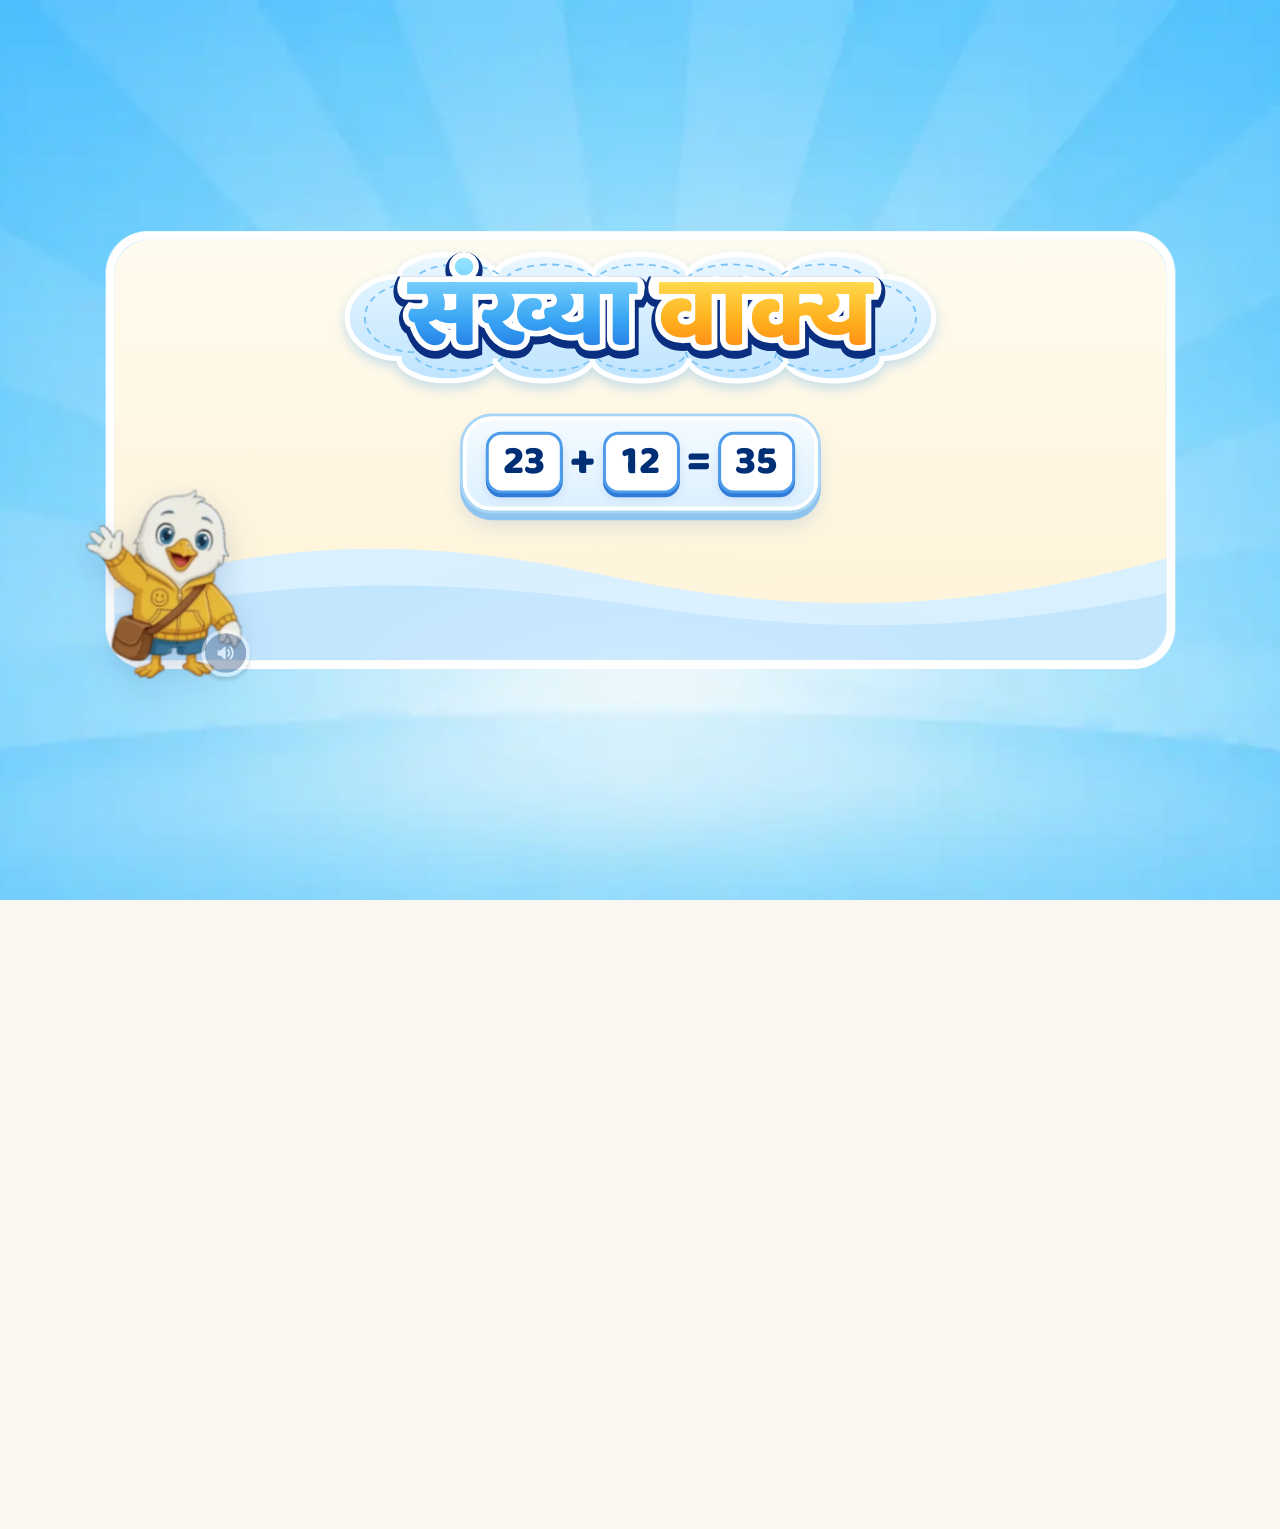
<file: index.html>
<!doctype html>
<html lang="hi" translate="no">
<head>
<meta charset="utf-8">
<meta name="google" content="notranslate">   <!-- no "Translate this page?" pop-up -->
<meta name="viewport" content="width=device-width, initial-scale=1">
<meta http-equiv="refresh" content="0; url=MTG2A01_L05_S01.html">
<title>संख्या वाक्य</title>
<script>location.replace("MTG2A01_L05_S01.html" + location.search + location.hash);</script>
</head>
<body style="background:#BFE6FF"></body>
</html>
</file>
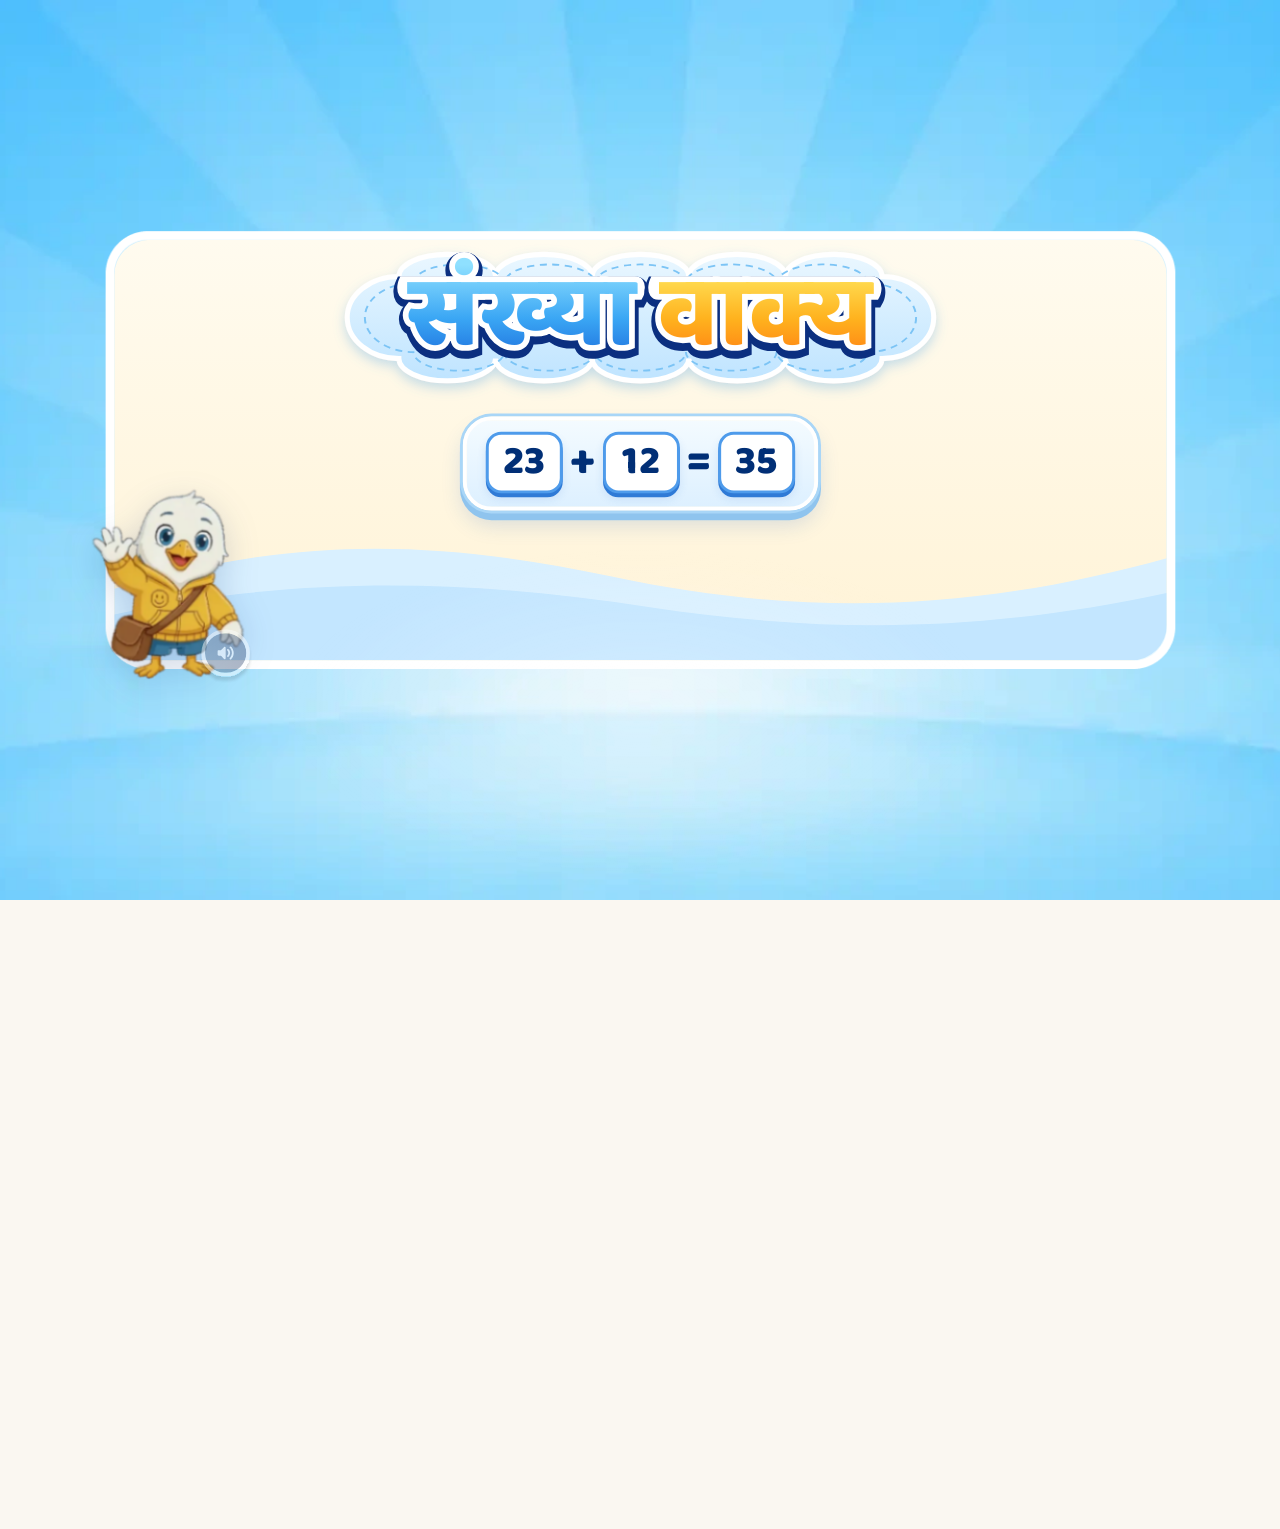
<file: MTG2A01_L05_S01.html>
<!doctype html>
<html lang="hi" translate="no">
<head>
<meta charset="utf-8">
<meta name="google" content="notranslate">   <!-- no "translate this page?" pop-up: the Hindi is the lesson -->
<meta name="viewport" content="width=device-width, initial-scale=1, viewport-fit=cover">   <!-- [responsive] the page fills the whole screen (notch, home bar); app.js fits the stage inside the safe area -->
<title>SwiftPAL · MTG2A01_L05_S01 · कहानी का सही संख्या वाक्य</title>
<link rel="icon" href="data:,">   <!-- [QA 15] no favicon request: the browser's automatic /favicon.ico 404 was the last console error -->
<!-- [QA 02] No blank white flash before the loader. style.css is a separate
     request, so without this the very first paint is unstyled. This inline rule
     lands the loader's own colour on the first frame. -->
<style>html,body{background:#FFFFFF;margin:0;}</style>
<link rel="stylesheet" href="style.css">
<!-- [loading] the landing's own files start downloading with the page, alongside style.css - not only once app.js has
     arrived and asked for them (the boot loader waits for exactly these: app.js Assets, CRIT). http(s) only: on
     file:// a preload of a fetch() fails, and local files need no head start. -->
<script>(function(){ if(!/^https?:$/.test(location.protocol)) return;
  [["assets/fonts/baloo2-800.woff2", "font", "font/woff2"], ["assets/gif/new_landing_swiftee_anim.webp", "fetch"],
   ["assets/startnew_bg_plain.webp", "image"]
  ].forEach(function(f){ var l = document.createElement("link"); l.rel = "preload"; l.href = f[0]; l.as = f[1];
    if(f[2]) l.type = f[2]; if(f[1] !== "image") l.crossOrigin = "anonymous"; document.head.appendChild(l); });
})();</script>
</head>
<body class="is-start">
<div class="start-bg" aria-hidden="true"></div>
<!-- landing sky: the decorations baked into startnew_bg.webp cannot move, so a matching
     layer drifts + twinkles above it. Edge-masked, so it never competes with the centre card.
     Elements are generated at runtime by FLNMotion.sky (animation kit recipe 1). -->
<div class="sg-glow" aria-hidden="true"></div>
<div class="sg-sky"  aria-hidden="true"></div>
<div class="end-bg"  aria-hidden="true"></div>   <!-- [20a] body-level: position:fixed must NOT sit inside the transformed .stage or it gets hijacked to the stage box (leaves letterbox band) -->

<!-- BOOT LOADER — [template] r4/P2: white boot screen, no-tap auto-dismiss (see boot()) -->
<div class="boot-loader" id="bootLoader">
  <img src="assets/gif/loader.webp" alt="">
</div>

<div class="stage-wrap">
<!-- [responsive] the bands beside / above the stage: 8 mirrored copies of the stage's own backdrop (app.js Screen.bleed) -->
<div class="stage-bleed" id="stageBleed" aria-hidden="true"><i class="b-l"></i><i class="b-r"></i><i class="b-t"></i><i class="b-b"></i><i class="b-tl"></i><i class="b-tr"></i><i class="b-bl"></i><i class="b-br"></i></div>
<div class="stage" id="stage">

  <div class="stage-inner">
    <!-- HEADER -->
    <div class="header-row">
      <div class="prompt-band"><div class="prompt-text" id="promptText">…</div></div>
      <div class="audio-chip" id="audioChip" title="आवाज़ सुनो"><svg viewBox="0 0 62 60" fill="none" xmlns="http://www.w3.org/2000/svg" aria-label="Audio"><g filter="url(#hdrChipShadow)"><rect x="8" y="4" width="46" height="44" rx="22" fill="url(#hdrChipGrad)"/><rect x="6" y="2" width="50" height="48" rx="24" stroke="white" stroke-width="4"/><path d="M29.8466 19.0574C29.8804 19.0524 29.9145 19.0496 29.9487 19.0488C30.6094 19.0317 31.0021 19.5124 31.0015 20.1414C31.0008 20.9661 31.0003 21.7911 31.0005 22.6158L31.001 27.7212L31.0009 30.5591C31.0009 31.0364 31.0122 31.5472 30.9863 32.0228C30.9662 32.2709 30.902 32.4608 30.7251 32.643C30.3831 32.9952 29.8337 33.0842 29.4386 32.7671C29.0784 32.4781 28.7473 32.1159 28.4181 31.7862L26.4414 29.8087C26.1771 29.5426 25.9071 29.2636 25.6339 29.0081C25.0227 28.9649 24.3645 29.017 23.7487 28.9979C23.445 28.9885 23.1625 29.0211 22.8589 28.9606C22.3751 28.8616 22.0618 28.4823 22.0642 27.9824C22.0706 26.5937 22.0287 25.1949 22.0828 23.8081C22.0884 23.6626 22.2302 23.4334 22.3309 23.3252C22.454 23.1907 22.6146 23.0963 22.792 23.0543C23.0567 22.9904 23.5328 23.016 23.8224 23.0128C24.4143 23.0063 25.0171 23.0277 25.609 23.0073C25.6794 22.9529 25.8505 22.7743 25.919 22.706L26.5305 22.0945L28.5396 20.0838C28.9157 19.7059 29.3217 19.1749 29.8466 19.0574Z" fill="white"/><path class="wv wv2" d="M36.2367 18.6905C36.8783 18.6449 37.3041 19.231 37.6725 19.6829C38.7675 21.0046 39.4982 22.5894 39.7923 24.2804C40.2503 26.8763 39.6548 29.5478 38.1378 31.7035C37.8393 32.1274 37.508 32.5324 37.149 32.9063C36.9404 33.1236 36.7646 33.2558 36.4622 33.3081C36.2013 33.3412 35.9378 33.2717 35.7272 33.1144C35.5185 32.9615 35.3816 32.7298 35.3483 32.4733C35.2786 31.9235 35.5696 31.6821 35.8914 31.3297C36.0448 31.1639 36.1901 30.9908 36.3269 30.811C38.3669 28.136 38.4986 24.4654 36.6555 21.6511C36.4826 21.3899 36.2966 21.1376 36.0984 20.8951C35.8252 20.5652 35.3947 20.2691 35.3472 19.8184C35.2845 19.2225 35.6439 18.768 36.2367 18.6905Z" fill="white"/><path class="wv wv1" d="M33.3868 21.5044C33.9769 21.4549 34.2563 21.7845 34.5981 22.1981C35.1982 22.924 35.6149 23.7691 35.8211 24.6886C36.171 26.2384 35.8867 27.8637 35.0314 29.2026C34.7421 29.6568 34.2333 30.3745 33.6937 30.4946C33.1633 30.5437 32.6759 30.2927 32.5495 29.7376C32.3921 29.0462 32.9849 28.6956 33.3274 28.1763C34.2088 26.833 34.1932 25.0908 33.288 23.7635C33.0747 23.4522 32.6159 23.0564 32.5518 22.7133C32.4377 22.1027 32.7745 21.619 33.3868 21.5044Z" fill="white"/></g><defs><filter id="hdrChipShadow" x="0" y="0" width="62" height="60" filterUnits="userSpaceOnUse" color-interpolation-filters="sRGB"><feFlood flood-opacity="0" result="BackgroundImageFix"/><feColorMatrix in="SourceAlpha" type="matrix" values="0 0 0 0 0 0 0 0 0 0 0 0 0 0 0 0 0 0 127 0" result="hardAlpha"/><feOffset dy="4"/><feGaussianBlur stdDeviation="2"/><feComposite in2="hardAlpha" operator="out"/><feColorMatrix type="matrix" values="0 0 0 0 0 0 0 0 0 0 0 0 0 0 0 0 0 0 0.25 0"/><feBlend mode="normal" in2="BackgroundImageFix" result="effect1_dropShadow"/><feBlend mode="normal" in="SourceGraphic" in2="effect1_dropShadow" result="shape"/></filter><linearGradient id="hdrChipGrad" x1="8" y1="26" x2="54" y2="26" gradientUnits="userSpaceOnUse"><stop stop-color="#1987FC"/><stop offset="1" stop-color="#1565F4"/></linearGradient></defs></svg></div>
      <button class="hint-btn" id="hintBtn" title="संकेत">
        <svg viewBox="25 17 22 30" fill="none" xmlns="http://www.w3.org/2000/svg">
          <g class="bulb-rays" stroke="#FFFFFF" stroke-width="3" stroke-linecap="round">
            <line x1="36" y1="14" x2="36" y2="10"/>
            <line x1="25" y1="18" x2="22" y2="15"/>
            <line x1="47" y1="18" x2="50" y2="15"/>
            <line x1="21" y1="27" x2="17" y2="26.5"/>
            <line x1="51" y1="27" x2="55" y2="26.5"/>
          </g>
          <path class="bulb" d="M42.7872 19.7599C41.561 18.7514 40.125 18.0293 38.5841 17.6464C37.0432 17.2635 35.4363 17.2294 33.8806 17.5466C31.8091 17.965 29.9086 18.9894 28.4202 20.4896C26.9317 21.9899 25.9225 23.8985 25.5206 25.9733C25.227 27.5289 25.2804 29.1301 25.6768 30.6628C26.0732 32.1954 26.8029 33.6217 27.8139 34.8399C28.7522 35.8987 29.29 37.2526 29.3339 38.6666V42.6666C29.3339 43.7275 29.7553 44.7449 30.5055 45.495C31.2556 46.2452 32.273 46.6666 33.3339 46.6666H38.6672C39.7281 46.6666 40.7455 46.2452 41.4957 45.495C42.2458 44.7449 42.6672 43.7275 42.6672 42.6666V38.9199C42.712 37.3588 43.2855 35.8592 44.2939 34.6666C46.0607 32.481 46.8936 29.6864 46.6115 26.8901C46.3293 24.0938 44.955 21.5219 42.7872 19.7333V19.7599ZM40.0006 42.6666C40.0006 43.0202 39.8601 43.3594 39.61 43.6094C39.36 43.8595 39.0209 43.9999 38.6672 43.9999H33.3339C32.9803 43.9999 32.6411 43.8595 32.3911 43.6094C32.141 43.3594 32.0006 43.0202 32.0006 42.6666V41.3333H40.0006V42.6666ZM42.2272 33.0133C40.8866 34.6034 40.1044 36.5893 40.0006 38.6666H37.3339V34.6666C37.3339 34.313 37.1934 33.9738 36.9434 33.7238C36.6933 33.4737 36.3542 33.3333 36.0006 33.3333C35.647 33.3333 35.3078 33.4737 35.0578 33.7238C34.8077 33.9738 34.6672 34.313 34.6672 34.6666V38.6666H32.0006C31.9654 36.6241 31.2098 34.6596 29.8672 33.1199C28.9814 32.0586 28.3858 30.7858 28.1383 29.4257C27.8909 28.0656 28.0001 26.6646 28.4554 25.3593C28.9106 24.054 29.6963 22.8889 30.7359 21.9777C31.7755 21.0665 33.0335 20.4402 34.3872 20.1599C35.5506 19.9204 36.7528 19.9429 37.9064 20.2259C39.06 20.5089 40.1361 21.0452 41.0566 21.7959C41.9771 22.5466 42.7189 23.4928 43.2281 24.566C43.7374 25.6391 44.0012 26.8121 44.0006 27.9999C44.0093 29.8262 43.3824 31.5987 42.2272 33.0133Z" fill="white"/>
        </svg>
      </button>
    </div>

    <!-- SLIDE STAGE (engine swaps slides here) -->
    <div class="slide-stage">
      <div class="slide-host" id="slideHost"></div>
      <div class="nudge-hand" id="nudgeHand">
        <!-- FLN animation kit recipes 3 (treatment C, the plain press) + 4 (the tap ripple), review 2026-09-30:
             two wavefronts and three sparks break out of the fingertip as it touches, BEHIND the hand -->
        <span class="nh-tapfx" aria-hidden="true"><i class="fx-ro"></i><i class="fx-ri"></i><i class="fx-sp"></i></span>
        <img src="assets/nudge_hand_new.svg" alt="">
      </div>
    </div>

    <!-- Swiftie buddy: persistent, reacting character (replaces the static header photo + feedback popup) -->
    <div class="mascot-wrap" id="swBuddy"><div class="mascot-circle"><img class="mascot-img" id="swBuddyImg" alt=""></div></div>

    <!-- Nav button — kit-style pill, floats bottom-right -->
    <button class="nav-btn" id="navBtn" disabled>आगे</button>
  </div>


  <!-- FEEDBACK OVERLAY (engine helper showBox; not used by this lesson's screens - kept so the helper never throws) -->
  <div class="hint-overlay" id="hintOverlay">
    <div class="hint-box" id="hintBox">
      <img class="hint-mascot" id="hintMascot" src="assets/sw_head_hint.webp" alt="" onerror="this.style.display='none'">
      <div class="hint-body"><div class="hint-text" id="hintText"></div></div>
    </div>
  </div>
  <span id="hintImg" hidden></span>
  <!-- TAP-TO-START — uses provided title-screen art -->
  <div class="start-gate" id="startGate">
    <div class="sg-card">
      <!-- ambient scene FX over the room art: sun flare in the window, sunlit dust, lamp-bulb flicker (decorative only) -->
      <div class="sg-fx" aria-hidden="true">
        <!-- soft lens flare in the window, no sun / no rays: one big hazy disc, a smaller violet disc
             overlapping it, a faint glint and a soft haze lobe. .sg-sun stays as a 0x0 anchor - the
             dust system in app.js reads the light source position from it. -->
        <div class="sg-sun"></div>
        <div class="sg-flare2">
          <i class="fl-big"></i><i class="fl-violet"></i><i class="fl-haze"></i><i class="fl-glint"></i>
        </div>
        <div class="sg-lamp"></div>
        <canvas class="sg-dust" id="sgDust"></canvas>   <!-- sunlit dust: physics particle system, see app.js [landing dust] -->
      </div>
      <img class="sg-mascot" data-src="assets/gif/new_landing_swiftee_anim.webp" alt="Swiftee"
           onerror="this.style.display='none'">
      <div class="sg-content">
        <div class="sg-title" id="sgTitle">कहानी का सही संख्या वाक्य</div>

        <!-- r4/#2: concept strip is now DATA-DRIVEN — the engine fills #sgHero from
             CARD.landing_hero (kind:"concept_strip"). Each tile is a visual example of the
             ordering task (no words); a new game just declares its cells in card.json. -->
        <div class="sg-art" id="sgHero"></div>
      </div>
      <button class="sg-vo" id="sgVo" type="button" aria-label="सुनो"><svg viewBox="0 0 62 60" fill="none" xmlns="http://www.w3.org/2000/svg" aria-label="Audio"><g filter="url(#sgChipShadow)"><rect x="8" y="4" width="46" height="44" rx="22" fill="url(#sgChipGrad)"/><rect x="6" y="2" width="50" height="48" rx="24" stroke="white" stroke-width="4"/><path d="M29.8466 19.0574C29.8804 19.0524 29.9145 19.0496 29.9487 19.0488C30.6094 19.0317 31.0021 19.5124 31.0015 20.1414C31.0008 20.9661 31.0003 21.7911 31.0005 22.6158L31.001 27.7212L31.0009 30.5591C31.0009 31.0364 31.0122 31.5472 30.9863 32.0228C30.9662 32.2709 30.902 32.4608 30.7251 32.643C30.3831 32.9952 29.8337 33.0842 29.4386 32.7671C29.0784 32.4781 28.7473 32.1159 28.4181 31.7862L26.4414 29.8087C26.1771 29.5426 25.9071 29.2636 25.6339 29.0081C25.0227 28.9649 24.3645 29.017 23.7487 28.9979C23.445 28.9885 23.1625 29.0211 22.8589 28.9606C22.3751 28.8616 22.0618 28.4823 22.0642 27.9824C22.0706 26.5937 22.0287 25.1949 22.0828 23.8081C22.0884 23.6626 22.2302 23.4334 22.3309 23.3252C22.454 23.1907 22.6146 23.0963 22.792 23.0543C23.0567 22.9904 23.5328 23.016 23.8224 23.0128C24.4143 23.0063 25.0171 23.0277 25.609 23.0073C25.6794 22.9529 25.8505 22.7743 25.919 22.706L26.5305 22.0945L28.5396 20.0838C28.9157 19.7059 29.3217 19.1749 29.8466 19.0574Z" fill="white"/><path class="wv wv2" d="M36.2367 18.6905C36.8783 18.6449 37.3041 19.231 37.6725 19.6829C38.7675 21.0046 39.4982 22.5894 39.7923 24.2804C40.2503 26.8763 39.6548 29.5478 38.1378 31.7035C37.8393 32.1274 37.508 32.5324 37.149 32.9063C36.9404 33.1236 36.7646 33.2558 36.4622 33.3081C36.2013 33.3412 35.9378 33.2717 35.7272 33.1144C35.5185 32.9615 35.3816 32.7298 35.3483 32.4733C35.2786 31.9235 35.5696 31.6821 35.8914 31.3297C36.0448 31.1639 36.1901 30.9908 36.3269 30.811C38.3669 28.136 38.4986 24.4654 36.6555 21.6511C36.4826 21.3899 36.2966 21.1376 36.0984 20.8951C35.8252 20.5652 35.3947 20.2691 35.3472 19.8184C35.2845 19.2225 35.6439 18.768 36.2367 18.6905Z" fill="white"/><path class="wv wv1" d="M33.3868 21.5044C33.9769 21.4549 34.2563 21.7845 34.5981 22.1981C35.1982 22.924 35.6149 23.7691 35.8211 24.6886C36.171 26.2384 35.8867 27.8637 35.0314 29.2026C34.7421 29.6568 34.2333 30.3745 33.6937 30.4946C33.1633 30.5437 32.6759 30.2927 32.5495 29.7376C32.3921 29.0462 32.9849 28.6956 33.3274 28.1763C34.2088 26.833 34.1932 25.0908 33.288 23.7635C33.0747 23.4522 32.6159 23.0564 32.5518 22.7133C32.4377 22.1027 32.7745 21.619 33.3868 21.5044Z" fill="white"/></g><defs><filter id="sgChipShadow" x="0" y="0" width="62" height="60" filterUnits="userSpaceOnUse" color-interpolation-filters="sRGB"><feFlood flood-opacity="0" result="BackgroundImageFix"/><feColorMatrix in="SourceAlpha" type="matrix" values="0 0 0 0 0 0 0 0 0 0 0 0 0 0 0 0 0 0 127 0" result="hardAlpha"/><feOffset dy="4"/><feGaussianBlur stdDeviation="2"/><feComposite in2="hardAlpha" operator="out"/><feColorMatrix type="matrix" values="0 0 0 0 0 0 0 0 0 0 0 0 0 0 0 0 0 0 0.25 0"/><feBlend mode="normal" in2="BackgroundImageFix" result="effect1_dropShadow"/><feBlend mode="normal" in="SourceGraphic" in2="effect1_dropShadow" result="shape"/></filter><linearGradient id="sgChipGrad" x1="8" y1="26" x2="54" y2="26" gradientUnits="userSpaceOnUse"><stop stop-color="#1987FC"/><stop offset="1" stop-color="#1565F4"/></linearGradient></defs></svg></button>
      <button class="sg-btn sg-btn--art sg-btn--play sg-waiting" id="sgBtn" type="button" aria-label="शुरू करें" aria-disabled="true"><img src="assets/btn-play-round-waiting.svg" alt="" draggable="false"></button>
    </div>
  </div>

  <!-- END / CELEBRATION -->
  <div class="end-screen" id="endScreen">
    <div class="confetti" id="confetti"></div>
    <div class="end-title" id="endTitle"></div>
    <div class="end-subtitle" id="endSubtitle"></div>
    <img class="end-mascot" src="assets/last_swifty_still.webp" alt="Swiftee"
         onerror="this.replaceWith(Object.assign(document.createElement('span'),{className:'end-mascot',textContent:'🎉'}))">
    <button class="end-btn" id="endBtn">आगे बढ़ें →</button>
  </div>

  <!-- DEV VALIDATOR BANNER -->
  <div class="dev-banner" id="devBanner"></div>

</div></div>


<!-- PHASE-TRANSITION PEEK GATE - [20a PT-3] BODY-LEVEL so position:fixed covers the FULL
     viewport (a transformed ancestor like the scaled .stage would hijack fixed positioning
     and shrink the gate with the stage - production pattern). -->
<div class="phase-gate" id="phaseGate">
    <div class="pg-title" id="phaseGateTitle"></div>
    <img id="phaseGateImg" alt="">   <!-- (its picture: a blob: URL of peeking.webp per gate, app.js restartPeek) -->
    <canvas id="phaseGateCv" style="display:none" aria-hidden="true"></canvas>   <!-- [peek-7] the same clip, drawn by app.js PeekPlayer; the <img> is its fallback -->
</div>

<!-- CORRECT-ANSWER CONFETTI (FLN animation kit recipe 7) - BODY-LEVEL for the same reason: it falls over the WHOLE
     window, the letterbox beside the stage included (review 2026-09-30: "not covering the full horizontal space");
     inside .stage-inner it was clipped to the scaled 1333px stage. -->
<div class="fx-layer" id="fxLayer" aria-hidden="true"></div>

<!-- [responsive] a phone or tablet held upright: the lesson is landscape - a card asks for a turn (html.ask-rotate,
     app.js Screen). On Android a tap on it goes full screen in landscape, which turns the screen by itself. -->
<div class="rotate-ask" id="rotateAsk" role="dialog" aria-label="फ़ोन को घुमाइए">
  <div class="ra-phone" aria-hidden="true"><i></i></div>
  <div class="ra-text">फ़ोन को घुमाइए</div>
</div>

<!-- ============ CARD DATA (embedded; in prod the compiler does this) ============ -->
<script type="application/json" id="cardData">
{
  "version": "0.2",
  "skill_code": "MTG2A01_L05_S01",
  "lo_code": "MTG2A01_L05",
  "grade": "G2",
  "attribute": "A01",
  "skill_type": "CORE",
  "part_label": "",
  "theme": "toybox",
  "title": {
    "hi": "कहानी का सही संख्या वाक्य",
    "en": "Match statements with word problems"
  },
  "subtitle_hi": "कहानी पढ़िए · सोचिए · सही संख्या वाक्य बनाइए",
  "skill_description_hi": "दो अंकों की संख्याओं वाली जोड़ और घटाव की कहानियों (शब्द समस्याओं) को उनके सही संख्या वाक्य से मिलाता है।",
  "number_set": [],
  "dt_fallback": null,
  "source_review": "MTG2A01_L05_S01_review_v2.pptx (SME-revised flow)",
  "phase_distribution": {
    "tutorial": 2,
    "guided": 4,
    "practice": 10
  },
  "scaffold_rules": {
    "nudge_timeout_ms": {
      "guided": 14000,
      "independent": 8000
    },
    "max_attempts": 3
  },
  "signals_expected": [
    "slide_entered",
    "slide_completed",
    "phase_transition",
    "sign_drag_correct",
    "sentence_pick_correct",
    "sentence_build_correct",
    "story_pick_correct",
    "story_fill_correct",
    "mastery_score",
    "lesson_completed"
  ],
  "landing_title": "संख्या वाक्य",
  "landing_eq": "23 + 12 = 35",
  "slides": [
    {
      "id": "T1",
      "phase": "tutorial",
      "eis": "iconic",
      "type": "WORKED_EXAMPLE",
      "prompt_hi": "",
      "data": {
        "lead_vo": "vo_t1_lead",
        "scene": "marbles",
        "story_vo": "vo_t1_story",
        "a": 23,
        "b": 12,
        "op": "+",
        "result": 35,
        "op_word": "जोड़ेंगे",
        "who": [
          {
            "name": "परी",
            "emoji": "👧",
            "char": "meera"
          },
          {
            "name": "आरु",
            "emoji": "👦",
            "char": "aman"
          }
        ],
        "steps": [
          "vo_t2_s1",
          "vo_t2_s2",
          "vo_t2_s3",
          "vo_t2_s4",
          "vo_t2_s5",
          "vo_t2_s6",
          "vo_t2_s7"
        ]
      },
      "signals": {
        "on_complete": []
      }
    },
    {
      "id": "T2",
      "phase": "tutorial",
      "eis": "iconic",
      "type": "WORKED_EXAMPLE",
      "prompt_hi": "",
      "data": {
        "lead_vo": "vo_t3_lead",
        "scene": "birds",
        "story_vo": "vo_t3_story",
        "a": 23,
        "b": 12,
        "op": "−",
        "result": 11,
        "op_word": "घटाएँगे",
        "steps": [
          "vo_t4_s1",
          "vo_t4_s2",
          "vo_t4_s3",
          "vo_t4_s4",
          "vo_t4_s5",
          "vo_t4_s6",
          "vo_t4_s7"
        ]
      },
      "signals": {
        "on_complete": []
      }
    },
    {
      "id": "G1",
      "phase": "guided",
      "eis": "symbolic",
      "type": "SIGN_DRAG",
      "prompt_hi": "सही चिह्न चुनकर संख्या वाक्य पूरा कीजिए।",
      "data": {
        "story_vo": "vo_g1_story",
        "q_vo": "vo_g1_q",
        "eq": [
          "24",
          null,
          "16",
          "=",
          "40"
        ],
        "answer": "+",
        "tiles": [
          "+",
          "−"
        ],
        "cr_vo": "vo_g1_cr",
        "wa1_vo": "vo_g1_wa1",
        "eq_vo": "vo_g1_eq",
        "anim": {
          "type": "add",
          "kind": "person",
          "a": 24,
          "b": 16,
          "wrap": "bus"
        },
        "idle_vo": "vo_g_idle",
        "wa2_vo": "vo_g1_wa2"
      },
      "signals": {
        "on_complete": []
      }
    },
    {
      "id": "G2",
      "phase": "guided",
      "eis": "symbolic",
      "type": "SIGN_DRAG",
      "prompt_hi": "सही चिह्न चुनकर संख्या वाक्य पूरा कीजिए।",
      "data": {
        "story_vo": "vo_g2_story",
        "q_vo": "vo_g2_q",
        "eq": [
          "60",
          null,
          "36",
          "=",
          "24"
        ],
        "answer": "−",
        "tiles": [
          "+",
          "−"
        ],
        "cr_vo": "vo_g2_cr",
        "wa1_vo": "vo_g2_wa1",
        "eq_vo": "vo_g2_eq",
        "anim": {
          "type": "remove",
          "kind": "bangle",
          "bundles": 10,
          "a": 60,
          "b": 36,
          "to": "🛍️",
          "wrap": "shop"
        },
        "idle_vo": "vo_g_idle",
        "wa2_vo": "vo_g2_wa2"
      },
      "signals": {
        "on_complete": []
      }
    },
    {
      "id": "G3",
      "phase": "guided",
      "eis": "symbolic",
      "type": "PICK_SENTENCE",
      "prompt_hi": "सही संख्या वाक्य चुनिए।",
      "data": {
        "story_vo": "vo_g3_story",
        "q_vo": "vo_pick_q",
        "options": [
          {
            "eq": "42 − 11 = 31"
          },
          {
            "eq": "42 + 11 = 53",
            "correct": true
          },
          {
            "eq": "31 + 11 = 42"
          }
        ],
        "cr_vo": "vo_g3_cr",
        "wa1_vo": "vo_g3_wa1",
        "eq_vo": "vo_g3_eq",
        "anim": {
          "type": "add",
          "kind": "balloon",
          "handover": true,
          "a": 42,
          "b": 11,
          "from": "👵",
          "wrap": "sky"
        },
        "wa3_vo": "vo_g3_wa3",
        "idle_vo": "vo_pick_idle"
      },
      "signals": {
        "on_complete": []
      }
    },
    {
      "id": "G4",
      "phase": "guided",
      "eis": "symbolic",
      "type": "PICK_SENTENCE",
      "prompt_hi": "सही संख्या वाक्य चुनिए।",
      "data": {
        "story_vo": "vo_g4_story",
        "q_vo": "vo_pick_q",
        "options": [
          {
            "eq": "35 + 15 = 50"
          },
          {
            "eq": "35 − 15 = 20",
            "correct": true
          },
          {
            "eq": "50 − 35 = 15"
          }
        ],
        "cr_vo": "vo_g4_cr",
        "wa1_vo": "vo_g4_wa1",
        "eq_vo": "vo_g4_eq",
        "anim": {
          "type": "remove",
          "kind": "laddoo",
          "frames": true,
          "a": 35,
          "b": 15,
          "to": "😋",
          "wrap": "plate"
        },
        "wa3_vo": "vo_g4_wa3",
        "idle_vo": "vo_pick_idle"
      },
      "signals": {
        "on_complete": []
      }
    },
    {
      "id": "P1",
      "phase": "practice",
      "eis": "symbolic",
      "type": "BUILD_SENTENCE",
      "prompt_hi": "संख्या वाक्य बनाइए।",
      "data": {
        "story_vo": "vo_p1_story",
        "q_vo": "vo_build_q",
        "eq": [
          {
            "slot": "num",
            "accept": [
              "27"
            ]
          },
          {
            "slot": "op",
            "accept": [
              "−"
            ]
          },
          {
            "slot": "num",
            "accept": [
              "14"
            ]
          },
          "=",
          "13"
        ],
        "tray": [
          "14",
          "27",
          "+",
          "−"
        ],
        "cr_vo": "vo_p1_cr",
        "fb": {
          "op_in_num": "vo_build_num",
          "num_in_op": "vo_build_op",
          "wrong_op_1": "vo_p1_op",
          "wrong_op_2_anim": {
            "type": "remove",
            "kind": "banana",
            "a": 27,
            "b": 14,
            "to": "🐒",
            "wrap": "basket"
          },
          "wrong_num": {
            "0": "vo_p1_first",
            "2": "vo_p1_third"
          }
        }
      },
      "signals": {
        "on_complete": []
      }
    },
    {
      "id": "P2",
      "phase": "practice",
      "eis": "symbolic",
      "type": "BUILD_SENTENCE",
      "prompt_hi": "संख्या वाक्य बनाइए।",
      "data": {
        "story_vo": "vo_p2_story",
        "q_vo": "vo_build_q",
        "eq": [
          {
            "slot": "num",
            "accept": [
              "30",
              "40"
            ]
          },
          {
            "slot": "op",
            "accept": [
              "+"
            ]
          },
          {
            "slot": "num",
            "accept": [
              "30",
              "40"
            ]
          },
          "=",
          {
            "slot": "num",
            "accept": [
              "70"
            ]
          }
        ],
        "commutative": [
          0,
          2
        ],
        "tray": [
          "30",
          "40",
          "70",
          "+",
          "−"
        ],
        "cr_vo": "vo_p2_cr",
        "cr_vo_rev": "vo_p2_cr_rev",
        "fb": {
          "op_in_num": "vo_build_num",
          "num_in_op": "vo_build_op",
          "wrong_op_1": "vo_p2_op",
          "wrong_op_2_anim": {
            "type": "merge",
            "kind": "boy",
            "kindB": "girl",
            "classroom": true,
            "a": 30,
            "b": 40,
            "labelA": "30 लड़के",
            "labelB": "40 लड़कियाँ"
          },
          "wrong_num": {
            "4": "vo_p2_last"
          }
        }
      },
      "signals": {
        "on_complete": []
      }
    },
    {
      "id": "P3",
      "phase": "practice",
      "eis": "symbolic",
      "type": "PICK_STORY",
      "prompt_hi": "सही कहानी चुनिए।",
      "data": {
        "eq": "32 − 17 = 15",
        "q_vo": "vo_p3_q",
        "stories": [
          {
            "vo": "vo_p3_st1"
          },
          {
            "vo": "vo_p3_st2",
            "correct": true
          }
        ],
        "cr_vo": "vo_shabash",
        "wa1_vo": "vo_p3_wa1",
        "idle_vo": "vo_story_idle"
      },
      "signals": {
        "on_complete": []
      }
    },
    {
      "id": "P4",
      "phase": "practice",
      "eis": "symbolic",
      "type": "PICK_STORY",
      "prompt_hi": "सही कहानी चुनिए।",
      "data": {
        "eq": "34 + 15 = 49",
        "q_vo": "vo_p4_q",
        "stories": [
          {
            "vo": "vo_p4_st1"
          },
          {
            "vo": "vo_p4_st2",
            "correct": true
          }
        ],
        "cr_vo": "vo_shabash",
        "wa1_vo": "vo_p4_wa1",
        "idle_vo": "vo_story_idle"
      },
      "signals": {
        "on_complete": []
      }
    },
    {
      "id": "PL1",
      "phase": "practice",
      "eis": "iconic",
      "type": "PALACE_SCENE",
      "layout": "palace",
      "header": false,
      "prompt_hi": "रहस्यमयी महल की खोज",
      "data": {
        "kind": "intro",
        "title": "रहस्यमयी महल की खोज",
        "vo": "vo_pl_intro"
      },
      "signals": {
        "on_complete": []
      }
    },
    {
      "id": "D1",
      "phase": "practice",
      "eis": "symbolic",
      "type": "STORY_FILL",
      "layout": "palace",
      "prompt_hi": "संख्या वाक्य देखकर कहानी पूरी कीजिए।",
      "data": {
        "door": "pink",
        "title": "पहला दरवाज़ा",
        "eq": "35 − 18 = 17",
        "mode": "tap",
        "story": [
          [
            "सीमा के पास ",
            {
              "blank": 0
            },
            " टॉफियाँ थीं।"
          ],
          [
            "उसने ",
            {
              "blank": 1
            },
            " टॉफियाँ अपने दोस्तों को दे दीं।"
          ],
          [
            "अब सीमा के पास ",
            {
              "blank": 2
            },
            " टॉफियाँ बचीं।"
          ]
        ],
        "answers": [
          "35",
          "18",
          "17"
        ],
        "tray": [
          "18",
          "17",
          "35"
        ],
        "vo1": "vo_d1_vo1",
        "vo2": "vo_d1_vo2",
        "box_vo": [
          "vo_d1_b1",
          "vo_d1_b2",
          "vo_d1_b3"
        ],
        "cr_vo": "vo_d1_cr",
        "pass_vo": "vo_d1_pass"
      },
      "signals": {
        "on_complete": []
      }
    },
    {
      "id": "D2",
      "phase": "practice",
      "eis": "symbolic",
      "type": "STORY_FILL",
      "layout": "palace",
      "prompt_hi": "संख्या वाक्य देखकर कहानी पूरी कीजिए।",
      "data": {
        "door": "blue",
        "title": "दूसरा दरवाज़ा",
        "eq": "26 + 13 = 39",
        "mode": "drag",
        "story": [
          [
            "पुस्तकालय में ",
            {
              "blank": 0
            },
            " किताबें थीं।"
          ],
          [
            "वहाँ ",
            {
              "blank": 1
            },
            " किताबें और आईं।"
          ],
          [
            "अब पुस्तकालय में कुल ",
            {
              "blank": 2
            },
            " किताबें हो गईं।"
          ]
        ],
        "answers": [
          "26",
          "13",
          "39"
        ],
        "tray": [
          "13",
          "26",
          "39"
        ],
        "vo1": "vo_d2_vo1",
        "vo2": "vo_d2_vo2",
        "box_vo": [
          "vo_d2_b1",
          "vo_d2_b2",
          "vo_d2_b3"
        ],
        "cr_vo": "vo_d2_cr",
        "pass_vo": "vo_d2_pass"
      },
      "signals": {
        "on_complete": []
      }
    },
    {
      "id": "D3",
      "phase": "practice",
      "eis": "symbolic",
      "type": "STORY_FILL",
      "layout": "palace",
      "prompt_hi": "संख्या वाक्य देखकर कहानी पूरी कीजिए।",
      "data": {
        "door": "green",
        "title": "तीसरा दरवाज़ा",
        "eq": "57 − 17 = 40",
        "mode": "tap",
        "story": [
          [
            "एक दुकान में ",
            {
              "blank": 0
            },
            " गेंदें थीं।"
          ],
          [
            "दुकानदार ने ",
            {
              "blank": 1
            },
            " गेंदें बेच दीं।"
          ],
          [
            "अब दुकान में ",
            {
              "blank": 2
            },
            " गेंदें बचीं।"
          ]
        ],
        "answers": [
          "57",
          "17",
          "40"
        ],
        "tray": [
          "17",
          "40",
          "57"
        ],
        "vo1": "vo_d3_vo1",
        "vo2": "vo_d3_vo2",
        "box_vo": [
          "vo_d3_b1",
          "vo_d3_b2",
          "vo_d3_b3"
        ],
        "cr_vo": "vo_d3_cr"
      },
      "signals": {
        "on_complete": []
      }
    },
    {
      "id": "PL2",
      "phase": "practice",
      "eis": "iconic",
      "type": "PALACE_SCENE",
      "layout": "palace",
      "header": false,
      "prompt_hi": "खजाना मिल गया!",
      "data": {
        "kind": "treasure",
        "vo": "vo_pl_end"
      },
      "signals": {
        "on_complete": []
      }
    },
    {
      "id": "CEL",
      "phase": "practice",
      "eis": "enactive",
      "type": "CELEBRATION",
      "prompt_hi": "",
      "audio": {
        "prompt": "vo_well_done",
        "sfx": "sfx_celebrate"
      },
      "data": {
        "end_subtitle": ""
      },
      "signals": {
        "on_complete": []
      }
    }
  ],
  "assets": {
    "audio": {
      "vo_build_num": "assets/Audio/vo_build_num.mp3",
      "vo_build_op": "assets/Audio/vo_build_op.mp3",
      "vo_build_q": "assets/Audio/vo_build_q.mp3",
      "vo_d1_b1": "assets/Audio/vo_d1_b1.mp3",
      "vo_d1_b2": "assets/Audio/vo_d1_b2.mp3",
      "vo_d1_b3": "assets/Audio/vo_d1_b3.mp3",
      "vo_d1_cr": "assets/Audio/vo_d1_cr.mp3",
      "vo_d1_pass": "assets/Audio/vo_d1_pass.mp3",
      "vo_d1_vo1": "assets/Audio/vo_d1_vo1.mp3",
      "vo_d1_vo2": "assets/Audio/vo_d1_vo2.mp3",
      "vo_d2_b1": "assets/Audio/vo_d2_b1.mp3",
      "vo_d2_b2": "assets/Audio/vo_d2_b2.mp3",
      "vo_d2_b3": "assets/Audio/vo_d2_b3.mp3",
      "vo_d2_cr": "assets/Audio/vo_d2_cr.mp3",
      "vo_d2_pass": "assets/Audio/vo_d2_pass.mp3",
      "vo_d2_vo1": "assets/Audio/vo_d2_vo1.mp3",
      "vo_d2_vo2": "assets/Audio/vo_d2_vo2.mp3",
      "vo_d3_b1": "assets/Audio/vo_d3_b1.mp3",
      "vo_d3_b2": "assets/Audio/vo_d3_b2.mp3",
      "vo_d3_b3": "assets/Audio/vo_d3_b3.mp3",
      "vo_d3_cr": "assets/Audio/vo_d3_cr.mp3",
      "vo_d3_vo1": "assets/Audio/vo_d3_vo1.mp3",
      "vo_d3_vo2": "assets/Audio/vo_d3_vo2.mp3",
      "vo_g1_cr": "assets/Audio/vo_g1_cr.mp3",
      "vo_g1_eq": "assets/Audio/vo_g1_eq.mp3",
      "vo_g1_q": "assets/Audio/vo_g1_q.mp3",
      "vo_g1_story": "assets/Audio/vo_g1_story.mp3",
      "vo_g1_wa1": "assets/Audio/vo_g1_wa1.mp3",
      "vo_g2_cr": "assets/Audio/vo_g2_cr.mp3",
      "vo_g2_eq": "assets/Audio/vo_g2_eq.mp3",
      "vo_g2_q": "assets/Audio/vo_g2_q.mp3",
      "vo_g2_story": "assets/Audio/vo_g2_story.mp3",
      "vo_g2_wa1": "assets/Audio/vo_g2_wa1.mp3",
      "vo_g3_cr": "assets/Audio/vo_g3_cr.mp3",
      "vo_g3_eq": "assets/Audio/vo_g3_eq.mp3",
      "vo_g3_story": "assets/Audio/vo_g3_story.mp3",
      "vo_g3_wa1": "assets/Audio/vo_g3_wa1.mp3",
      "vo_g4_cr": "assets/Audio/vo_g4_cr.mp3",
      "vo_g4_eq": "assets/Audio/vo_g4_eq.mp3",
      "vo_g4_story": "assets/Audio/vo_g4_story.mp3",
      "vo_g4_wa1": "assets/Audio/vo_g4_wa1.mp3",
      "vo_landing": "assets/Audio/vo_landing.mp3",
      "vo_p1_cr": "assets/Audio/vo_p1_cr.mp3",
      "vo_p1_first": "assets/Audio/vo_p1_first.mp3",
      "vo_p1_op": "assets/Audio/vo_p1_op.mp3",
      "vo_p1_story": "assets/Audio/vo_p1_story.mp3",
      "vo_p1_third": "assets/Audio/vo_p1_third.mp3",
      "vo_p2_cr": "assets/Audio/vo_p2_cr.mp3",
      "vo_p2_cr_rev": "assets/Audio/vo_p2_cr_rev.mp3",
      "vo_p2_last": "assets/Audio/vo_p2_last.mp3",
      "vo_p2_op": "assets/Audio/vo_p2_op.mp3",
      "vo_p2_story": "assets/Audio/vo_p2_story.mp3",
      "vo_p3_q": "assets/Audio/vo_p3_q.mp3",
      "vo_p3_st1": "assets/Audio/vo_p3_st1.mp3",
      "vo_p3_st2": "assets/Audio/vo_p3_st2.mp3",
      "vo_p3_wa1": "assets/Audio/vo_p3_wa1.mp3",
      "vo_p4_q": "assets/Audio/vo_p4_q.mp3",
      "vo_p4_st1": "assets/Audio/vo_p4_st1.mp3",
      "vo_p4_st2": "assets/Audio/vo_p4_st2.mp3",
      "vo_p4_wa1": "assets/Audio/vo_p4_wa1.mp3",
      "vo_pick_q": "assets/Audio/vo_pick_q.mp3",
      "vo_pl_end": "assets/Audio/vo_pl_end.mp3",
      "vo_pl_intro": "assets/Audio/vo_pl_intro.mp3",
      "vo_pt_guided": "assets/Audio/vo_pt_guided.mp3",
      "vo_pt_practice": "assets/Audio/vo_pt_practice.mp3",
      "vo_pt_tutorial": "assets/Audio/vo_pt_tutorial.mp3",
      "vo_shabash": "assets/Audio/vo_shabash.mp3",
      "vo_t1_lead": "assets/Audio/vo_t1_lead.mp3",
      "vo_t1_story": "assets/Audio/vo_t1_story.mp3",
      "vo_t2_s1": "assets/Audio/vo_t2_s1.mp3",
      "vo_t2_s2": "assets/Audio/vo_t2_s2.mp3",
      "vo_t2_s3": "assets/Audio/vo_t2_s3.mp3",
      "vo_t2_s4": "assets/Audio/vo_t2_s4.mp3",
      "vo_t2_s5": "assets/Audio/vo_t2_s5.mp3",
      "vo_t2_s6": "assets/Audio/vo_t2_s6.mp3",
      "vo_t2_s7": "assets/Audio/vo_t2_s7.mp3",
      "vo_t3_lead": "assets/Audio/vo_t3_lead.mp3",
      "vo_t3_story": "assets/Audio/vo_t3_story.mp3",
      "vo_t4_s1": "assets/Audio/vo_t4_s1.mp3",
      "vo_t4_s2": "assets/Audio/vo_t4_s2.mp3",
      "vo_t4_s3": "assets/Audio/vo_t4_s3.mp3",
      "vo_t4_s4": "assets/Audio/vo_t4_s4.mp3",
      "vo_t4_s5": "assets/Audio/vo_t4_s5.mp3",
      "vo_t4_s6": "assets/Audio/vo_t4_s6.mp3",
      "vo_t4_s7": "assets/Audio/vo_t4_s7.mp3",
      "vo_t5_s1": "assets/Audio/vo_t5_s1.mp3",
      "vo_t5_s2": "assets/Audio/vo_t5_s2.mp3",
      "vo_t5_s3": "assets/Audio/vo_t5_s3.mp3",
      "vo_t5_s4": "assets/Audio/vo_t5_s4.mp3",
      "vo_well_done": "assets/Audio/vo_well_done.mp3",
      "vo_g_idle": "assets/Audio/vo_g_idle.mp3",
      "vo_g4_wa3": "assets/Audio/vo_g4_wa3.mp3",
      "vo_g3_wa3": "assets/Audio/vo_g3_wa3.mp3",
      "vo_pick_idle": "assets/Audio/vo_pick_idle.mp3",
      "vo_story_idle": "assets/Audio/vo_story_idle.mp3",
      "vo_g1_wa2": "assets/Audio/vo_g1_wa2.mp3",
      "vo_g2_wa2": "assets/Audio/vo_g2_wa2.mp3"
    },
    "audio_text": {
      "vo_build_num": "यहाँ संख्या रखनी है।",
      "vo_build_op": "यहाँ जोड़ या घटाव का चिह्न आएगा।",
      "vo_build_q": "कार्ड रखकर इस कहानी का संख्या वाक्य बनाइए।",
      "vo_d1_b1": "सीमा के पास शुरू में कितनी टॉफियाँ थीं?",
      "vo_d1_b2": "सीमा ने कितनी टॉफियाँ अपने दोस्तों को दे दीं?",
      "vo_d1_b3": "अब सीमा के पास कितनी टॉफियाँ बचीं?",
      "vo_d1_cr": "शाबाश! सीमा के पास 35 टॉफियाँ थीं। उसने 18 टॉफियाँ अपने दोस्तों को दे दीं। अब सीमा के पास 17 टॉफियाँ बचीं।",
      "vo_d1_pass": "पहला दरवाज़ा पार हो गया! अब आगे बढ़ते हैं!",
      "vo_d1_vo1": "संख्या वाक्य को देखकर कहानी पूरी कीजिए।",
      "vo_d1_vo2": "सीमा के पास कुछ टॉफियाँ थीं। उसने कुछ टॉफियाँ अपने दोस्तों को दे दीं। अब सीमा के पास कितनी टॉफियाँ बचीं?",
      "vo_d2_b1": "पुस्तकालय में शुरू में कितनी किताबें थीं?",
      "vo_d2_b2": "पुस्तकालय में कितनी किताबें और आईं?",
      "vo_d2_b3": "अब पुस्तकालय में कुल कितनी किताबें हो गईं?",
      "vo_d2_cr": "शाबाश! पुस्तकालय में 26 किताबें थीं। वहाँ 13 किताबें और आईं। अब पुस्तकालय में कुल 39 किताबें हो गईं।",
      "vo_d2_pass": "दूसरा दरवाज़ा पार हो गया! बस एक दरवाज़ा और!",
      "vo_d2_vo1": "26 जोड़ 13 बराबर 39। अब इस संख्या वाक्य को देखकर कहानी पूरी कीजिए।",
      "vo_d2_vo2": "स्कूल के पुस्तकालय में कुछ किताबें थीं। वहाँ कुछ किताबें और आईं। अब पुस्तकालय में कुल कितनी किताबें हो गईं?",
      "vo_d3_b1": "दुकान में पहले कितनी गेंदें थीं?",
      "vo_d3_b2": "दुकानदार ने कितनी गेंदें बेच दीं?",
      "vo_d3_b3": "अब दुकान में कितनी गेंदें बचीं?",
      "vo_d3_cr": "शाबाश! एक दुकान में 57 गेंदें थीं। दुकानदार ने 17 गेंदें बेच दीं। अब दुकान में 40 गेंदें बचीं।",
      "vo_d3_vo1": "57 घटा 17 बराबर 40। अब इस संख्या वाक्य को देखकर कहानी पूरी कीजिए।",
      "vo_d3_vo2": "एक दुकान में कुछ गेंदें थीं। दुकानदार ने कुछ गेंदें बेच दीं। अब दुकान में कितनी गेंदें बचीं?",
      "vo_g1_cr": "शाबाश! 24 जोड़ 16 बराबर 40।",
      "vo_g1_eq": "24 जोड़ 16 बराबर 40।",
      "vo_g1_q": "बताइए, इसमें जोड़ करना है या घटाना है? सही चिह्न चुनिए।",
      "vo_g1_story": "एक बस में 24 सवारियाँ हैं। अगले बस अड्डे पर 16 सवारियाँ और चढ़ गईं। अब बस में कितनी सवारियाँ हो गईं?",
      "vo_g1_wa1": "पहले 24 सवारियाँ थीं। फिर 16 सवारियाँ और चढ़ीं, तो सवारियाँ बढ़ीं या कम हुईं?",
      "vo_g2_cr": "शाबाश! 60 घटा 36 बराबर 24।",
      "vo_g2_eq": "60 घटा 36 बराबर 24।",
      "vo_g2_q": "इस कहानी के लिए सही चिह्न चुनिए।",
      "vo_g2_story": "एक दुकानदार के पास 60 चूड़ियाँ थीं। उसने 36 चूड़ियाँ बेच दीं। दुकानदार के पास अब कितनी चूड़ियाँ बची हैं?",
      "vo_g2_wa1": "पहले 60 चूड़ियाँ थीं। फिर 36 चूड़ियाँ बेच दीं, तो चूड़ियाँ बढ़ीं या कम हुईं?",
      "vo_g3_cr": "शाबाश! 42 जोड़ 11 बराबर 53।",
      "vo_g3_eq": "42 जोड़ 11 बराबर 53।",
      "vo_g3_story": "गोलू के पास 42 गुब्बारे थे। दादी ने उसे 11 गुब्बारे और दिए। अब गोलू के पास कितने गुब्बारे हैं?",
      "vo_g3_wa1": "गोलू के पास पहले 42 गुब्बारे थे। फिर दादी ने 11 गुब्बारे और दिए। तो गुब्बारे बढ़े या कम हुए?",
      "vo_g4_cr": "शाबाश! 35 घटा 15 बराबर 20।",
      "vo_g4_eq": "35 घटा 15 बराबर 20।",
      "vo_g4_story": "दादी ने 35 लड्डू बनाए। बच्चों ने 15 लड्डू खा लिए। अब कितने लड्डू बचे?",
      "vo_g4_wa1": "पहले 35 लड्डू थे। फिर बच्चों ने 15 लड्डू खा लिए। तो लड्डू बढ़े या कम हुए?",
      "vo_landing": "नमस्ते दोस्त! मैं हूँ स्विफ्टी! आज हम कहानी के लिए संख्या वाक्य बनाना सीखेंगे।",
      "vo_p1_cr": "शाबाश! 27 घटा 14 बराबर 13।",
      "vo_p1_first": "टोकरी में पहले कितने केले थे?",
      "vo_p1_op": "टोकरी में 27 केले थे। बंदर 14 केले ले गया। तो जोड़ करेंगे या घटाव?",
      "vo_p1_story": "एक टोकरी में 27 केले थे। बंदर 14 केले ले गया। अब 13 केले बचे।",
      "vo_p1_third": "बंदर कितने केले ले गया?",
      "vo_p2_cr": "शाबाश! 30 जोड़ 40 बराबर 70।",
      "vo_p2_cr_rev": "शाबाश! 40 जोड़ 30 बराबर 70।",
      "vo_p2_last": "कक्षा में कुल कितने बच्चे हैं?",
      "vo_p2_op": "लड़के और लड़कियों को मिलाकर कुल बच्चे बताने हैं। तो जोड़ करेंगे या घटाव?",
      "vo_p2_story": "एक कक्षा में 30 लड़के और 40 लड़कियाँ हैं। कक्षा में कुल कितने बच्चे हैं?",
      "vo_p3_q": "यह संख्या वाक्य किस कहानी का है? सही कहानी पर टैप करिए।",
      "vo_p3_st1": "32 आम थे। 17 आम और खरीदे। अब कुल कितने आम हैं?",
      "vo_p3_st2": "32 गुब्बारे थे। उनमें से 17 गुब्बारे फूट गए। अब कितने गुब्बारे बचे?",
      "vo_p3_wa1": "32 घटा 17, यानी 32 में से 17 चीज़ें कम हुईं। किस कहानी में ऐसा हुआ?",
      "vo_p4_q": "यह संख्या वाक्य किस कहानी का है? सही कहानी चुनिए।",
      "vo_p4_st1": "एक बगीचे में 34 फूल थे। उनमें से 15 फूल तोड़ लिए। बगीचे में कितने फूल बचे?",
      "vo_p4_st2": "रीना के पास 34 टॉफियाँ थीं। माँ ने उसे 15 टॉफियाँ और दीं। अब रीना के पास कितनी टॉफियाँ हो गईं?",
      "vo_p4_wa1": "34 जोड़ 15, यानी 34 चीज़ों में 15 चीज़ें और मिलीं। किस कहानी में ऐसा हुआ?",
      "vo_pick_q": "इस कहानी के लिए सही संख्या वाक्य पर टैप करिए।",
      "vo_pl_end": "वाह! हमने तीनों जादुई दरवाज़ों को हल करके रहस्यमयी महल का छिपा खजाना ढूंढ लिया!",
      "vo_pl_intro": "नमस्ते दोस्त! इन दरवाज़ों के पीछे एक खज़ाना छिपा है। उस तक पहुँचने के लिए हमें एक-एक करके दरवाज़े खोलने होंगे। हर दरवाज़े पर एक सवाल आएगा। सही जवाब देते ही दरवाज़ा खुल जाएगा। चलो, खज़ाना ढूँढते हैं।",
      "vo_pt_guided": "बहुत बढ़िया! अब हम साथ मिलकर शुरू करते हैं। चलिए, साथ में करें!",
      "vo_pt_practice": "वाह! अब आपकी बारी।",
      "vo_pt_tutorial": "ध्यान से देखिए और मेरे साथ जानिए। चलिए, शुरू करें!",
      "vo_shabash": "शाबाश!",
      "vo_t1_lead": "आइए, एक कहानी पढ़ते हैं।",
      "vo_t1_story": "परी के पास 23 कंचे हैं। आरु के पास 12 कंचे हैं। दोनों के पास मिलाकर कुल कितने कंचे हैं?",
      "vo_t2_s1": "आइए, इस कहानी के लिए संख्या वाक्य बनाते हैं।",
      "vo_t2_s2": "परी के पास 23 कंचे हैं।",
      "vo_t2_s3": "आरु के पास 12 कंचे हैं।",
      "vo_t2_s4": "अब हमें पता करना है कि दोनों के पास मिलाकर कुल कितने कंचे हैं। इसलिए हम परी और आरु के कंचों को जोड़ेंगे।",
      "vo_t2_s5": "तो हमारा संख्या वाक्य बना, 23 जोड़ 12 बराबर कितना?",
      "vo_t2_s6": "परी और आरु के कंचे मिलाने पर कुल 35 कंचे हुए।",
      "vo_t2_s7": "इसलिए इस कहानी का संख्या वाक्य है, 23 जोड़ 12 बराबर 35।",
      "vo_t3_lead": "आइए, एक और कहानी सुनते हैं।",
      "vo_t3_story": "एक तार पर 23 चिड़ियाँ बैठी थीं। उनमें से 12 चिड़ियाँ उड़ गईं। अब तार पर कितनी चिड़ियाँ बैठी हैं?",
      "vo_t4_s1": "अब इस कहानी के लिए संख्या वाक्य बनाते हैं।",
      "vo_t4_s2": "तार पर 23 चिड़ियाँ बैठी थीं।",
      "vo_t4_s3": "उनमें से 12 चिड़ियाँ उड़ गईं।",
      "vo_t4_s4": "अब हमें पता करना है कि तार पर कितनी चिड़ियाँ बची हैं। इसलिए हम 23 में से 12 घटाएँगे।",
      "vo_t4_s5": "तो हमारा संख्या वाक्य बना, 23 घटा 12 बराबर कितना?",
      "vo_t4_s6": "23 में से 12 चिड़ियों के उड़ जाने के बाद तार पर 11 चिड़ियाँ बचीं।",
      "vo_t4_s7": "इसलिए इस कहानी का संख्या वाक्य है, 23 घटा 12 बराबर 11।",
      "vo_t5_s1": "दोनों कहानियों में संख्याएँ वही हैं, 23 और 12।",
      "vo_t5_s2": "पहली कहानी में कंचे मिलाए, इसलिए जोड़ किया। 23 जोड़ 12 बराबर 35।",
      "vo_t5_s3": "दूसरी कहानी में चिड़ियाँ कम हो गईं, इसलिए घटाया। 23 घटा 12 बराबर 11।",
      "vo_t5_s4": "देखा! संख्याएँ वही हैं, पर संख्या वाक्य अलग हैं!",
      "vo_well_done": "शाबाश! आपने कर दिखाया।",
      "vo_g_idle": "संख्या वाक्य के लिए सही चिह्न चुनिए।",
      "vo_g4_wa3": "35 लड्डू थे, 15 कम हो गए। इसलिए 35 में से 15 घटाएँगे।",
      "vo_g3_wa3": "42 गुब्बारे थे, 11 और आ गए। इसलिए 42 में 11 जोड़ेंगे।",
      "vo_pick_idle": "इस कहानी के लिए सही संख्या वाक्य पर टैप करिए।",
      "vo_story_idle": "इस संख्या वाक्य के लिए सही कहानी पर टैप करिए।",
      "vo_g1_wa2": "सवारियाँ बढ़ गईं, इसलिए हम जोड़ करेंगे।",
      "vo_g2_wa2": "चूड़ियाँ कम हो गईं, इसलिए हम घटाव करेंगे।"
    },
    "audio_words": {
      "vo_build_num": [
        [
          0,
          0,
          3
        ],
        [
          760,
          5,
          10
        ],
        [
          1200,
          12,
          15
        ],
        [
          1560,
          17,
          18
        ]
      ],
      "vo_build_op": [
        [
          0,
          0,
          3
        ],
        [
          820,
          5,
          8
        ],
        [
          1280,
          10,
          11
        ],
        [
          1720,
          13,
          16
        ],
        [
          2200,
          18,
          19
        ],
        [
          2400,
          21,
          25
        ],
        [
          2782,
          27,
          30
        ]
      ],
      "vo_build_q": [
        [
          0,
          0,
          4
        ],
        [
          620,
          6,
          9
        ],
        [
          1080,
          11,
          12
        ],
        [
          1400,
          14,
          18
        ],
        [
          1840,
          20,
          21
        ],
        [
          2040,
          23,
          28
        ],
        [
          2500,
          30,
          34
        ],
        [
          2780,
          36,
          40
        ]
      ],
      "vo_d1_b1": [
        [
          0,
          0,
          3
        ],
        [
          700,
          5,
          6
        ],
        [
          900,
          8,
          10
        ],
        [
          1240,
          12,
          15
        ],
        [
          1660,
          17,
          19
        ],
        [
          1880,
          21,
          25
        ],
        [
          2240,
          27,
          33
        ],
        [
          2700,
          35,
          37
        ]
      ],
      "vo_d1_b2": [
        [
          0,
          0,
          3
        ],
        [
          760,
          5,
          6
        ],
        [
          960,
          8,
          12
        ],
        [
          1269,
          14,
          20
        ],
        [
          1680,
          22,
          25
        ],
        [
          2040,
          27,
          33
        ],
        [
          2420,
          35,
          36
        ],
        [
          2540,
          38,
          39
        ],
        [
          2669,
          41,
          43
        ]
      ],
      "vo_d1_b3": [
        [
          0,
          0,
          1
        ],
        [
          500,
          3,
          6
        ],
        [
          940,
          8,
          9
        ],
        [
          1140,
          11,
          13
        ],
        [
          1440,
          15,
          19
        ],
        [
          1840,
          21,
          27
        ],
        [
          2280,
          29,
          32
        ]
      ],
      "vo_d1_cr": [
        [
          100,
          0,
          4
        ],
        [
          2061,
          7,
          10
        ],
        [
          2713,
          12,
          13
        ],
        [
          2903,
          15,
          17
        ],
        [
          3324,
          19,
          20
        ],
        [
          3922,
          22,
          28
        ],
        [
          4425,
          30,
          32
        ],
        [
          6015,
          35,
          38
        ],
        [
          6545,
          40,
          41
        ],
        [
          7142,
          43,
          49
        ],
        [
          7754,
          51,
          54
        ],
        [
          8134,
          56,
          62
        ],
        [
          8691,
          64,
          65
        ],
        [
          8841,
          67,
          68
        ],
        [
          9058,
          70,
          72
        ],
        [
          10458,
          75,
          76
        ],
        [
          10716,
          78,
          81
        ],
        [
          11218,
          83,
          84
        ],
        [
          11422,
          86,
          88
        ],
        [
          11789,
          90,
          91
        ],
        [
          12292,
          93,
          99
        ],
        [
          12822,
          101,
          104
        ]
      ],
      "vo_d1_pass": [
        [
          100,
          0,
          3
        ],
        [
          657,
          5,
          11
        ],
        [
          1350,
          13,
          15
        ],
        [
          1662,
          17,
          18
        ],
        [
          1893,
          20,
          22
        ],
        [
          3243,
          25,
          26
        ],
        [
          3555,
          28,
          30
        ],
        [
          3922,
          32,
          36
        ],
        [
          4357,
          38,
          40
        ]
      ],
      "vo_d1_vo2": [
        [
          0,
          0,
          3
        ],
        [
          720,
          5,
          6
        ],
        [
          920,
          8,
          10
        ],
        [
          1260,
          12,
          14
        ],
        [
          1520,
          16,
          22
        ],
        [
          2080,
          24,
          26
        ],
        [
          2880,
          29,
          32
        ],
        [
          3260,
          34,
          36
        ],
        [
          3580,
          38,
          44
        ],
        [
          4100,
          46,
          49
        ],
        [
          4460,
          51,
          57
        ],
        [
          4920,
          59,
          60
        ],
        [
          5040,
          62,
          63
        ],
        [
          5169,
          65,
          67
        ],
        [
          5340,
          70,
          71
        ],
        [
          6160,
          73,
          76
        ],
        [
          6560,
          78,
          79
        ],
        [
          6720,
          81,
          83
        ],
        [
          7100,
          85,
          89
        ],
        [
          7440,
          91,
          97
        ],
        [
          7860,
          99,
          102
        ]
      ],
      "vo_d2_b1": [
        [
          0,
          0,
          8
        ],
        [
          920,
          10,
          12
        ],
        [
          1140,
          14,
          17
        ],
        [
          1440,
          19,
          21
        ],
        [
          1680,
          23,
          27
        ],
        [
          2080,
          29,
          35
        ],
        [
          2540,
          37,
          39
        ]
      ],
      "vo_d2_b2": [
        [
          0,
          0,
          8
        ],
        [
          940,
          10,
          12
        ],
        [
          1180,
          14,
          18
        ],
        [
          1580,
          20,
          26
        ],
        [
          2049,
          28,
          29
        ],
        [
          2225,
          31,
          33
        ]
      ],
      "vo_d2_b3": [
        [
          0,
          0,
          1
        ],
        [
          500,
          3,
          11
        ],
        [
          1160,
          13,
          15
        ],
        [
          1400,
          17,
          19
        ],
        [
          1580,
          21,
          25
        ],
        [
          1960,
          27,
          33
        ],
        [
          2400,
          35,
          36
        ],
        [
          2560,
          38,
          40
        ]
      ],
      "vo_d2_cr": [
        [
          100,
          0,
          4
        ],
        [
          2061,
          7,
          15
        ],
        [
          2971,
          17,
          19
        ],
        [
          3284,
          21,
          22
        ],
        [
          3949,
          24,
          30
        ],
        [
          4561,
          32,
          34
        ],
        [
          6164,
          37,
          40
        ],
        [
          6626,
          42,
          43
        ],
        [
          7047,
          45,
          51
        ],
        [
          7808,
          53,
          54
        ],
        [
          8216,
          56,
          58
        ],
        [
          9724,
          61,
          62
        ],
        [
          9982,
          64,
          72
        ],
        [
          10716,
          74,
          76
        ],
        [
          10879,
          78,
          80
        ],
        [
          11164,
          82,
          83
        ],
        [
          11857,
          85,
          91
        ],
        [
          12414,
          93,
          94
        ],
        [
          12632,
          96,
          98
        ]
      ],
      "vo_d2_pass": [
        [
          100,
          0,
          4
        ],
        [
          766,
          6,
          12
        ],
        [
          1459,
          14,
          16
        ],
        [
          1771,
          18,
          19
        ],
        [
          2016,
          21,
          23
        ],
        [
          3365,
          26,
          27
        ],
        [
          3827,
          29,
          30
        ],
        [
          4099,
          32,
          38
        ],
        [
          4778,
          40,
          41
        ]
      ],
      "vo_d2_vo1": [
        [
          100,
          0,
          1
        ],
        [
          902,
          3,
          6
        ],
        [
          1241,
          8,
          9
        ],
        [
          1690,
          11,
          15
        ],
        [
          2206,
          17,
          18
        ],
        [
          4194,
          21,
          22
        ],
        [
          4466,
          24,
          25
        ],
        [
          4656,
          27,
          32
        ],
        [
          5145,
          34,
          38
        ],
        [
          5634,
          40,
          41
        ],
        [
          5824,
          43,
          47
        ],
        [
          6422,
          49,
          53
        ],
        [
          6966,
          55,
          58
        ],
        [
          7387,
          60,
          64
        ]
      ],
      "vo_d2_vo2": [
        [
          100,
          0,
          4
        ],
        [
          684,
          6,
          7
        ],
        [
          861,
          9,
          17
        ],
        [
          1608,
          19,
          21
        ],
        [
          1771,
          23,
          25
        ],
        [
          2138,
          27,
          33
        ],
        [
          2736,
          35,
          37
        ],
        [
          4534,
          40,
          43
        ],
        [
          4982,
          45,
          47
        ],
        [
          5240,
          49,
          55
        ],
        [
          5947,
          57,
          58
        ],
        [
          6327,
          60,
          62
        ],
        [
          7835,
          65,
          66
        ],
        [
          8107,
          68,
          76
        ],
        [
          8827,
          78,
          80
        ],
        [
          9004,
          82,
          84
        ],
        [
          9316,
          86,
          90
        ],
        [
          9751,
          92,
          98
        ],
        [
          10281,
          100,
          101
        ],
        [
          10471,
          103,
          105
        ]
      ],
      "vo_d3_b1": [
        [
          0,
          0,
          4
        ],
        [
          800,
          6,
          8
        ],
        [
          1000,
          10,
          13
        ],
        [
          1320,
          15,
          19
        ],
        [
          1900,
          21,
          26
        ],
        [
          2320,
          28,
          30
        ]
      ],
      "vo_d3_b2": [
        [
          0,
          0,
          7
        ],
        [
          1040,
          9,
          10
        ],
        [
          1240,
          12,
          16
        ],
        [
          1680,
          18,
          23
        ],
        [
          2060,
          25,
          27
        ],
        [
          2270,
          29,
          31
        ]
      ],
      "vo_d3_b3": [
        [
          100,
          0,
          1
        ],
        [
          385,
          3,
          7
        ],
        [
          847,
          9,
          11
        ],
        [
          997,
          13,
          17
        ],
        [
          1459,
          19,
          24
        ],
        [
          1893,
          26,
          29
        ]
      ],
      "vo_d3_cr": [
        [
          100,
          0,
          4
        ],
        [
          2061,
          7,
          8
        ],
        [
          2428,
          10,
          14
        ],
        [
          2903,
          16,
          18
        ],
        [
          3121,
          20,
          21
        ],
        [
          3841,
          23,
          28
        ],
        [
          4316,
          30,
          32
        ],
        [
          5947,
          35,
          42
        ],
        [
          6789,
          44,
          45
        ],
        [
          6993,
          47,
          48
        ],
        [
          7618,
          50,
          55
        ],
        [
          8107,
          57,
          59
        ],
        [
          8515,
          61,
          63
        ],
        [
          9873,
          66,
          67
        ],
        [
          10145,
          69,
          73
        ],
        [
          10607,
          75,
          77
        ],
        [
          10852,
          79,
          80
        ],
        [
          11409,
          82,
          87
        ],
        [
          11857,
          89,
          92
        ]
      ],
      "vo_d3_vo1": [
        [
          100,
          0,
          1
        ],
        [
          983,
          3,
          5
        ],
        [
          1418,
          7,
          8
        ],
        [
          2016,
          10,
          14
        ],
        [
          2532,
          16,
          17
        ],
        [
          4262,
          20,
          21
        ],
        [
          4534,
          23,
          24
        ],
        [
          4724,
          26,
          31
        ],
        [
          5213,
          33,
          37
        ],
        [
          5702,
          39,
          40
        ],
        [
          5892,
          42,
          46
        ],
        [
          6490,
          48,
          52
        ],
        [
          7034,
          54,
          57
        ],
        [
          7455,
          59,
          63
        ]
      ],
      "vo_d3_vo2": [
        [
          100,
          0,
          1
        ],
        [
          467,
          3,
          7
        ],
        [
          942,
          9,
          11
        ],
        [
          1092,
          13,
          15
        ],
        [
          1432,
          17,
          22
        ],
        [
          1907,
          24,
          26
        ],
        [
          3569,
          29,
          36
        ],
        [
          4398,
          38,
          39
        ],
        [
          4602,
          41,
          43
        ],
        [
          4887,
          45,
          50
        ],
        [
          5390,
          52,
          54
        ],
        [
          5784,
          56,
          58
        ],
        [
          7197,
          61,
          62
        ],
        [
          7482,
          64,
          68
        ],
        [
          7944,
          70,
          72
        ],
        [
          8093,
          74,
          78
        ],
        [
          8555,
          80,
          85
        ],
        [
          8990,
          87,
          90
        ]
      ],
      "vo_g1_cr": [
        [
          0,
          0,
          4
        ],
        [
          1280,
          7,
          8
        ],
        [
          2440,
          10,
          13
        ],
        [
          2900,
          15,
          16
        ],
        [
          3460,
          18,
          22
        ],
        [
          4320,
          24,
          25
        ]
      ],
      "vo_g1_eq": [
        [
          0,
          0,
          1
        ],
        [
          900,
          3,
          6
        ],
        [
          1260,
          8,
          9
        ],
        [
          1860,
          11,
          15
        ],
        [
          2780,
          17,
          18
        ]
      ],
      "vo_g1_q": [
        [
          0,
          0,
          4
        ],
        [
          1100,
          7,
          11
        ],
        [
          1620,
          13,
          16
        ],
        [
          1940,
          18,
          21
        ],
        [
          2340,
          23,
          24
        ],
        [
          2520,
          26,
          27
        ],
        [
          2700,
          29,
          33
        ],
        [
          3220,
          35,
          36
        ],
        [
          3440,
          39,
          41
        ],
        [
          4100,
          43,
          47
        ],
        [
          4440,
          49,
          53
        ]
      ],
      "vo_g1_story": [
        [
          0,
          0,
          1
        ],
        [
          620,
          3,
          4
        ],
        [
          700,
          6,
          8
        ],
        [
          980,
          10,
          11
        ],
        [
          1440,
          13,
          20
        ],
        [
          2040,
          22,
          24
        ],
        [
          2200,
          27,
          30
        ],
        [
          3060,
          32,
          33
        ],
        [
          3207,
          35,
          39
        ],
        [
          3500,
          41,
          42
        ],
        [
          3720,
          44,
          45
        ],
        [
          4140,
          47,
          54
        ],
        [
          4680,
          56,
          57
        ],
        [
          5000,
          59,
          61
        ],
        [
          5240,
          63,
          65
        ],
        [
          5420,
          68,
          69
        ],
        [
          6160,
          71,
          72
        ],
        [
          6380,
          74,
          76
        ],
        [
          6560,
          78,
          82
        ],
        [
          6900,
          84,
          91
        ],
        [
          7420,
          93,
          94
        ],
        [
          7580,
          96,
          98
        ]
      ],
      "vo_g1_wa1": [
        [
          0,
          0,
          3
        ],
        [
          600,
          5,
          6
        ],
        [
          1040,
          8,
          15
        ],
        [
          1720,
          17,
          19
        ],
        [
          2360,
          22,
          24
        ],
        [
          2680,
          26,
          27
        ],
        [
          2960,
          29,
          36
        ],
        [
          3660,
          38,
          39
        ],
        [
          3987,
          41,
          45
        ],
        [
          4640,
          48,
          49
        ],
        [
          4940,
          51,
          58
        ],
        [
          5500,
          60,
          64
        ],
        [
          5880,
          66,
          67
        ],
        [
          6320,
          69,
          70
        ],
        [
          6580,
          72,
          75
        ]
      ],
      "vo_g2_cr": [
        [
          0,
          0,
          4
        ],
        [
          1460,
          7,
          8
        ],
        [
          1906,
          10,
          12
        ],
        [
          2500,
          14,
          15
        ],
        [
          3140,
          17,
          21
        ],
        [
          3680,
          23,
          24
        ]
      ],
      "vo_g2_eq": [
        [
          0,
          0,
          1
        ],
        [
          617,
          3,
          5
        ],
        [
          1440,
          7,
          8
        ],
        [
          2220,
          10,
          14
        ],
        [
          2880,
          16,
          17
        ]
      ],
      "vo_g2_q": [
        [
          0,
          0,
          1
        ],
        [
          500,
          3,
          7
        ],
        [
          980,
          9,
          10
        ],
        [
          1200,
          12,
          14
        ],
        [
          1500,
          16,
          18
        ],
        [
          1880,
          20,
          24
        ],
        [
          2260,
          26,
          30
        ]
      ],
      "vo_g2_story": [
        [
          0,
          0,
          1
        ],
        [
          500,
          3,
          10
        ],
        [
          1120,
          12,
          13
        ],
        [
          1300,
          15,
          17
        ],
        [
          1580,
          19,
          20
        ],
        [
          1900,
          22,
          29
        ],
        [
          2380,
          31,
          33
        ],
        [
          2600,
          36,
          39
        ],
        [
          3340,
          41,
          42
        ],
        [
          3940,
          44,
          51
        ],
        [
          4245,
          53,
          55
        ],
        [
          4380,
          57,
          59
        ],
        [
          5060,
          62,
          69
        ],
        [
          6040,
          71,
          72
        ],
        [
          6160,
          74,
          76
        ],
        [
          6480,
          78,
          79
        ],
        [
          6680,
          81,
          85
        ],
        [
          7020,
          87,
          94
        ],
        [
          7420,
          96,
          98
        ],
        [
          7700,
          100,
          102
        ]
      ],
      "vo_g2_wa1": [
        [
          0,
          0,
          3
        ],
        [
          660,
          5,
          6
        ],
        [
          1120,
          8,
          15
        ],
        [
          1700,
          17,
          19
        ],
        [
          1920,
          22,
          24
        ],
        [
          2620,
          26,
          27
        ],
        [
          3220,
          29,
          36
        ],
        [
          3640,
          38,
          40
        ],
        [
          3940,
          42,
          44
        ],
        [
          4140,
          47,
          48
        ],
        [
          4680,
          50,
          57
        ],
        [
          4968,
          59,
          63
        ],
        [
          5160,
          65,
          66
        ],
        [
          5820,
          68,
          69
        ],
        [
          6180,
          71,
          74
        ]
      ],
      "vo_g3_cr": [
        [
          0,
          0,
          4
        ],
        [
          1140,
          7,
          8
        ],
        [
          1582,
          10,
          13
        ],
        [
          2320,
          15,
          16
        ],
        [
          3380,
          18,
          22
        ],
        [
          4160,
          24,
          25
        ]
      ],
      "vo_g3_eq": [
        [
          0,
          0,
          1
        ],
        [
          1240,
          3,
          6
        ],
        [
          2060,
          8,
          9
        ],
        [
          3000,
          11,
          15
        ],
        [
          4260,
          17,
          18
        ]
      ],
      "vo_g3_story": [
        [
          0,
          0,
          3
        ],
        [
          700,
          5,
          6
        ],
        [
          900,
          8,
          10
        ],
        [
          1240,
          12,
          13
        ],
        [
          1880,
          15,
          22
        ],
        [
          2420,
          24,
          25
        ],
        [
          2600,
          28,
          31
        ],
        [
          3480,
          33,
          34
        ],
        [
          3660,
          36,
          38
        ],
        [
          3900,
          40,
          41
        ],
        [
          4460,
          43,
          50
        ],
        [
          4940,
          52,
          53
        ],
        [
          5260,
          55,
          57
        ],
        [
          5560,
          60,
          61
        ],
        [
          6260,
          63,
          66
        ],
        [
          6600,
          68,
          69
        ],
        [
          6760,
          71,
          73
        ],
        [
          7040,
          75,
          79
        ],
        [
          7400,
          81,
          88
        ],
        [
          7880,
          90,
          92
        ]
      ],
      "vo_g3_wa1": [
        [
          0,
          0,
          3
        ],
        [
          720,
          5,
          6
        ],
        [
          920,
          8,
          10
        ],
        [
          1340,
          12,
          15
        ],
        [
          1740,
          17,
          18
        ],
        [
          2320,
          20,
          27
        ],
        [
          2800,
          29,
          30
        ],
        [
          2960,
          33,
          35
        ],
        [
          3780,
          37,
          40
        ],
        [
          4180,
          42,
          43
        ],
        [
          4360,
          45,
          46
        ],
        [
          4840,
          48,
          55
        ],
        [
          5420,
          57,
          58
        ],
        [
          5740,
          60,
          62
        ],
        [
          5940,
          65,
          66
        ],
        [
          6540,
          68,
          75
        ],
        [
          7080,
          77,
          80
        ],
        [
          7440,
          82,
          83
        ],
        [
          7820,
          85,
          86
        ],
        [
          8080,
          88,
          90
        ]
      ],
      "vo_g4_cr": [
        [
          0,
          0,
          4
        ],
        [
          1280,
          7,
          8
        ],
        [
          1940,
          10,
          12
        ],
        [
          2820,
          14,
          15
        ],
        [
          3320,
          17,
          21
        ],
        [
          3840,
          23,
          24
        ]
      ],
      "vo_g4_eq": [
        [
          0,
          0,
          1
        ],
        [
          840,
          3,
          5
        ],
        [
          1240,
          7,
          8
        ],
        [
          1860,
          10,
          14
        ],
        [
          2720,
          16,
          17
        ]
      ],
      "vo_g4_story": [
        [
          0,
          0,
          3
        ],
        [
          800,
          5,
          6
        ],
        [
          1160,
          8,
          9
        ],
        [
          1740,
          11,
          15
        ],
        [
          2280,
          17,
          20
        ],
        [
          2620,
          23,
          28
        ],
        [
          3660,
          30,
          31
        ],
        [
          3960,
          33,
          34
        ],
        [
          4340,
          36,
          40
        ],
        [
          4840,
          42,
          43
        ],
        [
          5040,
          45,
          47
        ],
        [
          5780,
          50,
          51
        ],
        [
          6160,
          53,
          57
        ],
        [
          6620,
          59,
          63
        ],
        [
          6940,
          65,
          67
        ]
      ],
      "vo_g4_wa1": [
        [
          0,
          0,
          3
        ],
        [
          720,
          5,
          6
        ],
        [
          1220,
          8,
          12
        ],
        [
          1740,
          14,
          15
        ],
        [
          1920,
          18,
          20
        ],
        [
          2640,
          22,
          27
        ],
        [
          3032,
          29,
          30
        ],
        [
          3200,
          32,
          33
        ],
        [
          3500,
          35,
          39
        ],
        [
          3833,
          41,
          42
        ],
        [
          4000,
          44,
          46
        ],
        [
          4460,
          49,
          50
        ],
        [
          5020,
          52,
          56
        ],
        [
          5460,
          58,
          61
        ],
        [
          5880,
          63,
          64
        ],
        [
          6180,
          66,
          67
        ],
        [
          6440,
          69,
          71
        ]
      ],
      "vo_landing": [
        [
          0,
          0,
          5
        ],
        [
          820,
          7,
          11
        ],
        [
          1580,
          14,
          16
        ],
        [
          1820,
          18,
          20
        ],
        [
          2000,
          22,
          29
        ],
        [
          2580,
          32,
          33
        ],
        [
          3480,
          35,
          36
        ],
        [
          3660,
          38,
          42
        ],
        [
          4120,
          44,
          45
        ],
        [
          4320,
          47,
          49
        ],
        [
          4580,
          51,
          56
        ],
        [
          5260,
          58,
          62
        ],
        [
          5540,
          64,
          68
        ],
        [
          5940,
          70,
          76
        ]
      ],
      "vo_p1_cr": [
        [
          0,
          0,
          4
        ],
        [
          1300,
          7,
          8
        ],
        [
          2140,
          10,
          12
        ],
        [
          2560,
          14,
          15
        ],
        [
          3100,
          17,
          21
        ],
        [
          3880,
          23,
          24
        ]
      ],
      "vo_p1_first": [
        [
          0,
          0,
          4
        ],
        [
          720,
          6,
          8
        ],
        [
          980,
          10,
          13
        ],
        [
          1420,
          15,
          19
        ],
        [
          1760,
          21,
          24
        ],
        [
          2060,
          26,
          27
        ]
      ],
      "vo_p1_op": [
        [
          0,
          0,
          4
        ],
        [
          740,
          6,
          8
        ],
        [
          1060,
          10,
          11
        ],
        [
          1700,
          13,
          16
        ],
        [
          1900,
          18,
          19
        ],
        [
          2600,
          22,
          25
        ],
        [
          3200,
          27,
          28
        ],
        [
          3620,
          30,
          33
        ],
        [
          3820,
          35,
          36
        ],
        [
          4040,
          38,
          40
        ],
        [
          4760,
          43,
          44
        ],
        [
          5020,
          46,
          49
        ],
        [
          5360,
          51,
          56
        ],
        [
          6000,
          58,
          59
        ],
        [
          6260,
          61,
          64
        ]
      ],
      "vo_p1_story": [
        [
          0,
          0,
          1
        ],
        [
          560,
          3,
          7
        ],
        [
          1020,
          9,
          11
        ],
        [
          1580,
          13,
          14
        ],
        [
          2260,
          16,
          19
        ],
        [
          2600,
          21,
          22
        ],
        [
          2860,
          25,
          28
        ],
        [
          4100,
          30,
          31
        ],
        [
          4860,
          33,
          36
        ],
        [
          5072,
          38,
          39
        ],
        [
          5200,
          41,
          43
        ],
        [
          5740,
          46,
          47
        ],
        [
          6680,
          49,
          50
        ],
        [
          7340,
          52,
          55
        ],
        [
          7680,
          57,
          59
        ]
      ],
      "vo_p1_third": [
        [
          520,
          0,
          3
        ],
        [
          860,
          5,
          9
        ],
        [
          1360,
          11,
          14
        ],
        [
          1540,
          16,
          17
        ],
        [
          1720,
          19,
          21
        ]
      ],
      "vo_p2_cr": [
        [
          0,
          0,
          4
        ],
        [
          1560,
          7,
          8
        ],
        [
          2140,
          10,
          13
        ],
        [
          2540,
          15,
          16
        ],
        [
          3260,
          18,
          22
        ],
        [
          4000,
          24,
          25
        ]
      ],
      "vo_p2_cr_rev": [
        [
          0,
          0,
          4
        ],
        [
          1500,
          7,
          8
        ],
        [
          1940,
          10,
          13
        ],
        [
          2560,
          15,
          16
        ],
        [
          3140,
          18,
          22
        ],
        [
          3960,
          24,
          25
        ]
      ],
      "vo_p2_last": [
        [
          0,
          0,
          4
        ],
        [
          40,
          6,
          8
        ],
        [
          840,
          10,
          12
        ],
        [
          1140,
          14,
          18
        ],
        [
          1600,
          20,
          24
        ],
        [
          1940,
          26,
          28
        ]
      ],
      "vo_p2_op": [
        [
          0,
          0,
          4
        ],
        [
          840,
          6,
          7
        ],
        [
          1020,
          9,
          16
        ],
        [
          1560,
          18,
          19
        ],
        [
          1680,
          21,
          26
        ],
        [
          2280,
          28,
          30
        ],
        [
          2660,
          32,
          36
        ],
        [
          3000,
          38,
          42
        ],
        [
          3440,
          44,
          46
        ],
        [
          3620,
          49,
          50
        ],
        [
          4220,
          52,
          55
        ],
        [
          4560,
          57,
          62
        ],
        [
          5160,
          64,
          65
        ],
        [
          5360,
          67,
          70
        ]
      ],
      "vo_p2_story": [
        [
          0,
          0,
          1
        ],
        [
          560,
          3,
          7
        ],
        [
          1040,
          9,
          11
        ],
        [
          1280,
          13,
          14
        ],
        [
          1660,
          16,
          20
        ],
        [
          2200,
          22,
          23
        ],
        [
          2520,
          25,
          26
        ],
        [
          3020,
          28,
          35
        ],
        [
          3520,
          37,
          39
        ],
        [
          3700,
          42,
          46
        ],
        [
          4600,
          48,
          50
        ],
        [
          4780,
          52,
          54
        ],
        [
          5000,
          56,
          60
        ],
        [
          5420,
          62,
          66
        ],
        [
          5760,
          68,
          70
        ]
      ],
      "vo_p3_q": [
        [
          0,
          0,
          1
        ],
        [
          500,
          3,
          8
        ],
        [
          1060,
          10,
          14
        ],
        [
          1620,
          16,
          18
        ],
        [
          1900,
          20,
          24
        ],
        [
          2320,
          26,
          27
        ],
        [
          2500,
          29,
          30
        ],
        [
          2700,
          33,
          35
        ],
        [
          3400,
          37,
          41
        ],
        [
          3800,
          43,
          44
        ],
        [
          3989,
          46,
          48
        ],
        [
          4240,
          50,
          53
        ]
      ],
      "vo_p3_st1": [
        [
          0,
          0,
          1
        ],
        [
          600,
          3,
          4
        ],
        [
          1200,
          6,
          7
        ],
        [
          1920,
          10,
          11
        ],
        [
          2260,
          13,
          14
        ],
        [
          2600,
          16,
          17
        ],
        [
          2980,
          19,
          23
        ],
        [
          3553,
          26,
          27
        ],
        [
          3840,
          29,
          31
        ],
        [
          4260,
          33,
          37
        ],
        [
          4680,
          39,
          40
        ],
        [
          4900,
          42,
          44
        ]
      ],
      "vo_p3_st2": [
        [
          0,
          0,
          1
        ],
        [
          880,
          3,
          10
        ],
        [
          1440,
          12,
          13
        ],
        [
          1640,
          16,
          20
        ],
        [
          2280,
          22,
          23
        ],
        [
          2620,
          25,
          26
        ],
        [
          3080,
          28,
          35
        ],
        [
          3440,
          37,
          39
        ],
        [
          3600,
          41,
          42
        ],
        [
          4220,
          45,
          46
        ],
        [
          4940,
          48,
          52
        ],
        [
          5300,
          54,
          61
        ],
        [
          5740,
          63,
          65
        ]
      ],
      "vo_p3_wa1": [
        [
          0,
          0,
          1
        ],
        [
          860,
          3,
          5
        ],
        [
          1240,
          7,
          8
        ],
        [
          1720,
          11,
          14
        ],
        [
          2420,
          16,
          17
        ],
        [
          3000,
          19,
          21
        ],
        [
          3180,
          23,
          24
        ],
        [
          3360,
          26,
          27
        ],
        [
          3820,
          29,
          34
        ],
        [
          4180,
          36,
          37
        ],
        [
          4460,
          39,
          42
        ],
        [
          4680,
          45,
          47
        ],
        [
          5320,
          49,
          53
        ],
        [
          5720,
          55,
          57
        ],
        [
          5880,
          59,
          61
        ],
        [
          6140,
          63,
          65
        ]
      ],
      "vo_p4_q": [
        [
          0,
          0,
          1
        ],
        [
          620,
          3,
          8
        ],
        [
          1120,
          10,
          14
        ],
        [
          1620,
          16,
          18
        ],
        [
          2000,
          20,
          24
        ],
        [
          2460,
          26,
          27
        ],
        [
          2660,
          29,
          30
        ],
        [
          2880,
          33,
          35
        ],
        [
          3680,
          37,
          41
        ],
        [
          4140,
          43,
          47
        ]
      ],
      "vo_p4_st1": [
        [
          0,
          0,
          1
        ],
        [
          520,
          3,
          7
        ],
        [
          1080,
          9,
          11
        ],
        [
          1320,
          13,
          14
        ],
        [
          1920,
          16,
          18
        ],
        [
          2240,
          20,
          21
        ],
        [
          2680,
          24,
          28
        ],
        [
          3220,
          30,
          31
        ],
        [
          3340,
          33,
          34
        ],
        [
          3740,
          36,
          38
        ],
        [
          4080,
          40,
          43
        ],
        [
          4420,
          45,
          47
        ],
        [
          5040,
          50,
          54
        ],
        [
          5580,
          56,
          58
        ],
        [
          5740,
          60,
          64
        ],
        [
          6060,
          66,
          68
        ],
        [
          6340,
          70,
          72
        ]
      ],
      "vo_p4_st2": [
        [
          0,
          0,
          3
        ],
        [
          720,
          5,
          6
        ],
        [
          880,
          8,
          10
        ],
        [
          1240,
          12,
          13
        ],
        [
          1840,
          15,
          21
        ],
        [
          2240,
          23,
          25
        ],
        [
          2460,
          28,
          30
        ],
        [
          2974,
          32,
          33
        ],
        [
          3360,
          35,
          37
        ],
        [
          3660,
          39,
          40
        ],
        [
          4120,
          42,
          48
        ],
        [
          4600,
          50,
          51
        ],
        [
          4960,
          53,
          55
        ],
        [
          5120,
          58,
          59
        ],
        [
          5800,
          61,
          64
        ],
        [
          6140,
          66,
          67
        ],
        [
          6280,
          69,
          71
        ],
        [
          6560,
          73,
          77
        ],
        [
          6920,
          79,
          85
        ],
        [
          7300,
          87,
          88
        ],
        [
          7437,
          90,
          92
        ]
      ],
      "vo_p4_wa1": [
        [
          0,
          0,
          1
        ],
        [
          840,
          3,
          6
        ],
        [
          1502,
          8,
          9
        ],
        [
          1900,
          12,
          15
        ],
        [
          2260,
          17,
          18
        ],
        [
          2880,
          20,
          25
        ],
        [
          3180,
          27,
          29
        ],
        [
          3580,
          31,
          32
        ],
        [
          3880,
          34,
          39
        ],
        [
          4180,
          41,
          42
        ],
        [
          4520,
          44,
          48
        ],
        [
          4760,
          51,
          53
        ],
        [
          5440,
          55,
          59
        ],
        [
          5800,
          61,
          63
        ],
        [
          5940,
          65,
          67
        ],
        [
          6180,
          69,
          71
        ]
      ],
      "vo_pick_q": [
        [
          0,
          0,
          1
        ],
        [
          500,
          3,
          7
        ],
        [
          1020,
          9,
          10
        ],
        [
          1200,
          12,
          14
        ],
        [
          1480,
          16,
          18
        ],
        [
          1820,
          20,
          25
        ],
        [
          2340,
          27,
          31
        ],
        [
          2718,
          33,
          34
        ],
        [
          2908,
          36,
          38
        ],
        [
          3160,
          40,
          43
        ]
      ],
      "vo_pl_end": [
        [
          100,
          0,
          2
        ],
        [
          1708,
          5,
          8
        ],
        [
          2251,
          10,
          14
        ],
        [
          2713,
          16,
          20
        ],
        [
          3202,
          22,
          29
        ],
        [
          3854,
          31,
          32
        ],
        [
          4031,
          34,
          35
        ],
        [
          4316,
          37,
          40
        ],
        [
          4778,
          42,
          49
        ],
        [
          5553,
          51,
          53
        ],
        [
          5920,
          55,
          56
        ],
        [
          6151,
          58,
          61
        ],
        [
          6572,
          63,
          67
        ],
        [
          7170,
          69,
          72
        ],
        [
          7591,
          74,
          77
        ]
      ],
      "vo_shabash": [
        [
          0,
          0,
          4
        ]
      ],
      "vo_t1_lead": [
        [
          0,
          0,
          2
        ],
        [
          840,
          5,
          6
        ],
        [
          1240,
          8,
          12
        ],
        [
          1640,
          14,
          18
        ],
        [
          2020,
          20,
          22
        ]
      ],
      "vo_t1_story": [
        [
          0,
          0,
          2
        ],
        [
          580,
          4,
          5
        ],
        [
          780,
          7,
          9
        ],
        [
          1200,
          11,
          12
        ],
        [
          1940,
          14,
          17
        ],
        [
          2400,
          19,
          21
        ],
        [
          3260,
          24,
          26
        ],
        [
          3700,
          28,
          29
        ],
        [
          3920,
          31,
          33
        ],
        [
          4340,
          35,
          36
        ],
        [
          5000,
          38,
          41
        ],
        [
          5400,
          43,
          45
        ],
        [
          6300,
          48,
          52
        ],
        [
          6720,
          54,
          55
        ],
        [
          6880,
          57,
          59
        ],
        [
          7180,
          61,
          66
        ],
        [
          7720,
          68,
          70
        ],
        [
          8200,
          72,
          76
        ],
        [
          8540,
          78,
          81
        ],
        [
          8880,
          83,
          85
        ]
      ],
      "vo_t2_s1": [
        [
          0,
          0,
          2
        ],
        [
          920,
          5,
          6
        ],
        [
          1260,
          8,
          12
        ],
        [
          1680,
          14,
          15
        ],
        [
          1880,
          17,
          19
        ],
        [
          2080,
          21,
          26
        ],
        [
          2600,
          28,
          32
        ],
        [
          2920,
          34,
          38
        ],
        [
          3320,
          40,
          42
        ]
      ],
      "vo_t2_s2": [
        [
          0,
          0,
          2
        ],
        [
          520,
          4,
          5
        ],
        [
          740,
          7,
          9
        ],
        [
          1160,
          11,
          12
        ],
        [
          1620,
          14,
          17
        ],
        [
          2080,
          19,
          21
        ]
      ],
      "vo_t2_s3": [
        [
          0,
          0,
          2
        ],
        [
          620,
          4,
          5
        ],
        [
          840,
          7,
          9
        ],
        [
          1220,
          11,
          12
        ],
        [
          1940,
          14,
          17
        ],
        [
          2480,
          19,
          21
        ]
      ],
      "vo_t2_s4": [
        [
          0,
          0,
          1
        ],
        [
          500,
          3,
          6
        ],
        [
          820,
          8,
          10
        ],
        [
          1120,
          12,
          15
        ],
        [
          1500,
          17,
          18
        ],
        [
          1680,
          20,
          21
        ],
        [
          1880,
          23,
          27
        ],
        [
          2360,
          29,
          30
        ],
        [
          2460,
          32,
          34
        ],
        [
          2760,
          36,
          41
        ],
        [
          3240,
          43,
          45
        ],
        [
          3580,
          47,
          51
        ],
        [
          4020,
          53,
          56
        ],
        [
          4380,
          58,
          60
        ],
        [
          4540,
          63,
          67
        ],
        [
          5560,
          69,
          70
        ],
        [
          5780,
          72,
          74
        ],
        [
          6260,
          76,
          77
        ],
        [
          6640,
          79,
          81
        ],
        [
          6960,
          83,
          84
        ],
        [
          7140,
          86,
          90
        ],
        [
          7580,
          92,
          93
        ],
        [
          7700,
          95,
          102
        ]
      ],
      "vo_t2_s5": [
        [
          0,
          0,
          1
        ],
        [
          480,
          3,
          7
        ],
        [
          980,
          9,
          14
        ],
        [
          1480,
          16,
          20
        ],
        [
          1800,
          22,
          24
        ],
        [
          2540,
          27,
          28
        ],
        [
          3460,
          30,
          33
        ],
        [
          4420,
          35,
          36
        ],
        [
          5420,
          38,
          42
        ],
        [
          6420,
          44,
          48
        ]
      ],
      "vo_t2_s6": [
        [
          0,
          0,
          2
        ],
        [
          580,
          4,
          5
        ],
        [
          940,
          7,
          9
        ],
        [
          1320,
          11,
          12
        ],
        [
          1520,
          14,
          17
        ],
        [
          1940,
          19,
          24
        ],
        [
          2420,
          26,
          27
        ],
        [
          2840,
          29,
          31
        ],
        [
          3160,
          33,
          34
        ],
        [
          3880,
          36,
          39
        ],
        [
          4280,
          41,
          43
        ]
      ],
      "vo_t2_s7": [
        [
          0,
          0,
          4
        ],
        [
          1040,
          6,
          7
        ],
        [
          1380,
          9,
          13
        ],
        [
          1900,
          15,
          16
        ],
        [
          2100,
          18,
          23
        ],
        [
          2620,
          25,
          29
        ],
        [
          2960,
          31,
          32
        ],
        [
          3260,
          35,
          36
        ],
        [
          4180,
          38,
          41
        ],
        [
          4918,
          43,
          44
        ],
        [
          5360,
          46,
          50
        ],
        [
          6260,
          52,
          53
        ]
      ],
      "vo_t3_lead": [
        [
          0,
          0,
          2
        ],
        [
          900,
          5,
          6
        ],
        [
          1200,
          8,
          9
        ],
        [
          1380,
          11,
          15
        ],
        [
          1800,
          17,
          21
        ],
        [
          2200,
          23,
          25
        ]
      ],
      "vo_t3_story": [
        [
          0,
          0,
          1
        ],
        [
          560,
          3,
          5
        ],
        [
          937,
          7,
          8
        ],
        [
          1220,
          10,
          11
        ],
        [
          1600,
          13,
          20
        ],
        [
          2050,
          22,
          25
        ],
        [
          2300,
          27,
          29
        ],
        [
          2820,
          32,
          36
        ],
        [
          3100,
          38,
          39
        ],
        [
          3400,
          41,
          42
        ],
        [
          3780,
          44,
          51
        ],
        [
          4340,
          53,
          55
        ],
        [
          4580,
          57,
          59
        ],
        [
          4820,
          62,
          63
        ],
        [
          5620,
          65,
          67
        ],
        [
          5963,
          69,
          70
        ],
        [
          6220,
          72,
          76
        ],
        [
          6580,
          78,
          85
        ],
        [
          7069,
          87,
          90
        ],
        [
          7340,
          92,
          94
        ]
      ],
      "vo_t4_s1": [
        [
          0,
          0,
          1
        ],
        [
          460,
          3,
          4
        ],
        [
          580,
          6,
          10
        ],
        [
          1000,
          12,
          13
        ],
        [
          1180,
          15,
          17
        ],
        [
          1360,
          19,
          24
        ],
        [
          1840,
          26,
          30
        ],
        [
          2140,
          32,
          36
        ],
        [
          2560,
          38,
          40
        ]
      ],
      "vo_t4_s2": [
        [
          0,
          0,
          2
        ],
        [
          580,
          4,
          5
        ],
        [
          920,
          7,
          8
        ],
        [
          1340,
          10,
          17
        ],
        [
          1740,
          19,
          22
        ],
        [
          2080,
          24,
          26
        ]
      ],
      "vo_t4_s3": [
        [
          0,
          0,
          4
        ],
        [
          700,
          6,
          7
        ],
        [
          940,
          9,
          10
        ],
        [
          1440,
          12,
          19
        ],
        [
          2000,
          21,
          23
        ],
        [
          2260,
          25,
          27
        ]
      ],
      "vo_t4_s4": [
        [
          0,
          0,
          1
        ],
        [
          480,
          3,
          6
        ],
        [
          760,
          8,
          10
        ],
        [
          1020,
          12,
          15
        ],
        [
          1380,
          17,
          18
        ],
        [
          1480,
          20,
          21
        ],
        [
          1660,
          23,
          25
        ],
        [
          1960,
          27,
          28
        ],
        [
          2200,
          30,
          34
        ],
        [
          2640,
          36,
          43
        ],
        [
          2980,
          45,
          47
        ],
        [
          3280,
          49,
          51
        ],
        [
          3420,
          54,
          58
        ],
        [
          4440,
          60,
          61
        ],
        [
          4720,
          63,
          64
        ],
        [
          5140,
          66,
          68
        ],
        [
          5360,
          70,
          71
        ],
        [
          5560,
          73,
          74
        ],
        [
          6040,
          76,
          82
        ]
      ],
      "vo_t4_s5": [
        [
          0,
          0,
          1
        ],
        [
          420,
          3,
          7
        ],
        [
          880,
          9,
          14
        ],
        [
          1460,
          16,
          20
        ],
        [
          1800,
          22,
          24
        ],
        [
          2180,
          27,
          28
        ],
        [
          2900,
          30,
          32
        ],
        [
          3860,
          34,
          35
        ],
        [
          4640,
          37,
          41
        ],
        [
          5240,
          43,
          47
        ]
      ],
      "vo_t4_s6": [
        [
          0,
          0,
          1
        ],
        [
          660,
          3,
          5
        ],
        [
          920,
          7,
          8
        ],
        [
          1120,
          10,
          11
        ],
        [
          1480,
          13,
          20
        ],
        [
          2020,
          22,
          23
        ],
        [
          2240,
          25,
          27
        ],
        [
          2500,
          29,
          32
        ],
        [
          2780,
          34,
          35
        ],
        [
          2900,
          37,
          39
        ],
        [
          3240,
          41,
          43
        ],
        [
          3880,
          45,
          46
        ],
        [
          4120,
          48,
          49
        ],
        [
          4560,
          51,
          58
        ],
        [
          4940,
          60,
          63
        ]
      ],
      "vo_t4_s7": [
        [
          0,
          0,
          4
        ],
        [
          1020,
          6,
          7
        ],
        [
          1280,
          9,
          13
        ],
        [
          1760,
          15,
          16
        ],
        [
          1920,
          18,
          23
        ],
        [
          2460,
          25,
          29
        ],
        [
          2760,
          31,
          32
        ],
        [
          3000,
          35,
          36
        ],
        [
          3634,
          38,
          40
        ],
        [
          4480,
          42,
          43
        ],
        [
          4900,
          45,
          49
        ],
        [
          5660,
          51,
          52
        ]
      ],
      "vo_t5_s1": [
        [
          100,
          0,
          4
        ],
        [
          684,
          6,
          13
        ],
        [
          1241,
          15,
          17
        ],
        [
          1445,
          19,
          26
        ],
        [
          2043,
          28,
          30
        ],
        [
          2396,
          32,
          34
        ],
        [
          2912,
          37,
          38
        ],
        [
          3429,
          40,
          41
        ],
        [
          3660,
          43,
          44
        ]
      ],
      "vo_t5_s2": [
        [
          100,
          0,
          3
        ],
        [
          671,
          5,
          9
        ],
        [
          1160,
          11,
          13
        ],
        [
          1336,
          15,
          18
        ],
        [
          1785,
          20,
          24
        ],
        [
          2654,
          27,
          31
        ],
        [
          3239,
          33,
          36
        ],
        [
          3592,
          38,
          41
        ],
        [
          4968,
          44,
          45
        ],
        [
          5539,
          47,
          50
        ],
        [
          5892,
          52,
          53
        ],
        [
          6382,
          55,
          59
        ],
        [
          6884,
          61,
          62
        ]
      ],
      "vo_t5_s3": [
        [
          100,
          0,
          4
        ],
        [
          766,
          6,
          10
        ],
        [
          1268,
          12,
          14
        ],
        [
          1472,
          16,
          23
        ],
        [
          1948,
          25,
          26
        ],
        [
          2179,
          28,
          29
        ],
        [
          2369,
          31,
          33
        ],
        [
          3184,
          36,
          40
        ],
        [
          3728,
          42,
          46
        ],
        [
          5349,
          49,
          50
        ],
        [
          5865,
          52,
          54
        ],
        [
          6259,
          56,
          57
        ],
        [
          6735,
          59,
          63
        ],
        [
          7265,
          65,
          66
        ]
      ],
      "vo_t5_s4": [
        [
          100,
          0,
          3
        ],
        [
          1830,
          6,
          13
        ],
        [
          2604,
          15,
          17
        ],
        [
          2998,
          19,
          21
        ],
        [
          3501,
          24,
          25
        ],
        [
          3786,
          27,
          32
        ],
        [
          4316,
          34,
          38
        ],
        [
          4833,
          40,
          42
        ],
        [
          5145,
          44,
          46
        ]
      ],
      "vo_well_done": [
        [
          0,
          0,
          4
        ],
        [
          1180,
          7,
          10
        ],
        [
          1940,
          12,
          13
        ],
        [
          2240,
          15,
          20
        ]
      ],
      "vo_d1_vo1": [
        [
          0,
          0,
          5
        ],
        [
          820,
          7,
          11
        ],
        [
          1220,
          13,
          14
        ],
        [
          1380,
          16,
          20
        ],
        [
          1980,
          22,
          26
        ],
        [
          2620,
          28,
          31
        ],
        [
          2920,
          33,
          37
        ]
      ],
      "vo_pl_intro": [
        [
          0,
          0,
          5
        ],
        [
          780,
          7,
          11
        ],
        [
          1620,
          14,
          15
        ],
        [
          1760,
          17,
          24
        ],
        [
          2360,
          26,
          27
        ],
        [
          2500,
          29,
          32
        ],
        [
          2900,
          34,
          35
        ],
        [
          3260,
          37,
          42
        ],
        [
          3760,
          44,
          47
        ],
        [
          4060,
          49,
          50
        ],
        [
          4600,
          53,
          54
        ],
        [
          4800,
          56,
          57
        ],
        [
          4960,
          59,
          65
        ],
        [
          5480,
          67,
          68
        ],
        [
          5640,
          70,
          72
        ],
        [
          5840,
          74,
          77
        ],
        [
          6300,
          79,
          83
        ],
        [
          6720,
          85,
          88
        ],
        [
          7060,
          90,
          96
        ],
        [
          7480,
          98,
          102
        ],
        [
          7820,
          104,
          108
        ],
        [
          8560,
          111,
          112
        ],
        [
          8740,
          114,
          120
        ],
        [
          9240,
          122,
          123
        ],
        [
          9400,
          125,
          126
        ],
        [
          9500,
          128,
          131
        ],
        [
          9880,
          133,
          136
        ],
        [
          10600,
          139,
          141
        ],
        [
          10840,
          143,
          146
        ],
        [
          11180,
          148,
          151
        ],
        [
          11480,
          153,
          154
        ],
        [
          11640,
          156,
          162
        ],
        [
          12100,
          164,
          166
        ],
        [
          12320,
          168,
          172
        ],
        [
          12640,
          175,
          177
        ],
        [
          13360,
          180,
          185
        ],
        [
          13960,
          187,
          192
        ],
        [
          14340,
          194,
          196
        ]
      ],
      "vo_pt_guided": [
        [
          250,
          0,
          3
        ],
        [
          600,
          5,
          10
        ],
        [
          1660,
          13,
          14
        ],
        [
          1850,
          16,
          17
        ],
        [
          2000,
          19,
          21
        ],
        [
          2250,
          23,
          27
        ],
        [
          2650,
          29,
          32
        ],
        [
          2900,
          34,
          37
        ],
        [
          3150,
          39,
          41
        ],
        [
          3830,
          44,
          47
        ],
        [
          4540,
          50,
          52
        ],
        [
          4800,
          54,
          56
        ],
        [
          4950,
          58,
          61
        ]
      ],
      "vo_pt_practice": [
        [
          260,
          0,
          2
        ],
        [
          1220,
          5,
          6
        ],
        [
          1400,
          8,
          11
        ],
        [
          1760,
          13,
          16
        ]
      ],
      "vo_pt_tutorial": [
        [
          310,
          0,
          4
        ],
        [
          700,
          6,
          7
        ],
        [
          880,
          9,
          13
        ],
        [
          1520,
          15,
          16
        ],
        [
          1700,
          18,
          21
        ],
        [
          1950,
          23,
          25
        ],
        [
          2200,
          27,
          31
        ],
        [
          2890,
          34,
          37
        ],
        [
          3390,
          40,
          43
        ],
        [
          3650,
          45,
          48
        ]
      ],
      "vo_g_idle": [
        [
          0,
          0,
          5
        ],
        [
          820,
          7,
          11
        ],
        [
          1300,
          13,
          14
        ],
        [
          1460,
          16,
          18
        ],
        [
          1760,
          20,
          22
        ],
        [
          2140,
          24,
          28
        ],
        [
          2520,
          30,
          34
        ]
      ],
      "vo_g4_wa3": [
        [
          0,
          0,
          1
        ],
        [
          720,
          3,
          7
        ],
        [
          1100,
          9,
          10
        ],
        [
          1660,
          13,
          14
        ],
        [
          2060,
          16,
          17
        ],
        [
          2320,
          19,
          20
        ],
        [
          2500,
          22,
          23
        ],
        [
          3100,
          26,
          30
        ],
        [
          3500,
          32,
          33
        ],
        [
          4040,
          35,
          37
        ],
        [
          4220,
          39,
          40
        ],
        [
          4400,
          42,
          43
        ],
        [
          4800,
          45,
          51
        ]
      ],
      "vo_g3_wa3": [
        [
          0,
          0,
          1
        ],
        [
          980,
          3,
          10
        ],
        [
          1540,
          12,
          13
        ],
        [
          1760,
          16,
          17
        ],
        [
          2680,
          19,
          20
        ],
        [
          3040,
          22,
          22
        ],
        [
          3300,
          24,
          25
        ],
        [
          3780,
          28,
          32
        ],
        [
          4480,
          34,
          35
        ],
        [
          5300,
          37,
          39
        ],
        [
          5580,
          41,
          42
        ],
        [
          5980,
          44,
          51
        ]
      ],
      "vo_pick_idle": [
        [
          0,
          0,
          1
        ],
        [
          500,
          3,
          7
        ],
        [
          920,
          9,
          10
        ],
        [
          1120,
          12,
          14
        ],
        [
          1380,
          16,
          18
        ],
        [
          1740,
          20,
          25
        ],
        [
          2240,
          27,
          31
        ],
        [
          2580,
          33,
          34
        ],
        [
          2800,
          36,
          38
        ],
        [
          3040,
          40,
          43
        ]
      ],
      "vo_story_idle": [
        [
          0,
          0,
          1
        ],
        [
          480,
          3,
          8
        ],
        [
          1000,
          10,
          14
        ],
        [
          1320,
          16,
          17
        ],
        [
          1500,
          19,
          21
        ],
        [
          2060,
          23,
          25
        ],
        [
          2380,
          27,
          31
        ],
        [
          2800,
          33,
          34
        ],
        [
          2900,
          36,
          38
        ],
        [
          3200,
          40,
          43
        ]
      ],
      "vo_g1_wa2": [
        [
          0,
          0,
          7
        ],
        [
          1000,
          9,
          11
        ],
        [
          1350,
          13,
          15
        ],
        [
          1880,
          18,
          22
        ],
        [
          2320,
          24,
          25
        ],
        [
          2480,
          27,
          30
        ],
        [
          2840,
          32,
          37
        ]
      ],
      "vo_g2_wa2": [
        [
          0,
          0,
          7
        ],
        [
          780,
          9,
          10
        ],
        [
          1000,
          12,
          13
        ],
        [
          1250,
          15,
          17
        ],
        [
          1600,
          20,
          24
        ],
        [
          2300,
          26,
          27
        ],
        [
          2500,
          29,
          32
        ],
        [
          3000,
          34,
          39
        ]
      ]
    },
    "image": {}
  }
}
</script>

<!-- ============ ENGINE ============ -->
<script src="app.js"></script>
</body>
</html>
</file>
<file: style.css>
/* UNIFIED ENGINE — Baloo 2 (Devanagari member of Ek Type's Baloo superfamily; SIL OFL 1.1),
   as its own woff2 files (assets/fonts/). They used to be base64 INSIDE this stylesheet - 330KB of it - and a stylesheet
   blocks the first paint until all of it has arrived; on its own the CSS is small, so the loader shows at once and the fonts
   download alongside it (index.html preloads the landing's weights). NB the kit's "Baloo Bhai 2" is the
   GUJARATI sibling with NO Devanagari glyphs — do not use it for Hindi. */
@font-face{font-family:'Baloo 2';font-style:normal;font-weight:600;font-display:swap;src:url(assets/fonts/baloo2-600.woff2) format('woff2');}
@font-face{font-family:'Baloo 2';font-style:normal;font-weight:700;font-display:swap;src:url(assets/fonts/baloo2-700.woff2) format('woff2');}
@font-face{font-family:'Baloo 2';font-style:normal;font-weight:800;font-display:swap;src:url(assets/fonts/baloo2-800.woff2) format('woff2');}

:root{
  --bg:#FAF7F1;   /* THE ONE page/stage background — off-white (whisper-warm so white cards stay visible). Change it HERE and it changes everywhere; no theme may override the stage background. Pure white = #FFFFFF. */
  --navy:#0B3D8C; --navy-dk:#072A6A;
  --band-bg:#CBE8FF; --band-edge:#FFFFFF;                  /* r4/F6 DS: pill is #CBE8FF with a WHITE border */
  --cream:#FFF6D8; --cream-edge:#F0E5C8;
  --pic-bg:#F4F8FE; --pic-border:#7DA8DA;
  /* FLN Assets Kit design tokens */
  --selected:#386AF6; --selected-bg:#E6F0FF;
  --correct:#00B132; --correct-bg:#CCF8D8;
  --wrong:#F5A524; --wrong-bg:#FFF4DD;
  --drag-bg:#D9ECFF; --drag-border:#8BBFFF;
  --font-hi:"Baloo 2","Noto Sans Devanagari",system-ui,sans-serif;
  --band-top:46px; --band-left:76.5px; --band-w:1214.59px; --band-h:84px;   /* r4/F6 DS header spec */
  --band-pad-l:150px; --band-pad-r:150px; --band-radius:999px; --band-border:3px;
  --band-font:30px;
  --sw-hdr-left:16.5px; --sw-hdr-top:12px; --sw-hdr-w:132px;   /* r4/F6 DS: 132px circular avatar on the pill's left end */
  --chip-size:70px; --chip-left:100px; --chip-top:84px;        /* r4/F6 DS: 70px chip at the avatar's bottom-right SHOULDER (pill right stays clean) */
  --hint-top:33px; --hint-right:126px; --hint-size:60px;   /* hint sits just left of the volume chip */
}
*{box-sizing:border-box;margin:0;padding:0;-webkit-tap-highlight-color:transparent;}
/* r4/F8 chrome guards: no rubber-band overscroll, no native image-drag ghost (drag mechanics use pointer events) */
html,body{height:100%;background:var(--bg);font-family:var(--font-hi);color:var(--navy);user-select:none;-webkit-user-select:none;touch-action:manipulation;overflow:hidden;overscroll-behavior:none;}
body{position:fixed;inset:0;display:flex;align-items:center;justify-content:center;padding:0;}
img{-webkit-user-drag:none;user-drag:none;}
/* in-lesson: off-white letterbox matches the off-white stage; start screen: blue to match the starburst */
body.is-start{background:#7FC8F4;}
.stage-wrap{width:calc(1333px*var(--scale,1));height:calc(750px*var(--scale,1));position:relative;left:var(--safe-dx,0px);top:var(--safe-dy,0px);}   /* [responsive] centred in the safe area (app.js Screen.fit) */
.stage{width:1333px;height:750px;position:absolute;top:0;left:0;transform-origin:top left;transform:scale(var(--scale,1));background:var(--bg);overflow:hidden;display:flex;flex-direction:column;}
.stage-inner{flex:1;min-height:0;display:flex;flex-direction:column;transition:filter .25s ease;}
.stage.blurred .stage-inner{filter:blur(5px);}
/* [responsive] the bands around the stage (app.js Screen.bleed): the stage's OWN backdrop, mirrored at each of its edges -
   left/right on a screen wider than 16:9, above/below on a taller one, the corners when a phone's safe area leaves both.
   Each copy is the stage's own 1333x750 box with its background copied over, so it lands exactly where the stage's does
   and the room / yard / fridge door just carries on past the edge. */
.stage-bleed{position:absolute;left:0;top:0;width:0;height:0;pointer-events:none;}
.stage-bleed i{position:absolute;left:0;top:0;width:1333px;height:750px;transform-origin:0 0;}
.stage-bleed .b-l {transform:scale(var(--scale,1)) translateX(1px) scaleX(-1);}
.stage-bleed .b-r {transform:scale(var(--scale,1)) translateX(2665px) scaleX(-1);}
.stage-bleed .b-t {transform:scale(var(--scale,1)) translateY(1px) scaleY(-1);}
.stage-bleed .b-b {transform:scale(var(--scale,1)) translateY(1499px) scaleY(-1);}
.stage-bleed .b-tl{transform:scale(var(--scale,1)) translate(1px,1px) scale(-1);}
.stage-bleed .b-tr{transform:scale(var(--scale,1)) translate(2665px,1px) scale(-1);}
.stage-bleed .b-bl{transform:scale(var(--scale,1)) translate(1px,1499px) scale(-1);}
.stage-bleed .b-br{transform:scale(var(--scale,1)) translate(2665px,1499px) scale(-1);}
/* the stage's background colour, 1px inside its edges, under it (app.js Screen.bleed - review 2026-10-07 "line cuts") */
.stage-wrap.bg-under::before{content:"";position:absolute;inset:1px;background:var(--stage-bg,transparent);pointer-events:none;}
.stage-wrap.bg-under > .stage{background-color:transparent !important;}
/* (review 2026-10-05: "I can see a line here") each band reaches 1 stage px in under the stage: butted edge to edge at a
   fractional --scale, the stage's and the band's anti-aliased edges shared one screen column and the page showed
   through it - a thin light line down the screen at the stage's side. */
/* [responsive] a phone or tablet held upright (html.ask-rotate, app.js Screen): the lesson is landscape - a card over it
   asks for a turn, a phone tipping onto its side. The lesson waits underneath (a voice line pauses until the turn). */
.rotate-ask{position:fixed;inset:0;z-index:200000;display:none;flex-direction:column;align-items:center;justify-content:center;gap:30px;
  background:#47BCFD url("assets/startnew_bg_plain.webp") center/cover no-repeat;font-family:var(--font-hi);text-align:center;cursor:pointer;}
html.ask-rotate .rotate-ask{display:flex;}
.ra-phone{position:relative;width:84px;height:140px;border:7px solid #FFFFFF;border-radius:18px;background:rgba(255,255,255,.16);
  box-shadow:0 8px 18px rgba(0,47,118,.25);animation:raTurn 2.6s ease-in-out infinite;}
.ra-phone i{position:absolute;left:50%;bottom:8px;width:20px;height:5px;margin-left:-10px;border-radius:3px;background:#FFFFFF;}
.ra-text{font-size:32px;font-weight:800;color:#FFFFFF;text-shadow:0 3px 0 #1F6FC9,0 6px 14px rgba(0,40,120,.3);}
@keyframes raTurn{0%,15%{transform:rotate(0deg);}45%,80%{transform:rotate(-90deg);}100%{transform:rotate(0deg);}}
/* [loading] a slide whose own files are still on their way (app.js Assets.whenSlide): a quiet spinner after 300ms */
.asset-wait{position:fixed;left:50%;top:50%;width:56px;height:56px;margin:-28px 0 0 -28px;border-radius:50%;z-index:99990;display:none;
  pointer-events:none;border:6px solid rgba(25,135,252,.2);border-top-color:#1987FC;animation:awSpin .8s linear infinite;}
.asset-wait.show{display:block;}
@keyframes awSpin{to{transform:rotate(360deg);}}

/* ===== HEADER (constant chrome) ===== */
.header-row{position:relative;flex-shrink:0;height:150px;}   /* r4/F6 DS header band */
.prompt-band{position:absolute;top:var(--band-top);left:var(--band-left);width:var(--band-w);height:var(--band-h);background:var(--band-bg);border:var(--band-border) solid var(--band-edge);border-radius:var(--band-radius);display:flex;align-items:center;justify-content:flex-start;padding:0 var(--band-pad-r) 0 var(--band-pad-l);z-index:1;box-shadow:0 3px 0 rgba(11,61,140,.05);}
.prompt-band .prompt-text{font-weight:800;font-size:var(--band-font);color:var(--navy);letter-spacing:.2px;line-height:1.15;text-align:left;}
/* volume/audio chip — RIGHT side of the header (the dynamic Swiftie now owns the left) */
.audio-chip{position:absolute;top:var(--chip-top);left:var(--chip-left);width:var(--chip-size);height:var(--chip-size);z-index:41;cursor:pointer;filter:drop-shadow(0 3px 6px rgba(0,0,0,.22));transition:transform .12s;border-radius:50%;background:transparent;border:none;display:flex;align-items:center;justify-content:center;padding:0;}
.audio-chip img{width:100%;height:100%;object-fit:contain;}
.audio-chip:hover{transform:scale(1.06);}
.audio-chip:active{transform:scale(.95);}
.audio-chip.playing{animation:audioPulse 1s ease-in-out infinite;}
@keyframes audioPulse{0%,100%{transform:scale(1);}50%{transform:scale(1.12);}}
.hint-btn{position:absolute;top:var(--hint-top);right:var(--hint-right);width:var(--hint-size);height:var(--hint-size);background:transparent;border:none;cursor:pointer;transition:transform .15s,opacity .25s;z-index:5;visibility:hidden;opacity:0;display:flex;align-items:center;justify-content:center;padding:0;}
.hint-btn img{width:100%;height:100%;object-fit:contain;}
.hint-btn.show{visibility:visible;opacity:1;animation:hintPop .35s cubic-bezier(.34,1.5,.6,1);}
@keyframes hintPop{from{transform:scale(.4);opacity:0;}to{transform:scale(1);opacity:1;}}
.hint-btn:hover{transform:scale(1.05);} .hint-btn:active{transform:scale(.96);}
.hint-btn:disabled{opacity:.4;cursor:not-allowed;}

/* ===== SLIDE STAGE (changes per slide) =====
   Activity area keeps a 150px gap on left & right (matches Q-format reference)
   so content sits centred with breathing room, never edge-to-edge. */
.slide-stage{flex:1;min-height:0;overflow:hidden;position:relative;padding:6px 150px 100px;display:flex;align-items:stretch;justify-content:center;}
.slide-host{flex:1;min-height:0;display:flex;flex-direction:column;gap:18px;}

/* === INTRO slide === */
/* INTRO parade eases out of the 150px activity gap so the letter tiles can be larger */
/* tapped (heard) → turns green */

/* === MEET_LETTER slide === */

/* === TAP / OPTIONS === */
.q-row{display:flex;flex-direction:column;align-items:center;gap:24px;flex:1;min-height:0;}

/* cards are compact + centred (not stretched to full height/width) */
.opt-grid{display:grid;gap:20px;flex:1;min-height:0;width:100%;max-width:1100px;align-items:center;align-content:center;justify-content:center;}
/* every option box is a white tile with a SOFT (blurred) shadow-border, no hard outline — Figma look */
.opt-cell{background:#fff;border:2px solid #EEF3FA;border-radius:28px;display:flex;flex-direction:column;align-items:center;justify-content:center;gap:6px;cursor:pointer;transition:transform .15s,border-color .15s,background .15s,box-shadow .15s;padding:12px;min-height:210px;box-shadow:0 12px 28px rgba(11,61,140,.14),0 2px 6px rgba(11,61,140,.06);}
.opt-cell:hover{transform:translateY(-3px);border-color:var(--selected);box-shadow:0 8px 20px rgba(56,106,246,.18);}
.opt-cell.correct{border-color:var(--correct);background:var(--correct-bg);box-shadow:0 5px 10px rgba(0,177,50,.15);}
.opt-cell.wrong{border-color:var(--wrong);background:var(--wrong-bg);box-shadow:0 5px 10px rgba(245,165,36,.15);}
.opt-cell .lbl{font-size:22px;font-weight:700;color:var(--navy);margin-top:4px;}

/* === DRAG / DROP === */
/* drag stage eases out of the 150px gap + single rows so 6 items fit, never clip.
   No width:100% — let it stretch as a flex item so the -90px margins expand it
   symmetrically (with width:100% the negative margins only shift it left). */
/* Kit drag/drop zone design: dashed border, colored fill */
/* dropped letter = small green corner badge — clear of the picture & neighbours */

/* sequence slots */

/* ===== GENDER skill (पुल्लिंग / स्त्रीलिंग) =====
   Two NEUTRAL, non-gendered category colours (teal + purple) — deliberately NOT
   blue/pink, to avoid boy/girl colour stereotyping. They only distinguish the two
   categories for sorting; the noun pictures carry no colour cue. */

/* MEET gender: picture box → gender badge */

/* gender OPTION label cell (used inside .opt-cell) */

/* gender-label STIMULUS (pick-the-picture-by-gender) */

/* SORT into two gender bins */

/* SHAPES (maths) — geometry rendered as SVG; mirrors the letter/picture chrome */
/* container outline kept FAINT/light so the child focuses on the geometric shape
   inside — a strong square-ish box border was being mistaken for a shape itself */
/* shape name revealed on tap — sits on TOP of the shape (hear it + see it).
   Height is always reserved so the shape doesn't jump when the name appears. */
/* same faint/light box as the intro (slide-1) tiles, so the shape stays the focus */
.opt-cell .shape-svg{filter:drop-shadow(0 3px 4px rgba(0,0,0,.10));}

/* SHAPE SORT — clean, roomy bins (scoped so the Hindi gender-sort is untouched):
   faint reference shape + label INSIDE a header, a generous drop area, small snapped
   tiles that sit neatly in the box, and a clear gap down to the source tray. */

/* COUNTING (maths) — tap-to-count OTO, cardinality, meet-number, make-set */
.count-item{position:relative;width:190px;height:190px;border-radius:26px;background:#FBFDFF;border:2px solid #E7EEF8;display:flex;align-items:center;justify-content:center;cursor:pointer;transition:transform .15s,box-shadow .15s,border-color .15s,background .15s;box-shadow:0 5px 12px rgba(11,61,140,.07);}
.count-item:hover{transform:translateY(-3px);box-shadow:0 9px 18px rgba(11,61,140,.13);}
.count-item.counted{background:#F0FBF4;border-color:#BEE9CC;}
.count-item .count-badge{position:absolute;top:-16px;right:-16px;min-width:54px;height:54px;padding:0 8px;border-radius:999px;background:#00B132;color:#fff;font-family:var(--font-hi);font-size:34px;font-weight:800;display:flex;align-items:center;justify-content:center;box-shadow:0 3px 8px rgba(0,120,45,.35);opacity:0;transform:scale(.4);transition:opacity .18s,transform .18s;}
.count-item.counted .count-badge{opacity:1;transform:scale(1);}

/* cardinality set (stimulus) — larger, roomier */
/* objects always in a SINGLE row (no wrap → no lopsided 3+1 layouts). Extra top
   padding leaves room for the count-demo number badges to sit INSIDE the box. */
/* the count stimulus is a FLAT illustration panel (no shadow/raised-card look) so it never reads as a
   tappable answer button — only the gold-bordered option cards below are tappable */
.count-set{display:flex;flex-wrap:nowrap;gap:18px;justify-content:center;align-items:center;max-width:none;padding:44px 32px 24px;border-radius:26px;background:rgba(255,255,255,.5);border:none;box-shadow:none;}   /* no callouts here → symmetric */
/* ---- COMPARE_SETS (one-to-one matching → ज़्यादा / कम / बराबर) ---- */
/* TEACH-by-doing count: the not-yet-counted objects in the active row invite a tap; counted ones settle */
/* compare answer chips: shorter than the default 210px cells so the stimulus + chips fit one screen */
/* MEET_COMPARE — teaching verdict badge (ज़्यादा / कम / बराबर) */
/* MAKE_EQUAL — see-saw balance (produce equality) */
.balance{position:relative;width:min(640px,94%);height:300px;margin:0 auto;}

/* ============ VISUAL THEME — "Sunny Toybox" (opt-in via CARD.theme='toybox') ============
   Scoped under .stage.thm-toybox. It styles the CARDS / see-saw only (warm borders, depth, bigger
   targets) — it MUST NOT touch the stage background. The background is the single --bg token on EVERY
   screen, themed or not; a theme that re-tints the stage (gradient / decor wash) is the exact bug we
   kept chasing, so it is now pinned to --bg. */
.stage.thm-toybox{ background:var(--bg); }   /* identical off-white to the base stage — no gradient, no colour dots */

/* the two groups sit on a soft cream play-card with depth. NB: COMPARE_SETS shows this card AND the
   answer cards on one screen, so the vertical budget is tight — keep these modest (bigger than base,
   but small enough that card + options never overflow into each other). Verified by screenshot. */

/* option cards: warm, springy, a touch bigger than base — but sized to co-exist with the play-card */
.stage.thm-toybox .opt-cell{ background:#FFFDF7; border-color:#F7C24D; border-radius:28px;
   box-shadow:0 10px 22px rgba(214,140,20,.18); }
.stage.thm-toybox .opt-cell:hover{ transform:translateY(-5px) scale(1.02); }
.stage.thm-toybox .opt-grid{ gap:30px; }

/* teaching verdict badge: a touch grander */

/* see-saw: warm wooden plank + friendly pans, scaled up */
.stage.thm-toybox .balance{ width:min(720px,96%); height:320px; }
/* an EMPTY pan (the right one at start) must not read as a broken/missing image — show a friendly
   dashed "add here" drop-zone with a faint + so the child knows something goes there */

/* ---- Patterns: MEET_PATTERN (teach) + PATTERN_BUILD (extend / fill-the-gap) ---- */
/* CONSERVE_COUNT (S03): the counted items drift to new spots — same objects, same total */
/* DENSE large sets (S04, counts up to 20; auto above 10 or with data.per_row rows-of-N grouping) */
.count-set.dense{flex-wrap:wrap;max-width:700px;gap:12px;padding:22px 26px 16px;}
/* ===== S02 (SME 20-question spec) count arrangements + themed actions + drag-match ===== */
/* themed tap-count (pop / feed / basket) */
/* count-then-drag-a-number-card (num_to_box / obj_to_num) */
/* ===== S02 counting refinements (SME S01 review deck) ===== */
/* test-phase numeral options: the NUMBER alone, larger (fingers are a tutorial aid only) */
/* scattered count-set (misconception: "total changes when objects move") — jitter via inline transform */
/* PICK_SET_BY_NUMBER — a big numeral stimulus + object-SET option cards */
/* landing: TITLE first, image below and smaller (SME) */
.sg-content.title-first #sgHero{order:2;}
.sg-content.title-first .sg-title{order:1;}
.sg-content.title-first .sg-hand{width:84px;height:84px;}
.sg-content.title-first .sg-hand-num{font-size:30px;}
/* ============= NUMBER-SEQUENCE PATH — नंबर क्रम (MTKGA01_L02_S04) ============= */
/* additive: MEET_SEQUENCE (teach hop) · SEQUENCE_COMPLETE (fill the gap) · SEQUENCE_NEXT (pick). */
/* ============= ORDERING / SERIATION — क्रम में लगाओ (MTKGA02_L02_S02) ============= */
/* additive: MEET_ORDER (teach) · ORDER_BY_ATTR (order small→big) · PICK_EXTREME (tap the most). */
.ord-pick.shake{animation:shake .4s;}
.ord-obj-img{object-fit:contain;display:block;}
.ord-obj-emoji{line-height:1;display:inline-block;}
.ord-bar{border-radius:12px;height:46px;box-shadow:inset 0 -4px 0 rgba(0,0,0,.14),0 3px 8px rgba(0,0,0,.12);}
.ord-pick{display:flex;flex-direction:column;align-items:center;justify-content:flex-end;gap:8px;}
.ord-pick .lbl{font-family:var(--font-hi);font-weight:700;font-size:22px;color:var(--navy);}
/* balance-scale weighing (ORDER_BY_WEIGHT — weight seriation via evidence, not looks) */
/* weight variant runs compact so scale + strip + tray all fit the 1333×750 stage */
/* ================= BLOCK TOWN — गिनो और बनाओ (flagship) ================= */
/* each countable object is wrapped so the hint-demo can highlight it + badge it */

/* MEET number intro: link "1"↔"🍎" — the numeral card glows + bounces, then (0.55s
   later, following the VO "एक … सेब") the object glows + bounces. Lively, kid-friendly. */

/* numeral option card */
.opt-cell .num-glyph{font-family:var(--font-hi);font-size:104px;font-weight:800;color:var(--navy);line-height:1;}

/* meet-number box (numeral + word) */

/* make-set (productive counting) */
/* VISUAL-FIRST finger-count art (pre-reader quantity visual — a hand showing N fingers) */
/* DUAL-CODED counting option: big numeral on top, smaller supporting finger-hand below */   /* the NUMBER is the hero — it's what they're learning */  /* hand = small supporting anchor */
/* landing hero — SHOW the concept on the start screen (shapes row / finger-hand / image) */
.sg-hero{display:none;align-items:center;justify-content:center;gap:18px;margin-bottom:4px;}
.sg-hero.show{display:flex;}
.sg-art .sg-hand{width:112px;height:112px;object-fit:contain;}
.sg-art .sg-hand-cell{display:flex;flex-direction:column;align-items:center;gap:6px;}
.sg-art .sg-hand-num{font-size:40px;font-weight:800;line-height:1;color:#0B3D8C;}
.sg-hero img{height:118px;width:auto;object-fit:contain;}
.sg-hero svg{filter:drop-shadow(0 3px 4px rgba(0,0,0,.12));}
.sg-title.compact{font-size:42px;}
/* ===== STORY (picture-story scenes + comprehension questions) — ported into the unified engine ===== */   /* top-anchored so the caption lands mid-stage, clear of the centered आगे button */
.opt-cell.correct{position:relative;}
.opt-cell.correct::after{content:"\2713";position:absolute;top:-14px;right:-14px;width:64px;height:64px;border-radius:50%;background:#00B132;color:#fff;font-size:38px;font-weight:900;display:flex;align-items:center;justify-content:center;box-shadow:0 4px 10px rgba(0,120,45,.38);border:5px solid #fff;z-index:5;line-height:1;}
/* ===== TAP-IN-SCENE ("tap the thing in the picture" — produce-style comprehension, NOT MCQ) ===== */
/* layered-hint reveal states (A1/B2): dim the non-answers, calmly spotlight the correct one */
.opt-cell.faded{opacity:.35;filter:saturate(.6);pointer-events:none;transition:opacity .3s,filter .3s;}
.opt-cell.reveal-pulse{animation:revealPulse 1.1s ease-in-out 2;}
@keyframes revealPulse{0%,100%{box-shadow:0 5px 12px rgba(0,177,50,.15);}50%{box-shadow:0 0 0 6px rgba(0,177,50,.28),0 10px 24px rgba(0,177,50,.30);}}
/* hero present: drop the descriptive subtitle (visual-first) + lift the block clear of the start button */
.sg-content.has-hero{margin-bottom:206px;}
/* SOLID soft tray (NOT a dashed border — dashed reads as a drag-drop zone, but items only arrive via the add button) */
/* × to remove an added item (discoverable); hidden while the count-demo runs */
/* the add button SHOWS the object it adds (＋🍎) so a pre-reader knows what one tap places */
/* the goal chip shows the OBJECT (डालो 2 🍎), not just a quantity */

/* MATCH gender pairs — masculine picture tiles (bigger than letter tiles) */

/* ===== NAV BUTTON — kit visual style (yellow pill) + Hindi label ===== */
/* r4/F4: flat CTA pill — #FCB717, white border, kit INSET bevel (never a gradient) */
.nav-btn{position:absolute;bottom:20px;left:50%;transform:translateX(-50%);z-index:10;font-family:var(--font-hi);font-weight:800;font-size:28px;color:#C2C2C2;background:#EDEDED;border:4.54px solid #FFFFFF;border-radius:44.56px;padding:10px 36px;min-width:186px;height:64px;cursor:not-allowed;transition:transform .15s,background .2s,color .2s,box-shadow .2s;box-shadow:0 6px 6px rgba(0,0,0,.15);display:flex;align-items:center;justify-content:center;gap:10px;}
.nav-btn.active{background:#FCB717;color:var(--navy);cursor:pointer;box-shadow:0 6px 6px rgba(0,0,0,.25), inset 4.54px 9.09px 12.12px rgba(255,255,255,.25), inset -4.54px -4.54px 13.63px rgba(116,60,0,.19);}
.nav-btn.active:hover{transform:translateX(-50%) translateY(-2px);} .nav-btn.active:active{transform:translateX(-50%) translateY(3px);box-shadow:0 3px 3px rgba(0,0,0,.25), inset 4.54px 9.09px 12.12px rgba(255,255,255,.25), inset -4.54px -4.54px 13.63px rgba(116,60,0,.19);}
.nav-btn::after{content:"→";font-size:28px;}

/* ===== HINT / FEEDBACK OVERLAY — kit-style card + clean Swiftee ===== */
/* CORRECT/celebration popup: SAME box + SAME mascot size as every other popup
   (mascot keeps the default .hint-mascot 240px) — just centre it (no text here). */

/* ===== BOOT LOADER — [engine CSS] r4/P2: white boot screen, self-dismisses (no tap gate) ===== */
.boot-loader{position:fixed;inset:0;z-index:9999;background:#FFFFFF;display:flex;flex-direction:column;align-items:center;justify-content:center;gap:28px;}
.boot-loader img{width:118px;height:118px;object-fit:contain;}   /* 118px = HI01H01_L02_S04 loader size (was 150px, read too big) */
.boot-loader.done{opacity:0;pointer-events:none;transition:opacity .4s ease;}

/* ===== TAP-TO-START GATE — uses provided title-screen art ===== */
.start-gate{position:absolute;inset:0;z-index:80;display:flex;align-items:center;justify-content:center;background:#47BCFD url("assets/startnew_bg_plain.webp") center/cover no-repeat;cursor:pointer;}
.start-gate.hidden{display:none;}
/* inner white tile is the provided image (border + faint rays baked in) */
.sg-card{position:relative;width:1114px;height:456px;background:url("assets/start_card.webp") center/100% 100% no-repeat;display:flex;flex-direction:column;align-items:center;justify-content:center;gap:14px;}
/* full-body standing mascot (feet included): size by HEIGHT so the whole body incl. feet shows;
   the art frame is square with side padding, so it's constrained to the card height, not width. */
.sg-mascot{position:absolute;left:8px;bottom:6px;height:230px;width:auto;z-index:3;object-fit:contain;filter:drop-shadow(0 10px 18px rgba(0,47,118,.14));animation:sgFloat 2.6s ease-in-out infinite;}
@keyframes sgFloat{0%,100%{transform:translateY(0);}50%{transform:translateY(-8px);}}
/* title block in the upper area, clear of the start-button image below */
.sg-content{position:relative;z-index:2;display:flex;flex-direction:column;align-items:center;gap:14px;max-width:760px;text-align:center;margin-bottom:150px;}
.sg-title{font-weight:800;font-size:60px;color:var(--navy);line-height:1.1;}
/* r4: landing concept strip — SHOW the 3 ordering concepts (size/length/weight) as images, not words (Shruti pattern) */
.sg-art{display:flex;gap:46px;align-items:flex-end;justify-content:center;margin-top:10px;}
/* r4/P4: staggered pop-in — paused until body.loaded (set when the boot loader dismisses) */
.sg-acell{display:flex;flex-direction:column;align-items:center;gap:6px;animation:fingerPop .5s cubic-bezier(.34,1.5,.6,1) both;animation-play-state:paused;}
body.loaded .sg-acell{animation-play-state:running;}
.sg-acell:nth-child(1){animation-delay:.15s;}
.sg-acell:nth-child(2){animation-delay:.60s;}
.sg-acell:nth-child(3){animation-delay:1.05s;}
@keyframes fingerPop{0%{opacity:0;transform:scale(.2);}70%{opacity:1;transform:scale(1.18);}100%{opacity:1;transform:scale(1);}}
.sg-acell img{width:106px;height:106px;object-fit:contain;filter:drop-shadow(0 5px 7px rgba(0,47,118,.16));}
/* r4: concept-strip visual examples (words dropped) — each tile previews the ordering task itself */
.sg-ex{height:106px;display:flex;align-items:center;justify-content:center;filter:drop-shadow(0 5px 7px rgba(0,47,118,.16));}
.sg-ex-size{align-items:flex-end;gap:9px;}
.sg-ex-size .sg-disc{border-radius:50%;background:#4EA3F0;border:3px solid #2C7BD1;flex:0 0 auto;}
.sg-ex-len{flex-direction:column;align-items:flex-start;justify-content:center;gap:12px;width:110px;}
.sg-ex-len .sg-bar{height:18px;border-radius:9px;background:#F5A623;border:2.5px solid #D98C14;}
.sg-ex-wt svg{width:122px;height:106px;display:block;}
/* start button = provided image (button + tapping hand), transparent bg */
.sg-btn{position:absolute;left:50%;bottom:34px;transform:translateX(-50%);z-index:4;font-family:var(--font-hi);font-weight:800;font-size:32px;color:var(--navy);background:#FCB717;border:4.54px solid #fff;border-radius:44.56px;padding:14px 54px;cursor:pointer;box-shadow:0 6px 6px rgba(0,0,0,.25), inset 4.54px 9.09px 12.12px rgba(255,255,255,.25), inset -4.54px -4.54px 13.63px rgba(116,60,0,.19);animation:sgBtnPulse 1.4s ease-in-out infinite;}
.sg-btn img{width:100%;height:auto;display:block;pointer-events:none;}
.sg-btn:active{transform:translateX(-50%) translateY(3px);}
@keyframes sgBtnPulse{0%,100%{transform:translateX(-50%) scale(1);}50%{transform:translateX(-50%) scale(1.03);}}
/* landing "listen" button — a warm welcome plays on the title screen; tap to replay */
.sg-vo{position:absolute;left:150px;bottom:34px;z-index:5;width:58px;height:58px;background:none;border:none;padding:0;cursor:pointer;animation:sgVoPulse 1.5s ease-in-out infinite;}
.sg-vo img{width:100%;height:100%;object-fit:contain;display:block;pointer-events:none;}
.sg-vo:active{transform:scale(.92);}
@keyframes sgVoPulse{0%,100%{transform:scale(1);}50%{transform:scale(1.09);}}

/* ===== NUDGE HAND — kit asset ===== */
.nudge-hand{position:absolute;width:96px;height:96px;z-index:55;pointer-events:none;filter:drop-shadow(0 6px 10px rgba(0,0,0,.22));animation:nudgeMove 1s ease-in-out infinite;display:none;}
.nudge-hand img{width:100%;height:100%;object-fit:contain;}
.nudge-hand.show{display:block;}
@keyframes nudgeMove{0%,100%{transform:translateY(2px);}50%{transform:translateY(-14px);}}

/* ===== END / CELEBRATION ===== */
.end-screen{position:absolute;inset:0;z-index:90;display:none;flex-direction:column;align-items:center;justify-content:center;gap:22px;background:transparent;overflow:hidden;}
/* r4: immersive celebration (adopted from Shruti's build — end_screen.webp sunburst + centred mascot + subtitle) */
.end-bg{position:fixed;inset:0;background:#FDE9A8 url("assets/end_screen.webp") center/cover no-repeat;display:none;pointer-events:none;z-index:0;}
body.is-end .end-bg{display:block;}
body.is-end{background:#FDE9A8 !important;}
body.is-end .stage{background:transparent !important;}
body.is-end .stage-inner{visibility:hidden;}
.end-subtitle{font-weight:800;font-size:28px;color:var(--navy);text-align:center;z-index:3;margin:0 0 4px;}
.end-subtitle:empty{display:none;}
.end-screen .end-title{font-size:56px;color:var(--navy-dk);}
.end-screen .end-mascot{width:330px;z-index:2;}
/* [end swifty] as hindi-game-gender-identify: 330 px, and no shadow ([H11-193]: his open arms reach the picture's edges,
   so a drop-shadow was cut by its box and showed as a faint rectangle behind him) */
.end-mascot,.end-screen .end-mascot{width:330px !important;}
.end-screen .end-mascot{filter:none !important;}
.end-screen.show{display:flex;}
.end-title{z-index:3;font-family:var(--font-hi);font-weight:800;font-size:44px;color:#0B3D8C;text-align:center;max-width:78%;line-height:1.25;text-shadow:0 2px 0 rgba(255,255,255,.7);animation:endPop .5s cubic-bezier(.34,1.5,.6,1);}
.end-title:empty{display:none;}
.end-mascot{width:240px;height:auto;object-fit:contain;font-size:200px;line-height:1;filter:drop-shadow(0 12px 22px rgba(0,47,118,.22));animation:endPop .55s cubic-bezier(.34,1.5,.6,1);z-index:2;}
@keyframes endPop{from{transform:scale(.4);opacity:0;}to{transform:scale(1);opacity:1;}}
/* "आगे बढ़ें" appears only after the celebration VO finishes */
.end-btn{display:none;z-index:3;font-family:var(--font-hi);font-weight:800;font-size:28px;color:var(--navy);background:#FCB717;border:4.54px solid #FFFFFF;border-radius:44.56px;padding:14px 44px;cursor:pointer;box-shadow:0 6px 6px rgba(0,0,0,.25), inset 4.54px 9.09px 12.12px rgba(255,255,255,.25), inset -4.54px -4.54px 13.63px rgba(116,60,0,.19);}
.end-btn.show{display:inline-flex;align-items:center;animation:hintPop .4s cubic-bezier(.34,1.5,.6,1);}
.end-btn:active{transform:translateY(3px);box-shadow:0 3px 3px rgba(0,0,0,.25), inset 4.54px 9.09px 12.12px rgba(255,255,255,.25), inset -4.54px -4.54px 13.63px rgba(116,60,0,.19);}
.confetti{position:absolute;inset:0;pointer-events:none;overflow:hidden;z-index:1;}
.confetti i{position:absolute;top:-24px;width:12px;height:18px;border-radius:2px;opacity:.95;animation:confettiFall linear infinite;}
@keyframes confettiFall{0%{transform:translateY(-24px) rotate(0);}100%{transform:translateY(820px) rotate(720deg);}}
/* ---- game-feel: slide entrance + success sparkle particles + correct pop ---- */
.slide-in{animation:slideIn .34s cubic-bezier(.2,.85,.3,1) both;}
@keyframes slideIn{from{opacity:0;transform:translateY(16px) scale(.985);}to{opacity:1;transform:none;}}
.opt-cell.correct{animation:correctPop .45s cubic-bezier(.3,1.4,.5,1);}
@keyframes correctPop{0%{transform:scale(1);}45%{transform:scale(1.08);}100%{transform:scale(1);}}
/* ---- feedback v2 (lead review): tap-to-answer cross+buzz · side confetti · dynamic Swiftie ---- */
.opt-cell.crossed{opacity:.5;pointer-events:none;border-color:var(--wrong);background:var(--wrong-bg);position:relative;animation:buzzShake .4s;}
.opt-cell.crossed::after{content:"\2715";position:absolute;inset:0;display:flex;align-items:center;justify-content:center;font-size:110px;font-weight:900;color:rgba(226,32,44,.9);}
@keyframes buzzShake{0%,100%{transform:translateX(0);}20%{transform:translateX(-9px);}40%{transform:translateX(9px);}60%{transform:translateX(-6px);}80%{transform:translateX(6px);}}
.conf-shot{position:absolute;width:11px;height:15px;border-radius:2px;z-index:70;pointer-events:none;animation:confShot 1.1s cubic-bezier(.15,.6,.4,1) forwards;}
@keyframes confShot{0%{transform:translate(0,0) rotate(0);opacity:1;}80%{opacity:1;}100%{transform:translate(var(--tx),var(--ty)) rotate(560deg);opacity:0;}}
@keyframes swPop{0%{transform:scale(1);}40%{transform:scale(1.13) rotate(-3deg);}100%{transform:scale(1);}}

/* ===== DEV VALIDATOR BANNER ===== */
.dev-banner{position:absolute;top:8px;left:50%;transform:translateX(-50%);z-index:99;background:#1a1a1a;color:#ff7;font-family:monospace;font-size:12px;padding:6px 12px;border-radius:6px;display:none;max-width:80%;}
.dev-banner.show{display:block;}
.dev-banner.ok{color:#7fff7f;}

/* ===== PHASE TRANSITION (additive full-screen beat between arc phases — the "learning journey") ===== */
.phase-transition{width:100%;min-height:100%;flex:1;align-self:stretch;display:flex;flex-direction:column;
  align-items:center;justify-content:center;gap:30px;border-radius:28px;
  background:radial-gradient(circle at 50% 38%,#EAF4FF 0%,var(--band-bg) 55%,#CFE6FF 100%);
  animation:slideIn .34s cubic-bezier(.2,.85,.3,1) both;}

/* ===== PHASE-TRANSITION PEEK GATE — [engine CSS] r4/P1 (Shruti's peek beat; kept ALONGSIDE our journey-map above) =====
   Overlay (not a frame): blur the stage behind, Swiftie peeks up from the BOTTOM, a big magenta headline over it.
   NB: our stage self-contains landing+slides (no fixed .start-bg sibling), so the wash lives INSIDE the 1333×750
   stage (inset:0) → no letterbox seam, no body-level ::after needed. */
.phase-gate{position:absolute;inset:0;z-index:85;display:none;align-items:flex-end;justify-content:center;background:rgba(242,247,250,.6);cursor:default;}
.phase-gate.show{display:flex;}
/* NB: superseded — the winning #phaseGateImg rule is the body-level gate further down
   ("phase gate: full-viewport"). Size and motion are tuned THERE, not here. */
.phase-gate #phaseGateImg{height:172px;width:auto;display:block;pointer-events:none;}
.stage.gating .header-row{visibility:hidden;}          /* header hides while the gate is up */            /* one-Swiftie: the peeking Swiftie is the only one during a gate */
/* magenta headline with a thick white stroke (Lilita One if present, else Baloo 2 fallback) */
.pg-title{position:absolute;top:271px;left:50%;transform:translateX(-50%);white-space:nowrap;
  font-family:'Lilita One',var(--font-hi);font-weight:800;font-size:96px;line-height:1;
  letter-spacing:0;text-align:center;color:#CD0FD5;
  -webkit-text-stroke:10px #FFFFFF;paint-order:stroke fill;}
.pg-title:empty{display:none;}
/* First gate (landing → tutorial): the landing lives INSIDE the stage (not stage-inner), so blur it
   directly; the wash above gives the frosted look, Swiftie + headline stay sharp on top. */
.stage.gating .start-gate{filter:blur(5px);pointer-events:none;}

/* ===== TEACHING / TUT-CARD FRAME — [engine CSS] r4/F1 (grid-paper teaching card) =====
   Routed by mountSlide when slide.phase==='tutorial' (type-agnostic). Header hidden; prompt lives IN
   the card; the full standing Swiftie straddles the bottom-left corner with a shoulder audio chip. */
.stage.tut{background:#FFFFFF;}
body.tut-page{background:#FFFFFF;}
.stage.tut .header-row{display:none;}          /* header avatar off — the tut-mascot is the only Swiftie */
.stage.tut .slide-stage{padding:64px 100px 22px;}
.tut-card{flex:1;min-height:0;position:relative;border:10px solid #50AAF2;border-radius:34px;
  background-color:#F2F7FA;
  background-image:linear-gradient(to right,rgba(111,150,216,.16) 1.5px,transparent 1.5px),
                   linear-gradient(to bottom,rgba(111,150,216,.16) 1.5px,transparent 1.5px);
  background-size:46px 46px;
  box-shadow:0 6px 18px rgba(11,61,140,.10);
  display:flex;flex-direction:column;overflow:visible;}
.tut-prompt{flex-shrink:0;min-height:92px;display:flex;align-items:center;justify-content:center;text-align:center;
  font-weight:800;font-size:52px;color:var(--navy);padding:12px 60px 0;line-height:1.2;}
.tut-content{flex:1;min-height:0;display:flex;flex-direction:column;justify-content:center;padding:0 30px;}
.tut-card::after{content:"";flex-shrink:0;height:96px;}    /* reserves room for the straddling mascot */
.tut-mascot{position:absolute;left:-34px;bottom:-14px;height:190px;width:auto;z-index:3;pointer-events:none;}
.tut-audio{position:absolute;left:96px;bottom:-16px;width:58px;height:58px;z-index:4;cursor:pointer;}
.tut-audio img{width:100%;height:100%;display:block;object-fit:contain;filter:drop-shadow(0 3px 6px rgba(0,0,0,.22));}
.tut-audio.playing{animation:audioPulse 1s ease-in-out infinite;}   /* r4/F1: pulse while VO plays (shares setPlaying's .playing toggle) */
.stage.tut .nav-btn{left:50%;right:auto;bottom:26px;transform:translateX(-50%);}

/* ===== REVEAL GLOW (shared by the drag/sort/pattern reveal-on-max scaffolds: "watch — it goes HERE") ===== */

/* ===== [16h] DEMO_COUNT — Phase-1 autonomous counting demo (lead's 3-phase contract) ===== */

/* [16h] DEMO_COUNT per_row (teens read as ten-and-ones inside the tut frame) */

/* ==========================================================================
   LAYOUT PARITY WITH HI01H01_L02_S04_dist
   Every rule below is copied verbatim from that build (line numbers noted).
   Appended, not merged: this stylesheet is an append-only patch stack and a
   later rule wins (R11). Two HI01 rules are deliberately NOT copied - see the
   note at the end of this block.
   ========================================================================== */

/* --- tokens: HI01 header + mascot geometry (HI01 :root, lines 18 / 40-41) --- */
:root{
  --mascot-left:16.5px; --mascot-top:18px; --mascot-size:132px;
  --chip-size:66px; --chip-left:100px; --chip-top:84px;
  --hint-top:55px; --hint-right:50px; --hint-size:66px;
}

/* --- landing ground: body-level fixed layer (HI01 1117-1118) --- */
.start-bg{position:fixed;inset:0;background:#47BCFD url("assets/startnew_bg_plain.webp") center/cover no-repeat;display:none;pointer-events:none;z-index:0;}
body.is-start .start-bg{display:block;}

/* --- speaker chips: inline-SVG sizing + the sound-wave arcs (HI01 1072-1083) --- */
.audio-chip svg{width:100%;height:100%;display:block;}
.sg-vo svg{width:100%;height:100%;display:block;}
.audio-chip .wv{opacity:1;}
.sg-vo .wv{opacity:1;}   /* [20a] was opacity:1 !important — that froze the arcs and BLOCKED the wave animation (Yasir: landing button static). No !important so the wv1/wv2 keyframes can toggle opacity like the in-lesson chip. */
.audio-chip.playing .wv1{animation:wv1 1.2s steps(1) infinite;}
.audio-chip.playing .wv2{animation:wv2 1.2s steps(1) infinite;}
.sg-vo.playing .wv1{animation:wv1 1.2s steps(1) infinite;}
.sg-vo.playing .wv2{animation:wv2 1.2s steps(1) infinite;}
.tut-audio.playing .wv1{animation:wv1 1.2s steps(1) infinite;}
.tut-audio.playing .wv2{animation:wv2 1.2s steps(1) infinite;}
@keyframes wv1{0%{opacity:0;}33%{opacity:1;}100%{opacity:1;}}
@keyframes wv2{0%{opacity:0;}66%{opacity:1;}100%{opacity:1;}}

/* [20a VA-5] wave arcs visible at rest on every speaker chip (HI01 1106).
   NB this LATER rule is what actually renders in HI01 - it pins the arcs on and
   stops wv1/wv2 cycling. Copied so MTG matches HI01's rendered look exactly. */
.audio-chip .wv,.tut-audio .wv,.sg-vo .wv{opacity:1;animation:none;}

/* --- hint button: HI01's blue gradient disc + bulb rays (HI01 67-72, 1099-1103) --- */
.hint-btn{position:absolute;top:var(--hint-top);right:var(--hint-right);width:var(--hint-size);height:var(--hint-size);background:linear-gradient(90deg,#1987FC,#1565F4);border:4px solid #FFFFFF;border-radius:50%;box-shadow:0 4px 4px rgba(0,0,0,.25);cursor:pointer;z-index:5;visibility:hidden;opacity:0;display:flex;align-items:center;justify-content:center;padding:0;transition:transform .15s,opacity .25s;}
.hint-btn svg{width:auto;height:58%;overflow:visible;display:block;}
.hint-btn.show{visibility:visible;opacity:1;animation:hintPop .35s cubic-bezier(.34,1.5,.6,1);}
/* HI01's line 70 redefines @keyframes hintPop here, byte-identical to this file's
   own copy at line 52. Dropped rather than copied - a second identical definition
   is exactly the duplication the kit flags (audioPulse ships 14x across the fleet). */
.hint-btn:active{transform:scale(.96);}
.hint-btn:disabled{opacity:.4;cursor:not-allowed;}
.hint-btn .bulb-rays{opacity:0;}
.hint-btn.hint-glow .bulb-rays{opacity:1;animation:bulbRays 1.1s ease-in-out infinite;}
.hint-btn.hint-glow .bulb{filter:drop-shadow(0 0 6px #fff);}
@keyframes bulbRays{0%,100%{opacity:.25}50%{opacity:1}}
.hint-btn.hint-glow:disabled{opacity:1;}

/* --- mascot: HI01's circle-avatar structure (HI01 881-883, 887-888, 921, 942) --- */
.mascot-wrap{position:absolute;left:var(--mascot-left,16.5px);top:var(--mascot-top,18px);width:var(--mascot-size,132px);height:var(--mascot-size,132px);z-index:40;cursor:pointer;}
.mascot-circle{width:100%;height:100%;position:relative;display:flex;align-items:center;justify-content:center;border-radius:50%;overflow:hidden;background:#9DDBF5;border:4px solid #FFFFFF;box-shadow:0 6px 14px rgba(0,47,118,.20);}
.mascot-img{width:100%;height:100%;display:block;object-fit:cover;}
.mascot-wrap.anim .mascot-circle{overflow:visible !important;background:transparent !important;border:none !important;box-shadow:none !important;}
.mascot-wrap.anim .mascot-circle .mascot-img{position:static !important;inset:auto !important;width:100% !important;height:auto !important;object-fit:contain !important;transform:none !important;}
.stage.gating .mascot-wrap{visibility:hidden;}            /* one-Swiftie: the peeking Swiftie is the only one during a gate */
.stage.tut .mascot-wrap{display:none;}          /* header avatar off — the tut-mascot is the only Swiftie */
/* KEPT FROM MTG, not from HI01: MTG's setSwMood() pops the avatar on every
   reaction via .react, and HI01 has no equivalent rule. Renaming the wrapper to
   .mascot-wrap would have silently dropped a working animation, so the existing
   swPop is re-pointed at the new class rather than lost. */
.mascot-wrap.react{animation:swPop .5s cubic-bezier(.34,1.5,.5,1);}

/* --- landing subtitle line (HI01 796, 1058) --- */

/* --- landing VO chip placement (HI01 821-824) --- */
.sg-vo{position:absolute;left:96px;bottom:-16px;z-index:5;width:58px;height:58px;background:none;border:none;padding:0;cursor:pointer;animation:none;}   /* [25d] left:96/bottom:-16 = strilling's winning rule (its line 1106, !important) — "foot/leg line, moderate ~85px overlap". animation:none pinned explicitly to match strilling line 5601; only the wv1/wv2 sound-wave arcs animate, and only while playing. */
.sg-vo img{width:100%;height:100%;object-fit:contain;display:block;pointer-events:none;}
.sg-vo:active{transform:scale(.92);}

/* --- phase gate: full-viewport, body-level (HI01 916-918, 923-927, 1247-1256) --- */
.phase-gate{position:fixed;inset:0;width:100vw;height:100dvh;z-index:100000;overflow:hidden;display:none;align-items:flex-end;justify-content:center;background:rgba(57,55,55,.6);backdrop-filter:blur(15.8px);-webkit-backdrop-filter:blur(15.8px);cursor:default;}
.phase-gate.show{display:flex;}
/* [peek-2] Swiftie roughly doubled (26vh -> 52vh, i.e. ~172 -> ~390 design px of the 750-tall
   stage). Her head now clears the bottom edge by ~40% of the viewport instead of ~18%, which
   is what "she comes up more" means here: she stays ANCHORED to that edge, because the clip is
   a peek OVER it - lift her off and the ledge she leans on floats in mid-air. The negative
   margin only pulls off the ~3.6% of empty canvas the clip keeps below that ledge, so it sits
   on the edge rather than a dozen px above it. */
/* [peek-3] 52vh -> 44vh. The headline is a flat 271px/96px and does NOT scale, so
   on a short viewport Swiftie grew into it: 80px of clearance at 900px tall but only
   8px at 755px, where her crest touched the letters. Shrinking her fixes it at every
   height and leaves the headline exactly as designed. */
.phase-gate #phaseGateImg,.phase-gate #phaseGateCv{height:clamp(300px,44vh,520px);width:auto;display:block;pointer-events:none;
  margin-bottom:-1.7vh;animation:none;}
/* [peek-4] review 2026-09-30: "do not touch the center title ... only increase the size of swifty a little more but
   make sure swifty head and the center title have healthy space between them". Swifty 1.2x at every window size
   (300-520px -> 360-624px); the margin keeps the ledge ON the bottom edge (3.86% of her height is empty canvas below
   it). The title is NOT touched: its own rule (.pg-title, further down) still places it from her OLD height, so it
   stays exactly where and as big as it was. Her crest (the clip's highest frame, 38% down its canvas) then rises
   0.62 x the growth - measured on the gate at 7 window sizes, her head keeps >= ~80px clear of the title's ink. */
.phase-gate #phaseGateImg,.phase-gate #phaseGateCv{height:clamp(360px,52.8vh,624px);margin-bottom:calc(clamp(360px,52.8vh,624px) * -0.0386);}
/* No CSS entrance any more: the rise is IN the clip (it opens with her below the ledge), and
   the old .5s pgPeek layered on top fought it - she jumped up, then rose again. Only the EXIT
   is CSS, because the clip has to PARK on her smile for gates whose VO outruns it (the guided
   line runs 6.9s against a 5.6s clip); app.js adds .leaving just before it closes the gate. */
.phase-gate.leaving #phaseGateImg,.phase-gate.leaving #phaseGateCv{animation:pgDuck .52s cubic-bezier(.5,-.12,.72,.32) both;}
@keyframes pgDuck{from{transform:translateY(0);}to{transform:translateY(112%);}}
.pg-title{position:absolute;top:271px;left:50%;transform:translateX(-50%);white-space:nowrap;
  font-family:'Lilita One',var(--font-hi);font-weight:800;font-size:96px;line-height:1;
  letter-spacing:0;text-align:center;color:#CD0FD5;
  -webkit-text-stroke:10px #FFFFFF;paint-order:stroke fill;}
.pg-title:empty{display:none;}
.phase-gate{
  background:rgba(57,55,55,.6);
  backdrop-filter:blur(15.8px);
  -webkit-backdrop-filter:blur(15.8px);
}
body.is-start .phase-gate{
  background:rgba(57,55,55,.6) !important;
  backdrop-filter:blur(15.8px) !important;
  -webkit-backdrop-filter:blur(15.8px) !important;
}

/* DELIBERATELY NOT COPIED FROM HI01:
   1. (SUPERSEDED - the hint button is now removed on request; see the
      HINT BUTTON REMOVED block at the end of this file.)
   2. `@keyframes storyKenBurns` suppression (HI01 1260+) - MTG has no .story-img.
   ========================= END LAYOUT PARITY ============================== */

/* ===== FLN ANIMATION KIT: reduced-motion BEGIN ===== */
html.no-anim *, html.no-anim *::before, html.no-anim *::after{
  animation:none!important; transition:none!important;
}
@media (prefers-reduced-motion: reduce){
  *, *::before, *::after{ animation:none!important; transition:none!important; }
}
/* ===== FLN ANIMATION KIT: reduced-motion END ===== */

/* ===== FLN ANIMATION KIT: sky-drift BEGIN ===== */
.start-bg{background-image:url("assets/startnew_bg_plain.webp");}   /* mandatory */

.sg-glow,.sg-sky{position:fixed;inset:0;pointer-events:none;display:none;z-index:1;}
body.is-start .sg-glow,body.is-start .sg-sky,
body.is-end   .sg-glow,body.is-end   .sg-sky{display:block;}
html.rotated .sg-glow,html.rotated .sg-sky{                            /* R2 */
  inset:auto;left:50%;top:50%;width:100vh;height:100vw;
  transform:translate(-50%,-50%) rotate(90deg);}

.sg-glow{opacity:.75;background:radial-gradient(ellipse 38% 25% at 50% 79%,
  rgba(255,255,255,.34) 0%,rgba(255,255,255,.13) 45%,rgba(255,255,255,0) 72%);
  animation:sgBreathe 6.5s ease-in-out infinite;}
@keyframes sgBreathe{0%,100%{opacity:.55;}50%{opacity:1;}}

/* hole punched over the centre card - it is translucent, so elements showed through.
   1114x456 design px, tracked by --scale. Hard edge: a real occlusion boundary. */
.sg-sky{overflow:hidden;
  --sg-hole-w:calc(1074px * var(--scale,1));   /* 40px inside the card's rounded corners */
  --sg-hole-h:calc(416px * var(--scale,1));
  -webkit-mask-image:linear-gradient(#000,#000),linear-gradient(#000,#000);
          mask-image:linear-gradient(#000,#000),linear-gradient(#000,#000);
  -webkit-mask-size:100% 100%,var(--sg-hole-w) var(--sg-hole-h);
          mask-size:100% 100%,var(--sg-hole-w) var(--sg-hole-h);
  -webkit-mask-position:center,center; mask-position:center,center;
  -webkit-mask-repeat:no-repeat,no-repeat; mask-repeat:no-repeat,no-repeat;
  -webkit-mask-composite:xor; mask-composite:exclude;
}
/* end screen has no visible occluder, so a hard edge reads as a sliced crescent.
   Soft radial hole sized to the mascot instead. */
body.is-end .sg-sky{
  --sg-hole-w:calc(800px * var(--scale,1));
  --sg-hole-h:calc(800px * var(--scale,1));
  -webkit-mask-image:linear-gradient(#000,#000),
                     radial-gradient(closest-side,#000 71%,rgba(0,0,0,0) 100%);
          mask-image:linear-gradient(#000,#000),
                     radial-gradient(closest-side,#000 71%,rgba(0,0,0,0) 100%);
}

.sg-sky i{position:absolute;left:50%;top:50%;width:var(--s);aspect-ratio:1;
  margin:calc(var(--s) / -2) 0 0 calc(var(--s) / -2);
  background:center/contain no-repeat;opacity:0;
  animation:sgFly var(--t) linear infinite;animation-delay:var(--d);}
.sg-sky .s1{background-image:url("assets/bgdeco_star.svg");}
.sg-sky .s2{background-image:url("assets/bgdeco_star_o.svg");}
.sg-sky .s3{background-image:url("assets/bgdeco_spark.svg");}
.sg-sky .s4{border-radius:50%;border:.22vmax solid rgba(255,255,255,.92);}
.sg-sky .s5{border-radius:50%;background:rgba(255,255,255,.92);}

/* transform keyed ONLY at 0% and 100% - that is what makes the path a straight ray */
@keyframes sgFly{
  0%{transform:translate(var(--x1),var(--y1));opacity:0;}
  10%{opacity:var(--o);}
  84%{opacity:var(--o);}
  100%{transform:translate(var(--x2),var(--y2));opacity:0;}
}

/* glow: static shadow, animated opacity = composited. See Deviations. */
.sg-sky i::after{content:"";position:absolute;inset:0;border-radius:inherit;
  background:inherit;border:inherit;
  filter:drop-shadow(0 0 7px rgba(255,255,255,.95));
  opacity:0;will-change:opacity;
  animation:sgGlowOpacity var(--g) ease-in-out infinite alternate;
  animation-delay:var(--gd);}
@keyframes sgGlowOpacity{from{opacity:0;}to{opacity:1;}}
/* ===== FLN ANIMATION KIT: sky-drift END ===== */

/* ===== FLN ANIMATION KIT: sky-burst BEGIN ===== */
.sg-sky i.popped{visibility:hidden;}
.sg-burst{position:fixed;z-index:95;width:0;height:0;pointer-events:none;}

/* data URIs, not file refs - external SVG masks are blocked under file:// */
.sg-burst.k-star{--shape:url("data:image/svg+xml,%3Csvg%20width=%2264%22%20height=%2264%22%20viewBox=%220%200%2064%2064%22%20xmlns=%22http://www.w3.org/2000/svg%22%3E%3Cpath%20d=%22M32%205.5c1.6%200%203%20.9%203.7%202.4l6.1%2012.4%2013.7%202c1.6.2%203%201.4%203.5%203s.1%203.3-1.1%204.4l-9.9%209.6%202.3%2013.6c.3%201.6-.4%203.3-1.7%204.2s-3.1%201.1-4.6.3L32%2051l-12.2%206.4c-1.5.8-3.2.7-4.6-.3s-2-2.6-1.7-4.2l2.3-13.6-9.9-9.6c-1.2-1.1-1.6-2.9-1.1-4.4s1.9-2.7%203.5-3l13.7-2%206.1-12.4C29%206.4%2030.4%205.5%2032%205.5z%22%20fill=%22%23fff%22/%3E%3C/svg%3E");}
.sg-burst.k-spark{--shape:url("data:image/svg+xml,%3Csvg%20width=%2264%22%20height=%2264%22%20viewBox=%220%200%2064%2064%22%20xmlns=%22http://www.w3.org/2000/svg%22%3E%3Cpath%20d=%22M32%202c1.6%2012.6%2015.4%2026.4%2030%2030-14.6%203.6-28.4%2017.4-30%2030-1.6-12.6-15.4-26.4-30-30C16.6%2028.4%2030.4%2014.6%2032%202z%22%20fill=%22%23fff%22/%3E%3C/svg%3E");}
.sg-burst.k-dot{--shape:url("data:image/svg+xml,%3Csvg xmlns='http://www.w3.org/2000/svg' viewBox='0 0 64 64'%3E%3Ccircle cx='32' cy='32' r='30' fill='%23fff'/%3E%3C/svg%3E");}

.sg-burst .fl{position:absolute;left:0;top:0;
  width:calc(var(--bs) * 3);height:calc(var(--bs) * 3);
  margin:calc(var(--bs) * -1.5) 0 0 calc(var(--bs) * -1.5);border-radius:50%;
  background:radial-gradient(circle,rgba(244,250,255,1) 0%,
    rgba(96,165,250,.92) 38%,rgba(30,58,138,0) 76%);
  animation:sgFlash .36s ease-out forwards;}

/* solid fill + two colour drop-shadows; they respect the mask alpha, so the halo
   follows the star silhouette rather than a box */
.sg-burst i{position:absolute;left:0;top:0;width:var(--ps);height:var(--ps);
  margin:calc(var(--ps) / -2) 0 0 calc(var(--ps) / -2);
  background:currentColor;
  -webkit-mask:var(--shape) center/contain no-repeat;
          mask:var(--shape) center/contain no-repeat;
  filter:drop-shadow(0 0 3px currentColor) drop-shadow(0 0 8px currentColor);
  animation:sgSpark var(--sd) cubic-bezier(.12,.72,.24,1) forwards;
  animation-delay:var(--sdl);}

@keyframes sgFlash{0%{transform:scale(.15);opacity:1;}100%{transform:scale(1.6);opacity:0;}}
@keyframes sgSpark{           /* --gy = gravity drop */
  0%{transform:translate(0,0) scale(.35);opacity:0;}
  14%{opacity:1;transform:translate(calc(var(--dx) * .3),calc(var(--dy) * .3)) scale(1.12);}
  100%{transform:translate(var(--dx),calc(var(--dy) + var(--gy))) scale(.3);opacity:0;}
}
/* ===== FLN ANIMATION KIT: sky-burst END ===== */

/* ===== FLN ANIMATION KIT: nudge-press BEGIN ===== */
@keyframes nhTapNew{
  0%,100%{transform:translateY(0) scale(1);}
  45%{transform:translateY(6px) scale(.93);}
  62%{transform:translateY(6px) scale(.93);}   /* contact HELD 45->62% */
}

#nudgeHand{position:absolute;width:86px;height:108px;pointer-events:none;
  opacity:0;transition:opacity .2s ease;z-index:40;}
#nudgeHand.show{opacity:1;}
#nudgeHand img{width:100%;height:100%;object-fit:contain;
  animation:nhTapNew 1.3s ease-in-out infinite;}
/* ===== FLN ANIMATION KIT: nudge-press END ===== */

/* ===== FLN ANIMATION KIT: nudge-press (host override) BEGIN =====
   R11 append-only override, NOT an edit of the rule above it. style.css:754 puts
   `animation:nudgeMove 1s` on the .nudge-hand CONTAINER - the kit lists nudgeMove
   as the naive bob (recipe 3, treatment F). Left running it would play alongside
   nhTapNew on the child <img> and the hand would bob twice, out of phase.
   The kit's #nudgeHand block re-sizes the box to 86x108, which is the SVG's own
   75:94 ratio - nudge_hand_new.svg no longer letterboxes inside the old 96x96. */
.nudge-hand{animation:none;}
/* ===== FLN ANIMATION KIT: nudge-press (host override) END ===== */

/* ===== FLN ANIMATION KIT: confetti BEGIN ===== */
.fx-confetti{position:absolute;inset:0;pointer-events:none;overflow:hidden;z-index:60;}
.fx-confetti .p{position:absolute;top:0;left:var(--x);
  animation:cfFall var(--fall) linear var(--delay) both;}
/* Sway shares the rock's PERIOD and lags it by a quarter cycle. A fluttering plate
   slides in the direction it is tilted - the swing and the rock are one motion, not
   two independent ones. The negative delay is what creates the quarter-cycle lag. */
.fx-confetti .w{display:block;perspective:600px;
  animation:cfGlide var(--rockT) linear var(--delay) infinite both;}
.fx-confetti .f{display:block;position:relative;transform-style:preserve-3d;
  width:calc(var(--w) * var(--z));height:calc(var(--h) * var(--z));
  opacity:var(--dim,1);
  animation:cfRock var(--rockT) linear var(--delay) infinite both;}
/* the minority that actually goes end-over-end */
.fx-confetti .f.tum{animation:cfTumble var(--rockT) linear var(--delay) infinite both;}
/* two real faces: front bright, back the same hue darkened */
.fx-confetti .f::before,.fx-confetti .f::after{content:"";position:absolute;inset:0;
  border-radius:inherit;backface-visibility:hidden;-webkit-backface-visibility:hidden;}
.fx-confetti .f::before{background:var(--c);}
.fx-confetti .f::after{background:var(--c2);transform:rotateY(180deg);}
/* Shape mix. Sizes are deliberately far apart - at 7-11px a rectangle and a square are
   indistinguishable while tumbling, which makes the whole field read as "all squares". */
.fx-confetti .sq{--w:8px;  --h:8px;  border-radius:1px;}   /* square    1:1   */
.fx-confetti .rc{--w:6px;  --h:13px; border-radius:1px;}   /* rectangle 1:2.2 */
.fx-confetti .ln{--w:2.5px;--h:16px; border-radius:2px;}   /* line      1:6.4 */
.fx-confetti .st{--w:11px; --h:11px;}                      /* star - needs a few
                                 more px than the rest for its points to read */
/* clip-path goes on the FACES, not on .f - clip-path on .f would force
   transform-style to flat and kill the two-sided tumble */
.fx-confetti .st::before,.fx-confetti .st::after{
  clip-path:polygon(50% 0%,61% 35%,98% 35%,68% 57%,79% 91%,
                    50% 70%,21% 91%,32% 57%,2% 35%,39% 35%);}

/* LINEAR - terminal velocity. `both` is load-bearing: without it delayed pieces
   sit in a visible row on the top edge until their delay elapses.
   --drift gives each piece a gentle lean, as if in a faint air current. */
@keyframes cfFall{
  0%{transform:translate(0,-40px);opacity:0;}
  5%{opacity:1;}
  86%{opacity:1;}
  100%{transform:translate(var(--drift,0px),var(--dist,820px));opacity:0;}
}
/* GLIDE + BOB. Real flutter is NOT sinusoidal: the plate glides at near-constant
   attitude, then turns sharply. Long glide, quick reversal, linear timing - the
   keyframe percentages do the shaping.
   The Y term is vertical speed modulation: the plate falls SLOWER broadside during
   the glide (max drag) and quicker through the flip (edge-on, min drag). That
   hesitate-then-drop is what the eye reads as paper. */
@keyframes cfGlide{
  0%  {transform:translate(calc(var(--sway) * -1), 0);}
  45% {transform:translate(var(--sway), calc(var(--bob) * -1));}
  50% {transform:translate(var(--sway), 0);}
  95% {transform:translate(calc(var(--sway) * -1), calc(var(--bob) * -1));}
  100%{transform:translate(calc(var(--sway) * -1), 0);}
}
/* FLUTTER - the default, ~78% of pieces. Rocks about ONE axis, capped well short of
   edge-on, so the face stays toward the viewer. ease-in-out because a turning point
   is a turning point: it decelerates at max tilt, like any pendulum. */
/* FLIP. Holds attitude through the glide, then snaps over in 5% of the cycle.
   Phase-locked to cfGlide by construction - both start at the beginning of a glide,
   so no offset delay: the flip lands exactly on the direction reversal. */
@keyframes cfRock{
  0%  {transform:rotateZ(var(--tilt)) rotateY(var(--yaw)) rotateX(var(--amp));}
  45% {transform:rotateZ(var(--tilt)) rotateY(var(--yaw)) rotateX(calc(var(--amp) * 0.86));}
  50% {transform:rotateZ(var(--tilt)) rotateY(var(--yaw)) rotateX(calc(var(--amp) * -1));}
  95% {transform:rotateZ(var(--tilt)) rotateY(var(--yaw)) rotateX(calc(var(--amp) * -0.86));}
  100%{transform:rotateZ(var(--tilt)) rotateY(var(--yaw)) rotateX(var(--amp));}
}
/* TUMBLE - the other ~22%. One half revolution, face to face. The keyframes dwell
   near the faces and sweep through edge-on in 16% of the cycle, because a real plate
   hangs broadside where drag is highest and flips fast through the low-drag edge. */
@keyframes cfTumble{
  0%  {transform:rotateZ(var(--tilt)) rotateY(var(--yaw)) rotateX(0deg);}
  42% {transform:rotateZ(var(--tilt)) rotateY(var(--yaw)) rotateX(72deg);}
  58% {transform:rotateZ(var(--tilt)) rotateY(var(--yaw)) rotateX(108deg);}
  100%{transform:rotateZ(var(--tilt)) rotateY(var(--yaw)) rotateX(180deg);}
}
/* ===== FLN ANIMATION KIT: confetti END ===== */

/* ===== FLN ANIMATION KIT: answer-tempo BEGIN ===== */
/* ONE tempo for all answer feedback. Both effects derive every duration from these
   two numbers, so they cannot drift apart - change --fx-beat and the whole pair
   retimes together; change --fx-reward and only the correct beat moves.
   --fx-beat is the shipped buzzShake tempo (.4s) and is the anchor: the wrong
   answer runs exactly one beat, the correct answer runs --fx-reward of them. */
:root{
  --fx-beat:.4s;
  --fx-reward:2;
}
/* ===== FLN ANIMATION KIT: answer-tempo END ===== */

/* ===== FLN ANIMATION KIT: correct-select BEGIN ===== */
/* NO RINGS. The confirm is the tile's own border turning green, the tile pressing
   in and popping back, and a few sparks lifting off its top edge - nothing else.
   Earlier passes had a ring converging inward and two halos pulsing outward; both
   were cut. On a small tile any extra ring reads as a flicker rather than as part
   of the tile, and the confetti (recipe 7) already covers the celebratory register.
   Every duration derives from --ckT, so retiming the beat is one number. */
.ck-correct{
  --ckT:calc(var(--fx-beat) * var(--fx-reward));   /* 2 beats = 800ms */
  overflow:visible !important;                  /* the halo leaves the box - see Gotchas */
  z-index:6;                                    /* ...and must not slide under a neighbour */
  /* HOUSE RULE: the green outline IS the correct-mark. No fill, no tick.
     Put on the tile's OWN border, as recipe 9 does - a separate ring layer would
     sit inside the existing border and leave a grey rim around it. It also means
     the mark survives `transition:none!important`: a killed transition still lands
     on its end value, where a killed `animation ... both` never applies one (R5). */
  background:var(--ck-face,#fff) !important;
  border-color:var(--correct,#00B132) !important;
  box-shadow:0 6px 16px rgba(0,177,50,.16) !important;
  /* 70ms, matched with .wg-wrong: the verdict colour is the most important thing
     on screen and must land inside the ~100ms "instantaneous" window. The softness
     comes from the motion, not from ramping the colour. */
  transition:border-color .07s linear, box-shadow .2s ease !important;
  /* NOT the house cubic-bezier(.34,1.5,.6,1): a timing function runs between
     EVERY pair of keyframes, so an overshooting spring applied to a four-stop
     pop overshoots four times and the anticipation dip never reads. The spring
     is already shaped by the percentages below - the easing just joins them. */
  animation:ckPop calc(var(--ckT) * .68) ease-in-out both;
}
.ck-correct::after{content:none !important;display:none !important;}   /* no tick */

.ck-fx{position:absolute;inset:0;border-radius:inherit;pointer-events:none;z-index:2;}
.ck-fx > i{position:absolute;inset:0;border-radius:inherit;}

/* THE CROWN - sparks over the TOP ARC only. A full 360 ring competes with the
   screen-wide confetti; a crown stays local and reads as lift. */
.ck-crown{overflow:visible;}
.ck-crown i{position:absolute;left:50%;top:50%;width:var(--ss);height:var(--ss);
  margin:calc(var(--ss) / -2) 0 0 calc(var(--ss) / -2);
  background:var(--ck-spark,#FFC93C);
  clip-path:polygon(50% 0%,61% 35%,98% 35%,68% 57%,79% 91%,
                    50% 70%,21% 91%,32% 57%,2% 35%,39% 35%);
  animation:ckSpark calc(var(--ckT) * .72) cubic-bezier(.15,.7,.35,1)
            calc(var(--ckT) * .27) both;}

@keyframes ckPop{
  0%  {transform:scale(1);}
  11% {transform:scale(.966);}    /* ANTICIPATION - the tap presses the tile in  */
  50% {transform:scale(1.055);}   /* peak, 272ms at the default tempo            */
  72% {transform:scale(.992);}    /* one counter-bounce: a spring decays         */
  100%{transform:scale(1);}
}
/* --x0/--y0 put each spark ON the tile's edge to begin with. Launching from the
   centre (the obvious version) sends every spark straight across the digit the
   child is reading - the sparks are decoration and must never cross the content. */
@keyframes ckSpark{
  0%  {transform:translate(var(--x0),var(--y0)) scale(.3) rotate(0deg);opacity:0;}
  25% {opacity:1;}
  100%{transform:translate(var(--sx),var(--sy)) scale(1) rotate(var(--sr));opacity:0;}
}
/* R5 - the decoration goes, the MARK stays. The border-color above already
   survives the kill-switch; these just stop the dead layers rendering as
   stationary green hoops parked at their `both` start state. */
html.no-anim .ck-crown{display:none;}
@media (prefers-reduced-motion: reduce){
  .ck-crown{display:none;}
}
/* ===== FLN ANIMATION KIT: correct-select END ===== */

/* ===== FLN ANIMATION KIT: wrong-select BEGIN ===== */
/* Two states, because the fleet has two: `.wg-wrong` is a TRANSIENT correction that
   RELEASES the tile back to tappable, `.wg-out` is elimination and stays. */
.wg-wrong,.wg-out{
  --wgT:var(--fx-beat);                         /* exactly one beat */
  overflow:visible !important;
  z-index:5;
  background:var(--wg-face,#fff) !important;    /* no red flood */
  border-color:var(--wrong,#F5A524) !important;
  transition:border-color .07s linear !important;   /* matched with .ck-correct */
}
.wg-wrong::after,.wg-out::after{content:none !important;display:none !important;}  /* no cross */
.wg-wrong{box-shadow:0 6px 16px rgba(245,165,36,.16) !important;
  animation:wgNo var(--wgT) ease-in-out both;}
.wg-out{pointer-events:none;box-shadow:none !important;
  animation:wgNoOut calc(var(--wgT) * 1.6) ease-in-out both,
            wgFade  calc(var(--wgT) * 1.6) ease-out both;}

.wg-fx{position:absolute;inset:0;border-radius:inherit;pointer-events:none;z-index:2;}
.wg-fx > i{position:absolute;inset:0;border-radius:inherit;}
/* one soft outward pulse, so the "no" has a source instead of just a wobble */
.wg-pulse{border:3px solid var(--wrong,#F5A524);
  animation:wgPulse calc(var(--wgT) * .62) ease-out both;}
.wg-out .wg-pulse{animation-duration:calc(var(--wgT) * .5);}

/* Lateral buzz at the shipped tempo - buzzShake .4s, +-9 then +-6
   (MTKGA01/style.css:662). Keeping that character matters more than being clever:
   an earlier pass here pivoted the tile about its base like a head shaking "no",
   which is truer to the gesture but reads slow and soft beside the rest of the
   fleet.
   What this DOES change is the decay. -9 -> +8 -> -5.5 -> +3 -> 0, where msShake
   holds a flat +-7 for four beats: real oscillation loses energy, and a constant
   amplitude reads as a machine buzzing rather than as a correction.
   ease-in-out, because a turning point is a turning point - velocity is zero at
   each reversal. */
@keyframes wgNo{
  0%  {transform:translateX(0);}
  18% {transform:translateX(-9px);}
  38% {transform:translateX(8px);}
  60% {transform:translateX(-5.5px);}
  80% {transform:translateX(3px);}
  100%{transform:translateX(0);}
}
/* Same shake, then it settles SMALLER and stays there. One element owns exactly
   ONE transform animation - a second `animation` also touching transform would
   silently win outright and drop the shake. That is why the fade below is
   filter + opacity only. */
@keyframes wgNoOut{
  0%  {transform:translateX(0)     scale(1);}
  11% {transform:translateX(-9px)  scale(1);}
  24% {transform:translateX(8px)   scale(1);}
  37% {transform:translateX(-5.5px)scale(1);}
  50% {transform:translateX(3px)   scale(1);}
  62% {transform:translateX(0)     scale(1);}
  100%{transform:translateX(0)     scale(.965);}
}
/* Recede by DESATURATING, not by dimming. The shipped opacity:.5 makes the tile's
   own word or digit unreadable on a low-brightness tablet in a bright classroom -
   which is exactly why a later rule already forces it back to opacity:1 !important
   in MTKGA01 and MTKGA01_S03. This keeps the content legible and still recedes. */
@keyframes wgFade{
  0%,52%{filter:saturate(1);opacity:1;}
  100%  {filter:saturate(.3);opacity:.72;}
}
@keyframes wgPulse{
  0%  {transform:scale(1.02);opacity:.65;}
  100%{transform:scale(1.16);opacity:0;}
}
/* THE RELEASE needs a class of its own. Dropping .wg-wrong also drops the
   transition declared on it, so the red would snap off in one frame; .wg-rel is
   added just before .wg-wrong comes off and outlives it by one transition, which
   is what turns the release into a fade. It also needs no knowledge of whatever
   neutral border colour the host activity uses. */
.wg-rel{transition:border-color .22s ease, box-shadow .22s ease !important;}

/* R5 - the red mark rides border-color, so it survives the kill-switch. What has
   to survive in JS is the RELEASE: animationend never fires under no-anim, so the
   class comes off on a timeout instead, or the tile stays red forever. */
html.no-anim .wg-pulse{display:none;}
html.no-anim .wg-out{opacity:.72;filter:saturate(.3);}
@media (prefers-reduced-motion: reduce){
  .wg-pulse{display:none;}
  .wg-out{opacity:.72;filter:saturate(.3);}
}
/* ===== FLN ANIMATION KIT: wrong-select END ===== */

/* ===== FLN ANIMATION KIT: answer-feedback (host override) BEGIN =====
   R11. Append-only overrides, NOT edits of the rules above. The kit's classes are
   single-class selectors (0,1,0) and every rule they have to beat here is
   two-class (0,2,0), so without these the OLD animation wins outright on
   specificity and the new beat never renders:
     style.css:789  .opt-cell.correct{animation:correctPop .45s ...}
     style.css:792  .opt-cell.crossed{... animation:buzzShake .4s;}
   The tick (:627) and cross (:793) pseudo-elements are already suppressed by the
   kit's own `content:none !important`, which beats a non-important declaration
   whatever its specificity - those need nothing here.
   Re-stated at (0,2,0) so the later rule wins on equal specificity. */
.opt-cell.ck-correct{animation:ckPop calc(var(--ckT) * .68) ease-in-out both;}
.opt-cell.wg-wrong{animation:wgNo var(--wgT) ease-in-out both;}
.opt-cell.wg-out{animation:wgNoOut calc(var(--wgT) * 1.6) ease-in-out both,
                           wgFade  calc(var(--wgT) * 1.6) ease-out both;}
/* ===== FLN ANIMATION KIT: answer-feedback (host override) END ===== */

/* ===== FLN ANIMATION KIT: object-outline (scope note) BEGIN =====
   INERT IN THIS CARD, INSTALLED DELIBERATELY. MTG2A04_L02_S01 declares only
   DEMO_COUNT, MAKE_SET, COUNT_HOW_MANY and CELEBRATION - there is no
   tap-the-object slide for these classes to land on, so nothing below renders
   today. The shared engine does carry TAP_PICTURE_BY_* and the .tis-hot hotspot
   module, so the rules are here and ready the moment a card adds such a slide.
   Engine A (.ol-alpha) needs cut-out art with a real alpha channel; this folder
   has no assets/ at all yet, so check that before wiring a target.
   ===== FLN ANIMATION KIT: object-outline (scope note) END ===== */

/* ===== FLN ANIMATION KIT: object-outline BEGIN ===== */
/* "Tap the right thing", where every target is a DIFFERENT shape.

   TWO ENGINES, one set of state classes. `.is-correct` / `.is-wrong` / `.is-muted`
   mean the same thing and are driven the same way whichever engine a target uses,
   so a game can mix them in one scene:

     .ol-alpha  the object is its OWN element with real transparency. The outline is
                computed from its alpha by the browser - no traced path, no exported
                ring, any silhouette, and it stays correct if the art is replaced.
                It CAN wiggle: the outline is the element's own filter, so it travels
                with the art.

     .ol-band   the object is a REGION of a baked scene raster. It cannot be moved or
                filtered on its own, so the outline is a pre-baked full-frame ring
                painted through a mask, and the wrong-answer beat is a FLASH, not a
                wiggle. Transforming it would slide the ring off the art it traces -
                see Gotchas, this is the defect the whole approach exists to avoid.

   Colour is the only thing a state changes: everything reads --ol-c. */
.ol{
  --ol-w:4px;                       /* stroke thickness, design px */
  --ol-soft:5px;                    /* separation glow; set 0 on low-end devices */
  --ol-idle:#FFFFFF;                /* "this is tappable" */
  --ol-c:var(--ol-idle);            /* the ONE property a state changes */
  --ol-amp:8px;                     /* wiggle travel */
  --olT:var(--fx-beat,.4s);         /* SAME tempo token as recipes 19 + 20 */
  cursor:pointer;
  -webkit-tap-highlight-color:transparent;
}
.ol.is-correct{--ol-c:var(--correct,#00B132);}
.ol.is-wrong  {--ol-c:var(--wrong,#F5A524);}
.ol.is-muted  {--ol-c:rgba(255,255,255,.30);--ol-soft:0px;}

/* ---------- ENGINE A - outline from the object's own alpha ---------- */
/* FOUR axis-aligned zero-blur passes. Chained drop-shadows dilate, so four axis
   passes give a clean square-kernel dilation of exactly --ol-w. Do NOT "improve"
   this by adding the four diagonals: each pass also shadows the previous passes'
   output, so diagonals compound and the stroke blooms to ~2x thickness and welds
   shut the gaps between a character's arm and body. Measured, not guessed.
   The fifth pass is a soft glow - it is what separates a white outline from a
   pale background in a busy scene. Set --ol-soft:0 to drop it (4 passes). */
.ol-alpha{
  filter:
    drop-shadow( var(--ol-w) 0 0 var(--ol-c))
    drop-shadow(calc(var(--ol-w) * -1) 0 0 var(--ol-c))
    drop-shadow(0  var(--ol-w) 0 var(--ol-c))
    drop-shadow(0 calc(var(--ol-w) * -1) 0 var(--ol-c))
    drop-shadow(0 0 var(--ol-soft) var(--ol-c));
  /* 70ms at the default beat - matched with the tile marks in recipes 19/20.
     This is a ONE-OFF transition on a single element, not a running animation:
     the kit's standing objection to animating `filter` is about the landing sky
     doing it forever on ~87 elements, which is a different thing. */
  transition:filter calc(var(--olT) * .175) linear;
  transform-origin:var(--ol-origin,50% 100%);   /* scene objects rest on something */
}
.ol-alpha.is-wrong  {animation:olNo  var(--olT) ease-in-out both;}
.ol-alpha.is-correct{animation:olYes calc(var(--olT) * 1.35) ease-in-out both;}

/* Same decaying lateral buzz as the tile wrong-answer (recipe 20), to the same
   ratios, so the two mechanics speak one language. Amplitude is a variable
   because a 60px object and a 300px character cannot share a pixel figure. */
@keyframes olNo{
  0%  {transform:translateX(0);}
  18% {transform:translateX(calc(var(--ol-amp) * -1));}
  38% {transform:translateX(calc(var(--ol-amp) * .89));}
  60% {transform:translateX(calc(var(--ol-amp) * -.61));}
  80% {transform:translateX(calc(var(--ol-amp) * .33));}
  100%{transform:translateX(0);}
}
/* Same shape as ckPop (recipe 19): anticipation dip, peak, one counter-bounce. */
@keyframes olYes{
  0%  {transform:scale(1);}
  11% {transform:scale(.97);}
  50% {transform:scale(1.06);}
  72% {transform:scale(.995);}
  100%{transform:scale(1);}
}

/* ---------- ENGINE B - pre-baked ring band over a scene raster ---------- */
/* No preview tile: the band demo was removed from index.html. These rules are
   kept so the block stays one pasteable unit and matches recipe 21 verbatim. */
/* One full-frame alpha per object, painted through as a mask, so a single asset
   serves idle, correct, wrong and muted just by changing the colour under it. */
/* NEVER put a transform on this. It is a full-frame mask over the scene, so any
   scale or translate slides the ring off the art it is tracing - which is exactly
   the "untidy outline" defect. The wrong-answer beat is a flash on OPACITY, which
   is composited and cannot move the ring. */

/* R5 - the outline is INFORMATION. Colour rides a custom property and a
   transition, both of which survive the kill-switch (a killed transition still
   lands on its end value). Only the motion is dropped. */
html.no-anim .ol-alpha{animation:none !important;}
@media (prefers-reduced-motion: reduce){
  .ol-alpha{animation:none !important;}
}
/* ===== FLN ANIMATION KIT: object-outline END ===== */

/* ==========================================================================
   LAYOUT PARITY WITH HI01 - PASS 2: THE LANDING SCREEN
   The first pass took only .sg-sub and .sg-vo from the landing and left MTG's
   own .start-gate / .sg-mascot / .sg-art / .sg-btn rules standing, so the card
   furniture, the button and the ground were still MTG's. These are the rules
   that were missed, verbatim from HI01 and in HI01's own order (it relies on
   later-wins for the .sg-btn and .sg-art overrides).
   ========================================================================== */

/* --- the blue ground (HI01 49). MTG shipped #7FC8F4. --- */
body.is-start{background:#47BCFD;}   /* [20a landing] new-blue ground */

/* --- THE IMPORTANT ONE (HI01 785). MTG's .start-gate repainted
       startnew_bg.webp - the plate WITH the decorations baked in - on top of
       the body-level .start-bg that recipe 1 had just switched to the _plain
       plate. That is the kit's "two sets of stars, one frozen one moving"
       gotcha, and it also made the gate tap-anywhere (cursor:pointer). --- */
.start-gate{position:absolute;inset:0;z-index:80;display:flex;align-items:center;justify-content:center;background:transparent;cursor:default;}   /* [20a landing] transparent — the fixed .start-bg is the ground; [21c flag#1] cursor:default — hand-pointer belongs on .sg-btn/.sg-vo only, gate is not tap-anywhere */

/* --- mascot: HI01 anchors her to the card corner at 208px and does NOT bob
       (MTG had left:8/bottom:6/height:230 + sgFloat) (HI01 791) --- */
.sg-mascot{position:absolute;left:-24px;bottom:-12px;width:208px;height:auto;z-index:3;object-fit:contain;filter:drop-shadow(0 10px 18px rgba(0,47,118,.18));animation:none;}   /* [25d] CORRECTED. My 25c change to left:8/bottom:6 was WRONG: I copied strilling's BASE rule (its line 611) instead of its WINNING late override (line 1104 = left:-24/bottom:-12/width:208 !important) — which is what the engine already had. Moving her right by 32px is also what threw .sg-vo out of line, since left:96px is tuned to this position. "Hovering" = the sgFloat bob: strilling kills it at its line 5600 `animation:none !important`, so it must be OFF here too (I previously said strilling bobs as well — that was reading line 611 and missing 5600). */

/* --- landing hides the in-lesson stage behind it (HI01 1119-1122) --- */
body.is-start .stage-inner{visibility:hidden !important;}
body.is-start .stage{background:transparent !important;}
body.is-start .phase-gate{background:rgba(57,55,55,.6) !important;}
.sg-art .shape-svg{filter:drop-shadow(0 5px 7px rgba(0,47,118,.16));}

/* --- hero art cap (HI01 1317), then HI01's own later rebalance of the
       has-hero margin + the cap together (HI01 1376-1377). Without the second
       pair the content block keeps a 206px bottom margin and sits too high. --- */
.sg-art img{max-height:180px;max-width:92%;width:auto;height:auto;object-fit:contain;}
.sg-content.has-hero{margin-bottom:120px;}
.sg-art img{max-height:250px;}

/* --- the start button: HI01 kills sgBtnPulse and pins it to 64px. MTG's base
       rule has padding 14px 54px and no height, so it grows to ~76px and
       breathes from the moment the landing paints (HI01 1542-1548, 1556-1570) --- */
.sg-btn{
  animation:none;
  padding:12px 36px;
  min-width:186px;
  height:64px;
  bottom:40px;
}
.sg-btn{
  animation:none;
  min-width:186px;
  height:64px;
  bottom:40px;
  /* [30m] centre the LINE BOX, do not balance it with padding. height:64px on a 4.54px border left
     30.9px of content box for a 32px font, so the text sat low (my own 30l regression). Devanagari
     matras/conjuncts also make one padding value read differently per string. */
  box-sizing:border-box;
  display:inline-flex;
  align-items:center;
  justify-content:center;
  line-height:1;
  padding:0 36px;
}
/* ==================== END LANDING PARITY (PASS 2) ======================== */

/* ==========================================================================
   FLN GAME QA CHECKLIST - CSS REMEDIATION
   Appended, never merged: this file is an append-only patch stack and a later
   rule wins (R11). Each rule is tagged with the checklist item it satisfies.
   Where the checklist supersedes the HI01 parity pass or the animation kit,
   that is called out on the rule - the checklist was chosen deliberately.
   ========================================================================== */

/* --- [03] page background = approved palette. Supersedes the HI01 #47BCFD
       ground copied in the parity pass. --- */
body,body.is-start{background:#F2F7FA;}
.start-bg{background-color:#F2F7FA;}

/* --- [03] landing mascot: REVERTED to HI01H01_L02_S04 parity - 208px, left -24,
       bottom -12 (same 560x550 asset). The earlier 180px/-3 override made Swifty
       ~13% smaller than the reference and knocked the .sg-vo chip (left:96,
       tuned to this position) off her leg.
       No CSS animation - the waving play-once lives in the animated .webp. --- */
.sg-mascot{width:208px;height:auto;left:-24px;bottom:-12px;animation:none;}

/* --- [03][09] landing heading: SemiBold 64px, 100% line-height. Supersedes
       both MTG's 60px and HI01's 42px .compact. --- */
.sg-title,.sg-title.compact{font-size:64px;font-weight:600;line-height:1;color:#012F76;}

/* --- [04] tutorial prompt: 64px / 800 / min-height 118px / nowrap / navy --- */
.tut-prompt{min-height:118px;font-size:64px;font-weight:800;color:#012F76;
  white-space:nowrap;line-height:1;}

/* --- [09] prompt / header text: no override here - it is HI01's own rule (the top of this file): Baloo 2 ExtraBold
       800 / 30px (--band-font) / 1.15 / navy #0B3D8C (review 2026-10-01: "this is not the correct font, use it exactly
       from the game HI01H01_L02_S04"). The checklist's SemiBold 32px / #012F76 stood here. --- */

/* --- [09] option and box labels: SemiBold 23.84px / 100% / #012F76 --- */
.opt-cell .lbl{
  font-size:23.84px;font-weight:600;line-height:1;color:#012F76;}

/* --- [10] MCQ default card: white, 2.69px #D5D8DF, 16px radius, bottom ledge.
       Supersedes the 2px #EEF3FA / 28px-radius / soft-shadow card. --- */
.opt-cell{
  background:#fff;
  border:2.69px solid #D5D8DF;
  border-radius:16px;
  box-shadow:0 4px 0 #D9D9D9;
}
.opt-cell:hover{transform:none;border-color:#D5D8DF;box-shadow:0 6px 0 #D9D9D9;}
.opt-cell:active{box-shadow:0 2px 0 #D9D9D9;}

/* --- [10] MCQ correct: 5px #00B132, no tick badge. Widens the kit's recipe-19
       mark to the checklist gauge; the kit still owns the motion (ckPop). --- */
.opt-cell.ck-correct{border:5px solid var(--correct,#00B132) !important;}
/* --- [10] MCQ wrong: 5px #F5A524 + shake, auto-reverts, STAYS TAPPABLE.
       The checklist requires a transient correction, so the wrong answer now
       uses the kit's .wg-wrong (release) instead of .wg-out (elimination), and
       the old .crossed lock is lifted below. --- */
.opt-cell.wg-wrong{border:5px solid var(--wrong,#F5A524) !important;}

/* --- [10] .crossed must no longer eliminate: the checklist says the wrong card
       auto-reverts after ~900ms and stays tappable. This neutralises the three
       things style.css:792-793 did - dim, lock, and paint a 110px cross. --- */
.opt-cell.crossed{
  opacity:1 !important;
  pointer-events:auto !important;
  background:#fff !important;
  animation:none;
}
.opt-cell.crossed::after{content:none !important;display:none !important;}

/* --- [10] header carries no enlarge/bounce CSS animation. style.css:47 put
       audioPulse (scale 1.12) on the header chip; all header motion must come
       from the artwork itself. The in-slide .tut-audio chip is not the header
       and keeps its pulse. --- */
.audio-chip.playing{animation:none;}

/* --- [11] speaker chip container is transparent with NO filter - the SVG is
       the chip. style.css:43 had a drop-shadow that reads as a blue crescent. --- */
.audio-chip{filter:none;background:transparent;}

/* --- [13] confetti = the FLN animation kit's recipe 7 AS BUILT (review 2026-09-30: "these are all square-shaped
       and not covering the full horizontal space - take the correct confetti of all types of shapes from the FLN
       animation tool"): stars, rectangles, lines and squares, two-faced, fluttering / tumbling at terminal velocity.
       The old override here forced every piece to a 10x10 square, took the stars' outline off and retimed the fall
       to 3s ease-out; it is gone. The pieces fall in .fx-layer (index.html), which covers the whole window; they are
       sized with the stage (--scale), so they look the same next to the game at any window size. --- */
/* --fx-size (review 2026-09-30: "increase the size of confetti"): every piece 1.5x the kit's size - same shapes, same
   aspect ratios; the slower fall is the `fall` option at the call site (app.js confettiCannon) */
.fx-layer{position:fixed;inset:0;pointer-events:none;overflow:hidden;z-index:5000;--fx-size:1.5;}
.fx-layer .fx-confetti .f{width:calc(var(--w) * var(--z) * var(--scale, 1) * var(--fx-size, 1));
  height:calc(var(--h) * var(--z) * var(--scale, 1) * var(--fx-size, 1));}

/* --- [08] celebration screen carries NO headline text - star burst, mascot
       and the CTA only. --- */
.end-screen .end-title,.end-screen .end-subtitle{display:none !important;}

/* --- [08] celebration letterbox colour --- */
body.is-end{background:#FDE9A8;}

/* --- [09] Devanagari sits on a shared shirorekha baseline: per-glyph
       ink-centering is for digits/Latin only. The engine's centerAllGlyphs()
       wraps glyphs in .ink; neutralise it wherever the text is Devanagari. --- */
.prompt-band .prompt-text .ink,.tut-prompt .ink,.sg-title .ink,.opt-cell .lbl .ink{
  display:inline !important;transform:none !important;vertical-align:baseline !important;}
/* ==================== END QA CHECKLIST CSS =============================== */

/* --- [10] SPECIFICITY FIX. The MCQ card rules above are single-class (0,1,0)
       and style.css:320 `.stage.thm-toybox .opt-cell` is (0,2,0), so the toybox
       theme's #FFFDF7 / #F7C24D / 28px card kept winning. Restated at (0,2,0)
       so the checklist card spec is what actually renders. --- */
.stage.thm-toybox .opt-cell,.stage .opt-cell{
  background:#fff;
  border:2.69px solid #D5D8DF;
  border-radius:16px;
  box-shadow:0 4px 0 #D9D9D9;
}
.stage.thm-toybox .opt-cell:hover,.stage .opt-cell:hover{
  transform:none;border-color:#D5D8DF;box-shadow:0 6px 0 #D9D9D9;}
.stage.thm-toybox .opt-cell:active,.stage .opt-cell:active{box-shadow:0 2px 0 #D9D9D9;}
/* the correct/wrong marks must still outrank the theme too */
.stage .opt-cell.ck-correct{border:5px solid var(--correct,#00B132) !important;}
.stage .opt-cell.wg-wrong{border:5px solid var(--wrong,#F5A524) !important;}

/* ==========================================================================
   IN-LESSON LAYOUT PARITY WITH HI01  (tutorial / guided / practice pages)
   .tut-card, .tut-prompt and .tut-content already matched byte for byte; what
   differed was the spacing around them and one override of my own. Verbatim
   HI01 unless noted.
   ========================================================================== */

/* --- REVERTING MY OWN QA OVERRIDE. Checklist item 04 asks for the tutorial
       prompt at 64px / nowrap / min-height 118px. That spec suits a short
       title; this card's prompt is a full sentence, and nowrap at 64px forced
       it onto one 1591px line that filled the card and pushed the content into
       the bottom third - visible in the screenshot. HI01 renders the same
       element at 52px with normal wrapping, which is what is restored here.
       Flagged rather than silently dropped: item 04 and the HI01 reference
       genuinely disagree, and the reference is what was asked for. --- */
.tut-prompt{flex-shrink:0;min-height:92px;display:flex;align-items:center;justify-content:center;text-align:center;
  font-weight:800;font-size:52px;color:var(--navy);padding:12px 60px 0;line-height:1.2;}

/* --- breathing room around the card (HI01 943): MTG had 64px 100px 22px, so
       the card grew 664px tall against HI01's 562px and crowded the nav pill --- */
.stage.tut .slide-stage{padding:96px 100px 92px;}

/* --- room reserved inside the card for the straddling mascot (HI01 954) --- */
.tut-card::after{content:"";flex-shrink:0;height:132px;}    /* reserves room for the straddling mascot */

/* --- the in-slide speaker chip sits ON Swiftie's leg, not off her side (HI01 956) --- */
.tut-audio{position:absolute;left:78px;bottom:-16px;width:58px;height:58px;z-index:4;cursor:pointer;}   /* [25c] 96 -> 78 = the strilling reference: chip sits ON Swiftie's leg (~74% of the mascot width) instead of drifting off her right side at ~84% (Yasir 2026-07-25; this was gap #7 in _ENGINE_GAP_AUDIT_2026-07-25.md) */

/* --- [30j] HI01 removed the in-slide chip throb too: "the button must not move
       while a clip plays". .playing is still toggled, it just no longer scales. --- */
.tut-audio.playing{animation:none;}

/* --- the nav pill: HI01's gauge (752) and its tutorial lift (960). MTG had
       bottom:26px in tut, giving 13px clearance - the pill sat ON the card
       border. HI01 reserves 92px below the card and lifts the pill to 128px. --- */
.nav-btn{position:absolute;bottom:32px;left:50%;transform:translateX(-50%);z-index:10;font-family:var(--font-hi);font-weight:800;font-size:26px;color:#C2C2C2;background:#EDEDED;border:3px solid #FFFFFF;border-radius:9999px;padding:10px 36px;min-width:170px;height:62px;cursor:not-allowed;transition:transform .15s,background .2s,color .2s,box-shadow .2s;box-shadow:0 4px 0 #D6D6D6;display:flex;align-items:center;justify-content:center;gap:8px;}   /* [25c] matched to the strilling reference (26px/170x62/3px border/0 4px 0 shadow) and lifted bottom:20 -> 32 so the pill CLEARS the teaching-card border instead of sitting on it (Yasir 2026-07-25) */
.stage.tut .nav-btn{left:50%;right:auto;bottom:128px;transform:translateX(-50%);}   /* [25e] ported from the Strilling reference (measured, headless): it reserves 92px below the tut-card and lifts the pill to 128px, giving 42px clearance from the card border. Ours reserved 22px / bottom:26px -> 13px clearance = the pill sitting ON the border (Yasir reported 3x). Reference declares nav-btn twice, 152 then 128 — 128 is the winner. */

/* --- dev nav panel (HI01 1063-1069) --- */
.dev-nav{position:fixed;bottom:8px;right:8px;z-index:99999;display:flex;align-items:center;gap:5px;background:rgba(18,26,44,.9);border-radius:11px;padding:5px 8px;box-shadow:0 6px 22px rgba(0,0,0,.35);font-family:system-ui,Arial,sans-serif;opacity:.9;}
.dev-nav:hover{opacity:1;}
.dev-nav-btn{background:#2b3a55;color:#fff;border:none;border-radius:8px;padding:6px 11px;font-size:15px;line-height:1;cursor:pointer;}
.dev-nav-btn:hover{background:#3c5278;}
.dev-nav-btn:active{transform:translateY(1px);}
.dev-nav-sel{border:none;border-radius:8px;padding:4px 6px;font-size:12px;max-width:150px;background:#eef2f8;color:#12203c;cursor:pointer;}
.dev-nav-lbl{color:#fff;font-size:13px;font-weight:700;min-width:78px;text-align:center;letter-spacing:.02em;}
/* ================= END IN-LESSON LAYOUT PARITY =========================== */

/* --- the last of my QA override to undo: HI01's .tut-prompt declares no
       `white-space` at all, so copying that rule could not overwrite the
       `nowrap` I had added and it survived. Reset explicitly. A wrapped prompt
       is the whole point here - this card's prompts are sentences. --- */
.tut-prompt{white-space:normal;}

/* --- HEADER PROMPT SITS 40px TOO FAR RIGHT (HI01 :root line 37).
       The band itself already matched HI01 exactly (1538x106 @212,58); what
       differed was its LEFT padding - HI01 runs --band-pad-l:110px against
       MTG's 150px, so every prompt in the game started 40px further right and
       read as off-centre under the overlapping mascot avatar. Right padding is
       150px in both and is unchanged, so the text just gains 40px of run.
       One token, so it applies to every prompt band throughout the game. --- */
:root{ --band-pad-l:110px; }

/* ==========================================================================
   HINT BUTTON REMOVED THROUGHOUT (requested)
   Same mechanism HI01 uses at its line 1367, and for the same reason it gives:
   removed with display:none rather than by deleting the node and its call
   sites, because $("hintBtn") is dereferenced UNGUARDED at every one of them
   (21 in app.js) - dropping the element would throw on the first wrong answer
   in every mechanic. This way the bulb cannot render, cannot be tapped, and is
   out of the accessibility tree, while the now-inert classList/disabled calls
   stay harmless. Covers the whole game: one rule, no per-slide exceptions.
   Knock-on, stated rather than hidden: with no bulb to tap, the hint_used xAPI
   verb can no longer fire, and checklist items 05/12 (hint bulb behaviour) are
   moot by removal. The scaffold ladder still runs re-listen -> reveal; only the
   manual bulb is gone.
   ========================================================================== */
.hint-btn{display:none !important;}

/* --- [landing card bg] room scene inside the white card frame.
       start_card.webp stays as the frame (9px white border, ~46px outer radius);
       its translucent-white fill is covered by the room image, inset 9px with the
       matching 37px inner radius. z-index:-1 + isolation keeps it above the frame
       but under the title, blocks, CTA, mascot and VO chip. --- */
.sg-card{isolation:isolate;}
.sg-card::before{content:"";position:absolute;inset:9px;border-radius:37px;z-index:-1;pointer-events:none;
  background:url("assets/bg_landing_soft2.webp") center/100% 100% no-repeat;}   /* 100% 100%, not cover: the 16:9 art in a 2.5:1 box - cover cropped the posters/lamp; this shows the whole scene edge to edge */

/* --- [landing fx] ambient life for the room art inside the card.
       .sg-fx sits exactly over the room image (inset 9 / radius 37, same as
       .sg-card::before) at z-index:-1 - after ::before in DOM order, so it paints
       over the art but under the title, pencil, CTA, Swifty and VO chip.
       Coordinates below are fx-local (card px - 9). Only transform/opacity
       animate (GPU-cheap on low-end tablets); no filter:blur - the softness is
       baked into the gradients. --- */
.sg-fx{position:absolute;inset:9px;border-radius:37px;overflow:hidden;z-index:-1;pointer-events:none;}

/* soft lens flare, NO sun (review 2026-09-28: "delete the sunbeam - a sun flare without the sun").
   Modelled on the reference: out-of-focus flare discs, not a light source -
   - a BIG hazy disc, warm white, brightest a little off-centre, fading to a faint warm-red rim
     (the defocused edge of a lens ghost picks up a colour fringe);
   - a SMALLER violet disc overlapping the big one's upper-left edge (a second ghost, different
     coating colour);
   - a soft haze lobe inside the big disc and one small, soft glint - a reflection, not a sun:
     no white-hot core, no rays, no rainbow ring.
   All circles use closest-side so the stops are measured from their own edge (no clipping).
   screen blend = light is only added. Slow breathe + a few px drift; opacity/transform only. */
.sg-sun{position:absolute;left:170px;top:70px;width:0;height:0;pointer-events:none;}
.sg-flare2{position:absolute;left:0;top:0;width:0;height:0;mix-blend-mode:screen;pointer-events:none;
  animation:sgFlare2 9s ease-in-out infinite alternate;}
.sg-flare2 i{position:absolute;display:block;border-radius:50%;}
/* intensities halved (review 2026-09-28: "too much sunlight") */
.fl-big{left:110px;top:5px;width:180px;height:180px;
  background:radial-gradient(circle closest-side,
    rgba(255,246,230,.22) 0,rgba(255,240,218,.17) 45%,rgba(255,228,204,.12) 78%,
    rgba(255,172,150,.13) 90%,rgba(255,120,110,.08) 96%,transparent 100%);}
.fl-violet{left:62px;top:22px;width:92px;height:92px;
  background:radial-gradient(circle closest-side,
    rgba(130,120,255,.07) 0,rgba(135,110,255,.11) 55%,rgba(160,90,250,.15) 84%,rgba(200,80,220,.08) 94%,transparent 100%);}
.fl-haze{left:200px;top:60px;width:90px;height:90px;
  background:radial-gradient(circle closest-side,rgba(255,252,244,.2) 0,rgba(255,248,236,.1) 55%,transparent 100%);}
.fl-glint{left:194px;top:70px;width:26px;height:26px;
  background:radial-gradient(circle closest-side,rgba(255,240,200,.45) 0,rgba(255,224,168,.22) 45%,transparent 100%);}
@keyframes sgFlare2{
  0%  {opacity:.75;transform:translate(0,0);}
  100%{opacity:.9; transform:translate(6px,3px);}
}

/* sunlit dust: drawn by the [landing dust] particle system in app.js. screen blend
   so specks only ever ADD light to the art. */
.sg-dust{position:absolute;left:0;top:0;width:1096px;height:438px;mix-blend-mode:screen;pointer-events:none;}

/* study-lamp light (review 2026-09-29: "light of lamp should only come from inside"). The painted lamp faces down-left;
   its lit OPENING and the shade around it were traced from the art (card px, via a 3x render). Two parts, both inside
   .sg-lamp (fx 890,-30, 160px box), which flickers them together - smoothly and continuously, by BRIGHTNESS ONLY (a
   scale would push the clipped light past the traced edges):
   ::before - the bulb's glow, CLIPPED to the opening, so it can only brighten the inside of the shade (the old round
              glow also lit the shade's orange outside, as if the light shone through it);
   ::after  - the light the lamp throws onto the wall, starting BELOW the shade: its top edge follows the shade's lower
              rim, from the left tip of the opening to the rim's lowest point, and it spreads down and left from there
              (the way the lamp points), fading out before its own edges, so it never touches the shade itself. */
.sg-lamp{position:absolute;left:890px;top:-30px;width:160px;height:160px;mix-blend-mode:screen;pointer-events:none;
  animation:sgLampFlicker 5.2s ease-in-out infinite;}
.sg-lamp::before{content:"";position:absolute;left:0;top:0;width:160px;height:160px;
  background:radial-gradient(ellipse 64px 36px at 79px 80px,rgba(255,246,206,.92) 0,rgba(255,226,146,.5) 42%,rgba(255,208,116,.18) 78%,transparent 100%);
  clip-path:polygon(19.1px 66.8px,21.2px 64.4px,23.3px 63.7px,25.4px 63.4px,27.4px 63.4px,29.5px 63.4px,31.6px 63.7px,33.7px 63.7px,35.8px 64.1px,37.9px 64.4px,39.9px 64.8px,42.0px 64.8px,44.1px 65.1px,46.2px 65.4px,48.3px 65.8px,50.4px 66.1px,52.4px 66.5px,54.5px 66.8px,56.6px 67.2px,58.7px 67.9px,60.8px 68.6px,62.9px 69.3px,64.9px 68.9px,67.0px 69.3px,69.1px 70.0px,71.2px 70.3px,73.3px 71.0px,75.4px 71.7px,77.4px 72.4px,79.5px 73.4px,81.6px 73.8px,83.7px 74.5px,85.8px 75.5px,87.9px 76.2px,89.9px 77.2px,92.0px 77.9px,94.1px 79.0px,96.2px 79.7px,98.3px 80.7px,100.4px 82.1px,102.4px 83.2px,104.5px 84.2px,106.6px 85.2px,108.7px 85.9px,110.8px 87.0px,112.9px 88.4px,114.9px 89.4px,117.0px 90.4px,119.1px 91.5px,121.2px 92.9px,123.3px 94.3px,125.4px 96.0px,127.4px 97.4px,129.5px 99.5px,131.6px 101.9px,132.7px 104.0px,132.7px 104.0px,131.6px 105.4px,129.5px 106.4px,127.4px 106.8px,125.4px 107.1px,123.3px 107.1px,121.2px 107.1px,119.1px 107.1px,117.0px 107.1px,114.9px 106.8px,112.9px 106.4px,110.8px 106.1px,108.7px 105.7px,106.6px 105.4px,104.5px 105.0px,102.4px 105.0px,100.4px 104.7px,98.3px 104.7px,96.2px 104.0px,94.1px 103.6px,92.0px 102.9px,89.9px 102.6px,87.9px 102.6px,85.8px 102.6px,83.7px 101.9px,81.6px 101.2px,79.5px 100.2px,77.4px 99.5px,75.4px 98.8px,73.3px 98.4px,71.2px 97.7px,69.1px 97.0px,67.0px 96.3px,64.9px 95.7px,62.9px 94.6px,60.8px 93.6px,58.7px 92.5px,56.6px 91.5px,54.5px 90.4px,52.4px 89.8px,50.4px 89.1px,48.3px 88.0px,46.2px 86.6px,44.1px 85.9px,42.0px 85.2px,39.9px 83.5px,37.9px 82.5px,35.8px 81.4px,33.7px 80.0px,31.6px 79.3px,29.5px 77.9px,27.4px 76.2px,25.4px 74.8px,23.3px 73.1px,21.2px 71.3px,19.1px 68.2px);}
.sg-lamp::after{content:"";position:absolute;left:-110px;top:40px;width:330px;height:250px;
  background:radial-gradient(ellipse 125px 120px at 132px 64px,rgba(255,230,160,.44) 0,rgba(255,214,130,.21) 40%,rgba(255,206,120,.07) 72%,transparent 100%);
  clip-path:polygon(0.0px 61.2px,120.4px 27.2px,122.5px 31.0px,124.6px 33.1px,126.7px 35.2px,128.8px 36.6px,130.8px 37.9px,132.9px 39.7px,135.0px 41.1px,137.1px 42.1px,139.2px 43.5px,141.3px 44.5px,143.3px 45.6px,145.4px 46.6px,147.5px 47.7px,149.6px 48.7px,151.7px 49.8px,153.8px 50.4px,155.8px 51.5px,157.9px 52.5px,160.0px 53.2px,162.1px 54.3px,164.2px 55.3px,166.3px 56.0px,168.3px 56.7px,170.4px 57.7px,172.5px 58.1px,174.6px 58.8px,176.7px 59.5px,178.8px 60.2px,180.8px 60.9px,182.9px 61.6px,185.0px 62.2px,187.1px 62.9px,189.2px 63.3px,191.3px 64.0px,193.3px 64.7px,195.4px 65.0px,197.5px 65.7px,199.6px 66.1px,201.7px 66.8px,203.8px 67.1px,205.8px 67.5px,207.9px 67.8px,210.0px 68.2px,212.1px 68.5px,214.2px 68.8px,216.3px 69.2px,218.3px 69.5px,220.4px 69.9px,222.5px 69.9px,224.6px 70.2px,226.7px 70.6px,251.7px 250.0px,0.0px 250.0px);}
@keyframes sgLampFlicker{
    0%{opacity:.8;}
   14%{opacity:1;}
   27%{opacity:.86;}
   36%{opacity:.55;}
   44%{opacity:.96;}
   60%{opacity:.82;}
   76%{opacity:1;}
   88%{opacity:.64;}
  100%{opacity:.8;}
}

@media (prefers-reduced-motion:reduce){
  .sg-flare2,.sg-lamp{animation:none;}
}

/* ==================== START BUTTON AS ART ====================
   The landing button is an SVG image, not a CSS pill: these rules strip the CSS pill so only the
   art draws. The play button (.sg-btn--play, assets/btn-play-blob.svg) sets its own size below. */
.sg-btn.sg-btn--art{
  background:none;
  border:0;
  border-radius:0;
  box-shadow:none;
  padding:0;
  min-width:0;
  width:195px;          /* 268 * 64/88 */
  height:auto;
  bottom:30px;          /* 40px - the 14*64/88 shadow margin */
  line-height:0;
  -webkit-tap-highlight-color:transparent;
}
.sg-btn.sg-btn--art img{width:100%;height:auto;display:block;pointer-events:none;user-select:none;}
.sg-btn.sg-btn--art:focus-visible{outline:3px solid #0B3D8C;outline-offset:-6px;border-radius:40px;}

/* शुरू करें pill replaced by the gold/navy blob play button (assets/btn-play-blob.svg, 1429x1296).
   Same #sgBtn, same handler, same aria-label - only the art and its size change. */
.sg-btn.sg-btn--art.sg-btn--play{width:112px;bottom:28px;}
.sg-btn.sg-btn--art.sg-btn--play:focus-visible{border-radius:50%;outline-offset:2px;}

/* --- [landing card clear] the sky hole now covers the WHOLE card - white border and
       corners included - instead of 1074x416 (20px inside the border, so stars rode
       over the frame). A rounded-rect SVG (1122x464 = card + 4px each side, rx 50 =
       the frame's ~46px outer radius + 4) keeps the corners honest; it scales
       uniformly with --scale so the radius never distorts. Pairs with the sky-drift
       change in app.js that starts every lane just outside this box. --- */
body.is-start .sg-sky{
  --sg-hole-w:calc(1122px * var(--scale,1));
  --sg-hole-h:calc(464px * var(--scale,1));
  -webkit-mask-image:linear-gradient(#000,#000),url("data:image/svg+xml,%3Csvg xmlns='http://www.w3.org/2000/svg' viewBox='0 0 1122 464'%3E%3Crect width='1122' height='464' rx='50'/%3E%3C/svg%3E");
          mask-image:linear-gradient(#000,#000),url("data:image/svg+xml,%3Csvg xmlns='http://www.w3.org/2000/svg' viewBox='0 0 1122 464'%3E%3Crect width='1122' height='464' rx='50'/%3E%3C/svg%3E");
}

/* landing title (लंबाई मापना) nudged up a touch (review 2026-09-28). position:relative + top moves
   only the title - the pencil and play button below keep their places. */
.sg-content .sg-title{position:relative;top:-10px;}

/* --- [landing title] लंबाई मापना - STICKER look matched to the reference heading (review 2026-09-28:
       "this heading should have a good shadow same like in image 2"). Chosen by a 4-design / 3-judge
       panel rendering each candidate on the real landing art against the reference crop.
       Font unchanged on purpose (user: keep the thick font): Baloo 2 ExtraBold 800, 64px, #F85A00.
       Pure text-shadow (no -webkit-text-stroke: it paints INSIDE glyphs and thins Devanagari). --- */
.sg-title,.sg-title.compact{font-family:"Baloo 2","Noto Sans Devanagari",sans-serif;font-weight:800;
  font-size:64px;line-height:1.15;color:#F85A00;white-space:nowrap;letter-spacing:.5px;transform:none;
  text-shadow:
    4.5px 0px 0 #fff,
    4.41px 0.76px 0 #fff,
    4.16px 1.49px 0 #fff,
    3.74px 2.17px 0 #fff,
    3.18px 2.76px 0 #fff,
    2.5px 3.24px 0 #fff,
    1.72px 3.6px 0 #fff,
    0.88px 3.83px 0 #fff,
    0px 3.9px 0 #fff,
    -0.88px 3.83px 0 #fff,
    -1.72px 3.6px 0 #fff,
    -2.5px 3.24px 0 #fff,
    -3.18px 2.76px 0 #fff,
    -3.74px 2.17px 0 #fff,
    -4.16px 1.49px 0 #fff,
    -4.41px 0.76px 0 #fff,
    -4.5px 0px 0 #fff,
    -4.41px -0.76px 0 #fff,
    -4.16px -1.49px 0 #fff,
    -3.74px -2.17px 0 #fff,
    -3.18px -2.76px 0 #fff,
    -2.5px -3.24px 0 #fff,
    -1.72px -3.6px 0 #fff,
    -0.88px -3.83px 0 #fff,
    0px -3.9px 0 #fff,
    0.88px -3.83px 0 #fff,
    1.72px -3.6px 0 #fff,
    2.5px -3.24px 0 #fff,
    3.18px -2.76px 0 #fff,
    3.74px -2.17px 0 #fff,
    4.16px -1.49px 0 #fff,
    4.41px -0.76px 0 #fff,
    2.43px 0.42px 0 #fff,
    2.06px 1.19px 0 #fff,
    1.38px 1.78px 0 #fff,
    0.48px 2.1px 0 #fff,
    -0.48px 2.1px 0 #fff,
    -1.38px 1.78px 0 #fff,
    -2.06px 1.19px 0 #fff,
    -2.43px 0.42px 0 #fff,
    -2.43px -0.42px 0 #fff,
    -2.06px -1.19px 0 #fff,
    -1.38px -1.78px 0 #fff,
    -0.48px -2.1px 0 #fff,
    0.48px -2.1px 0 #fff,
    1.38px -1.78px 0 #fff,
    2.06px -1.19px 0 #fff,
    2.43px -0.42px 0 #fff,
    4.5px 4.8px 0.8px #2F82DE,
    4.41px 5.56px 0.8px #2F82DE,
    4.16px 6.29px 0.8px #2F82DE,
    3.74px 6.97px 0.8px #2F82DE,
    3.18px 7.56px 0.8px #2F82DE,
    2.5px 8.04px 0.8px #2F82DE,
    1.72px 8.4px 0.8px #2F82DE,
    0.88px 8.63px 0.8px #2F82DE,
    0px 8.7px 0.8px #2F82DE,
    -0.88px 8.63px 0.8px #2F82DE,
    -1.72px 8.4px 0.8px #2F82DE,
    -2.5px 8.04px 0.8px #2F82DE,
    -3.18px 7.56px 0.8px #2F82DE,
    -3.74px 6.97px 0.8px #2F82DE,
    -4.16px 6.29px 0.8px #2F82DE,
    -4.41px 5.56px 0.8px #2F82DE,
    -4.5px 4.8px 0.8px #2F82DE,
    -4.41px 4.04px 0.8px #2F82DE,
    -4.16px 3.31px 0.8px #2F82DE,
    -3.74px 2.63px 0.8px #2F82DE,
    -3.18px 2.04px 0.8px #2F82DE,
    -2.5px 1.56px 0.8px #2F82DE,
    -1.72px 1.2px 0.8px #2F82DE,
    -0.88px 0.97px 0.8px #2F82DE,
    0px 0.9px 0.8px #2F82DE,
    0.88px 0.97px 0.8px #2F82DE,
    1.72px 1.2px 0.8px #2F82DE,
    2.5px 1.56px 0.8px #2F82DE,
    3.18px 2.04px 0.8px #2F82DE,
    3.74px 2.63px 0.8px #2F82DE,
    4.16px 3.31px 0.8px #2F82DE,
    4.41px 4.04px 0.8px #2F82DE,
    2.43px 5.22px 0 #2F82DE,
    2.06px 5.99px 0 #2F82DE,
    1.38px 6.58px 0 #2F82DE,
    0.48px 6.9px 0 #2F82DE,
    -0.48px 6.9px 0 #2F82DE,
    -1.38px 6.58px 0 #2F82DE,
    -2.06px 5.99px 0 #2F82DE,
    -2.43px 5.22px 0 #2F82DE,
    -2.43px 4.38px 0 #2F82DE,
    -2.06px 3.61px 0 #2F82DE,
    -1.38px 3.02px 0 #2F82DE,
    -0.48px 2.7px 0 #2F82DE,
    0.48px 2.7px 0 #2F82DE,
    1.38px 3.02px 0 #2F82DE,
    2.06px 3.61px 0 #2F82DE,
    2.43px 4.38px 0 #2F82DE,
    0 4.8px 0 #2F82DE,
    0 8px 12px rgba(0,40,120,.26);}

/* ==================== QA CHECKLIST PASS (2026-09-28) ====================
   Later-wins overrides for the FLN QA checklist. Each block names its item. */

/* [07] Veil: #39373799 + 15.8px blur over the WHOLE viewport, uniform. The stage used to get
   its own extra filter:blur(5px) under the veil, so it read blurrier than the letterbox -
   the backdrop blur alone now does all of it, identically everywhere. */
.stage.blurred .stage-inner{filter:none;}
.stage.gating .start-gate{filter:none;}
/* [07] the gate headline, as HI01H01_L02_S04 draws it: 96px, 271px from the top, a 10px white stroke, centred on the
   screen (left 50% + translateX(-50%), above). Review 2026-09-30: "has the size of this text reduced? make it back to
   normal" - the earlier QA scaling, min(96px, 7.4vw, 11vh), shrank it on every ordinary laptop window (77px at 1445x704).
   It now shrinks ONLY where 96px cannot fit: a screen narrower than the longest line (687px at 96px = 7.2 x the size)
   plus 24px each side, or one so short that the text would reach Swiftie (her crest = the gate's height minus her own,
   clamp(300px,44vh,520px)); the top moves up with it so it always stays 16px above her. */
.pg-title{
  --pg-crest:calc(100dvh - clamp(300px,44vh,520px));
  --pg-f:max(32px,min(96px,calc((100vw - 48px) / 7.2),calc(var(--pg-crest) - 40px)));
  font-size:var(--pg-f);top:min(271px,calc(var(--pg-crest) - 16px - var(--pg-f)));
  -webkit-text-stroke:calc(var(--pg-f) * 10 / 96) #FFFFFF;}
/* [peek-5] the headline waits for Swiftie: hidden while she peeks and rises, pops in when app.js adds .talking (her
   first open-mouth frame, the same tick the VO starts), and fades as she ducks. The keyframes carry the
   translateX(-50%) centring so the pop scales about the headline's own centre. Under the reduced-motion kill the
   animation is dropped and the end state stays, so the headline still appears on cue. */
.phase-gate .pg-title{opacity:0;}
.phase-gate.talking .pg-title{opacity:1;animation:pgTitleIn .38s cubic-bezier(.34,1.5,.6,1) both;}
.phase-gate.talking.leaving .pg-title{animation:pgTitleOut .3s ease-in both;}
@keyframes pgTitleIn{from{opacity:0;transform:translateX(-50%) scale(.6);}to{opacity:1;transform:translateX(-50%) scale(1);}}
@keyframes pgTitleOut{to{opacity:0;transform:translateX(-50%) scale(.92);}}
/* the headline is WRITTEN in word by word (left-to-right wipe, as in the FLN repo's gate) as Swiftie says each word:
   app.js pgWriteWords animates its clip-path on the VO's clock (PHASE_GATE_TITLE_AT). No pop here - it stands still
   while it is written. Hidden (.pg-wait) until she starts talking. */
.phase-gate .pg-title.pg-wait{visibility:hidden;}
.phase-gate.talking .pg-title.pg-write{opacity:1;animation:none;}
.phase-gate.talking.leaving .pg-title.pg-write{animation:pgTitleOut .3s ease-in both;}
/* [repo gate] the FLN repo's gate pictures (gate_peek / gate_talk / gate_rest, 505x440): sized as the repo sizes them,
   standing on the bottom edge; no CSS entrance or exit - the rise is in the peek clip (app.js pgGate) */
.phase-gate #phaseGateImg.pg-card{animation:none;height:calc(225px * var(--scale,1));width:auto;margin-bottom:0;}

/* [10] WRONG card: the shake never played. A wrong tap carries BOTH .crossed and .wg-wrong, and
   `.opt-cell.crossed{animation:none}` (same specificity, later) beat `.opt-cell.wg-wrong{animation:wgNo}`.
   At (0,3,0) the shake wins; the red border + ~900ms release are unchanged. No cross icon. */
.opt-cell.crossed.wg-wrong{animation:wgNo var(--wgT) ease-in-out both;}
/* [10] CORRECT card: never the tick badge - including the REVEAL path, which added only .correct
   and so showed the old 64px green tick with a thin border. It now gets .ck-correct (app.js). */
.opt-cell.correct::after,.stage .opt-cell.correct::after{content:none !important;display:none !important;}
/* [10] MCQ default card: hover LIFTS (ledge 6px, face up 2px), press SINKS (ledge 2px, face down 2px).
   The earlier hover only thickened the ledge with transform:none, so the card never moved. */
.stage.thm-toybox .opt-cell:hover,.stage .opt-cell:hover{transform:translateY(-2px);box-shadow:0 6px 0 #D9D9D9;}
.stage.thm-toybox .opt-cell:active,.stage .opt-cell:active{transform:translateY(2px);box-shadow:0 2px 0 #D9D9D9;}
/* [10] HEADER: no enlarge/bounce CSS animation - motion comes from the animated image files only.
   .mascot-wrap.react popped the header Swiftie to 1.13x on every mood change; the chip grew on hover. */
.mascot-wrap.react{animation:none !important;}
.audio-chip:hover{transform:none;}   /* [QA 05] gentle wrong-submit shake on the MAKE_SET row */

/* [12] the nudge hand = FLN animation kit recipe 3, treatment C (the plain press, `nhTapNew` in the kit's nudge-press
   block above: contact held 45->62%) + recipe 4, the TAP RIPPLE (review 2026-09-30: "the hand nudge doesn't have the
   correct tapping effect, it has a circular one - use the toolkit's hand nudge with the tapping ripple"). The old
   two-layer clipped hand and its plain white contact ring are gone. */
/* ===== FLN ANIMATION KIT: nudge-ripple BEGIN ===== */
/* Each layer is on a 120-unit square canvas centred on the ripple origin, so
   background-size:contain + transform-origin:50% 50% scales it about the fingertip.
   GEOMETRY: #nudgeHand is 86x108; nudge_hand_new.svg (75x94, viewBox 33 24 75 94)
   renders at object-fit:contain scale 1.1467 -> fingertip at (34.2, 15.8).
   The 94.6px FX square is offset to centre exactly there. The layers sit BEHIND the hand (the span comes first)
   and run the SAME 1.3s as nhTapNew, so the ripple breaks on the frame the finger touches. Assets: the kit's own
   nudge_fx_ring_outer / _inner / _sparks.svg (from MTKGA02_L01_S01, byte-identical), kept flat in assets/. */
#nudgeHand .nh-tapfx{position:absolute;width:94.6px;height:94.6px;
  left:-13.08px;top:-31.48px;pointer-events:none;}
#nudgeHand .nh-tapfx i{position:absolute;inset:0;display:block;
  background-repeat:no-repeat;background-position:center;background-size:contain;
  transform-origin:50% 50%;opacity:0;}
#nudgeHand .nh-tapfx .fx-ro{background-image:url(assets/nudge_fx_ring_outer.svg);
  animation:nhRippleOuter 1.3s ease-out infinite;}
#nudgeHand .nh-tapfx .fx-ri{background-image:url(assets/nudge_fx_ring_inner.svg);
  animation:nhRippleInner 1.3s ease-out infinite;}
#nudgeHand .nh-tapfx .fx-sp{background-image:url(assets/nudge_fx_sparks.svg);
  animation:nhSparkPop 1.3s ease-out infinite;}

/* inner leads, outer trails - one ripple rolling out */
@keyframes nhRippleInner{0%,38%{opacity:0;transform:scale(.30);}47%{opacity:1;transform:scale(.74);}
  70%{opacity:.5;transform:scale(1.10);}90%,100%{opacity:0;transform:scale(1.34);}}
@keyframes nhRippleOuter{0%,45%{opacity:0;transform:scale(.55);}56%{opacity:.95;transform:scale(.88);}
  78%{opacity:.4;transform:scale(1.20);}96%,100%{opacity:0;transform:scale(1.46);}}
@keyframes nhSparkPop{0%,42%{opacity:0;transform:scale(.55);}52%{opacity:1;transform:scale(1);}
  68%{opacity:1;transform:scale(1.06);}86%,100%{opacity:0;transform:scale(1.18);}}
/* ===== FLN ANIMATION KIT: nudge-ripple END ===== */
#nudgeHand img{position:relative;display:block;}   /* over the ripple (the span is absolute and comes first) */
@media (prefers-reduced-motion:reduce){ #nudgeHand img,#nudgeHand .nh-tapfx i{animation:none;} }

/* [03] landing mascot = EXACTLY HI01H01_L02_S04's first screen (review 2026-09-29: "take exactly the
   size from the 1st screen of HI01H01"): 208px wide, left -24, bottom -12, and its VO chip at
   left 96 / bottom -16 on her leg. Supersedes the checklist's ~180px/-3 (which drew her 13% smaller
   than the reference). Same animation as HI01's new_landing_swiftee_anim.webp, but re-encoded 2026-09-29
   ("swifty is getting glitched"): its clip snaps between two poses at frames 1->2 and 29->30. It now STARTS at the
   clip's frame 2 (frames 0-1 were the end pose - the loop's seam - flashing at the start) and the 29->30 snap has 3
   cross-fade frames (60ms): 37 frames, 3.24s, plays once, same last frame. It is drawn by app.js [landing mascot
   player] on a canvas where the browser can (Chrome blanked the <img> for 1-2 frames at frame changes); the <img>
   stays the fallback. Original kept outside the game folder.
   will-change:transform = her own GPU layer. Without it Chrome paints her through the drop-shadow
   filter surface shared with the card FX (dust canvas / flare / lamp) at reduced resampling quality:
   measured 87% of the sharpest Chrome can draw this 560px frame; with it 97%, also after a resize. */
.sg-mascot{width:208px;height:auto;left:-24px;bottom:-12px;animation:none;will-change:transform;}
.sg-vo{left:96px;bottom:-16px;}

/* [04] SPEAKING = white text-stroke outline while that word's VO plays (the tutorial prompt while
   the prompt is spoken, the big running numeral while its number is spoken - app.js toggles
   .speaking). paint-order puts the stroke BEHIND the fill, so it rings the letters instead of
   eating into Devanagari strokes; the soft shadow keeps the ring visible on the white card. */
.tut-prompt.speaking{
  -webkit-text-stroke:8px #FFFFFF;paint-order:stroke fill;
  text-shadow:0 0 14px rgba(25,135,252,.35);transition:text-shadow .15s ease;}
/* [04] tutorial prompt per the checklist type spec: 64px / 800 / min-height 118px / nowrap / navy.
   (Was held at HI01's 52px wrapping, because an EARLIER prompt was a long sentence that could not
   fit one line at 64px. The current three prompts fit on one line - measured in the harness.) */
.tut-prompt{font-size:64px;font-weight:800;min-height:118px;white-space:nowrap;color:#012F76;line-height:1.1;}
/* [09] option / box labels: SemiBold 23.84px / 100% / #012F76. `.makeset-target .ms-label`
   (28px / 800) out-specified the checklist rule for .ms-label, so the spec is restated at its level. */
.opt-cell .lbl{font-size:23.84px;font-weight:600;line-height:1;color:#012F76;}

/* [10] Next / Continue use the REAL default + deactive button ASSETS, not a CSS-only fake state.
   assets/btn-next-{default,deactive}.svg and btn-continue-{default,deactive}.svg carry the face,
   rim and the label (as outlines). The state class only swaps which asset shows. The button keeps
   its text node for screen readers; it is painted transparent.
   NEXT (review 2026-09-30: "remove the word आगे, keep only the arrow in the middle; the 1st screen's
   button style, but this button's wider pill shape"): btn-next-* are the play button's gold / grey
   sets (btn-play-blob*.svg) built on the same 170x62 pill, with the arrow alone, centred. Their
   shadows are the play button's navy-tinted ones (grey while it waits). */
.nav-btn,.stage .nav-btn{width:170px;min-width:170px;height:62px;padding:0;border:0;border-radius:9999px;
  color:transparent;font-size:0;box-shadow:none;filter:drop-shadow(0 4px 4px rgba(70,70,82,.22));}
.nav-btn::after{content:none;}
.nav-btn.active,.stage .nav-btn.active{color:transparent;box-shadow:none;filter:drop-shadow(0 7px 7px rgba(12,46,92,.32)) drop-shadow(0 2px 2px rgba(12,46,92,.18));}
.nav-btn.active:active{box-shadow:none;filter:drop-shadow(0 3px 3px rgba(12,46,92,.28));}
.end-btn{width:200px;height:70px;padding:0;border:0;
  color:transparent;font-size:0;box-shadow:none;filter:drop-shadow(0 6px 6px rgba(0,0,0,.25));}
.end-btn:active{box-shadow:none;filter:drop-shadow(0 3px 3px rgba(0,0,0,.25));}
.end-btn:disabled{filter:drop-shadow(0 4px 0 #D6D6D6);cursor:default;}

/* ==================== PLAY BUTTON: WAIT -> POP -> IDLE PULSE (review 2026-09-28) ====================
   Behaviour matches the reference game (HI02H11_L01_S01): grey + disabled while the landing greeting
   speaks, gold + live the moment it ends, and the strong idle pulse after 5s untouched. The swap is
   in app.js (setStartBtnReady); this is the look.
   SHADOW: drop-shadow() on the <img>, so it follows the blob's own outline (a box-shadow would draw
   a rectangle). Navy-tinted like the reference's 0 10px 16px rgba(12,46,92,.30). */
.sg-btn.sg-btn--play img{filter:drop-shadow(0 9px 9px rgba(12,46,92,.34)) drop-shadow(0 2px 2px rgba(12,46,92,.20));}
.sg-btn.sg-btn--play.sg-waiting img{filter:drop-shadow(0 5px 5px rgba(70,70,82,.22));}
.sg-btn.sg-waiting{cursor:default;animation:none;}
.sg-btn.sg-waiting:active{transform:translateX(-50%);}
/* the gold ring that bursts out of the button - behind the art (the button is its own stacking context) */
.sg-btn.sg-btn--play::before{content:"";position:absolute;left:8%;right:8%;top:6%;bottom:10%;border-radius:50%;
  z-index:-1;pointer-events:none;opacity:0;}
/* POP: the one-shot "I'm ready" when the greeting ends */
.sg-btn.sg-btn--play.sg-pop{animation:sgPlayPop .6s cubic-bezier(.34,1.3,.5,1) both;}
.sg-btn.sg-btn--play.sg-pop::before{animation:sgPlayHalo .75s ease-out both;}
@keyframes sgPlayPop{
  0%  {transform:translateX(-50%) scale(1);}
  35% {transform:translateX(-50%) scale(1.20);}
  60% {transform:translateX(-50%) scale(.93);}
  80% {transform:translateX(-50%) scale(1.05);}
  100%{transform:translateX(-50%) scale(1);}
}
/* IDLE PULSE: the reference's sgBtnPulseStrong + sgBtnHalo, verbatim timings */
.sg-btn.sg-btn--play.idle-pulse{animation:sgPlayPulse 1.15s cubic-bezier(.34,.62,.3,1) infinite;}
.sg-btn.sg-btn--play.idle-pulse::before{animation:sgPlayHalo 1.15s ease-out infinite;}
@keyframes sgPlayPulse{
  0%,100%{transform:translateX(-50%) scale(1);}
  30%    {transform:translateX(-50%) scale(1.10);}
  58%    {transform:translateX(-50%) scale(.985);}
}
@keyframes sgPlayHalo{
  0%  {opacity:1;box-shadow:0 0 0 0    rgba(248,190,42,.60);}
  72% {opacity:1;box-shadow:0 0 0 26px rgba(248,190,42,0);}
  100%{opacity:0;box-shadow:0 0 0 0    rgba(248,190,42,0);}
}
@media (prefers-reduced-motion:reduce){
  .sg-btn.sg-btn--play.sg-pop,.sg-btn.sg-btn--play.idle-pulse,
  .sg-btn.sg-btn--play.sg-pop::before,.sg-btn.sg-btn--play.idle-pulse::before{animation:none;}
}

/* ==================== QA checklist pass (2026-10-05) ==================== */
/* Next: it PULSES the moment it turns active (the VO + the CTA of the screen are done) - the play button's pulse, on
   the individual `scale` property so it never fights the transform that centres it */
.nav-btn.active,.stage .nav-btn.active{animation:navReadyPulse 1.15s cubic-bezier(.34,.62,.3,1) infinite;}
.nav-btn.active:active{animation:none;}
@keyframes navReadyPulse{0%,100%{scale:1;}30%{scale:1.08;}58%{scale:.985;}}
/* the title screen's speaker button is DISABLED while the greeting speaks, enabled again after it */
/* (the title screen's speaker is never disabled - review 2026-10-05; .sg-vo.is-disabled removed) */
/* the third feedback layer on a 3-option question: the right card keeps a soft green ring while the hand points at it;
   the wrong ones are locked (.locked: faded, untappable) */
.mq-opt.hint-on{border-color:#00B132;box-shadow:0 4px 0 #D9D9D9,0 0 0 6px rgba(0,177,50,.28);}
.mq-opt.locked{pointer-events:none;}
@media (prefers-reduced-motion:reduce){ .nav-btn.active,.stage .nav-btn.active{animation:none;} }
/* review 2026-10-05: "remove this disabled button from all the screens - only show the next button or play button when
   each screen's activity is complete". The waiting (deactive) state is no longer SHOWN: the button keeps its place
   and all its logic (setNavActive / setStartBtnReady), it is just invisible and untappable until it turns active -
   then it appears with its pulse (Next) / its pop + pulse (Play). */
.nav-btn:not(.active),.stage .nav-btn:not(.active){visibility:hidden !important;pointer-events:none !important;}
.sg-btn.sg-waiting{visibility:hidden !important;pointer-events:none !important;}
/* review 2026-10-05: the end screen's "आगे बढ़ें →" pill is now the ARROW ALONE on a rounded square, the game's gold button
   style (assets/btn-continue-arrow*.svg). The button keeps "आगे बढ़ें" as its text for screen readers (painted transparent). */
.end-btn,.end-btn.show{width:108px;height:88px;min-width:0;padding:0;border:0;border-radius:26px;
  color:transparent;font-size:0;
  filter:drop-shadow(0 6px 6px rgba(12,46,92,.28));}
.end-btn:disabled{filter:drop-shadow(0 4px 4px rgba(70,70,82,.2));}
/* ==================== [ref buttons] review 2026-10-06: "take the buttons from https://hi-02-h11-l01-s01.vercel.app/ -
   the play button, next button and end screen button" - measured from that game in Chrome (computed styles):
   PLAY  its round gold button, assets/btn-play-round(-waiting).svg (copied from it), 140px
   NEXT  its CSS pill: #FCB717, 3px white rim, 170x62, the bevel + drop shadows, a 52px navy "→" (Baloo 2)
   END   its CSS pill: #FCB717, 4px white rim, 14px 44px padding (~134x88), the same shadows + "→"
   They replace this game's own SVG buttons (btn-play-blob / btn-next / btn-continue-arrow). The waiting / deactive
   states are still hidden (review 2026-10-05); the Next pulse stays. */
.sg-btn.sg-btn--art.sg-btn--play{width:140px;bottom:12px;}   /* (bigger than the old 112px blob: 16px lower, so it clears the cube row) */
.sg-btn.sg-btn--play img,.sg-btn.sg-btn--play.sg-waiting img{filter:none;}
.nav-btn,.stage .nav-btn,.nav-btn.active,.stage .nav-btn.active{width:170px;min-width:170px;height:62px;padding:0;
  display:flex;align-items:center;justify-content:center;border:3px solid #FFFFFF;border-radius:9999px;box-sizing:border-box;
  background:#FCB717;color:#0B3D8C;font-size:0;font-family:var(--font-hi);font-weight:800;filter:none;
  box-shadow:0 6px 6px rgba(0,0,0,.25),inset 4.54px 9.09px 12.12px rgba(255,255,255,.25),inset -4.54px -4.54px 13.63px rgba(116,60,0,.19);}
.nav-btn::after,.stage .nav-btn::after{content:"→";font-size:52px;line-height:1;color:#0B3D8C;font-family:var(--font-hi);font-weight:800;}
.nav-btn.active:active,.stage .nav-btn.active:active{box-shadow:0 3px 3px rgba(0,0,0,.25),inset 4.54px 9.09px 12.12px rgba(255,255,255,.25),inset -4.54px -4.54px 13.63px rgba(116,60,0,.19);filter:none;}
.end-btn,.end-btn.show{width:auto;height:88px;min-width:0;padding:14px 44px;box-sizing:border-box;align-items:center;justify-content:center;
  border:4px solid #FFFFFF;border-radius:44.56px;background:#FCB717;color:#0B3D8C;font-size:0;filter:none;
  box-shadow:0 6px 6px rgba(0,0,0,.25),inset 4.54px 9.09px 12.12px rgba(255,255,255,.25),inset -4.54px -4.54px 13.63px rgba(116,60,0,.19);}
.end-btn::after{content:"→";font-size:52px;line-height:1;color:#0B3D8C;font-family:var(--font-hi);font-weight:800;}
.end-btn:active{transform:translateY(3px);box-shadow:0 3px 3px rgba(0,0,0,.25),inset 4.54px 9.09px 12.12px rgba(255,255,255,.25),inset -4.54px -4.54px 13.63px rgba(116,60,0,.19);}
.end-btn:disabled{background:#EDEDED;color:#C2C2C2;box-shadow:0 4px 0 #D6D6D6;cursor:default;}
.end-btn:disabled::after{color:#C2C2C2;}
/* review 2026-10-06: "remove the yellow beam coming out of this button" - the gold halo ring (::before, sgPlayHalo) is off;
   the button's own pop and pulse stay */
.sg-btn.sg-btn--play::before,.sg-btn.sg-btn--play.sg-pop::before,.sg-btn.sg-btn--play.idle-pulse::before{content:none;display:none;animation:none;}
/* [mcq cards] review 2026-10-06: "make sure these blocks are same in all such mcq scenes - when the green outline comes the
   behaviour should be the same in all mcq screens": every answer card one width (whatever its number); the right one gets
   T1's green - a 5px #00B132 rim + the same soft #00B132 glow - and one small pop; the others dim (app.js) */
.mq-opt{width:200px;min-width:200px;box-sizing:border-box;}
.mq-opts.in .mq-opt.correct{border:5px solid #00B132;background:#EFFBF2;opacity:1;
  box-shadow:0 4px 0 #A8E3B9,0 0 6px #00B132,0 0 14px rgba(0,177,50,.45);animation:mqRight .45s cubic-bezier(.3,1.6,.5,1) both;}
@keyframes mqRight{0%{scale:1;}45%{scale:1.08;}100%{scale:1;}}
.mq-opt.faded{transition:opacity .3s;}
@media (prefers-reduced-motion:reduce){ .mq-opts.in .mq-opt.correct{animation:none;} }

/* ==================== [pv kit] the place-value addition screens (app.js PVK + PVModules) ====================
   One look for both games, in MTG2A04's own tokens: navy #012F76 text, the answer cards' white face / 2.69px #D5D8DF
   rim / 0 4px 0 #D9D9D9 ledge, the gold button (#FCB717, white rim, the bevel), Baloo 2 800. The deck's colours for
   place value: tens green (the rods), ones orange (the cubes) - the table's two heads carry them. */
.tut-card.tc-pv .tut-content{position:relative;}
/* a bigger working area on the pv tutorial card: it grows into the stage's spare top / bottom margin (the slide-stage
   pads 96 / 92) so the sum table clears the card's bottom border - the tables keep their size */
.tut-card.tc-pv{margin:-20px 0 -40px;}
/* the first screen's scene is each game's own village art (assets/bg_landing_soft2.webp - a new name, so no browser keeps the old room): shown whole-width and
   cropped top / bottom (not stretched into the 2.5:1 card), and the old room art's lamp glow + lens flare are off */
.sg-card::before{background-image:url("assets/bg_landing_v3.webp") !important;background-size:cover !important;background-position:center 40% !important;}
.sg-fx .sg-lamp,.sg-fx .sg-sun{display:none;}
.pv-stage{position:absolute;width:1333px;height:750px;pointer-events:none;z-index:2;}
.pv-stage > *{position:absolute;pointer-events:auto;}
.pv-hide{opacity:0 !important;pointer-events:none !important;}
.pv-gone{opacity:0 !important;pointer-events:none !important;transition:opacity .45s ease-out !important;}
.pv-pop{animation:pvPop .45s cubic-bezier(.3,1.6,.5,1) both;}
@keyframes pvPop{0%{opacity:0;scale:.55;}100%{opacity:1;scale:1;}}

/* the table */
.pv-table{box-sizing:border-box;background:#fff;border:3px solid #B7DCFB;border-radius:18px;overflow:hidden;pointer-events:none !important;z-index:1;
  box-shadow:0 4px 0 #D5E6F7,0 10px 24px rgba(0,47,118,.10);transition:opacity .35s;}
.pv-th{position:absolute;top:0;display:flex;align-items:center;justify-content:center;box-sizing:border-box;border-bottom:3px solid #B7DCFB;
  font-family:var(--font-hi);font-weight:800;line-height:1;transition:background .25s,color .25s;}
.pv-th-t{left:0;background:#E7F6DC;color:#2E7D0F;}
.pv-th-o{background:#FFF1D8;color:#B35A00;}
.pv-th.hl{animation:pvHead .9s ease-in-out infinite;}
.pv-th-t.hl{background:#C9EDB0;}
.pv-th-o.hl{background:#FFDDA3;}
@keyframes pvHead{0%,100%{box-shadow:inset 0 0 0 0 rgba(255,255,255,0);}50%{box-shadow:inset 0 0 0 4px rgba(255,255,255,.9);}}
.pv-div{position:absolute;top:0;bottom:0;width:3px;background:#B7DCFB;}

/* the blocks */
.pv-blk{box-sizing:content-box;user-select:none;-webkit-user-drag:none;-webkit-tap-highlight-color:transparent;z-index:5;
  filter:drop-shadow(0 2px 2px rgba(12,46,92,.28));transition:opacity .3s;}
.pv-blk.pv-tap{cursor:pointer;}
.pv-cube.pv-tap{padding:5px;margin:-5px;}                      /* a bigger touch area than the cube itself */
.pv-rod.pv-tap,.pv-rod.pv-grab{padding:4px 9px;margin:-4px -9px;cursor:pointer;}
.pv-rod.pv-grab{touch-action:none;cursor:grab;}
.pv-blk.lift{scale:1.08;cursor:grabbing;filter:drop-shadow(0 8px 10px rgba(12,46,92,.35));}
.pv-blk.pulse{animation:pvBlkPulse 1.1s ease-in-out infinite;}
/* review 2026-10-14: "rather than this glow effect, an inner light blink" - no halo round the block any more: the light is
   INSIDE it (the block itself brightens and dims), its own soft shadow kept */
@keyframes pvBlkPulse{0%,100%{scale:1;filter:brightness(1) drop-shadow(0 2px 2px rgba(12,46,92,.28));}
  50%{scale:1.1;filter:brightness(1.22) saturate(1.06) drop-shadow(0 2px 2px rgba(12,46,92,.28));}}
.pv-blk.hl{animation:pvBlkHl .9s ease-in-out 2;}
@keyframes pvBlkHl{0%,100%{filter:brightness(1) drop-shadow(0 2px 2px rgba(12,46,92,.28));}
  50%{filter:brightness(1.3) saturate(1.06) drop-shadow(0 2px 2px rgba(12,46,92,.28));scale:1.08;}}
.pv-blk.pv-on{filter:brightness(1.15) saturate(1.05) drop-shadow(0 2px 2px rgba(12,46,92,.28));}   /* counted: lit from inside */
.pv-ghost{z-index:4;opacity:.28;filter:grayscale(1);pointer-events:none !important;}
.pv-ghostdrag{z-index:29;opacity:.55;pointer-events:none !important;}
.pv-new{animation:pvInnerBlink 1.1s ease-in-out 2;}   /* a new ten: its light blinks twice inside it as it forms, then rests (review 2026-10-14) */
@keyframes pvInnerBlink{0%,100%{filter:brightness(1) drop-shadow(0 2px 2px rgba(12,46,92,.28));}
  50%{filter:brightness(1.22) saturate(1.06) drop-shadow(0 2px 2px rgba(12,46,92,.28));}}
.pv-blk.moving{z-index:30;}

/* numbers and the equation */
.pv-num{display:flex;align-items:center;justify-content:center;box-sizing:border-box;transform:translateX(-50%);padding:0 14px;
  background:#fff;border:2.69px solid #D5D8DF;box-shadow:0 4px 0 #D9D9D9;font-family:var(--font-hi);font-weight:800;line-height:1;color:#012F76;z-index:6;}
.pv-eq .pv-num{transform:none;}
.pv-d{display:inline-block;transition:color .2s,scale .2s,text-shadow .2s;}
.pv-d.hl-t{color:#2E7D0F;scale:1.25;text-shadow:0 0 10px rgba(110,200,40,.65);}
.pv-d.hl-o{color:#E07800;scale:1.25;text-shadow:0 0 10px rgba(255,160,0,.65);}
.pv-q{border:3px dashed #8DB8E8;color:#5A7CAD;box-shadow:none;background:#F4F9FF;}
.pv-q.pulse{animation:pvQ 1.2s ease-in-out 3;}
@keyframes pvQ{0%,100%{scale:1;}50%{scale:1.08;}}
.pv-q.filled{border:5px solid #00B132;border-style:solid;background:#EFFBF2;color:#012F76;box-shadow:0 4px 0 #A8E3B9,0 0 6px #00B132;}
.pv-eq{display:flex;align-items:center;gap:16px;transform:translateX(-50%);transform-origin:50% 0;z-index:6;transition:scale .5s;}
.pv-eq.big{scale:1.36;}
.pv-op{font-family:var(--font-hi);font-weight:800;line-height:1;color:#012F76;}
.pv-sym{transform:translateX(-50%);pointer-events:none !important;}
.pv-total{z-index:7;}
.pv-fly{z-index:60;pointer-events:none !important;}
.pv-dig{width:46px;height:46px;border-radius:50%;display:flex;align-items:center;justify-content:center;transform:translate(-50%,-50%);
  border:3px solid #fff;font-family:var(--font-hi);font-weight:800;font-size:28px;line-height:1;color:#fff;z-index:7;box-shadow:0 3px 6px rgba(0,47,118,.25);}
.pv-dig-t{background:#3E9B16;}
.pv-dig-o{background:#F08A00;}

/* the people on a story page */
.pv-person{transform:translateX(-50%);display:flex;flex-direction:column;align-items:center;gap:4px;pointer-events:none !important;z-index:3;}
.pv-avs{display:flex;align-items:center;justify-content:center;}
.pv-av{display:block;height:auto;filter:drop-shadow(0 4px 8px rgba(0,47,118,.18));}
.pv-name{font-family:var(--font-hi);font-weight:800;font-size:26px;line-height:1.1;color:#012F76;}

/* the + buttons, the दहाई बनाओ button, the ten's ring and target place */
.pv-src{display:flex;align-items:center;gap:10px;height:64px;padding:0 10px 0 18px;box-sizing:border-box;transform:translateX(-50%);
  border-radius:20px;background:#fff;border:3px solid #B7DCFB;box-shadow:0 4px 0 #CFE3F7;cursor:pointer;-webkit-tap-highlight-color:transparent;z-index:8;transition:opacity .25s,filter .25s;}
.pv-src img{height:44px;width:auto;pointer-events:none;}
.pv-src img[src*="pv_cube"]{height:30px;}
.pv-plus{width:42px;height:42px;border-radius:50%;background:#1987FC;color:#fff;font-family:var(--font-hi);font-weight:800;font-size:36px;
  line-height:42px;text-align:center;box-shadow:inset 0 -3px 0 rgba(0,0,0,.18);}
.pv-src:active{translate:0 2px;box-shadow:0 2px 0 #CFE3F7;}
.pv-src.off{opacity:.4;filter:grayscale(.8);pointer-events:none;}
.pv-src.demo{pointer-events:none;}
.pv-src.pulse{animation:pvBtnPulse 1.15s cubic-bezier(.34,.62,.3,1) infinite;}
@keyframes pvBtnPulse{0%,100%{scale:1;}30%{scale:1.1;}58%{scale:.985;}}
.pv-make{height:62px;padding:0 28px;box-sizing:border-box;transform:translateX(-50%);border:3px solid #fff;border-radius:9999px;background:#FCB717;
  color:#0B3D8C;font-family:var(--font-hi);font-weight:800;font-size:28px;line-height:1;white-space:nowrap;cursor:pointer;z-index:8;
  box-shadow:0 6px 6px rgba(0,0,0,.25),inset 4.54px 9.09px 12.12px rgba(255,255,255,.25),inset -4.54px -4.54px 13.63px rgba(116,60,0,.19);
  -webkit-tap-highlight-color:transparent;transition:background .25s,color .25s,opacity .3s;}
.pv-make.off{background:#EDEDED;color:#B9B9B9;box-shadow:0 4px 0 #D6D6D6;}
.pv-make.pulse{animation:pvBtnPulse 1.15s cubic-bezier(.34,.62,.3,1) infinite;}
/* the dotted outlines are SVG (PVK.dashBox): one dot missing, travelling round */
.pv-dash{position:absolute;left:0;top:0;overflow:visible;pointer-events:none;}
.pv-dash rect{fill:none;}
.pv-ring{box-sizing:border-box;border-radius:14px;background:rgba(255,170,40,.10);pointer-events:none !important;z-index:4;}
.pv-ring .pv-dash rect{stroke:#FF8A00;stroke-width:4;}
.pv-ring:not(.pv-hide){animation:pvPop .45s cubic-bezier(.3,1.6,.5,1) both;}
.pv-ring:not(.pv-hide) .pv-dash rect{animation:pvRing 1.2s ease-in-out .45s infinite;}
@keyframes pvRing{0%,100%{stroke:#FF8A00;}50%{stroke:#FFC266;}}
.pv-target .pv-dash rect{stroke:#2E7D0F;stroke-width:3;}
.pv-target{box-sizing:border-box;border-radius:10px;background:rgba(150,220,90,.22);pointer-events:none !important;z-index:3;
  animation:pvTarget 1.1s ease-in-out infinite;}
@keyframes pvTarget{0%,100%{opacity:.55;}50%{opacity:1;}}
.pv-hand{width:86px;height:108px;z-index:45;pointer-events:none !important;opacity:0;transition:opacity .2s,scale .12s;transform-origin:34px 16px;}
.pv-hand.on{opacity:1;}
.pv-hand.press{scale:.9;}

/* the answer cards (MTG2A04's .mq-opt - its rules came with its measuring screens, kept here for these) */
.mq-opts{position:absolute;left:0;right:0;display:flex;justify-content:center;gap:30px;z-index:20;opacity:0;pointer-events:none;transition:top .5s ease,opacity .3s;}
.mq-opts.in{opacity:1;pointer-events:auto;}
.mq-opts.pv-hide{opacity:0 !important;}
.mq-opt{min-width:190px;height:84px;padding:0 22px;border-radius:16px;background:#fff;border:2.69px solid #D5D8DF;box-shadow:0 4px 0 #D9D9D9;
  font-family:var(--font-hi);font-weight:800;font-size:34px;color:#012F76;cursor:pointer;opacity:0;scale:.6;
  transition:border-color .15s,background .15s,box-shadow .15s;-webkit-tap-highlight-color:transparent;}
.mq-opts.in .mq-opt{animation:mdPop .45s cubic-bezier(.3,1.6,.5,1) forwards;}
.mq-opts.in .mq-opt:nth-child(2){animation-delay:.12s;}
.mq-opts.in .mq-opt:nth-child(3){animation-delay:.24s;}
.mq-opt:active{box-shadow:0 2px 0 #D9D9D9;translate:0 2px;}
/* a wrong answer only wiggles: no amber rim (user 2026-10-15) - .wrong stays as a hook, unstyled */
.mq-opt.correct{border:5px solid #00B132;background:#EFFBF2;}
.mq-opt.faded{opacity:.45 !important;}
.mq-opt.pv-gone{opacity:0 !important;pointer-events:none !important;}   /* the answer stands in the equation: every card goes (a faded one too) */
@keyframes mdPop{0%{opacity:0;scale:.3;}100%{opacity:1;scale:1;}}

/* the number pad */
.pv-ans{display:flex;gap:10px;padding:10px;border-radius:20px;background:#fff;border:3px solid #B7DCFB;box-shadow:0 4px 0 #CFE3F7;cursor:pointer;z-index:8;
  transition:border-color .2s,background .2s,opacity .3s;-webkit-tap-highlight-color:transparent;}
.pv-ans.open{cursor:default;}

.pv-ans.ok{border:5px solid #00B132;background:#EFFBF2;}
.pv-slot{width:66px;height:76px;box-sizing:border-box;border-radius:14px;border:2.69px dashed #8DB8E8;background:#F7FBFF;display:flex;align-items:center;justify-content:center;
  font-family:var(--font-hi);font-weight:800;font-size:46px;line-height:1;color:#012F76;}
.pv-slot.on{border-style:solid;border-color:#1987FC;animation:pvSlot 1s ease-in-out infinite;}
@keyframes pvSlot{0%,100%{box-shadow:0 0 0 0 rgba(25,135,252,0);}50%{box-shadow:0 0 0 5px rgba(25,135,252,.22);}}
/* review 2026-10-14 "make the calculator look better": a white panel, rounded-square keys with the game's raised edge,
   a backspace ARROW (amber) and a green tick that sends the answer (dim until a digit is in, pulsing once it is full) */
.pv-pad{display:grid;grid-template-columns:repeat(3,58px);gap:10px;padding:14px;border-radius:24px;background:#fff;border:3px solid #CFE3F7;
  box-shadow:0 6px 0 #CFE3F7,0 12px 26px rgba(12,46,92,.10);z-index:8;transition:opacity .3s;}
.pv-key{width:58px;height:58px;padding:0;border-radius:16px;background:linear-gradient(#FFFFFF,#EEF5FE);border:2px solid #C4D8F1;box-shadow:0 5px 0 #B3CAE6;cursor:pointer;
  display:flex;align-items:center;justify-content:center;
  font-family:var(--font-hi);font-weight:800;font-size:30px;line-height:1;color:#012F76;-webkit-tap-highlight-color:transparent;transition:opacity .2s;}
.pv-key svg{width:30px;height:30px;display:block;pointer-events:none;}
.pv-key:active{translate:0 3px;box-shadow:0 2px 0 #B3CAE6;}
.pv-key.pv-back{background:linear-gradient(#FFF7E8,#FFE9C2);border-color:#F6C66E;box-shadow:0 5px 0 #E3A940;color:#A85F00;}
.pv-key.pv-back:active{box-shadow:0 2px 0 #E3A940;}
.pv-key.pv-ok{background:linear-gradient(#2FCB5E,#00A82F);border-color:#00982A;box-shadow:0 5px 0 #007E22;color:#fff;}
.pv-key.pv-ok:active{box-shadow:0 2px 0 #007E22;}
.pv-key.pv-ok.off{opacity:.4;pointer-events:none;}
.pv-key.pv-ok.pulse{animation:pvOkPulse 1.1s ease-in-out infinite;}
@keyframes pvOkPulse{0%,100%{scale:1;}50%{scale:1.1;}}
.pv-key.hint-on{border:4px solid #00B132;box-shadow:0 5px 0 #A8E3B9,0 0 0 6px rgba(0,177,50,.25);}
.pv-key.locked{opacity:.35;pointer-events:none;}
.pv-key.pv-ok.hint-on{opacity:1;}
@media (prefers-reduced-motion:reduce){
  .pv-pop,.pv-blk.pulse,.pv-blk.hl,.pv-src.pulse,.pv-make.pulse,.pv-new,.pv-ring:not(.pv-hide),.pv-target,.pv-q.pulse,.pv-slot.on,.pv-key.pv-ok.pulse,.pv-th.hl,.mq-opts.in .mq-opt{animation:none;opacity:1;scale:1;}
}

/* ==================== [landing pv] the first screen's picture: the two children finish a build together (pv_landing.js) ==================== */
.sg-content.has-hero{max-width:1000px;}
.sg-content .sg-title{top:-14px;}
#sgHero{margin-top:0;}
/* one stage in .sgp's own px (772 x 96): pv_landing.js places the children, the build and its gaps */
.sgp{position:relative;width:772px;height:96px;}
/* a child: .sgp-kid sits on their foot point; .sgp-move = the swoosh in (translate), .sgp-fw = hops (translate),
   .sgp-tilt = leans / the run's tilt and blur (rotate, filter) - one property per layer, so the moves never fight.
   The pose pictures and the held blocks live in .sgp-tilt, so the blocks stay in the hands through it all. */
.sgp-kid{position:absolute;width:0;height:0;z-index:40;}
.sgp-move{position:absolute;left:0;bottom:0;width:0;height:0;opacity:0;}
.sgp-fw,.sgp-tilt{position:absolute;left:0;bottom:0;width:0;height:0;}
.sgp-fw{transform-origin:0 0;}
.sg-art .sgp-pose{position:absolute;bottom:0;left:0;translate:-50% 0;width:auto;height:224px;max-width:none;max-height:none;opacity:0;
  transform-origin:50% 100%;}   /* no drop shadow (user 2026-10-16 "look like they are in the air"): a soft one under the figure lifts it off the floor like a sticker - the floor shadows below ground them */
.sg-art .sgp-pose.sgp-round{height:118px;}
.sg-art .sgp-pose.on{opacity:1;}
/* (no idle breathing once in: user 2026-10-15 - the children stand still after the intro) */
@keyframes sgpBreathe{0%,100%{scale:1 1;}50%{scale:1.006 1.016;}}
.sgp-held{position:absolute;z-index:3;transform-origin:50% 50%;}
/* speed lines behind a child as they zip in */
.sgp-lines{position:absolute;bottom:40px;width:120px;height:150px;opacity:0;pointer-events:none;}
.sgp-l .sgp-lines{right:30px;transform-origin:100% 50%;}
.sgp-r .sgp-lines{left:30px;transform-origin:0 50%;}
.sgp-lines b{position:absolute;height:4px;border-radius:3px;background:linear-gradient(90deg,transparent,rgba(255,255,255,.95));}
.sgp-r .sgp-lines b{background:linear-gradient(270deg,transparent,rgba(255,255,255,.95));}
.sgp-lines b:nth-child(1){top:18px;width:100%;}
.sgp-lines b:nth-child(2){top:70px;width:76%;}
.sgp-lines b:nth-child(3){top:122px;width:88%;}
.sgp-l .sgp-lines b{right:0;}
.sgp-r .sgp-lines b{left:0;}
.sgp-dust{position:absolute;width:16px;height:16px;margin:-8px 0 0 -8px;border-radius:50%;pointer-events:none;z-index:45;
  background:radial-gradient(circle,rgba(236,214,178,.95),rgba(214,186,146,.6) 60%,transparent 72%);}
/* the build: the standing pieces pop in when the picture starts; the brought ones wait (pale outlines) */
.sgp-pc,.sgp-ghost{position:absolute;transform-origin:50% 100%;}
.sgp-pc{opacity:0;}
/* the half-built build stands there from the first frame (user 2026-10-15) - only the children come in */
.sgp-pc.sgp-stand{opacity:1;}
.sgp-pc.on{opacity:1;}
@keyframes sgpUp{0%{opacity:0;scale:.5;}100%{opacity:1;scale:1;}}
/* no placeholders where the brought cubes go (user 2026-10-15: the white shapes read as empty space): the build just
   stands unfinished until the children put their cubes on */
.sgp-ghost{display:none !important;}
.sgp.go .sgp-ghost.gone{animation:none;opacity:0;transition:opacity .2s;}
@keyframes sgpGhost{0%{opacity:.28;}100%{opacity:.62;}}
.sgp-pc > svg,.sgp-ghost > svg,.sgp-held > svg{display:block;overflow:visible;filter:drop-shadow(0 2px 2px rgba(12,46,92,.28));}
/* the user's house pieces (make_house.py): the drawing itself, no shadow of their own (it would line the seams) */
.sg-art .sgp-im{display:block;width:100%;height:100%;max-width:none;max-height:none;}
.sg-art .sgp-tb{display:block;width:100%;height:100%;max-width:none;max-height:none;filter:drop-shadow(0 1px 1.5px rgba(12,46,92,.32));}
/* toy-block colours: the lesson's own glossy cube (assets/pv_cube4.webp, golden), re-tinted */
.sg-art .sgp-tb.c-r{filter:hue-rotate(-32deg) saturate(1.15) drop-shadow(0 1px 1.5px rgba(12,46,92,.32));}
.sg-art .sgp-tb.c-y{filter:hue-rotate(14deg) brightness(1.06) drop-shadow(0 1px 1.5px rgba(12,46,92,.32));}
.sg-art .sgp-tb.c-g{filter:hue-rotate(68deg) saturate(.9) drop-shadow(0 1px 1.5px rgba(12,46,92,.32));}
.sg-art .sgp-tb.c-b{filter:hue-rotate(172deg) saturate(.95) drop-shadow(0 1px 1.5px rgba(12,46,92,.32));}
.sg-art .sgp-tb.c-p{filter:hue-rotate(230deg) saturate(.85) drop-shadow(0 1px 1.5px rgba(12,46,92,.32));}
/* the flag (castle): a pennant waving from the pole */
.sgp-pennant{position:absolute;left:3px;top:2px;width:24px;height:15px;background:linear-gradient(180deg,#FFD84A,#FFB21E);
  clip-path:polygon(0 0,100% 50%,0 100%);transform-origin:0 50%;}
.sgp.built .sgp-pennant{animation:sgpFlag 1.1s ease-in-out infinite alternate;}
@keyframes sgpFlag{0%{transform:scale(1,1) skewY(4deg);}100%{transform:scale(.86,1.06) skewY(-6deg);}}
/* the chimney's smoke (house): three puffs rising, once the house stands */
.sgp-smoke{position:absolute;left:3px;bottom:100%;width:12px;height:12px;pointer-events:none;}
.sgp-smoke b{position:absolute;left:0;bottom:0;width:12px;height:12px;border-radius:50%;background:rgba(255,255,255,.92);
  box-shadow:0 0 0 1px rgba(160,170,190,.35);opacity:0;}
.sgp.built .sgp-smoke b{animation:sgpSmoke 2.7s ease-out infinite;}
.sgp.built .sgp-smoke b:nth-child(2){animation-delay:.9s;}
.sgp.built .sgp-smoke b:nth-child(3){animation-delay:1.8s;}
@keyframes sgpSmoke{0%{opacity:0;translate:0 0;scale:.4;}15%{opacity:.95;}100%{opacity:0;translate:14px -40px;scale:1.7;}}
/* sparkles: on each block put in, a burst when the build is done, a twinkle now and then while the screen waits */
.sgp-spk{position:absolute;width:14px;height:14px;margin:-7px 0 0 -7px;pointer-events:none;z-index:60;
  background:#FFE066;clip-path:polygon(50% 0,62% 38%,100% 50%,62% 62%,50% 100%,38% 62%,0 50%,38% 38%);filter:drop-shadow(0 0 3px rgba(255,214,90,.9));}
.sgp-spk.big{width:22px;height:22px;margin:-11px 0 0 -11px;}
.sgp-spk.conf{width:10px;height:10px;margin:-5px 0 0 -5px;}
.sgp-spk.c1{background:#FF7A6B;}
.sgp-spk.c2{background:#6BC7FF;}
.sgp-spk.c3{background:#8EE06B;}
/* ground shadows by the scene's light (user 2026-10-15 "correct the shadows as per physics"): the sun is beyond the
   veranda at the back, a little right, so each shadow falls toward the viewer and to the left. Two parts each:
   - the CAST shadow: the thing's own silhouette laid on the floor - flipped about its foot line, foreshortened to
     .32, sheared left, black, blurred, see-through (the children's: their pose pictures; the build's: its pieces);
   - the CONTACT shadow: a small dark, tight ellipse where it touches the floor. */
.sgp-cast,.sgp-bcast{position:absolute;pointer-events:none;opacity:.2;filter:brightness(0) blur(7px);}   /* (user 2026-10-16 "too much shadow": .4 -> .2) */   /* soft: the shape and the fall, no details (user 2026-10-15) */
/* short and only a little sheared (user 2026-10-16 "still look like they are in the air"): a long, far-sheared cast put its
   dark mass (the body's) well away from the feet, so it read as a shadow under something hanging above the floor */
.sgp-cast{left:0;bottom:0;width:0;height:0;transform-origin:0 0;transform:skewX(-40deg) scaleY(-.13);}
.sgp-bcast{inset:0;transform:skewX(-40deg) scaleY(-.13);}
/* darkest at the feet, fading toward the head's end - a shadow is joined to what casts it */
.sg-art .sgp-cast .sgp-pose{-webkit-mask-image:linear-gradient(to top,#000 0%,#000 18%,rgba(0,0,0,.45) 100%);mask-image:linear-gradient(to top,#000 0%,#000 18%,rgba(0,0,0,.45) 100%);}
.sg-art .sgp-cast .sgp-pose{animation:none !important;}
.sgp-pcs{position:absolute;opacity:0;}
.sgp-pcs.on,.sgp-pcs.sgp-stand{opacity:1;transition:opacity .25s;}
.sgp-pcs .sgp-smoke,.sgp-pcs .sgp-pennant{display:none;}
/* the contact shadow (user 2026-10-15 "they look like they are in the air"): its dark core ON the soles' line - the upper
   half hides behind the feet, the lower shows as a dark band right under the toes, fading out round them */
.sgp-shd{position:absolute;bottom:-11px;height:22px;border-radius:50%;pointer-events:none;
  background:radial-gradient(closest-side,rgba(36,16,2,.5),rgba(36,16,2,.32) 45%,rgba(36,16,2,.12) 78%,transparent);}   /* lighter (user 2026-10-16), still under the soles */
.sgp-bshd{position:absolute;height:14px;border-radius:50%;pointer-events:none;opacity:0;
  background:radial-gradient(closest-side,rgba(40,18,2,.45),rgba(40,18,2,.25) 60%,transparent);}
.sgp-bshd{opacity:1;}
/* reduced motion: the finished build, the children standing by it */
.sgp.still .sgp-move,.sgp.still .sgp-pc,.sgp.still .sgp-pcs{opacity:1;animation:none;}
.sgp.still .sgp-held,.sgp.still .sgp-ghost{display:none;}
@media (prefers-reduced-motion:reduce){ .sgp .sgp-move,.sgp .sgp-pc{opacity:1;animation:none !important;}
  .sgp .sgp-held,.sgp .sgp-ghost,.sgp .sgp-lines{display:none;} .sgp-bshd{opacity:1;} }
/* the title on the wall (card landing_hero.title_look "wall"): terracotta brush paint on a gentle arc, edged in white
   (user 2026-10-16 "a little up, a little circular, white outline" - so no longer multiplied into the wall), then S02's
   two rings: white, and a darker one dropped below it (.sgw-b) - deep brown, the paint's own dark, not S02's blue: blue read
   as a cold sticker on S01's all-warm courtyard (user 2026-10-16 "is the blue matching?") */
.sg-content .sg-title.sg-wall{top:-34px;color:transparent !important;text-shadow:none !important;line-height:0;}
.sg-title.sg-wall .sgw-arc{display:block;margin:0 auto;overflow:visible;filter:drop-shadow(0 3px 4px rgba(90,30,8,.28));}
.sg-title.sg-wall .sgw-t{fill:url(#sgPaint);stroke:#fff;stroke-width:9px;stroke-linejoin:round;paint-order:stroke fill;letter-spacing:1px;}
.sg-title.sg-wall .sgw-b{fill:#5E2410;stroke:#5E2410;stroke-width:9px;stroke-linejoin:round;letter-spacing:1px;}
.sg-title.sg-wall .sr-only{position:absolute;width:1px;height:1px;overflow:hidden;clip:rect(0 0 0 0);white-space:nowrap;}
/* review 2026-10-14: "all the buttons' pop up effect should be an exact replication of the front screen play button" -
   every button arrives with the play button's pop (sgPlayPop: 1 -> 1.2 -> .93 -> 1.05 -> 1, .6s) - never the blocks'
   fade-in from .55 - and, once live, pulses with its idle pulse (sgPlayPulse, 1.15s) the moment the pop settles,
   as the play button does (app.js armStartPulse: +600ms). On `scale`, so it never fights a centring transform. */
@keyframes pvBtnPop{0%{scale:1;}35%{scale:1.2;}60%{scale:.93;}80%{scale:1.05;}100%{scale:1;}}
.pv-src.pv-pop,.pv-make.pv-pop{animation:pvBtnPop .6s cubic-bezier(.34,1.3,.5,1) both;}
.pv-src.pulse,.pv-make.pulse,
.nav-btn.active,.stage .nav-btn.active,
.end-btn.show{animation:pvBtnPop .6s cubic-bezier(.34,1.3,.5,1) both,pvBtnPulse 1.15s cubic-bezier(.34,.62,.3,1) .6s infinite;}
.nav-btn.active:active,.stage .nav-btn.active:active{animation:none;}
@media (prefers-reduced-motion:reduce){
  .pv-src.pv-pop,.pv-make.pv-pop,.pv-src.pulse,.pv-make.pulse,.nav-btn.active,.stage .nav-btn.active,.end-btn.show{animation:none;scale:1;}
}
/* review 2026-10-14: "the buttons pop up a lot on the left side and less on the right - they should pop from the centre".
   These are centred with transform:translateX(-50%), and the individual `scale` (the pops, the pulse) is applied about
   transform-origin in the element's UNshifted box - whose centre is the visible right edge, so they grew leftwards.
   Origin at the unshifted box's left edge = the visible centre. (The play button carries its translate inside its
   keyframes, so it never had this.) */
.pv-src,.pv-make,.pv-num,.pv-sym,.pv-person,.nav-btn,.stage .nav-btn,.stage.tut .nav-btn{transform-origin:0 50%;}
.pv-make.pv-make-l{transform-origin:50% 50%;}
.pv-dig{transform-origin:0 0;}
.pv-eq{transform-origin:0 0;}
/* review 2026-10-14: "when the sticks pop out they go out of the table" - a rod nearly fills its column's height
   (10-12px to spare above and below), so the cubes' springy pop (.55 -> ~1.15) and their 1.1 pulse / 1.08 highlight
   pushed it past the table's edges. A rod gets the same effects, sized to fit: at most 1.04 (~6px each way). */
@keyframes pvRodPop{0%{opacity:0;scale:.82;}70%{opacity:1;scale:1.04;}100%{opacity:1;scale:1;}}
.pv-rod.pv-pop{animation:pvRodPop .42s cubic-bezier(.3,.9,.4,1) both;}
@keyframes pvRodPulse{0%,100%{scale:1;filter:brightness(1) drop-shadow(0 2px 2px rgba(12,46,92,.28));}
  50%{scale:1.04;filter:brightness(1.22) saturate(1.06) drop-shadow(0 2px 2px rgba(12,46,92,.28));}}
.pv-rod.pulse{animation:pvRodPulse 1.1s ease-in-out infinite;}
@keyframes pvRodHl{0%,100%{filter:brightness(1) drop-shadow(0 2px 2px rgba(12,46,92,.28));}
  50%{filter:brightness(1.3) saturate(1.06) drop-shadow(0 2px 2px rgba(12,46,92,.28));scale:1.03;}}
.pv-rod.hl{animation:pvRodHl .9s ease-in-out 2;}
.pv-rod.lift{scale:1.04;}
@media (prefers-reduced-motion:reduce){ .pv-rod.pv-pop,.pv-rod.pulse,.pv-rod.hl{animation:none;opacity:1;scale:1;} }
/* review 2026-10-14: "when the correct option goes up, remove the other 2 options completely" - .mq-opt.faded's
   !important opacity (.45) outranked .pv-gone's, so the gone cards stayed half there */
.mq-opt.pv-gone,.mq-opts.in .mq-opt.pv-gone{opacity:0 !important;visibility:hidden;pointer-events:none !important;
  transition:opacity .35s ease-out,visibility 0s linear .35s !important;}
/* review 2026-10-14: the number pad's answer is ONE box with a blinking typing cursor "|"; the pad is two rows beside it */
.pv-slot.pv-slot-one{gap:2px;padding:0 12px;border-style:solid;}
.pv-slot-one .pv-ch{display:inline-block;}
.pv-caret{display:inline-block;font-weight:400;color:#1987FC;margin-left:2px;animation:pvCaret 1s steps(1) infinite;}
@keyframes pvCaret{0%,49%{opacity:1;}50%,100%{opacity:0;}}
.pv-pad.pv-pad-2{grid-template-columns:repeat(6,58px);}
@media (prefers-reduced-motion:reduce){ .pv-caret{animation:none;} }

/* ==================== [pv sub] the take-away screens of MTG2A01_L04_S01 (app.js [pv sub], PVModules) ====================
   Same tokens as [pv kit]. New here: the deck's big blue story boxes, the -/+ block buttons, taken blocks (grey copies),
   the dimmed blocks of the help ladder and the number-sync light. */
/* "Number Sync with VO": the part being said lifts and glows */
.pv-say{animation:pvSay .75s ease-in-out 1;}
@keyframes pvSay{0%,100%{scale:1;filter:none;}45%{scale:1.16;filter:drop-shadow(0 0 8px rgba(255,190,30,.95));}}
.pv-op.pv-say{color:#E07800;}
/* a head whose count changed */
.pv-th.pv-bump{animation:pvBump .5s ease-out 1;}
@keyframes pvBump{0%{color:inherit;}35%{color:#012F76;letter-spacing:.5px;}100%{color:inherit;}}

/* the -/+ block buttons (deck: "[−] rod [+]", "[−] cube [+]") - the sibling's + button (.pv-src / .pv-plus) with a −
   circle of the same make in front of the art */
.pv-src2{display:flex;align-items:center;gap:10px;height:64px;padding:0 10px;box-sizing:border-box;transform:translateX(-50%);
  border-radius:20px;background:#fff;border:3px solid #B7DCFB;box-shadow:0 4px 0 #CFE3F7;z-index:8;-webkit-tap-highlight-color:transparent;transition:opacity .25s,filter .25s;}
.pv-src2 img{height:44px;width:auto;pointer-events:none;}
.pv-src2 img[src*="pv_cube"]{height:30px;}
.pv-pm{width:42px;height:42px;padding:0;border:none;border-radius:50%;background:#1987FC;color:#fff;cursor:pointer;
  font-family:var(--font-hi);font-weight:800;font-size:36px;line-height:42px;text-align:center;box-shadow:inset 0 -3px 0 rgba(0,0,0,.18);
  -webkit-tap-highlight-color:transparent;transition:opacity .2s,filter .2s;}
.pv-pm:active{translate:0 2px;}
.pv-pm.off{opacity:.4;filter:grayscale(.8);pointer-events:none;}
.pv-src2.demo .pv-pm{pointer-events:none;}
.pv-src2.pv-pop{animation:pvBtnPop .6s cubic-bezier(.34,1.3,.5,1) both;}
.pv-src2.pulse{animation:pvBtnPop .6s cubic-bezier(.34,1.3,.5,1) both,pvBtnPulse 1.15s cubic-bezier(.34,.62,.3,1) .6s infinite;}

/* taking away: the taken block's grey copy stays; its flying copy goes to the number being taken away */
.pv-blk.pv-taken{opacity:.3;filter:grayscale(1);pointer-events:none !important;animation:none !important;scale:1 !important;}
.pv-flyaway{z-index:40;pointer-events:none !important;}
.pv-blk.pv-dim{opacity:.5;filter:grayscale(.6) drop-shadow(0 2px 2px rgba(12,46,92,.2));pointer-events:none !important;}
.pv-blk.pv-allowed:not(.pv-taken){filter:drop-shadow(0 0 4px #fff) drop-shadow(0 0 8px rgba(0,177,50,.9));}

@media (prefers-reduced-motion:reduce){ .pv-say,.pv-th.pv-bump{animation:none !important;} }

/* the landing's equation pill (deck page 1: "20 − 10 = ?") over the sibling's castle scene - its number cards, small */
.sgq{position:absolute;left:386px;top:-44px;translate:-50% 0;z-index:60;display:flex;align-items:center;gap:8px;padding:6px 14px;border-radius:18px;
  background:rgba(255,255,255,.94);border:3px solid #fff;box-shadow:0 4px 0 rgba(0,47,118,.12),0 8px 18px rgba(0,47,118,.16);opacity:0;}
.sgp.go .sgq{animation:pvPop .45s cubic-bezier(.3,1.6,.5,1) .3s both;}
.sgq-n{min-width:52px;height:44px;padding:0 8px;box-sizing:border-box;border-radius:12px;background:#fff;border:2.69px solid #D5D8DF;box-shadow:0 3px 0 #D9D9D9;
  display:flex;align-items:center;justify-content:center;font-family:var(--font-hi);font-weight:800;font-size:30px;line-height:1;color:#012F76;}
.sgq-q{border:3px dashed #8DB8E8;background:#F4F9FF;color:#5A7CAD;box-shadow:none;}
.sgq-op{font-family:var(--font-hi);font-weight:800;font-size:30px;line-height:1;color:#012F76;}
@media (prefers-reduced-motion:reduce){ .sgq{opacity:1;animation:none !important;} }
/* room for it: the title stands a little higher on this landing (only when the pill is there) */
.sg-content.has-eq .sg-title{top:-40px;}
/* page 2's end: the equation, answered, grows in the middle of the card (user 2026-10-17) */
.pv-eq.pv-eq-hero{scale:1.75;}

/* ==================== SME review 3 (2026-10-19) ==================== */
/* the + buttons: one per column; greyed once its column holds its number */
.pv-src2.pv-done{opacity:.45;filter:grayscale(.85);transition:opacity .3s,filter .3s;}
.pv-src2.pv-done .pv-pm{pointer-events:none;}
/* T1: Aman's 13 - his own, grey (not picked out of Meera's 25) */
.pv-blk.pv-given{filter:grayscale(1) brightness(1.15) drop-shadow(0 2px 2px rgba(12,46,92,.2));opacity:.75;}
/* a taken block's sparkle: small gold / white four-point stars */
.pv-spark{position:absolute;width:14px;height:14px;margin:-7px 0 0 -7px;z-index:42;pointer-events:none !important;background:#FFC93C;
  clip-path:polygon(50% 0,62% 38%,100% 50%,62% 62%,50% 100%,38% 62%,0 50%,38% 38%);filter:drop-shadow(0 0 3px rgba(255,200,60,.9));}
.pv-spark.pv-spark-w{background:#fff;width:10px;height:10px;margin:-5px 0 0 -5px;}
/* between two questions: the old screen slides out, the new one slides in */
.slide-host.q-out{animation:qOut .34s ease-in forwards;}
.slide-host.q-in{animation:qIn .62s cubic-bezier(.2,.9,.3,1.08) both;}
@keyframes qOut{to{opacity:0;translate:-110px 0;scale:.97;}}
@keyframes qIn{from{opacity:0;translate:140px 0;scale:.96;}to{opacity:1;translate:0 0;scale:1;}}
@media (prefers-reduced-motion:reduce){ .slide-host.q-out,.slide-host.q-in{animation:none;} }

/* ==================== 2026-10-22 ==================== */
/* the number pad: the sibling's 3 x 4 phone pad, its CSS taken as it is (MTG2A01_L03_S01 22f1525) */
/* ---------- [phone pad] the 3 x 4 pad from the user's art (2026-10-15): a thick glossy sky-blue frame round a pale panel;
   pale-blue glossy keys with a blue rim and navy numerals; a red backspace and a green tick ---------- */
.pv-pad.pv-pad-3{grid-template-columns:repeat(3,76px);gap:12px;padding:16px;border-radius:34px;
  background:linear-gradient(#EAF6FF,#DDEFFF);border:9px solid #39B2F7;
  box-shadow:inset 0 0 0 3px #A7E2FF,0 0 0 2px #1C8EE0,0 10px 22px rgba(12,46,92,.18);}
.pv-pad.pv-pad-3 .pv-key{position:relative;overflow:hidden;width:76px;height:64px;border-radius:18px;
  background:linear-gradient(#FBFDFF 0%,#E3F2FF 55%,#C8E5FF 100%);border:2.5px solid #2E9BF2;color:#0B1F4D;text-shadow:none;
  box-shadow:0 5px 0 #3A9BF0,0 7px 10px rgba(12,46,92,.14);font-size:36px;}
.pv-pad.pv-pad-3 .pv-key::before{content:"";position:absolute;left:9px;top:6px;width:16px;height:9px;border-radius:50%;
  background:rgba(255,255,255,.95);rotate:-28deg;pointer-events:none;}
.pv-pad.pv-pad-3 .pv-key:active{translate:0 4px;box-shadow:0 1px 0 #3A9BF0;}
.pv-pad.pv-pad-3 .pv-key.pv-back{background:linear-gradient(#FFA2A2,#F25A5A);border-color:#D92F35;color:#D92F35;box-shadow:0 5px 0 #C0262C,0 7px 10px rgba(12,46,92,.14);}
.pv-pad.pv-pad-3 .pv-key.pv-back svg{width:42px;height:28px;}
.pv-pad.pv-pad-3 .pv-key.pv-ok{background:linear-gradient(#7CF59A,#20C454);border-color:#0E9A3A;color:#fff;box-shadow:0 5px 0 #0B8031,0 7px 10px rgba(12,46,92,.14);}
.pv-pad.pv-pad-3 .pv-key.pv-ok svg{width:36px;height:36px;filter:drop-shadow(0 2px 0 rgba(0,80,20,.35));}
.pv-pad.pv-pad-3 .pv-key.pv-ok.off{opacity:1;}
.pv-pad.pv-pad-3 .pv-key.hint-on{box-shadow:0 5px 0 #3A9BF0,0 0 0 4px #fff,0 0 0 8px rgba(255,197,49,.9) !important;}
/* the pad's digit keys as the user's blue tile (2026-10-15): solid bright blue, a white numeral, a thin light rim, a
   deeper blue edge under it; the frame round the pad thinner */
.pv-pad.pv-pad-3{border-width:4px;box-shadow:0 0 0 1px #1C8EE0,0 8px 18px rgba(12,46,92,.16);}
.pv-pad.pv-pad-3 .pv-key:not(.pv-back):not(.pv-ok){background:linear-gradient(#3C9DFF,#1F86F5);border:2px solid #8CC6FF;color:#fff;
  border-radius:12px;box-shadow:0 4px 0 #1565C8,0 6px 10px rgba(12,46,92,.16);text-shadow:none;}
.pv-pad.pv-pad-3 .pv-key:not(.pv-back):not(.pv-ok)::before{display:none;}
.pv-pad.pv-pad-3 .pv-key:not(.pv-back):not(.pv-ok):active{box-shadow:0 1px 0 #1565C8;}
.pv-pad.pv-pad-3 .pv-key.pv-back,.pv-pad.pv-pad-3 .pv-key.pv-ok{border-radius:12px;}
/* the keys in the style of the user's reference pad (2026-10-15), in the current colours: puffy rounded keys, a light rim
   inside a darker outline, a glossy shine at the top left, a soft lighter band along the bottom, a deep 3D edge */
.pv-pad.pv-pad-3{grid-template-columns:repeat(3,84px);gap:12px;padding:16px;}
.pv-pad.pv-pad-3 .pv-key{width:84px;height:70px;border-radius:20px !important;overflow:hidden;}
.pv-pad.pv-pad-3 .pv-key::before,.pv-pad.pv-pad-3 .pv-key:not(.pv-back):not(.pv-ok)::before{display:block;content:"";position:absolute;
  left:10px;top:7px;width:20px;height:11px;border-radius:50%;background:rgba(255,255,255,.95);rotate:-30deg;pointer-events:none;}
.pv-pad.pv-pad-3 .pv-key::after{content:"";position:absolute;left:6px;right:6px;bottom:4px;height:30%;border-radius:0 0 14px 14px;
  background:linear-gradient(rgba(255,255,255,0),rgba(255,255,255,.22));pointer-events:none;}
.pv-pad.pv-pad-3 .pv-key:not(.pv-back):not(.pv-ok){background:linear-gradient(#56B0FF,#2389F7 60%,#1C7CEB);
  border:3px solid #1466D0;box-shadow:inset 0 0 0 2px rgba(190,226,255,.75),0 5px 0 #0F55B5,0 8px 12px rgba(12,46,92,.18);font-size:38px;}
.pv-pad.pv-pad-3 .pv-key:not(.pv-back):not(.pv-ok):active{box-shadow:inset 0 0 0 2px rgba(190,226,255,.75),0 1px 0 #0F55B5;}
.pv-pad.pv-pad-3 .pv-key.pv-back{border:3px solid #C9252B;box-shadow:inset 0 0 0 2px rgba(255,210,210,.7),0 5px 0 #A51C22,0 8px 12px rgba(12,46,92,.18);}
.pv-pad.pv-pad-3 .pv-key.pv-ok{border:3px solid #0C8A34;box-shadow:inset 0 0 0 2px rgba(200,255,215,.7),0 5px 0 #08702A,0 8px 12px rgba(12,46,92,.18);}
.pv-pad.pv-pad-3 .pv-key.pv-back:active,.pv-pad.pv-pad-3 .pv-key.pv-ok:active{translate:0 4px;}
/* user 2026-10-15: bigger numerals, a softer shine, the keys' blue 20% lighter (80% strength) */
.pv-pad.pv-pad-3 .pv-key{font-size:48px !important;}
.pv-pad.pv-pad-3 .pv-key svg{transform:scale(1.2);}
.pv-pad.pv-pad-3 .pv-key::before,.pv-pad.pv-pad-3 .pv-key:not(.pv-back):not(.pv-ok)::before{background:rgba(255,255,255,.45);}
.pv-pad.pv-pad-3 .pv-key:not(.pv-back):not(.pv-ok){background:linear-gradient(rgba(86,176,255,.8),rgba(35,137,247,.8) 60%,rgba(28,124,235,.8));}
/* user 2026-10-15: the blue 10% stronger (90%), the numerals fully opaque white, the outline a touch lighter */
.pv-pad.pv-pad-3 .pv-key:not(.pv-back):not(.pv-ok){background:linear-gradient(rgba(86,176,255,.9),rgba(35,137,247,.9) 60%,rgba(28,124,235,.9));
  color:#fff;opacity:1;border-color:#3D8DE6;}
/* user 2026-10-15: bigger numerals on the pad */
.pv-pad.pv-pad-3 .pv-key{font-size:58px !important;}
.pv-pad.pv-pad-3 .pv-key svg{transform:scale(1.35);}
/* the equation is never cut at the slide's top edge (user 2026-10-22): the slide box clips sideways only (for the
   slide-in / slide-out), so a number growing as it is said, or the "?" popping as it fills, may rise past its top */
.slide-stage:has(.pv-eq),.slide-stage:has(.pv-ea){overflow-x:clip;overflow-y:visible;}
/* the blocks: no highlight - only the pulse (user 2026-10-22). The pulse / a block named by the VO / the blocks the
   ladder leaves tappable all move (scale) with no light, no glow */
@keyframes pvBlkPulse{0%,100%{scale:1;}50%{scale:1.1;}}
@keyframes pvRodPulse{0%,100%{scale:1;}50%{scale:1.04;}}
@keyframes pvBlkHl{0%,100%{scale:1;}50%{scale:1.08;}}
@keyframes pvRodHl{0%,100%{scale:1;}50%{scale:1.03;}}
.pv-blk.pv-on{filter:drop-shadow(0 2px 2px rgba(12,46,92,.28));}
.pv-blk.pv-allowed:not(.pv-taken){filter:drop-shadow(0 2px 2px rgba(12,46,92,.28));animation:pvBlkPulse 1.1s ease-in-out infinite;}
.pv-rod.pv-allowed:not(.pv-taken){animation-name:pvRodPulse;}
@media (prefers-reduced-motion:reduce){ .pv-blk.pv-allowed{animation:none;} }
/* the keypad pages: the child types into the equation's "?" (the sibling's style for it) */
.pv-q.pv-typein.open:not(.filled){border-style:solid;border-color:#1987FC;color:#012F76;background:#fff;}
.pv-q.pv-typein .pv-ch{color:#012F76;}
.pv-q.pv-typein.open.wrong{border-color:#1987FC;background:#fff;}   /* never red: a wrong answer only shakes */
/* the keypad's 3rd help: the keys not to tap now look off (the phone pad's own key colours had hidden .locked) */
.pv-pad.pv-pad-3 .pv-key.locked:not(.hint-on){opacity:.35 !important;filter:grayscale(.55);}
/* the + buttons bigger (user 2026-10-22) */
.pv-src2{height:84px;gap:14px;padding:0 14px;border-radius:24px;}
.pv-src2 img{height:60px;}
.pv-src2 img[src*="pv_cube"]{height:40px;}
.pv-pm{width:58px;height:58px;font-size:50px;line-height:58px;}

/* ==================== [compat] engine rules this lesson's engine still uses (from its own base) ==================== */
.hint-overlay{position:absolute;inset:0;display:none;align-items:flex-start;justify-content:center;padding-top:120px;z-index:60;background:rgba(11,61,140,.28);}
.hint-overlay.show{display:flex;animation:fadeIn .25s ease;}
@keyframes fadeIn{from{opacity:0;}to{opacity:1;}}
.hint-box{position:relative;width:760px;max-width:92%;min-height:300px;display:flex;align-items:center;gap:8px;background:#FCF6E3;border:3px solid #F0E5C8;border-radius:36px;box-shadow:0 18px 40px rgba(0,47,118,.28);padding:32px 44px 32px 24px;animation:popUp .3s cubic-bezier(.34,1.4,.6,1);}
@keyframes popUp{from{transform:translateY(-160%);opacity:0;}to{transform:translateY(0);opacity:1;}}
.hint-mascot{width:240px;height:auto;flex-shrink:0;object-fit:contain;align-self:center;filter:drop-shadow(0 6px 10px rgba(0,47,118,.15));}
.hint-body{flex:1;display:flex;flex-direction:column;gap:14px;align-items:center;justify-content:center;text-align:center;padding:0 24px;}
.hint-text{font-weight:800;font-size:34px;line-height:1.35;color:var(--navy);}
.hint-text.reveal{color:#0a7a2e;font-size:32px;}
.hint-text.correct{color:#0a7a2e;font-size:38px;}
.hint-text.wrong{color:var(--wrong);}
.hint-text.hint{color:var(--navy);}
.hint-box.celebrate{justify-content:center;align-items:center;}
.hint-box.celebrate .hint-body{display:none;}
.spark{position:absolute;font-size:30px;line-height:1;pointer-events:none;z-index:60;transform:translate(-50%,-50%);animation:sparkFly .9s ease-out forwards;}
@keyframes sparkFly{0%{transform:translate(-50%,-50%) scale(.3);opacity:0;}18%{opacity:1;}100%{transform:translate(calc(-50% + var(--dx)),calc(-50% + var(--dy))) scale(1.15) rotate(22deg);opacity:0;}}
.reveal-glow{animation:revealPulse 1s ease-in-out 2;}
.hint-overlay:not(.show){display:none;}

/* ===== STORY ↔ NUMBER-SENTENCE KIT — MTG2A01_L05_S01 (SME/LXD review_v2 deck) =====
   Palette from the deck: + teal #0E7C6E · − purple #6A3FB5 · ink #1B2A44 · number cards #FFF1B3 ·
   empty boxes #F4F8FE/#1F6FD1 · story box border #9DC3E6 · card tray #F2F4F8/#C9D3E0. */
:root{ --sm-add:#0E7C6E; --sm-add-bg:#E3F6F2; --sm-sub:#6A3FB5; --sm-sub-bg:#EFE8FB; --sm-ink:#1B2A44;
  --sm-card:#FFF1B3; --sm-card-edge:#E9CF73; --sm-blank:#F4F8FE; --sm-blank-edge:#1F6FD1;
  --sm-story-edge:#9DC3E6; --sm-tray:#F2F4F8; --sm-tray-edge:#C9D3E0; --sm-lit:#FFE45C; }
.tut-prompt:empty{display:none;}
.stage.sm-page .slide-stage{padding:2px 64px 22px;}
.stage.sm-page .slide-host{align-items:center;justify-content:center;gap:26px;}
.stage.sm-noheader .header-row,.stage.sm-noheader .sw-buddy{display:none;}
.stage.sm-noheader .slide-stage{padding:0;}

/* shared motion */
@keyframes smPop{0%{opacity:0;transform:scale(.4);}100%{opacity:1;transform:scale(1);}}
@keyframes smHl{0%{transform:scale(1);}40%{transform:scale(1.2);}100%{transform:scale(1);}}
@keyframes smWiggle{0%,100%{transform:rotate(0);}18%{transform:rotate(-9deg);}36%{transform:rotate(8deg);}54%{transform:rotate(-6deg);}72%{transform:rotate(4deg);}}
@keyframes smGlow{0%,100%{box-shadow:0 5px 0 #C9D3E0,0 0 0 0 rgba(245,184,0,.65);transform:scale(1);}50%{box-shadow:0 5px 0 #C9D3E0,0 0 0 14px rgba(245,184,0,0);transform:scale(1.07);}}
@keyframes smPulse{0%,100%{transform:scale(1);}50%{transform:scale(1.18);}}
@keyframes smIdle{0%,100%{box-shadow:0 0 0 0 rgba(31,111,209,.55);transform:scale(1);}50%{box-shadow:0 0 0 14px rgba(31,111,209,0);transform:scale(1.08);}}
@keyframes smFlip{0%{transform:rotateX(0);}50%{transform:rotateX(90deg);}100%{transform:rotateX(0);}}
@keyframes smSpin{to{transform:rotate(360deg);}}
@keyframes smFlicker{0%{transform:scale(1,1) skewX(0);opacity:.95;}50%{transform:scale(.92,1.08) skewX(3deg);opacity:1;}100%{transform:scale(1.05,.95) skewX(-3deg);opacity:.9;}}
@keyframes smTwinkle{0%,100%{opacity:.15;transform:scale(.6);}50%{opacity:1;transform:scale(1.2);}}
@keyframes smFloat{0%,100%{transform:translateY(0);}50%{transform:translateY(-8px);}}
.sm-wiggle{animation:smWiggle .6s ease !important;}

/* ---- story text: word spans (karaoke) + sentence spans ---- */
.sm-story-card{background:#fff;border:3px solid var(--sm-story-edge);border-radius:24px;padding:14px 34px;font-weight:700;font-size:34px;line-height:1.45;color:var(--sm-ink);text-align:center;box-shadow:0 6px 16px rgba(11,61,140,.08);width:100%;max-width:1180px;}
.sm-w{display:inline-block;border-radius:8px;transition:background .12s,box-shadow .12s,color .12s;}
.sm-w.on{background:var(--sm-lit);box-shadow:0 0 0 3px var(--sm-lit);color:#0B2A60;}
.sm-n{font-weight:800;}
.sm-n.hl{background:var(--sm-lit);box-shadow:0 0 0 4px var(--sm-lit);animation:smHl .6s ease;}
.sm-sent{border-radius:10px;transition:background .25s,box-shadow .25s;}
.sm-sent.hl-sent{background:#DDEEFF;box-shadow:0 0 0 5px #DDEEFF;}
.sm-story-card .sm-sent.q::before,.sm-story-opt .sm-sent.q::before{content:"\A";white-space:pre;}   /* question on its own line */
.sm-read{flex:1;display:flex;align-items:center;justify-content:center;}
.sm-story-card.sm-story-big{font-size:46px;line-height:1.55;padding:34px 50px;max-width:960px;background:#F4F8FE;}
.sm-story-card.sm-story-top{font-size:30px;line-height:1.42;padding:12px 30px;max-width:1010px;background:#F4F8FE;}

/* ---- number sentences ---- */
.sm-tok{display:inline-block;border-radius:12px;padding:0 6px;transition:background .15s,box-shadow .15s,transform .15s;}
.sm-tok.op.add{color:var(--sm-add);} .sm-tok.op.sub{color:var(--sm-sub);}
.sm-tok.lit,.sm-card.lit,.sm-slot.lit,.sm-blank.lit{background:var(--sm-lit) !important;box-shadow:0 0 0 5px var(--sm-lit) !important;transform:scale(1.1);}
.sm-tok.pulse{animation:smPulse .7s ease-in-out 3;}
.sm-eq-inline{display:inline-flex;gap:10px;align-items:center;justify-content:center;background:#fff;border:3px solid currentColor;border-radius:20px;padding:6px 26px;font-weight:800;font-size:42px;line-height:1.15;color:var(--sm-ink);transition:box-shadow .2s;}
.sm-eq-inline.add{color:var(--sm-add);} .sm-eq-inline.sub{color:var(--sm-sub);}
.sm-eq-inline.big{font-size:62px;padding:8px 48px;border-width:4px;box-shadow:0 10px 24px rgba(11,61,140,.12);}
.sm-eq-inline.lit{box-shadow:0 0 0 9px rgba(255,228,92,.9),0 10px 24px rgba(11,61,140,.12);}
/* tutorial equation = a row of number cards */
.sm-eq-cards{display:flex;gap:16px;align-items:center;justify-content:center;transition:transform .7s cubic-bezier(.3,.8,.3,1);}
.sm-card{min-width:94px;height:86px;padding:0 14px;border-radius:14px;background:var(--sm-card);box-shadow:0 4px 0 var(--sm-card-edge);display:flex;align-items:center;justify-content:center;font-weight:800;font-size:54px;color:var(--sm-ink);transition:opacity .3s,transform .3s,background .2s,box-shadow .2s;}
.sm-card.off{opacity:0;transform:scale(.5);}
.sm-card.pop{animation:smPop .45s cubic-bezier(.34,1.56,.64,1) backwards;}
.sm-card.op.add{color:var(--sm-add);} .sm-card.op.sub{color:var(--sm-sub);}
.sm-card.q{color:#E2572B;}
.sm-card.flip{animation:smFlip .45s ease;}
.sm-card.pulse{animation:smPulse .8s ease-in-out 3;}
.sm-eq-cards.glow .sm-card{box-shadow:0 4px 0 var(--sm-card-edge),0 0 0 5px rgba(0,177,50,.35);}

/* ---- counted objects (rows of ten) ---- */
.sm-grp{display:grid;grid-template-columns:repeat(var(--cols),auto);gap:5px;justify-content:center;align-content:center;}
.sm-it{display:block;font-style:normal;transition:opacity .3s,filter .3s;}
.sm-it.hide{opacity:0;}
.sm-it.pop{animation:smPop .35s cubic-bezier(.34,1.56,.64,1) backwards;}
.sm-marble{width:22px;height:22px;border-radius:50%;background:radial-gradient(circle at 32% 30%,rgba(255,255,255,.95) 0 13%,rgba(255,255,255,0) 42%),radial-gradient(circle at 62% 70%,rgba(0,0,0,0) 38%,rgba(0,0,0,.32) 100%),var(--c);box-shadow:0 1px 2px rgba(0,0,0,.2);}
.sm-bangle{width:26px;height:26px;border-radius:50%;border:5px solid var(--c);box-shadow:inset 0 0 0 1px rgba(255,255,255,.55),0 1px 2px rgba(0,0,0,.25);}
.sm-balloon{width:20px;height:25px;border-radius:50% 50% 47% 47%/56% 56% 44% 44%;background:radial-gradient(circle at 34% 28%,rgba(255,255,255,.85) 0 10%,rgba(255,255,255,0) 36%),var(--c);position:relative;margin-bottom:9px;}
.sm-balloon::after{content:"";position:absolute;left:50%;top:100%;width:1.5px;height:10px;background:#8C8C8C;}
.sm-laddoo{width:24px;height:24px;border-radius:50%;background:radial-gradient(circle at 35% 30%,#FFE6A6 0 14%,rgba(255,230,166,0) 40%),radial-gradient(#F8B33A 0 1.6px,transparent 2.2px) 0 0/6px 6px,#EE951A;box-shadow:inset -3px -3px 5px rgba(150,70,0,.45);}
.sm-emo{font-size:24px;line-height:1;}
.sm-it.sm-keep{filter:drop-shadow(0 0 4px #FFC800) drop-shadow(0 0 2px #FFC800);}
.sm-it.sm-new{filter:drop-shadow(0 0 4px #00B132);}

/* ---- WORKED_EXAMPLE (tutorial frame) ---- */
.sm-we{flex:1;display:flex;flex-direction:column;align-items:center;justify-content:flex-start;gap:20px;padding-top:10px;}
.sm-we.intro{justify-content:center;padding-top:0;}
.sm-we.intro .sm-we-scene,.sm-we.intro .sm-eq-cards{display:none;}
.sm-we-scene{display:flex;align-items:flex-start;justify-content:center;gap:30px;min-height:210px;max-height:360px;transition:opacity .45s ease,max-height .6s ease .3s,min-height .6s ease .3s,margin .6s ease .3s;}
.sm-we.final .sm-we-scene{opacity:0;transition:opacity .5s ease;pointer-events:none;}   /* fades in place - the layout never jumps */
.sm-we.final .sm-eq-cards{transform:none;}
.sm-we-col{display:flex;flex-direction:column;align-items:center;gap:20px;}
.sm-photo{width:98px;height:98px;border-radius:50%;background:#fff;border:4px solid #4F86C6;display:flex;align-items:center;justify-content:center;position:relative;box-shadow:0 6px 14px rgba(11,61,140,.16);transition:opacity .3s,transform .3s;}
.sm-photo.off,.sm-we-arrow.off,.sm-we-box.off{opacity:0;transform:scale(.5);}
.sm-photo.pop,.sm-we-arrow.pop,.sm-we-box.pop{animation:smPop .45s cubic-bezier(.34,1.56,.64,1) backwards;}
.sm-photo .f{font-size:60px;line-height:1;}
.sm-photo .nm{position:absolute;bottom:-15px;background:#4F86C6;color:#fff;font-weight:800;font-size:20px;padding:0 14px;border-radius:999px;line-height:28px;white-space:nowrap;}
.sm-we-box{background:#fff;border:3px solid #DCE6F3;border-radius:18px;padding:12px 14px;min-width:120px;min-height:104px;display:flex;align-items:center;justify-content:center;transition:opacity .3s,transform .3s;}
.sm-we-box.bt{border:3px dashed #9DC3E6;background:#F4F8FE;margin-top:118px;}
.sm-we-arrow{font-size:50px;color:#4F86C6;align-self:flex-end;margin-bottom:24px;transition:opacity .3s,transform .3s;}
.sm-grp.slots .sm-it{opacity:0;} .sm-grp.slots .sm-it.in{opacity:1;}
/* [ui] after the marbles go to the combined box: Pari's and Aaru's boxes keep their size and look; their own marbles show
   again, lightly faded - still in colour */
.sm-we-box{position:relative;}
.sm-we-box .sm-ghost-grp{position:absolute;inset:0;margin:auto;width:max-content;height:max-content;z-index:0;pointer-events:none;
  opacity:.7;}
.sm-we-box .sm-ghost-grp .sm-it{opacity:1 !important;box-shadow:none;
  background:radial-gradient(circle at 32% 30%,rgba(255,255,255,.85) 0 13%,rgba(255,255,255,0) 42%),radial-gradient(circle at 62% 70%,rgba(0,0,0,0) 38%,rgba(0,0,0,.18) 100%),#A9B0BA !important;}
.sm-we-box .sm-grp:not(.sm-ghost-grp){position:relative;z-index:1;}
/* birds on wires — ten to a wire, between two poles */
.sm-wire-scene{position:relative;display:flex;flex-direction:column;padding:0 40px;}
.sm-wire-row{position:relative;height:66px;display:flex;align-items:flex-end;padding:0 16px;min-width:520px;}
.sm-wire-row::after{content:"";position:absolute;left:-40px;right:-40px;bottom:8px;height:4px;background:#5A4A3A;border-radius:2px;}
.sm-pole{position:absolute;top:6px;bottom:-16px;width:16px;background:linear-gradient(90deg,#9A6A3C,#6B4423);border-radius:4px;z-index:2;}
.sm-pole.l{left:6px;} .sm-pole.r{right:6px;}
.sm-birds{position:relative;z-index:1;display:flex;gap:4px;margin-bottom:10px;}
.sm-bird{width:44px;text-align:center;font-size:36px;line-height:1;font-style:normal;display:inline-block;transition:transform 1.5s cubic-bezier(.4,0,.6,1),opacity 1.5s ease,filter .3s;}
.sm-bird.hide{opacity:0;}
.sm-bird.pop{animation:smPop .35s cubic-bezier(.34,1.56,.64,1) backwards;}
.sm-bird.fly{transform:translate(var(--fx,200px),var(--fy,-220px)) rotate(-16deg) scale(.85);opacity:0;}
.sm-bird.sm-keep{filter:drop-shadow(0 0 5px #FFC800) drop-shadow(0 0 2px #FFC800);}
.sm-wire-scene.mini{padding:0 22px;}
.sm-wire-scene.mini .sm-wire-row{height:38px;min-width:270px;padding:0 8px;}
.sm-wire-scene.mini .sm-wire-row::after{left:-22px;right:-22px;bottom:5px;height:3px;}
.sm-wire-scene.mini .sm-pole{width:10px;left:4px;bottom:-10px;} .sm-wire-scene.mini .sm-pole.r{left:auto;right:4px;}
.sm-wire-scene.mini .sm-birds{gap:2px;margin-bottom:6px;}
.sm-wire-scene.mini .sm-bird{width:24px;font-size:19px;}

/* ---- COMPARE_STORIES ---- */
.sm-cmp{display:flex;gap:60px;justify-content:center;align-items:stretch;margin-top:-6px;}
.sm-cmp-card{--c:var(--sm-add);width:452px;background:#fff;border:4px solid var(--c);border-radius:26px;padding:16px 20px 20px;display:flex;flex-direction:column;align-items:center;gap:12px;transition:opacity .35s,transform .35s,box-shadow .35s;box-shadow:0 8px 20px rgba(11,61,140,.10);}
.sm-cmp-card.sub{--c:var(--sm-sub);}
.sm-cmp-card.off{opacity:0;transform:scale(.7);}
.sm-cmp-card.pop{animation:smPop .5s cubic-bezier(.34,1.56,.64,1) backwards;}
.sm-cmp-card.focus{transform:scale(1.05);box-shadow:0 0 0 8px rgba(255,228,92,.75),0 12px 26px rgba(11,61,140,.16);}
.sm-cmp-card.dim{opacity:.45;}
.sm-cmp-pic{height:150px;width:100%;background:#F4F8FE;border:2px solid #DCE6F3;border-radius:16px;position:relative;display:flex;align-items:center;justify-content:center;gap:22px;}
.sm-cmp-pic .sm-marble{width:15px;height:15px;}
.sm-cmp-pic .sm-grp{gap:4px;}
.sm-cmp-merged{position:absolute;inset:0;display:flex;align-items:center;justify-content:center;pointer-events:none;}
.sm-cmp-pic.merged .ga,.sm-cmp-pic.merged .gb{visibility:hidden;}
.sm-cmp-cap{font-weight:800;font-size:30px;color:var(--c);line-height:1.2;}

/* ---- activity pages: story card · equation box · card tray ---- */
.sm-eqbox{display:flex;align-items:center;gap:16px;background:#fff;border:3px solid var(--sm-story-edge);border-radius:24px;padding:14px 30px;box-shadow:0 6px 16px rgba(11,61,140,.08);transition:box-shadow .3s,border-color .3s;}
.sm-eqbox .sm-tok{font-weight:800;font-size:58px;color:var(--sm-ink);line-height:1;}
.sm-eqbox .sm-tok.op.add{color:var(--sm-add);} .sm-eqbox .sm-tok.op.sub{color:var(--sm-sub);}
.sm-eqbox .sm-numcard{background:var(--sm-card);border-radius:14px;min-width:106px;height:88px;display:inline-flex;align-items:center;justify-content:center;padding:0 12px;box-shadow:0 4px 0 var(--sm-card-edge);}
.sm-eqbox.glow{border-color:var(--correct);box-shadow:0 0 0 6px rgba(0,177,50,.22),0 0 28px rgba(0,177,50,.30);}
.sm-slot{width:106px;height:88px;border-radius:14px;background:var(--sm-blank);border:3px solid var(--sm-blank-edge);display:inline-flex;align-items:center;justify-content:center;font-weight:800;font-size:58px;line-height:1;color:var(--sm-ink);transition:background .15s,box-shadow .15s,transform .15s;}
.sm-slot.op{width:100px;}
.sm-slot.hover{background:#E1EDFF;box-shadow:0 0 0 7px rgba(31,111,209,.18);transform:scale(1.05);}
.sm-slot.filled{background:var(--sm-card);border-color:transparent;box-shadow:0 4px 0 var(--sm-card-edge);}
.sm-slot.filled.add{color:var(--sm-add);} .sm-slot.filled.sub{color:var(--sm-sub);}
.sm-slot.pop{animation:smPop .4s cubic-bezier(.34,1.56,.64,1) backwards;}
.sm-slot.bad{border-color:var(--wrong);background:var(--wrong-bg);animation:buzzShake .4s;}
.sm-slot.idle{animation:smIdle 1.1s ease-in-out 2;}
.sm-tray{display:flex;gap:28px;justify-content:center;align-items:center;background:var(--sm-tray);border:3px solid var(--sm-tray-edge);border-radius:24px;padding:16px 36px;}
.sm-tray-signs{background:transparent;border:none;gap:90px;padding:0;}
.sm-tile{width:112px;height:92px;border-radius:16px;background:#fff;border:3px solid #9AA6B8;display:flex;align-items:center;justify-content:center;font-weight:800;font-size:56px;line-height:1;color:var(--sm-ink);cursor:grab;box-shadow:0 5px 0 #C9D3E0;user-select:none;position:relative;z-index:2;touch-action:none;transition:opacity .3s,filter .3s;}
.sm-tile.op.add{color:var(--sm-add);} .sm-tile.op.sub{color:var(--sm-sub);}
.sm-tile.sign{width:180px;height:132px;font-size:96px;border-radius:22px;}
.sm-tile.sm-dragging{cursor:grabbing;z-index:50;box-shadow:0 16px 28px rgba(31,111,209,.32);}
.sm-tile.used{visibility:hidden;}
.sm-tile.faded{opacity:.22;filter:grayscale(.7);pointer-events:none;}
.sm-tile.pulse,.sm-tile.reveal{border-color:#F5B800;animation:smGlow 1s ease-in-out infinite;}
.sm-flyer{pointer-events:none;}
.sm-flyer.ghost{opacity:.75;filter:drop-shadow(0 0 10px #F5B800);}

/* ---- PICK_SENTENCE ---- */
.sm-pick3{display:grid;grid-template-columns:repeat(3,350px);gap:34px;justify-content:center;}
.sm-opt{font-family:var(--font-hi);height:132px;border-radius:24px;background:#fff;border:3px solid #B8C2D0;box-shadow:0 10px 24px rgba(11,61,140,.12);cursor:pointer;display:flex;align-items:center;justify-content:center;transition:transform .15s,border-color .15s,background .2s,opacity .3s,box-shadow .2s;padding:0;}
.sm-opt:hover{transform:translateY(-4px);border-color:var(--selected);}
.sm-eq-plain{display:flex;gap:8px;align-items:center;font-weight:800;font-size:50px;line-height:1.1;color:var(--sm-ink);}
.sm-opt.flash{border-color:var(--wrong);background:var(--wrong-bg);}
.sm-opt.correct{border-color:var(--correct);background:var(--correct-bg);box-shadow:0 0 0 6px rgba(0,177,50,.18);}
.sm-opt.faded,.sm-story-opt.faded{opacity:.3;filter:saturate(.5);pointer-events:none;}
.sm-opt.reveal,.sm-story-opt.reveal{border-color:#F5B800;animation:revealPulse 1.1s ease-in-out infinite;}

/* ---- PICK_STORY ---- */
.sm-stories{display:flex;gap:48px;justify-content:center;align-items:stretch;}
.sm-story-opt{width:480px;min-height:206px;background:#fff;border:3px solid var(--sm-story-edge);border-radius:26px;padding:20px 30px;font-family:var(--font-hi);font-weight:700;font-size:32px;line-height:1.48;color:var(--sm-ink);text-align:center;cursor:pointer;position:relative;box-shadow:0 10px 24px rgba(11,61,140,.10);transition:transform .15s,border-color .2s,box-shadow .2s,background .2s,opacity .3s;}
.sm-story-opt:hover{transform:translateY(-4px);}
.sm-story-opt.reading{border-color:var(--sm-blank-edge);box-shadow:0 0 0 7px rgba(31,111,209,.16),0 10px 24px rgba(11,61,140,.10);}
.sm-story-opt.flash{border-color:var(--wrong);background:var(--wrong-bg);}
.sm-story-opt.correct{border-color:var(--correct);background:var(--correct-bg);box-shadow:0 0 0 7px rgba(0,177,50,.18);}
.sm-say{position:absolute;right:-18px;top:-18px;width:54px;height:54px;border-radius:50%;background:#1F6FD1;color:#fff;font-size:26px;display:flex;align-items:center;justify-content:center;box-shadow:0 4px 10px rgba(0,0,0,.22);border:3px solid #fff;}

/* ---- hint animation overlay ---- */
.sm-anim-ov{position:absolute;inset:0;z-index:62;display:flex;align-items:center;justify-content:center;background:rgba(11,61,140,.22);animation:fadeIn .25s ease;}
.sm-anim-ov.out{opacity:0;transition:opacity .25s;}
.sm-anim-card{position:relative;min-width:720px;max-width:1120px;min-height:340px;background:#fff;border:5px solid #CBE8FF;border-radius:36px;box-shadow:0 24px 60px rgba(0,47,118,.35);padding:52px 56px 40px;display:flex;flex-direction:column;align-items:center;justify-content:center;gap:20px;animation:popUp .3s cubic-bezier(.34,1.4,.6,1);}
.sm-anim-scene{display:flex;align-items:center;gap:56px;}
.sm-anim-box{background:#F4F8FE;border:3px solid #DCE6F3;border-radius:24px;padding:22px 26px;position:relative;}
.sm-anim-src,.sm-anim-dst{font-size:86px;line-height:1;animation:smFloat 2s ease-in-out infinite;}
.sm-anim-count{position:absolute;top:-34px;left:50%;transform:translateX(-50%);min-width:116px;height:68px;padding:0 22px;border-radius:999px;background:var(--navy);color:#fff;font-weight:800;font-size:46px;display:flex;align-items:center;justify-content:center;border:4px solid #fff;box-shadow:0 8px 18px rgba(0,47,118,.25);transition:background .3s;}
.sm-anim-count.up{background:var(--correct);} .sm-anim-count.down{background:#E2572B;}
.sm-anim-card .sm-marble,.sm-anim-card .sm-laddoo{width:28px;height:28px;}
.sm-anim-card .sm-bangle{width:30px;height:30px;}
.sm-anim-card .sm-balloon{width:24px;height:30px;}
.sm-anim-card .sm-emo{font-size:30px;}
.sm-anim-card .sm-grp{gap:6px;}
.sm-anim-card .sm-grp-balloon{row-gap:14px;}
.sm-wrap-bus .sm-anim-box{background:linear-gradient(#FFD43B,#F5B800);border:5px solid #C48A00;border-radius:46px 70px 22px 22px;padding:26px 44px 46px;}
.sm-wrap-bus .sm-anim-box .sm-grp{background:#D8F0FF;border-radius:14px;padding:10px 12px;border:3px solid #9CC9EA;}
.sm-wrap-bus .sm-anim-box::before,.sm-wrap-bus .sm-anim-box::after{content:"";position:absolute;bottom:-26px;width:52px;height:52px;border-radius:50%;background:radial-gradient(#9AA0A6 0 30%,#2D2D2D 32%);border:3px solid #111;}
.sm-wrap-bus .sm-anim-box::before{left:50px;} .sm-wrap-bus .sm-anim-box::after{right:50px;}
.sm-wrap-shop .sm-anim-box{background:#FFF3E2;border-color:#E3B47A;}
.sm-wrap-sky .sm-anim-box{background:linear-gradient(#DFF3FF,#F7FCFF);border-color:#B9DDF7;}
.sm-wrap-plate .sm-anim-box{background:radial-gradient(ellipse at center,#FFFFFF 0 55%,#EEF0F3 70%,#DADDE2 100%);border:4px solid #CDD2D8;border-radius:50%;padding:42px 64px;}
.sm-wrap-basket .sm-anim-box{background:repeating-linear-gradient(45deg,#E2B676 0 10px,#D5A35E 10px 20px);border:5px solid #9A6224;border-radius:18px 18px 70px 70px;padding:24px 40px 40px;}
.sm-anim-row{display:flex;gap:80px;align-items:center;justify-content:center;}
.sm-anim-side{display:flex;flex-direction:column;align-items:center;gap:12px;background:#F4F8FE;border:3px solid #DCE6F3;border-radius:22px;padding:14px 22px 20px;transition:background .4s,border-color .4s;}
.sm-anim-lbl{font-weight:800;font-size:40px;color:var(--navy);line-height:1;transition:opacity .3s;}
.sm-anim-row.merging .sm-anim-side{background:transparent;border-color:transparent;}
.sm-anim-row.merging .sm-anim-lbl{opacity:0;}
.sm-anim-merge{position:absolute;inset:0;display:flex;align-items:center;justify-content:center;pointer-events:none;}
.sm-it.sm-tgt{width:30px;height:30px;visibility:hidden;}

/* ---- landing: number-sentence cards in the hero strip ---- */
.sg-sentence{display:flex;gap:12px;align-items:center;background:#fff;border:4px solid currentColor;border-radius:22px;padding:6px 28px;font-weight:800;font-size:48px;line-height:1.25;box-shadow:0 8px 18px rgba(0,47,118,.14);}
.sg-sentence.add{color:#0E7C6E;} .sg-sentence.sub{color:#6A3FB5;}

/* activity pages sized to the deck's mockups (story · sentence · cards fill the stage) */
.stage.sm-page .slide-host{gap:34px;}
.stage.sm-page .sm-story-card{font-size:38px;padding:16px 36px;}
.stage.sm-page .sm-eqbox{padding:16px 34px;gap:18px;}
.stage.sm-page .sm-eqbox .sm-tok{font-size:64px;}
.stage.sm-page .sm-eqbox .sm-numcard,.stage.sm-page .sm-slot{min-width:122px;width:auto;height:100px;font-size:64px;}
.stage.sm-page .sm-slot{width:122px;} .stage.sm-page .sm-slot.op{width:112px;}
.stage.sm-page .sm-tray:not(.parch){padding:18px 40px;gap:32px;}
.stage.sm-page .sm-tray:not(.parch) .sm-tile:not(.sign){width:124px;height:104px;font-size:62px;}
.stage.sm-page .sm-tile.sign{width:200px;height:150px;font-size:104px;}
.stage.sm-page .sm-pick3{grid-template-columns:repeat(3,370px);gap:38px;margin-top:10px;}
.stage.sm-page .sm-opt{height:150px;} .stage.sm-page .sm-eq-plain{font-size:56px;}
.stage.sm-page .sm-story-opt{width:510px;font-size:34px;min-height:230px;}
.sm-fill-story .sm-sent{display:block;width:fit-content;}

/* ===== PALACE ("रहस्यमयी महल" storyboard) ===== */
body.sm-palace-page{background:#1E0F36;}
.stage.sm-palace{background:#1E0F36;}
.stage.sm-palace .stage-inner{position:relative;z-index:1;}
.sm-palace-bg{position:absolute;inset:0;z-index:0;overflow:hidden;pointer-events:none;
  background:radial-gradient(ellipse 34% 40% at 50% 46%,#FFE09A 0%,#F2A64A 16%,rgba(170,70,150,.55) 42%,rgba(60,20,80,0) 72%),
             linear-gradient(180deg,#2B1446 0%,#22103C 55%,#150A26 100%);}
.sm-palace-bg::after{content:"";position:absolute;left:0;right:0;bottom:0;height:220px;background:linear-gradient(180deg,rgba(20,8,30,0),rgba(20,8,30,.55)),repeating-linear-gradient(90deg,rgba(255,255,255,.04) 0 2px,transparent 2px 120px);}
.sm-arch{position:absolute;left:50%;transform:translateX(-50%);border-style:solid;border-bottom:none;border-radius:50% 50% 0 0/38% 38% 0 0;box-shadow:inset 0 0 40px rgba(0,0,0,.45),0 0 30px rgba(0,0,0,.35);}
.sm-arch.a1{top:22px;width:1230px;height:760px;border-width:38px;border-color:#3E2A5C;}
.sm-arch.a2{top:120px;width:880px;height:620px;border-width:30px;border-color:#523669;}
.sm-arch.a3{top:200px;width:600px;height:520px;border-width:24px;border-color:#6B4870;}
.sm-arch.a4{top:262px;width:380px;height:440px;border-width:18px;border-color:#8E5E6A;}
.sm-glow{position:absolute;left:50%;top:290px;width:300px;height:330px;transform:translateX(-50%);border-radius:50% 50% 0 0/40% 40% 0 0;background:radial-gradient(ellipse at 50% 60%,#FFF4C9 0%,#FFC86A 35%,rgba(255,140,80,0) 75%);filter:blur(6px);opacity:.9;}
.sm-pillar{position:absolute;top:40px;width:96px;height:720px;background:repeating-linear-gradient(90deg,#4A3364 0 12px,#5C4278 12px 24px),#4A3364;border-left:6px solid #2E1F42;border-right:6px solid #2E1F42;box-shadow:0 0 30px rgba(0,0,0,.5);}
.sm-pillar.l{left:26px;} .sm-pillar.r{right:26px;}
.sm-banner{position:absolute;top:120px;width:62px;height:190px;clip-path:polygon(0 0,100% 0,100% 100%,50% 86%,0 100%);border-top:6px solid #E9B949;}
.sm-banner.l{left:150px;background:linear-gradient(#B3123A,#7A0A2A);} .sm-banner.r{right:150px;background:linear-gradient(#1F4FB3,#0F2A6E);}
.sm-carpet{position:absolute;left:50%;bottom:0;width:760px;height:300px;transform:translateX(-50%);clip-path:polygon(44% 0,56% 0,100% 100%,0 100%);background:linear-gradient(180deg,#8A0E28,#C0152F 60%,#A3102A);}
.sm-torch{position:absolute;width:30px;height:86px;transform:translate(-50%,0);}
.sm-torch .st{position:absolute;left:9px;top:30px;width:12px;height:56px;border-radius:3px;background:linear-gradient(90deg,#6B4423,#3A2412);}
.sm-torch .fl{position:absolute;left:0;top:0;width:30px;height:40px;border-radius:50% 50% 45% 45%/60% 60% 40% 40%;background:radial-gradient(ellipse at 50% 70%,#FFF7C8 0%,#FFD24A 38%,#FF8A1F 70%,rgba(255,80,0,0) 100%);box-shadow:0 0 40px 18px rgba(255,170,60,.45);animation:smFlicker .45s ease-in-out infinite alternate;transform-origin:50% 100%;}
.sm-star{position:absolute;width:5px;height:5px;border-radius:50%;background:#FFF6D0;box-shadow:0 0 8px 2px rgba(255,236,170,.8);animation:smTwinkle 2.6s ease-in-out infinite;}

/* doors (CSS-built so they can really open) */
.door-pink,.sm-door-pink{--door-l:#FF9BE6;--door-c:#C21C9B;--door-d:#5E0B52;--door-glow:rgba(255,90,220,.6);--blank-bg:#FBE6F6;--blank-edge:#D58AC8;}
.door-blue,.sm-door-blue{--door-l:#9FD8FF;--door-c:#1C5FD1;--door-d:#0B2468;--door-glow:rgba(80,170,255,.6);--blank-bg:#F3E6FB;--blank-edge:#C08AD8;}
.door-green,.sm-door-green{--door-l:#98F7BE;--door-c:#16A35A;--door-d:#075233;--door-glow:rgba(70,230,140,.55);--blank-bg:#E3F7E9;--blank-edge:#6CC48A;}
.sm-doorwrap{display:flex;gap:40px;align-items:center;justify-content:center;width:100%;height:100%;}
.sm-door-side{position:relative;width:370px;height:572px;display:flex;flex-direction:column;align-items:center;justify-content:flex-end;padding-bottom:6px;}
.sm-door{position:relative;width:300px;height:430px;}
.sm-door-frame{position:absolute;inset:0;border-radius:150px 150px 10px 10px;padding:16px;background:linear-gradient(135deg,#FFEDB0,#E0A93A 34%,#B57A1E 60%,#FFD873);box-shadow:0 0 0 4px #6B3F10,0 18px 40px rgba(0,0,0,.55),0 0 70px var(--door-glow);}
.sm-door-in{position:relative;width:100%;height:100%;border-radius:134px 134px 4px 4px;overflow:hidden;perspective:900px;background:#1A0B25;}
.sm-portal{position:absolute;inset:0;background:radial-gradient(circle at 50% 56%,#FFFBE6 0%,var(--door-l) 22%,var(--door-c) 55%,#1A0B25 90%);}
.sm-portal i{position:absolute;inset:-30%;border-radius:50%;}
.sm-portal .sw1{background:conic-gradient(from 0deg,transparent 0 12%,rgba(255,255,255,.55) 18%,transparent 26% 46%,var(--door-l) 54%,transparent 62% 80%,rgba(255,255,255,.4) 88%,transparent 94%);animation:smSpin 2.6s linear infinite;opacity:.85;}
.sm-portal .sw2{inset:-10%;background:conic-gradient(from 90deg,transparent 0 20%,rgba(255,255,255,.5) 28%,transparent 36% 62%,var(--door-l) 70%,transparent 78%);animation:smSpin 1.7s linear infinite reverse;opacity:.7;}
.sm-portal .core{inset:auto;left:50%;top:56%;width:90px;height:90px;transform:translate(-50%,-50%);background:radial-gradient(#FFFFFF 0%,rgba(255,255,255,.7) 40%,rgba(255,255,255,0) 72%);animation:smPulse 1.2s ease-in-out infinite;}
.sm-leaf{position:absolute;top:0;bottom:0;width:50%;background:linear-gradient(160deg,var(--door-l) 0%,var(--door-c) 42%,var(--door-d) 100%);box-shadow:inset 0 0 0 5px rgba(255,215,120,.9),inset 0 0 0 11px rgba(0,0,0,.22);transition:transform 1.5s cubic-bezier(.6,.05,.3,1);z-index:1;}
.sm-leaf.l{left:0;transform-origin:left center;} .sm-leaf.r{right:0;transform-origin:right center;}
.sm-leaf .orn{position:absolute;inset:26px 18px 18px;border:3px solid rgba(255,222,140,.75);border-radius:90px 90px 6px 6px;
  background:radial-gradient(circle at 50% 30%,transparent 20px,rgba(255,222,140,.7) 21px 24px,transparent 25px),radial-gradient(circle at 50% 74%,transparent 20px,rgba(255,222,140,.7) 21px 24px,transparent 25px);}
.sm-leaf.l .orn{border-radius:110px 10px 6px 6px;} .sm-leaf.r .orn{border-radius:10px 110px 6px 6px;}
.sm-gem{position:absolute;display:block;transform:translate(-50%,-50%) rotate(45deg);background:linear-gradient(135deg,#FFFFFF 0%,var(--door-l) 28%,var(--door-c) 62%,var(--door-d) 100%);border:4px solid #FFD873;box-shadow:0 0 30px 8px var(--door-glow);z-index:2;transition:opacity .6s ease,transform .9s ease;}
.sm-gem.big{left:50%;top:46%;width:82px;height:82px;}
.sm-gem.small{position:relative;left:auto;top:auto;width:34px;height:34px;transform:rotate(45deg);}
.sm-door-keystone{position:absolute;top:-26px;left:50%;transform:translateX(-50%);z-index:3;}
.sm-door-sw{position:absolute;left:-14px;bottom:0;height:176px;z-index:4;filter:drop-shadow(0 10px 14px rgba(0,0,0,.5));transition:transform 1.6s ease-in .9s,opacity 1.4s ease-in 1.1s;}
.sm-doorwrap.open .sm-leaf.l{transform:rotateY(-104deg);} .sm-doorwrap.open .sm-leaf.r{transform:rotateY(104deg);}
.sm-doorwrap.open .sm-gem.big{opacity:0;transform:translate(-50%,-180%) rotate(45deg) scale(.4);}
.sm-doorwrap.open .sm-door-sw{transform:translate(150px,-130px) scale(.32);opacity:0;}
.sm-doorwrap.open .sm-door-frame{box-shadow:0 0 0 4px #6B3F10,0 18px 40px rgba(0,0,0,.55),0 0 120px 30px var(--door-glow);}
.sm-ribbon{position:relative;background:linear-gradient(#A11C34,#6E0F22);color:#FFE9A8;font-weight:800;font-size:40px;line-height:1.2;padding:8px 42px;border:4px solid #E9B949;border-radius:12px;box-shadow:0 8px 18px rgba(0,0,0,.45);text-shadow:0 2px 0 rgba(0,0,0,.4);white-space:nowrap;}
.sm-ribbon.small{font-size:28px;padding:4px 26px;margin-bottom:auto;margin-top:4px;}
/* parchment puzzle card */
.sm-parch{position:relative;width:660px;min-height:480px;background:radial-gradient(ellipse at center,#FFF8E4 0%,#F8E7BC 70%,#EBCF93 100%);border:6px solid #C9963A;border-radius:28px;box-shadow:0 0 0 3px #7A4E12,inset 0 0 0 4px #F3D28A,0 22px 50px rgba(0,0,0,.5);padding:26px 30px 24px;display:flex;flex-direction:column;align-items:center;justify-content:space-between;gap:16px;}
.sm-parch::before{content:"";position:absolute;top:-24px;left:50%;width:42px;height:42px;transform:translateX(-50%) rotate(45deg);background:linear-gradient(135deg,#FFFFFF,var(--door-l) 30%,var(--door-c) 70%);border:4px solid #FFD873;box-shadow:0 0 22px 6px var(--door-glow);}
.sm-eq-chip{display:flex;gap:6px;align-items:center;background:#fff;border:3px solid #E4C98C;border-radius:16px;padding:4px 26px;font-weight:800;font-size:42px;line-height:1.2;color:var(--sm-ink);box-shadow:0 4px 0 #E4C98C;}
.sm-fill-story{font-weight:700;font-size:30px;line-height:1.9;color:#3B2410;text-align:left;width:100%;}
.sm-fill-story .sm-sent{padding:2px 4px;}
.sm-blank{display:inline-flex;vertical-align:middle;align-items:center;justify-content:center;width:98px;height:54px;margin:0 6px;border-radius:12px;background:var(--blank-bg);border:3px solid var(--blank-edge);font-weight:800;font-size:34px;line-height:1;color:var(--sm-ink);cursor:pointer;transition:box-shadow .2s,transform .2s,background .2s;}
.sm-blank.active{border-color:var(--door-c);box-shadow:0 0 0 6px var(--door-glow);animation:smIdle 1.3s ease-in-out infinite;}
.sm-blank.pulse,.sm-blank.ask{animation:smPulse .6s ease-in-out 2;box-shadow:0 0 0 6px var(--door-glow);}
.sm-blank.hover{transform:scale(1.08);box-shadow:0 0 0 7px var(--door-glow);}
.sm-blank.filled{background:var(--sm-card);border-color:#D9B45A;}
.sm-blank.pop{animation:smPop .4s cubic-bezier(.34,1.56,.64,1) backwards;}
.sm-blank.bad{border-color:var(--wrong);background:var(--wrong-bg);}
.sm-tray.parch{background:transparent;border:none;padding:0;gap:26px;}
.sm-tray.parch .sm-tile{width:116px;height:84px;background:var(--sm-card);border:3px solid #D9B45A;box-shadow:0 5px 0 #C99B3F;color:#5A3A10;font-size:48px;cursor:pointer;}
.sm-tray.parch .sm-tile.reveal{border-color:#F5B800;}
.sm-pass{position:absolute;left:0;right:0;margin:0 auto;width:fit-content;bottom:26px;z-index:30;background:radial-gradient(ellipse at center,#FFF8E4 0%,#F8E7BC 75%,#EBCF93 100%);border:5px solid #C9963A;border-radius:24px;box-shadow:0 0 0 3px #7A4E12,0 16px 34px rgba(0,0,0,.5);padding:14px 46px;font-weight:800;font-size:36px;color:#4A2A0A;white-space:nowrap;animation:smPop .45s cubic-bezier(.34,1.56,.64,1) backwards;}
/* intro + treasure story beats */
.sm-pal-scene{position:relative;width:100%;height:100%;}
.sm-pal-scene .sm-ribbon{position:absolute;left:70px;top:46px;transform:rotate(-2deg);font-size:44px;}
.sm-pal-sw{position:absolute;left:120px;bottom:24px;height:380px;filter:drop-shadow(0 16px 22px rgba(0,0,0,.5));animation:smFloat 3s ease-in-out infinite;}
.sm-bubble{position:absolute;left:470px;top:120px;width:560px;background:#FFF9EC;border:5px solid #E9C57A;border-radius:44px;padding:30px 40px;font-weight:800;font-size:34px;line-height:1.4;color:var(--navy);text-align:center;box-shadow:0 18px 40px rgba(0,0,0,.45);animation:smPop .5s cubic-bezier(.34,1.56,.64,1) .3s backwards;}
.sm-bubble::before{content:"";position:absolute;left:-36px;bottom:70px;border:22px solid transparent;border-right:34px solid #E9C57A;border-left:none;}
.sm-bubble::after{content:"";position:absolute;left:-26px;bottom:76px;border:16px solid transparent;border-right:26px solid #FFF9EC;border-left:none;}
.sm-far-door{position:absolute;left:50%;top:330px;width:120px;height:170px;transform:translateX(-50%);border-radius:60px 60px 4px 4px;background:radial-gradient(circle at 50% 60%,#FFFFFF 0%,#D9A7FF 35%,#7B3FB8 75%);box-shadow:0 0 50px 18px rgba(200,140,255,.55);}
.sm-pal-scene.treasure .sm-pal-sw{left:90px;height:360px;}
.sm-pal-scene.treasure .sm-bubble{left:420px;top:60px;width:500px;font-size:32px;}
.sm-beam{position:absolute;left:1000px;top:0;width:260px;height:560px;transform:translateX(-50%);background:linear-gradient(180deg,rgba(200,235,255,.75),rgba(255,240,190,.35) 60%,rgba(255,240,190,0));clip-path:polygon(38% 0,62% 0,100% 100%,0 100%);filter:blur(3px);animation:smTwinkle 3s ease-in-out infinite;}
.sm-chest{position:absolute;left:1000px;bottom:120px;width:300px;height:230px;transform:translateX(-50%);}
.sm-chest .body{position:absolute;left:0;right:0;bottom:0;height:130px;border-radius:14px;background:linear-gradient(90deg,transparent 18%,#E9B949 18% 24%,transparent 24% 76%,#E9B949 76% 82%,transparent 82%),linear-gradient(#9A5A1E,#6B3A12);border:6px solid #E9B949;box-shadow:0 18px 30px rgba(0,0,0,.55);}
.sm-chest .lid{position:absolute;left:4px;right:4px;bottom:118px;height:96px;border-radius:120px 120px 10px 10px;background:linear-gradient(90deg,transparent 18%,#E9B949 18% 24%,transparent 24% 76%,#E9B949 76% 82%,transparent 82%),linear-gradient(#B06A26,#7A4416);border:6px solid #E9B949;transform-origin:50% 100%;transform:perspective(500px) rotateX(58deg) translateY(-30px);}
.sm-chest .glowin{position:absolute;left:20px;right:20px;bottom:110px;height:60px;border-radius:50%;background:radial-gradient(ellipse at center,#FFFBD6 0%,#FFD24A 45%,rgba(255,180,40,0) 75%);box-shadow:0 0 80px 40px rgba(255,210,90,.55);}
.sm-chest .gems{position:absolute;left:0;right:0;bottom:118px;text-align:center;font-size:46px;font-style:normal;filter:drop-shadow(0 0 10px rgba(255,255,255,.8));animation:smFloat 2.2s ease-in-out infinite;}
.sm-chest .lock{position:absolute;left:50%;bottom:62px;width:40px;height:46px;transform:translateX(-50%);border-radius:8px;background:linear-gradient(#FFE58A,#D69E22);border:3px solid #8A5A12;}
.sm-coins{position:absolute;left:840px;bottom:92px;width:340px;height:60px;}
.sm-coins i{position:absolute;width:34px;height:20px;border-radius:50%;background:radial-gradient(ellipse at 40% 35%,#FFF6B0 0 20%,#F5C431 45%,#C8901A 100%);border:2px solid #9C6A0E;}
.sm-coins i:nth-child(1){left:0;bottom:0;} .sm-coins i:nth-child(2){left:30px;bottom:6px;} .sm-coins i:nth-child(3){left:60px;bottom:0;}
.sm-coins i:nth-child(4){left:18px;bottom:16px;} .sm-coins i:nth-child(5){left:250px;bottom:0;} .sm-coins i:nth-child(6){left:280px;bottom:8px;}
.sm-coins i:nth-child(7){left:306px;bottom:0;} .sm-coins i:nth-child(8){left:268px;bottom:20px;} .sm-coins i:nth-child(9){left:90px;bottom:4px;}
.sm-coins i:nth-child(10){left:226px;bottom:6px;} .sm-coins i:nth-child(11){left:44px;bottom:26px;} .sm-coins i:nth-child(12){left:292px;bottom:30px;}
.sm-coins i:nth-child(13){left:120px;bottom:0;} .sm-coins i:nth-child(14){left:200px;bottom:0;}

/* ==================== [ui parity] this lesson's screens in the reference shell's look (MTG2A01_L04_S01) ====================
   Every box takes the reference's vocabulary: NUMBER BOX white, 2.69px #D5D8DF rim, 0 4px 0 #D9D9D9 ledge, navy #012F76
   ExtraBold · EMPTY / "?" BOX 3px dashed #8DB8E8 on #F4F9FF · PANEL (text box / equation box / card tray) white, 3px #B7DCFB
   rim, 0 4px 0 #CFE3F7 ledge, 20px radius · ANSWER CARD white, 2.69px #D5D8DF, 16px radius, ledge; the right one a 5px
   #00B132 rim + soft green glow and one pop, the others dim; a wrong one only wiggles · SPEAKER the blue gradient chip with
   a white ring. Lesson colours kept: + teal, − purple (the deck's). Logic untouched - only looks and layout. */
:root{ --ui-ink:#012F76; --ui-rim:#D5D8DF; --ui-ledge:#D9D9D9; --ui-panel-rim:#B7DCFB; --ui-panel-ledge:#CFE3F7;
  --ui-q-rim:#8DB8E8; --ui-q-bg:#F4F9FF; --ui-ok:#00B132; --ui-ok-bg:#EFFBF2; --ui-blue:#1987FC; --sm-ink:#012F76; }

/* ---- panels: the story text box, the equation box, the card tray ---- */
.sm-story-card,.stage.sm-page .sm-story-card{background:#fff;border:3px solid var(--ui-panel-rim);border-radius:20px;box-shadow:0 4px 0 var(--ui-panel-ledge);color:var(--ui-ink);}
.sm-story-card.sm-story-big,.sm-story-card.sm-story-top{background:#fff;}
.sm-eqbox{background:#fff;border:3px solid var(--ui-panel-rim);border-radius:20px;box-shadow:0 4px 0 var(--ui-panel-ledge);}
.sm-eqbox.glow{border:5px solid var(--ui-ok);background:var(--ui-ok-bg);box-shadow:0 4px 0 #A8E3B9,0 0 6px var(--ui-ok),0 0 14px rgba(0,177,50,.35);}
.sm-tray:not(.parch){background:var(--ui-q-bg);border:3px solid var(--ui-panel-rim);border-radius:24px;box-shadow:0 4px 0 var(--ui-panel-ledge);}
.sm-tray-signs{background:transparent !important;border:none !important;box-shadow:none !important;}

/* ---- number boxes (the equation's numbers, the tutorial's cards, the cards to drag) ---- */
.sm-eqbox .sm-numcard,.sm-card,.sm-tile,.sm-slot.filled{background:#fff;border:2.69px solid var(--ui-rim);box-shadow:0 4px 0 var(--ui-ledge);color:var(--ui-ink);font-weight:800;}
.sm-eqbox .sm-numcard{border-radius:18px;}
.sm-card{border-radius:18px;}
.sm-eqbox .sm-tok,.sm-eqbox .sm-tok.eqs{color:var(--ui-ink);}
.sm-tile{border-radius:18px;}
.sm-tile:hover{box-shadow:0 6px 0 var(--ui-ledge);translate:0 -2px;}
.sm-tile.sm-dragging{box-shadow:0 14px 24px rgba(12,46,92,.25);translate:none;}
.sm-tile.pulse,.sm-tile.reveal{border:3px solid var(--ui-ok);animation:none;box-shadow:0 4px 0 var(--ui-ledge),0 0 0 6px rgba(0,177,50,.28);scale:1.06;transition:scale .3s;}
.sm-tile.faded{opacity:.35;filter:grayscale(.55);}
/* the empty boxes and the "?" read as the reference's answer box */
.sm-slot{border:3px dashed var(--ui-q-rim);background:var(--ui-q-bg);border-radius:18px;}
.sm-slot.hover{border-style:solid;border-color:var(--ui-blue);background:#fff;box-shadow:0 0 0 5px rgba(25,135,252,.22);}
.sm-slot.filled{border-style:solid;}
.sm-slot.idle{animation:smIdleQ 1.2s ease-in-out 2;}
@keyframes smIdleQ{0%,100%{scale:1;box-shadow:0 0 0 0 rgba(25,135,252,0);}50%{scale:1.08;box-shadow:0 0 0 6px rgba(25,135,252,.22);}}
.sm-slot.bad{border:3px solid var(--wrong);background:var(--wrong-bg);}
.sm-card.q{border:3px dashed var(--ui-q-rim);background:var(--ui-q-bg);color:#5A7CAD;box-shadow:none;}
.sm-card.q.ans{border:5px solid var(--ui-ok);background:var(--ui-ok-bg);color:var(--ui-ink);box-shadow:0 4px 0 #A8E3B9,0 0 6px var(--ui-ok);}
.sm-eq-cards.glow .sm-card{border-color:var(--ui-ok);box-shadow:0 4px 0 #A8E3B9,0 0 6px rgba(0,177,50,.6);}
/* "highlight in sync with the VO": the token grows and glows (the reference's spoken-digit look) */
.sm-tok.lit,.sm-card.lit,.sm-slot.lit,.sm-blank.lit{background:#FFF3B0 !important;box-shadow:0 0 0 4px #FFD84A !important;transform:scale(1.1);}

/* ---- equations shown as a row of number boxes (the reference's "34 − 21 = ?") ---- */
.sm-eq-inline,.sm-eq-inline.big{background:transparent;border:none;box-shadow:none;padding:0;gap:14px;}
.sm-eq-inline .sm-tok.num{min-width:96px;height:72px;padding:0 14px;display:inline-flex;align-items:center;justify-content:center;background:#fff;
  border:2.69px solid var(--ui-rim);border-radius:20px;box-shadow:0 4px 0 var(--ui-ledge);color:var(--ui-ink);font-size:50px;}
.sm-eq-inline .sm-tok.eqs{color:var(--ui-ink);}
.sm-eq-inline.big .sm-tok.num{min-width:116px;height:88px;font-size:62px;border-radius:24px;}
.sm-eq-inline.big{font-size:62px;}
.sm-eq-inline.lit{box-shadow:none;}
.sm-eq-inline.lit .sm-tok.num{box-shadow:0 4px 0 var(--ui-ledge),0 0 0 6px rgba(25,135,252,.25);border-color:var(--ui-blue);}

/* ---- answer cards (3 sentences / 2 stories): the reference's MCQ card ---- */
.sm-opt,.stage.sm-page .sm-opt{background:#fff;border:2.69px solid var(--ui-rim);border-radius:16px;box-shadow:0 4px 0 var(--ui-ledge);transition:translate .15s,box-shadow .15s,border-color .15s,background .15s,opacity .3s;}
.sm-opt:hover{transform:none;translate:0 -2px;border-color:var(--ui-rim);box-shadow:0 6px 0 var(--ui-ledge);}
.sm-opt:active{translate:0 2px;box-shadow:0 2px 0 var(--ui-ledge);}
.sm-eq-plain{color:var(--ui-ink);}
.sm-opt.flash,.sm-story-opt.flash{border-color:var(--ui-rim);background:#fff;}                 /* a wrong answer only wiggles */
.sm-story-opt.flash{border-color:var(--ui-panel-rim);}
.sm-opt.correct,.sm-story-opt.correct{border:5px solid var(--ui-ok);background:var(--ui-ok-bg);box-shadow:0 4px 0 #A8E3B9,0 0 6px var(--ui-ok),0 0 14px rgba(0,177,50,.45);
  animation:smRight .45s cubic-bezier(.3,1.6,.5,1) both;}
@keyframes smRight{0%{scale:1;}45%{scale:1.08;}100%{scale:1;}}
.sm-opt.faded,.sm-story-opt.faded{opacity:.45;filter:none;}
.sm-opt.reveal,.sm-story-opt.reveal{border-color:var(--ui-ok);box-shadow:0 4px 0 var(--ui-ledge),0 0 0 6px rgba(0,177,50,.28);animation:smRevealPulse 1.15s cubic-bezier(.34,.62,.3,1) infinite;}
@keyframes smRevealPulse{0%,100%{scale:1;}30%{scale:1.05;}58%{scale:.99;}}
.sm-story-opt,.stage.sm-page .sm-story-opt{background:#fff;border:3px solid var(--ui-panel-rim);border-radius:20px;box-shadow:0 4px 0 var(--ui-panel-ledge);color:var(--ui-ink);}
.sm-story-opt:hover{transform:none;translate:0 -2px;box-shadow:0 6px 0 var(--ui-panel-ledge);}
.sm-story-opt.reading{border-color:var(--ui-blue);box-shadow:0 4px 0 var(--ui-panel-ledge),0 0 0 5px rgba(25,135,252,.2);}
/* the story card's own speaker: the reference's blue chip (gradient, white ring, drop shadow) */
.sm-say{width:52px;height:52px;right:-16px;top:-16px;border:4px solid #fff;background:linear-gradient(90deg,#1987FC,#1565F4);
  box-shadow:0 4px 4px rgba(0,0,0,.25);font-size:0;}
.sm-say::before{content:"";width:24px;height:24px;background:no-repeat center/contain url("data:image/svg+xml,%3Csvg xmlns='http://www.w3.org/2000/svg' viewBox='20 17 22 18'%3E%3Cpath fill='white' d='M29.85 19.06c.66-.03 1.15.45 1.15 1.08v11.88c-.02.25-.08.44-.28.62-.34.35-.89.44-1.28.12-.36-.29-.69-.65-1.02-.98l-1.98-1.98c-.26-.27-.53-.55-.81-.8-.61-.04-1.27.01-1.88-.01-.3-.01-.59.02-.89-.04-.48-.1-.79-.48-.79-.98.01-1.39-.03-2.79.02-4.18.01-.15.15-.37.25-.48.12-.13.28-.23.46-.27.26-.06.74-.04 1.03-.04.59-.01 1.19.01 1.79-.01l.31-.3 2.01-2.01c.38-.38.78-.91 1.31-1.03z'/%3E%3Cpath fill='white' d='M36.24 18.69c.64-.05 1.07.54 1.43.99a9.9 9.9 0 0 1 .47 12.02c-.3.42-.63.83-.99 1.2-.21.22-.39.35-.69.4-.26.03-.52-.04-.73-.19-.21-.15-.35-.39-.38-.64-.07-.55.22-.79.54-1.14.15-.17.3-.34.44-.52 2.04-2.67 2.17-6.35.33-9.16-.17-.26-.36-.51-.56-.76-.27-.33-.7-.63-.75-1.08-.06-.6.3-1.05.89-1.13z'/%3E%3Cpath fill='white' d='M33.39 21.5c.59-.05.87.28 1.21.69.6.73 1.02 1.57 1.22 2.49.35 1.55.07 3.18-.79 4.51-.29.45-.8 1.17-1.34 1.29-.53.05-1.02-.2-1.14-.76-.16-.69.43-1.04.78-1.56.88-1.34.87-3.09-.04-4.41-.21-.31-.67-.71-.74-1.05-.11-.61.22-1.09.84-1.21z'/%3E%3C/svg%3E");}

/* ---- the worked examples / compare page inside the reference's (shorter) tutorial card ---- */
.sm-photo{width:84px;height:84px;border:4px solid #fff;background:#FDE8EF;overflow:visible;box-shadow:0 4px 10px rgba(0,47,118,.22);}
.sm-photo .sm-av{width:100%;height:100%;object-fit:cover;border-radius:50%;display:block;}
.sm-photo .nm{bottom:-14px;background:var(--ui-blue);border:2px solid #fff;font-size:18px;line-height:24px;}
.sm-we{gap:12px;padding-top:16px;}
.sm-we.intro{padding-top:0;}
.sm-story-card.sm-story-top{font-size:26px;line-height:1.38;padding:8px 26px;max-width:960px;}
.sm-story-card.sm-story-big{font-size:42px;padding:26px 44px;}
.sm-we-scene{min-height:170px;gap:26px;}
.sm-we-col{gap:16px;}
.sm-we-box{min-height:86px;padding:10px 12px;border:3px solid var(--ui-panel-rim);border-radius:18px;box-shadow:0 4px 0 var(--ui-panel-ledge);}
.sm-we-box.bt{margin-top:100px;border:3px dashed var(--ui-q-rim);background:var(--ui-q-bg);box-shadow:none;}
.sm-we-arrow{color:var(--ui-blue);font-size:44px;margin-bottom:18px;}
.sm-marble{width:20px;height:20px;}
.sm-grp{gap:4px;}
.sm-eq-cards{gap:14px;}
.sm-card{min-width:84px;height:72px;font-size:46px;}
.sm-we.final .sm-eq-cards{transform:none;}
.sm-wire-row{height:54px;}
.sm-bird{width:40px;font-size:32px;}
.sm-cmp{gap:48px;margin-top:-10px;}
.sm-cmp-card{width:430px;padding:12px 18px 16px;gap:8px;border-width:4px;border-radius:22px;box-shadow:0 4px 0 var(--ui-panel-ledge);}
.sm-cmp-pic{height:118px;border:2px solid #E3EDF8;background:var(--ui-q-bg);}
.sm-cmp-cap{font-size:26px;}
.sm-cmp-card .sm-eq-inline{font-size:34px;gap:10px;}
.sm-cmp-card .sm-eq-inline .sm-tok.num{min-width:66px;height:52px;font-size:34px;border-radius:14px;padding:0 10px;}
.sm-cmp-card .sm-eq-inline .sm-tok.op.add,.sm-cmp-card .sm-eq-inline.add .sm-tok.op{color:var(--sm-add);}
.sm-cmp-card .sm-eq-inline.sub .sm-tok.op{color:var(--sm-sub);}
.sm-cmp-card.focus{box-shadow:0 4px 0 var(--ui-panel-ledge),0 0 0 7px rgba(25,135,252,.22);}
/* the compare page's heading is a sentence: the reference's 64px tutorial prompt, allowed to fit the card */
.tut-card .tut-prompt{font-size:56px;}

/* ---- the hint animation card: the reference's veil (no stage blur) + a white panel ---- */
.sm-anim-ov{background:rgba(57,55,55,.45);-webkit-backdrop-filter:blur(8px);backdrop-filter:blur(8px);}
.sm-anim-card{border:4px solid var(--ui-panel-rim);border-radius:30px;box-shadow:0 6px 0 var(--ui-panel-ledge),0 24px 50px rgba(0,47,118,.25);}
.sm-anim-box{border-color:var(--ui-panel-rim);}
.sm-anim-count{background:var(--ui-blue);}

/* ---- the header's story beats / palace pages: the reference's round avatar is the Swiftie that hides with the header ---- */
.stage.sm-noheader .mascot-wrap{display:none;}
.stage.sm-palace .mascot-wrap{z-index:40;}

/* ---- the first screen: the deck's two number sentences as the reference's equation pills, between the children ---- */
.sgp-sm .sgq{animation:none;opacity:0;scale:.55;}
.sgp-sm.go .sgq{animation:none;}
.sgp-sm .sgq.on{animation:pvPop .45s cubic-bezier(.3,1.6,.5,1) both;}
.sgp-sm .sgq-0{top:-58px;}
.sgp-sm .sgq-1{top:8px;}
.sgp-sm .sgq-op.add{color:var(--sm-add);} .sgp-sm .sgq-op.sub{color:var(--sm-sub);}
.sgp-sm.still .sgq{opacity:1;scale:1;}
@media (prefers-reduced-motion:reduce){ .sgp-sm .sgq{opacity:1;scale:1;animation:none !important;} }

/* [ui] T2: the equation's cards under their own columns (app.js WORKED_EXAMPLE align) */
.sm-eq-cards.aligned{position:relative;display:block;width:100%;height:76px;}
.sm-eq-cards.aligned .sm-card{position:absolute;top:0;}

/* [ui] the story-read phase: wide enough that each sentence keeps its own line */
.sm-story-card.sm-story-big{max-width:1060px;}

/* [ui] the finished equation: every card alike - the same white card, and for 1.3s the same green outline on all five
   (the answer card has no extra colour of its own once the sentence is complete) */
.sm-we.final .sm-card,.sm-we.final .sm-card.q.ans{border:2.69px solid var(--ui-rim);background:#fff;color:var(--ui-ink);box-shadow:0 4px 0 var(--ui-ledge);
  transition:border-color .35s ease,background .35s ease,box-shadow .35s ease;}
.sm-we.final .sm-eq-cards.glow .sm-card{border-color:var(--ui-ok);background:var(--ui-ok-bg);box-shadow:0 4px 0 #A8E3B9,0 0 0 3px var(--ui-ok),0 0 12px rgba(0,177,50,.45);}
.sm-we.final .sm-card.op.add{color:var(--sm-add);} .sm-we.final .sm-card.op.sub{color:var(--sm-sub);}

/* [ui] the final row: the cards carry their own move (inline transform), so the spoken-token highlight grows them with the
   separate `scale` property instead - it composes with the move rather than replacing it */
.sm-we.final .sm-card.lit{transform:none;} .sm-we.final .sm-card[style*='translate'].lit{scale:1.08;}

/* [ui] T2: the birds that flew away leave a grey, faded bird in their place on the wire (like T1's marbles) */
.sm-birds .sm-bird-ghost{position:absolute;margin:0;opacity:.5;filter:grayscale(1) brightness(1.05);pointer-events:none;z-index:0;}
.sm-birds .sm-bird:not(.sm-bird-ghost){position:relative;z-index:1;}

/* ==================== [art] the generated illustrations (assets/Images/*.webp) and their animation ==================== */
/* ---- counting objects: pictures, not drawn shapes (the drawn ones stay as the fallback) ---- */
img.sm-it.sm-img{display:block;object-fit:contain;background:none !important;border:none !important;border-radius:0 !important;
  box-shadow:none !important;margin:0;padding:0;filter:drop-shadow(0 1.5px 1.5px rgba(40,30,20,.22));}
img.sm-it.sm-img::after{content:none;}
img.sm-marble{width:24px;height:24px;}
img.sm-bangle{width:28px;height:28px;}
img.sm-balloon{width:28px;height:30px;margin-bottom:0;}
img.sm-laddoo{width:28px;height:28px;}
img.sm-banana{width:30px;height:30px;}
img.sm-person,img.sm-boy,img.sm-girl{width:28px;height:28px;}
.sm-anim-card img.sm-marble,.sm-anim-card img.sm-laddoo,.sm-anim-card img.sm-bangle{width:32px;height:32px;}
.sm-anim-card img.sm-balloon{width:32px;height:34px;}
.sm-anim-card img.sm-banana{width:34px;height:34px;}
.sm-anim-card img.sm-person,.sm-anim-card img.sm-boy,.sm-anim-card img.sm-girl{width:30px;height:30px;}
.sm-cmp-pic img.sm-marble{width:16px;height:16px;}
/* the marbles roll into the combined box and land with a little bounce */
.sm-grp.slots img.sm-it.in{animation:smLand .38s cubic-bezier(.3,1.6,.5,1) both;}
@keyframes smLand{0%{scale:.6;}60%{scale:1.15;}100%{scale:1;}}
/* the grey copies left in Pari's / Aaru's boxes - the real marble, in grey */
.sm-we-box .sm-ghost-grp{opacity:1;}
.sm-we-box .sm-ghost-grp img.sm-it{filter:grayscale(1) brightness(1.12) contrast(.9) !important;opacity:.55;}

/* ---- birds: sitting art on the wires, a peck / hop now and then; wings out and flapping as they fly ---- */
img.sm-bird{width:42px;height:42px;object-fit:contain;display:inline-block;font-size:0;filter:drop-shadow(0 2px 2px rgba(40,30,20,.2));}
.sm-wire-row{height:58px;}
.sm-birds{gap:2px;margin-bottom:4px;}
.sm-bird.pop:not(.fly):not(.sm-bird-ghost){animation:smPop .35s cubic-bezier(.34,1.56,.64,1) backwards,smPeck 3.4s ease-in-out var(--d,0s) infinite;transform-origin:50% 90%;}
@keyframes smPeck{0%,70%,100%{rotate:0deg;translate:0 0;}76%{rotate:12deg;translate:2px 1px;}82%{rotate:0deg;translate:0 0;}88%{translate:0 -4px;}94%{translate:0 0;}}
.sm-bird.fly{animation:smFlap .14s ease-in-out infinite alternate;}
@keyframes smFlap{from{scale:1 1;}to{scale:1.06 .82;}}
.sm-birds img.sm-bird-ghost{filter:grayscale(1) brightness(1.12) contrast(.9);opacity:.5;animation:none;}
.sm-bird.sm-keep{filter:drop-shadow(0 0 5px #FFC800) drop-shadow(0 2px 2px rgba(40,30,20,.2));}

/* ---- hint scenes: the props carry the counters ---- */
.sm-anim-card{min-width:820px;padding:56px 48px 40px;}
.sm-anim-scene{gap:34px;align-items:flex-end;}
.sm-anim-src,.sm-anim-dst{font-size:86px;animation:none;display:flex;align-items:flex-end;}
.sm-anim-src img,.sm-anim-dst img{height:230px;width:auto;display:block;filter:drop-shadow(0 8px 10px rgba(40,30,20,.18));}
.sm-anim-box.has-prop{position:relative;background:none !important;border:none !important;box-shadow:none !important;padding:0;}
.sm-anim-box.has-prop .sm-anim-prop{display:block;width:540px;height:auto;filter:drop-shadow(0 10px 12px rgba(40,30,20,.2));}
.sm-anim-box.has-prop .sm-anim-grid{position:absolute;display:flex;align-items:flex-start;justify-content:center;}
/* the bus: two rows of twenty heads in its window strip (x 5-79%, y 22-47%) */
.sm-wrap-bus .sm-anim-prop{width:600px !important;}
.sm-wrap-bus .sm-anim-grid{left:5.5%;top:21%;width:73%;height:27%;align-items:center;}
.sm-wrap-bus .sm-anim-grid .sm-grp{gap:2px 1px;}
.sm-wrap-bus img.sm-person{width:21px;height:21px;}
.sm-wrap-bus .sm-anim-src img{height:200px;}
/* the bangle stand: twenty bangles hang on each of its three rods (y 22 / 40 / 57%) */
.sm-wrap-shop .sm-anim-grid{left:14%;top:17.5%;width:72%;}
.sm-wrap-shop .sm-anim-grid .sm-grp{grid-template-columns:repeat(20,17.5px);row-gap:36px;column-gap:0;}
.sm-wrap-shop img.sm-bangle{width:26px;height:26px;margin-left:-4px;}
.sm-wrap-shop .sm-anim-dst img{height:190px;}
/* the plate: laddoos in rows of ten on the steel */
.sm-wrap-plate .sm-anim-grid{left:12%;right:12%;top:24%;bottom:24%;align-items:center;}
.sm-wrap-plate .sm-anim-grid .sm-grp{gap:2px 3px;}
/* the basket: bananas heaped in its mouth */
.sm-wrap-basket .sm-anim-grid{left:16%;right:16%;top:20%;}
.sm-wrap-basket .sm-anim-grid .sm-grp{gap:0 2px;}
.sm-wrap-basket img.sm-banana{width:32px;height:32px;margin-top:-6px;}
/* the sky (balloons): a soft panel, the balloons sway on their strings */
.sm-wrap-sky .sm-anim-box{padding:22px 26px 14px;}
.sm-anim-card img.sm-balloon{animation:smSway 2.6s ease-in-out infinite;transform-origin:50% 100%;}
.sm-anim-card .sm-grp img.sm-balloon:nth-child(3n){animation-delay:-.9s;} .sm-anim-card .sm-grp img.sm-balloon:nth-child(3n+1){animation-delay:-1.7s;}
@keyframes smSway{0%,100%{rotate:-4deg;}50%{rotate:4deg;}}

/* ---- palace: the painted hall ---- */
.sm-palace-bg .sm-pal-bg{position:absolute;inset:0;width:100%;height:100%;object-fit:cover;z-index:1;}
.sm-palace-bg::after{z-index:2;background:linear-gradient(180deg,rgba(20,8,30,0) 60%,rgba(20,8,30,.28));}
.sm-palace-bg .sm-pal-light{position:absolute;left:50%;top:42%;width:300px;height:300px;margin:-150px 0 0 -150px;border-radius:50%;z-index:2;
  background:radial-gradient(circle,rgba(255,236,180,.55),rgba(255,200,110,.18) 45%,rgba(255,200,110,0) 70%);mix-blend-mode:screen;animation:smBreathe 4.5s ease-in-out infinite;}
@keyframes smBreathe{0%,100%{opacity:.55;scale:.92;}50%{opacity:1;scale:1.08;}}
.sm-palace-bg .sm-star{z-index:3;}
.sm-mote{position:absolute;bottom:-10px;width:6px;height:6px;border-radius:50%;z-index:3;background:radial-gradient(circle,#FFF4C2,rgba(255,214,120,0) 70%);
  animation:smMote 11s linear infinite;opacity:0;}
@keyframes smMote{0%{translate:0 0;opacity:0;}10%{opacity:.9;}80%{opacity:.7;}100%{translate:30px -620px;opacity:0;}}
/* the far door glow of the old drawn corridor is not needed on the painting */
.sm-pal-scene .sm-far-door{display:none;}

/* ---- the doors: painted closed + open doors; the closed door's two leaves are cut out and SWING open ---- */
.sm-door2{position:relative;width:300px;height:430px;perspective:1100px;--dc:255,90,217;}
.sm-door2.c-blue{--dc:80,168,255;} .sm-door2.c-green{--dc:63,224,138;}
.sm-door2 > img{position:absolute;inset:0;width:100%;height:100%;object-fit:contain;display:block;pointer-events:none;}
.sm-door2 .dr-open{opacity:0;}
.sm-door2 .dr-portal{position:absolute;left:29%;top:19.5%;width:42%;height:71.5%;overflow:hidden;opacity:0;mix-blend-mode:screen;
  clip-path:polygon(0 16%,22% 5%,50% 0,78% 5%,100% 16%,100% 100%,0 100%);}
.sm-door2 .dr-portal img{position:absolute;left:50%;top:50%;width:230%;height:auto;translate:-50% -50%;animation:smSpin 6s linear infinite;}
.sm-door2 .dr-leaf{opacity:0;backface-visibility:hidden;}
.sm-door2 .dr-leaf.l{clip-path:polygon(20% 91%,20% 31%,24% 26%,30% 22.5%,40% 20%,50% 18.8%,50% 91%);transform-origin:20% 50%;}
.sm-door2 .dr-leaf.r{clip-path:polygon(50% 18.8%,60% 20%,70% 22.5%,76% 26%,80% 31%,80% 91%,50% 91%);transform-origin:80% 50%;}
.sm-door2 .dr-glow{position:absolute;left:50%;top:47%;width:220px;height:220px;margin:-110px 0 0 -110px;border-radius:50%;pointer-events:none;opacity:0;
  background:radial-gradient(circle,rgba(255,255,255,.95),rgba(var(--dc),.75) 30%,rgba(var(--dc),0) 70%);mix-blend-mode:screen;}
.sm-door2 .dr-flash{position:absolute;left:50%;top:55%;width:360px;height:520px;margin:-260px 0 0 -180px;border-radius:50%;pointer-events:none;opacity:0;
  background:radial-gradient(ellipse,rgba(255,255,255,1),rgba(255,255,255,.6) 30%,rgba(var(--dc),.35) 55%,rgba(var(--dc),0) 72%);}
/* 1. CHARGE: the gem flares, the door shivers, its glow swells */
.sm-doorwrap.charge .sm-door2{animation:drShiver .75s ease-in-out;}
.sm-doorwrap.charge .sm-door2 .dr-glow{animation:drGlow .75s ease-in forwards;}
@keyframes drShiver{0%,100%{translate:0 0;}15%{translate:-2px 0;}30%{translate:2px -1px;}45%{translate:-3px 1px;}60%{translate:3px 0;}75%{translate:-2px -1px;}90%{translate:1px 0;}}
@keyframes drGlow{0%{opacity:0;scale:.4;}100%{opacity:1;scale:1.25;}}
/* 2. OPEN: the painted closed door gives way to its own two leaves, which swing inward onto the open door + portal;
      a bloom of light covers the hand-over */
.sm-doorwrap.open .sm-door2 .dr-open{opacity:1;}
.sm-doorwrap.open .sm-door2 .dr-closed{opacity:0;}
.sm-doorwrap.open .sm-door2 .dr-leaf{opacity:1;}
.sm-doorwrap.open .sm-door2 .dr-leaf.l{animation:drSwingL 1.35s cubic-bezier(.55,.05,.3,1) forwards;}
.sm-doorwrap.open .sm-door2 .dr-leaf.r{animation:drSwingR 1.35s cubic-bezier(.55,.05,.3,1) forwards;}
@keyframes drSwingL{0%{transform:rotateY(0);opacity:1;}80%{transform:rotateY(-74deg);opacity:1;}100%{transform:rotateY(-84deg);opacity:0;}}
@keyframes drSwingR{0%{transform:rotateY(0);opacity:1;}80%{transform:rotateY(74deg);opacity:1;}100%{transform:rotateY(84deg);opacity:0;}}
.sm-doorwrap.open .sm-door2 .dr-portal{animation:drPortal 1.2s ease-out .25s forwards;}
@keyframes drPortal{0%{opacity:0;scale:.6;}100%{opacity:.75;scale:1;}}
.sm-doorwrap.open .sm-door2 .dr-glow{opacity:1;animation:drGlowOut 1s ease-out forwards;}
@keyframes drGlowOut{0%{opacity:1;scale:1.25;}100%{opacity:0;scale:1.8;}}
.sm-doorwrap.open .sm-door2 .dr-flash{animation:drFlash .9s ease-out forwards;}
@keyframes drFlash{0%{opacity:0;scale:.5;}25%{opacity:.95;scale:1;}100%{opacity:0;scale:1.25;}}
.sm-doorwrap.open .sm-door2{filter:drop-shadow(0 0 26px rgba(var(--dc),.75));transition:filter .6s;}
/* 3. Swiftie (seen from behind) walks up into the portal - a stepping bob, shrinking into the light */
.sm-door-sw{left:6px;bottom:0;height:168px;transition:none;}
.sm-doorwrap.open .sm-door-sw{transform:none;opacity:1;animation:swWalkIn 1.9s ease-in .85s forwards;}
@keyframes swWalkIn{
  0%{translate:0 0;scale:1;opacity:1;rotate:0deg;}
  15%{translate:20px -8px;rotate:-3deg;} 30%{translate:42px -2px;rotate:3deg;}
  45%{translate:66px -18px;scale:.85;rotate:-3deg;} 60%{translate:88px -50px;scale:.68;rotate:2deg;opacity:1;}
  80%{translate:106px -96px;scale:.48;opacity:.85;} 100%{translate:118px -128px;scale:.3;opacity:0;}}
@media (prefers-reduced-motion:reduce){
  .sm-doorwrap.open .sm-door2 .dr-leaf{animation:none;opacity:0;} .sm-doorwrap.open .sm-door-sw{animation:none;opacity:0;}
  .sm-door2 .dr-portal img,.sm-bird.pop,.sm-anim-card img.sm-balloon{animation:none;} }

/* ---- the puzzle card: the painted parchment scroll ---- */
.sm-parch{width:790px;min-height:520px;background:url("assets/Images/prop_parchment.webp") center/100% 100% no-repeat;border:none;border-radius:0;
  box-shadow:none;filter:drop-shadow(0 18px 26px rgba(0,0,0,.45));padding:70px 120px 64px;gap:12px;justify-content:center;}
.sm-parch::before{content:none;}
.sm-parch .sm-fill-story{font-size:28px;line-height:1.85;}
.sm-doorwrap{gap:26px;}

/* ---- the treasure: the painted chest drops in, glows and sparkles, coins spill out ---- */
.sm-treasure{position:absolute;left:1000px;bottom:96px;width:380px;height:320px;translate:-50% 0;}
.sm-treasure .tr-chest{position:absolute;left:0;bottom:0;width:100%;height:auto;z-index:2;filter:drop-shadow(0 18px 22px rgba(0,0,0,.45));
  transform-origin:50% 100%;animation:trDrop .8s cubic-bezier(.3,1.2,.5,1) .15s both;}
@keyframes trDrop{0%{translate:0 -260px;scale:.9 1.08;opacity:0;}55%{translate:0 0;scale:1.08 .9;opacity:1;}75%{scale:.97 1.03;}100%{translate:0 0;scale:1;}}
.sm-treasure .tr-glow{position:absolute;left:50%;top:22%;width:420px;height:300px;margin-left:-210px;border-radius:50%;z-index:1;
  background:radial-gradient(ellipse,rgba(255,240,170,.85),rgba(255,200,80,.35) 40%,rgba(255,200,80,0) 70%);animation:trGlow 2.4s ease-in-out .8s infinite;opacity:0;}
@keyframes trGlow{0%,100%{opacity:.55;scale:.92;}50%{opacity:1;scale:1.06;}}
.sm-treasure .tr-spk{position:absolute;z-index:3;width:22px;height:22px;background:#FFF6C8;opacity:0;
  clip-path:polygon(50% 0,62% 38%,100% 50%,62% 62%,50% 100%,38% 62%,0 50%,38% 38%);filter:drop-shadow(0 0 4px #FFD24A);animation:smTwinkle 2.2s ease-in-out 1s infinite;}
.sm-treasure .tr-coin{position:absolute;left:50%;top:30%;width:24px;height:24px;margin:-12px;border-radius:50%;z-index:3;pointer-events:none;
  background:radial-gradient(circle at 38% 34%,#FFF6B0 0 18%,#F7C93E 45%,#C8901A 100%);border:2px solid #9C6A0E;}
.sm-pal-scene.treasure .sm-beam{left:1000px;}
/* [art] fixes after the first look */
.sm-wrap-bus .sm-anim-box.has-prop::before,.sm-wrap-bus .sm-anim-box.has-prop::after{content:none;display:none;}   /* the painted bus has its own wheels */
.sm-wrap-bus .sm-anim-box.has-prop .sm-anim-grid .sm-grp{background:none;border:none;padding:0;}
/* bangles hang on the rods: each one stands upright (a slim ellipse), twenty to a rod, like a real bangle stall */
.sm-wrap-shop .sm-anim-grid{left:15%;top:13.5%;width:70%;}
.sm-wrap-shop .sm-anim-grid .sm-grp{grid-template-columns:repeat(20,17.6px);row-gap:22px;column-gap:0;}
.sm-wrap-shop img.sm-bangle{width:40px;height:40px;margin-left:-11px;rotate:90deg;}
.sm-wrap-sky .sm-anim-src img{height:270px;}
.sm-wrap-sky .sm-anim-card img.sm-balloon,.sm-wrap-sky img.sm-balloon{width:34px;height:36px;}
.sm-wrap-basket .sm-anim-grid{left:17%;right:17%;top:17%;}
.sm-wrap-basket img.sm-banana{width:40px;height:40px;margin-top:-12px;}
.sm-anim-box.has-prop .sm-anim-prop{width:560px;}
.sm-wrap-bus .sm-anim-box.has-prop .sm-anim-grid{left:5.5%;top:23.5%;width:73%;height:22%;align-items:center;}
.sm-we-box .sm-ghost-grp img.sm-it.sm-img{background:none !important;box-shadow:none !important;border-radius:0 !important;opacity:.55 !important;filter:grayscale(1) brightness(1.12) contrast(.9) !important;}
/* [layout audit] the pass banner sits on the scroll (in the emptied tile row) instead of covering the door and the scroll's roller;
   laddoos sit on the middle of the plate, bananas inside the basket's mouth; the palace bubble clears the title ribbon */
.sm-parch .sm-pass{bottom:60px;font-size:28px;padding:12px 30px;border-width:4px;}
.sm-wrap-plate .sm-anim-box.has-prop .sm-anim-grid{top:35%;bottom:auto;}
.sm-wrap-basket .sm-anim-box.has-prop .sm-anim-grid{top:30%;}
.sm-pal-scene:not(.treasure) .sm-bubble{top:146px;}
/* [read-along highlight, reference style] the spoken word / number turns orange (#E07800), grows a little and glows -
   no yellow pill or blue band behind the text any more (the reference's .hl-o) */
.sm-w{transition:color .15s,scale .15s,text-shadow .15s;}
.sm-w.on{background:none;box-shadow:none;color:#E07800;scale:1.12;text-shadow:0 0 10px rgba(255,160,0,.65);}
.sm-n.hl{background:none;box-shadow:none;color:#E07800;scale:1.15;text-shadow:0 0 10px rgba(255,160,0,.65);animation:none;}
.sm-sent{transition:color .25s,text-shadow .25s;}
.sm-sent.hl-sent{background:none;box-shadow:none;color:#E07800;text-shadow:0 0 8px rgba(255,160,0,.45);}
.sm-tok.lit{background:none !important;box-shadow:none !important;color:#E07800 !important;transform:scale(1.2);text-shadow:0 0 10px rgba(255,160,0,.65);}
.sm-card.lit,.sm-slot.lit,.sm-blank.lit{background:#FFF1D8 !important;border-color:#F5A524 !important;color:#E07800 !important;
  box-shadow:0 4px 0 #F2C77E,0 0 10px rgba(255,160,0,.55) !important;text-shadow:0 0 8px rgba(255,160,0,.4);transform:scale(1.08);}
.sm-we.final .sm-eq-cards.glow .sm-card.lit{background:var(--ui-ok-bg) !important;border-color:var(--ui-ok) !important;
  box-shadow:0 4px 0 #A8E3B9,0 0 0 3px var(--ui-ok),0 0 12px rgba(0,177,50,.45) !important;}
/* [T1 layout] the story card clears the frame's top edge, Pari and Aaru sit lower with room under the story, the name tags
   clear the marble boxes, the equation row has air under the combined box, and the "?" card matches the other four cards
   (same 84x72 size, border thickness and ledge shadow; only its dashed rim / green answer colour differ) */
.sm-we-marbles{min-height:0;padding-top:12px;gap:24px;}   /* sized to the content area (it was centred and overflowed it, so the story sat on the frame edge) */
.sm-we-marbles.intro{padding-top:0;}
.sm-we-marbles .sm-we-col{gap:24px;}
.sm-we-marbles .sm-we-box.bt{margin-top:108px;}
.sm-we-marbles .sm-eq-cards .sm-card{box-sizing:border-box;width:84px;min-width:84px;height:72px;padding:0;}
.sm-we-marbles:not(.final) .sm-card.q{border-width:2.69px;box-shadow:0 4px 0 var(--ui-ledge);}
.sm-we-marbles:not(.final) .sm-card.q.ans{border-width:2.69px;box-shadow:0 4px 0 #A8E3B9,0 0 8px rgba(0,177,50,.5);}
.sm-we-marbles > *{flex-shrink:0;}
/* [T1 centring] app.js align(): Pari's and Aaru's groups (and the cards under them) stand centred while they are alone
   (.pair, --we-pair = the shift right), and glide back left (.unpair) when the right side is needed */
.sm-we-marbles.pair .sm-we-scene,.sm-we-marbles.pair .sm-eq-cards{translate:var(--we-pair,0px) 0;}
.sm-we-marbles.unpair .sm-we-scene,.sm-we-marbles.unpair .sm-eq-cards{translate:0 0;transition:translate .9s cubic-bezier(.45,0,.3,1),opacity .45s ease,transform .7s cubic-bezier(.3,.8,.3,1);}
/* T2 too: the block is anchored to the top of the content area, so the story card's glide up has a fixed target */
.sm-we-birds{min-height:0;}
.sm-we-birds > *{flex-shrink:0;}
.sm-we.settling .sm-we-scene,.sm-we.settling .sm-eq-cards{opacity:0;}   /* while the story card glides up; the scene then fades in (its own .45s opacity transition) */
/* [hint panel] no number badge on the wrong-answer panels; the bus panel is a little larger and sits a little lower */
.sm-anim-card .sm-anim-count{display:none;}
.sm-anim-card.sm-wrap-bus{margin-top:40px;}
.sm-wrap-bus .sm-anim-prop{width:700px !important;}
.sm-wrap-bus .sm-anim-src img{height:215px;}
/* the passengers sit in the windows: placed by the script (% of the bus), the bus's see-through front layer drawn over them */
.sm-wrap-bus .sm-anim-box.has-prop .sm-anim-grid{left:0;top:0;width:100%;height:100%;z-index:1;}
.sm-wrap-bus .sm-anim-grid .sm-grp.seated{position:absolute;inset:0;display:block;}
.sm-wrap-bus .sm-grp.seated img.sm-person{position:absolute;height:auto;filter:none;}
.sm-wrap-bus .sm-anim-front{position:absolute;inset:0;width:100%;height:auto;z-index:2;pointer-events:none;}
/* [bangles] the SVG bangles hang on the stall's rods, each placed by the script (% of the stall picture); the rod piece inside
   a bangle is hidden while it pops in and once it is lifted off; the kept ones glow softly */
.sm-wrap-shop .sm-anim-box.has-prop .sm-anim-grid{left:0;top:0;width:100%;height:100%;z-index:1;}
.sm-wrap-shop .sm-grp.hung{position:absolute;inset:0;display:block;}
.sm-wrap-shop .sm-grp.hung svg.sm-bngl{position:absolute;display:block;height:auto;margin:0;overflow:visible;}
.sm-bngl .bg-glow{opacity:0;transition:opacity .3s;} .sm-bngl.sm-keep{filter:none;} .sm-bngl.sm-keep .bg-glow{opacity:1;}
.sm-bngl.pop .bg-rod{animation:smRodWait .35s steps(1,end) backwards;} @keyframes smRodWait{from{opacity:0;}to{opacity:1;}}
.sm-bngl.off-rod .bg-rod{display:none;}
/* [hint panel] one frame for every wrong-answer panel (bus, bangle stall, balloons, plate, basket, children): same size,
   same place (a little below the middle, clear of the header), the scene centred inside it */
.sm-anim-card{box-sizing:border-box;width:1040px;height:470px;min-width:0;max-width:none;min-height:0;margin-top:40px;padding:40px 48px;
  display:flex;flex-direction:column;align-items:center;justify-content:center;}
.sm-anim-card.sm-wrap-bus{margin-top:40px;}
/* [P3/P4 read focus] while a story card is being read, the other card steps back (lighter, greyed, a light grey card) so the
   eye stays on the text being read. Driven by the card's existing "reading" state. A card coming back waits .3s first, so
   the hand-over between the two cards' VOs (a .3s pause) is one smooth cross-fade, never a flash of both cards bright. */
.sm-story-opt{transition:transform .15s,translate .2s,border-color .35s ease .3s,box-shadow .35s ease .3s,background-color .35s ease .3s,opacity .35s ease .3s,filter .35s ease .3s;}
.sm-stories:has(> .sm-story-opt.reading) > .sm-story-opt:not(.reading):not(.correct):not(.reveal){opacity:.45;filter:grayscale(.85);background:#F1F3F6;
  border-color:#D9DEE6;box-shadow:0 4px 0 #E3E7EE;transition-delay:0s;}
.sm-stories:has(> .sm-story-opt.reading) > .sm-story-opt.reading{transition-delay:0s;}
.sm-story-opt.correct,.sm-story-opt.faded,.sm-story-opt.reveal,.sm-story-opt.flash{transition-delay:0s;}   /* answer feedback stays instant */
/* [gate flow] D1-D3: the gate keeps its place (taken out of the flow) and the scroll rests in the middle; while the puzzle is
   open the gate side and the hall blur and dim behind it. The scroll's contents stay hidden while it is rolled. */
.sm-doorwrap{position:relative;}
.sm-doorwrap.staged .sm-door-side{position:absolute;margin:0;z-index:1;transition:filter .7s ease;}
.sm-doorwrap.staged .sm-parch{z-index:2;}
.sm-doorwrap.focus .sm-door-side{filter:blur(3px) brightness(.6) saturate(.85);}
.sm-palace-bg{transition:filter .7s ease;}   /* its transform is the palace camera (app.js smCam) */
.sm-palace-bg.sm-focus{filter:blur(5px) brightness(.62);}
.sm-parch.away{visibility:hidden;}
.sm-parch.rolled{pointer-events:none;}
.sm-parch > *{transition:opacity .3s ease;}
.sm-parch.rolled > *{opacity:0;}
/* the jewel answers: a glow swells and settles while the scroll gets ready to come out */
.sm-doorwrap.summon .sm-door2 .dr-glow{animation:drSummon .9s ease-in-out forwards;}
@keyframes drSummon{0%{opacity:0;scale:.5;}45%{opacity:.95;scale:1.15;}100%{opacity:.45;scale:.9;}}
/* the wax seal stamped on the solved scroll, where the number cards were */
.sm-seal{position:absolute;left:50%;bottom:56px;width:96px;height:96px;margin-left:-48px;z-index:3;border-radius:50%;display:flex;align-items:center;justify-content:center;
  background:radial-gradient(circle at 36% 32%,#E8605B 0,#B3172A 46%,#7A0816 100%);
  box-shadow:0 0 0 5px #9E1120,0 0 0 7px rgba(122,8,22,.35),0 8px 14px rgba(60,0,0,.45);animation:smSealStamp .55s cubic-bezier(.3,1.5,.5,1) backwards;}
.sm-seal i{width:60px;height:60px;border-radius:50%;border:3px solid rgba(255,214,140,.8);display:flex;align-items:center;justify-content:center;box-shadow:inset 0 2px 4px rgba(0,0,0,.35);}
.sm-seal i::before{content:"★";color:#FFD27A;font-size:34px;line-height:1;text-shadow:0 1px 0 #7A0816;}
@keyframes smSealStamp{0%{transform:scale(2.4) rotate(-18deg);opacity:0;}55%{transform:scale(.9) rotate(4deg);opacity:1;}100%{transform:scale(1) rotate(0);opacity:1;}}
/* the gate tracker (top right): solved ✓ / this gate glowing / gates still to come */
.sm-gates{position:absolute;top:10px;right:34px;z-index:3;display:flex;gap:14px;align-items:flex-end;padding:10px 16px 8px;background:rgba(40,16,50,.55);
  border:2px solid rgba(255,216,115,.7);border-radius:16px;box-shadow:0 6px 16px rgba(0,0,0,.35);}
.sm-gate{position:relative;display:block;width:30px;height:40px;border-radius:15px 15px 4px 4px;border:3px solid #E9B949;background:linear-gradient(#FF9BDC,#C2328F);
  box-shadow:inset 0 -6px 0 rgba(0,0,0,.18);}
.sm-gate.c-blue{background:linear-gradient(#9BD6FF,#2F78D6);} .sm-gate.c-green{background:linear-gradient(#9BF4C2,#1E9E5A);}
.sm-gate.todo{filter:grayscale(1) brightness(.8);opacity:.55;}
.sm-gate.now{animation:smGateNow 1.4s ease-in-out infinite;}
@keyframes smGateNow{0%,100%{box-shadow:inset 0 -6px 0 rgba(0,0,0,.18),0 0 0 0 rgba(255,216,115,0);translate:0 0;}
  50%{box-shadow:inset 0 -6px 0 rgba(0,0,0,.18),0 0 14px 4px rgba(255,216,115,.9);translate:0 -3px;}}
.sm-gate.done::after{content:"✓";position:absolute;right:-10px;top:-10px;width:22px;height:22px;border-radius:50%;background:#00B132;color:#fff;
  font:800 14px/20px var(--font-hi,sans-serif);text-align:center;border:2px solid #fff;}
.sm-gate.done.pop::after{animation:smPop .45s cubic-bezier(.34,1.56,.64,1) backwards;}
.sm-gates.all .sm-gate{animation:smGateAll .8s ease-in-out 2;}
@keyframes smGateAll{0%,100%{translate:0 0;}50%{translate:0 -6px;}}
/* the "gate passed" line, in the open hall beside the gate (the scroll has gone back into the gate) */
.sm-pass.free{left:0;right:auto;top:44%;bottom:auto;margin:0;translate:-50% -50%;}
@media (prefers-reduced-motion: reduce){ .sm-seal,.sm-gate.now,.sm-gates.all .sm-gate,.sm-doorwrap.summon .sm-door2 .dr-glow{animation:none;} }
/* [gate placement] the gate stands far away in the archway at the end of the red carpet; the gate side spans the stage
   (app.js sets its offset) so the ribbon, the gate and Swiftie sit at stage spots. Swiftie waits at the near left and,
   when the gate opens, walks up the carpet into it, getting smaller with the distance. */
.sm-doorwrap.staged .sm-door-side{width:1333px;height:750px;padding:0;display:block;pointer-events:none;}
.sm-doorwrap.staged .sm-ribbon{position:absolute;left:154px;top:158px;margin:0;}
.sm-doorwrap.staged .sm-door2{position:absolute;left:378px;top:223px;transform-origin:0 0;scale:.43;}
.sm-doorwrap.staged .sm-door-sw{left:52px;top:574px;bottom:auto;height:156px;transform-origin:50% 100%;}
@media (prefers-reduced-motion: reduce){ .sm-doorwrap.staged.open .sm-door-sw{animation:none;opacity:0;} }
/* [cinematic] the camera layer (app.js smCam): the far gate and Swiftie, moving with the hall painting */
.sm-cam{position:absolute;width:1333px;height:750px;pointer-events:none;}
.sm-doorwrap.staged .sm-cam{left:0;top:0;}
.sm-cam > .sm-door2{position:absolute;left:378px;top:223px;transform-origin:0 0;scale:.43;}
/* Swiftie at the gate's threshold (where the walk up the carpet ends) */
.sm-doorwrap.atgate .sm-door-sw{translate:333px -333px;scale:.34;}   /* = app.js SM_GATE_S */
/* the gate opens: he steps on into the portal */
.sm-doorwrap.staged.open .sm-door-sw{animation:swIntoGate 1.3s ease-in .85s forwards;}
@keyframes swIntoGate{
  0%{translate:333px -333px;scale:.34;rotate:0deg;opacity:1;} 25%{translate:333px -336px;scale:.325;rotate:-2deg;}
  50%{translate:334px -338px;scale:.305;rotate:2deg;opacity:1;} 75%{translate:334px -341px;scale:.283;rotate:-1deg;opacity:.6;}
  100%{translate:334px -343px;scale:.262;rotate:0deg;opacity:0;}}
/* the intro: the first gate already stands at the end of the carpet; Swiftie turns to it (mirrored, pointing that way)
   and his back view walks up to it */
.sm-pal-scene.to-gate .sm-pal-sw{left:80px;scale:-1 1;}
.sm-pal-scene.to-gate .sm-bubble{left:575px;top:262px;width:600px;}
.sm-pal-swb{position:absolute;transform-origin:50% 100%;filter:drop-shadow(0 10px 14px rgba(0,0,0,.5));}
/* palace pages change with a fade (no sideways slide over the hall); the ribbon and the prompt band fade in */
.slide-host.pal-out{animation:palOut .32s ease-in forwards;}
.slide-host.pal-in{animation:palIn .5s ease-out both;}
@keyframes palOut{to{opacity:0;}}
@keyframes palIn{from{opacity:0;}to{opacity:1;}}
.sm-doorwrap.staged .sm-ribbon{animation:palIn .6s ease-out backwards;}
.stage.sm-palace:not(.sm-noheader) .prompt-band{animation:palIn .6s ease-out both;}
/* the puzzle panel (it replaced the painted scroll): a bright, rounded kids' panel in the gate's colour, the gate's jewel on
   top and the equation in a coloured band; the story in navy; the number cards are the tutorial's white cards with the grey
   rim; an empty box is a dashed box, and once its number is in, the box goes and the number reads on in the sentence */
.sm-doorwrap.door-pink{--pan-rim:#F59BD7;--pan-ledge:#DE7CBF;--pan-band:#FFE1F4;--pan-tint:#FFF4FB;--pan-num:#C21C9B;}
.sm-doorwrap.door-blue{--pan-rim:#8FC6F6;--pan-ledge:#6AA8E4;--pan-band:#DDEFFF;--pan-tint:#F3F9FF;--pan-num:#1C5FD1;}
.sm-doorwrap.door-green{--pan-rim:#8ED9AE;--pan-ledge:#62BC88;--pan-band:#DCF7E7;--pan-tint:#F2FCF6;--pan-num:#128A4C;}
.sm-doorwrap.staged .sm-parch{box-sizing:border-box;width:1000px;height:524px;min-height:0;flex-shrink:0;top:0;padding:22px 40px 30px;gap:0;justify-content:flex-start;
  background:linear-gradient(var(--pan-band) 0 118px,var(--pan-rim) 118px 121px,#fff 121px);border:6px solid var(--pan-rim);border-radius:36px;
  box-shadow:0 8px 0 var(--pan-ledge),0 22px 44px rgba(20,8,40,.45);filter:none;}
.sm-doorwrap.staged .sm-parch::before{content:"";position:absolute;top:-19px;left:50%;width:34px;height:34px;transform:translateX(-50%) rotate(45deg);
  background:linear-gradient(135deg,#FFFFFF,var(--door-l) 30%,var(--door-c) 70%);border:4px solid #FFD873;border-radius:6px;box-shadow:0 0 18px 4px var(--door-glow);}
.sm-doorwrap.staged .sm-parch .sm-eq-chip{font-size:52px;padding:0 36px;background:#fff;border:3px solid var(--pan-rim);border-radius:20px;box-shadow:0 4px 0 var(--pan-ledge);color:var(--ui-ink);}
.sm-doorwrap.staged .sm-parch .sm-fill-story{width:100%;margin-top:30px;text-align:center;font-size:36px;line-height:1.9;color:var(--ui-ink);}
.sm-doorwrap.staged .sm-parch .sm-fill-story .sm-sent{margin-inline:auto;}
.sm-doorwrap.staged .sm-parch .sm-blank{width:106px;height:58px;margin:0 9px;font-size:38px;background:var(--pan-tint);border:3px dashed var(--pan-rim);border-radius:14px;}
.sm-doorwrap.staged .sm-parch .sm-blank.active{border:3px solid var(--door-c);}
.sm-doorwrap.staged .sm-parch .sm-blank.bad{border:3px solid var(--wrong);background:var(--wrong-bg);}
.sm-doorwrap.staged .sm-parch .sm-blank.filled,.sm-doorwrap.staged .sm-parch .sm-blank.filled.lit{display:inline-block;vertical-align:baseline;width:auto;height:auto;margin:0;
  background:transparent !important;border:none !important;box-shadow:none !important;font-size:inherit;line-height:inherit;font-weight:800;color:var(--pan-num) !important;}
.sm-doorwrap.staged .sm-parch .sm-blank.filled.lit{color:#E07800 !important;text-shadow:0 0 8px rgba(255,160,0,.45);}
.sm-doorwrap.staged .sm-tray.parch{margin-top:26px;gap:34px;padding:14px 30px;background:var(--pan-tint);border:3px solid var(--pan-rim);border-radius:24px;}
.sm-doorwrap.staged .sm-tray.parch .sm-tile{width:120px;height:88px;font-size:54px;background:#fff;border:2.69px solid var(--ui-rim);box-shadow:0 4px 0 var(--ui-ledge);color:var(--ui-ink);}
.sm-doorwrap.staged .sm-tray.parch .sm-tile:hover{box-shadow:0 6px 0 var(--ui-ledge);}
.sm-doorwrap.staged .sm-tray.parch .sm-tile.pulse,.sm-doorwrap.staged .sm-tray.parch .sm-tile.reveal{border:3px solid var(--ui-ok);box-shadow:0 4px 0 var(--ui-ledge),0 0 0 6px rgba(0,177,50,.28);}
.sm-doorwrap.staged .sm-parch .sm-seal{bottom:53px;}
/* the gate tracker steps right so the scroll never covers it; while the scroll is open the ribbon and the tracker step
   aside (fade out) and come back as it rolls up, so the tracker ticks the gate in view */
.sm-doorwrap.staged .sm-gates{right:-48px;transition:opacity .5s ease;}
.sm-doorwrap.staged .sm-ribbon{transition:opacity .5s ease;}
.sm-doorwrap.staged.focus .sm-ribbon,.sm-doorwrap.staged.focus .sm-gates{opacity:0;}
@media (prefers-reduced-motion: reduce){ .slide-host.pal-out,.slide-host.pal-in,.sm-doorwrap.staged .sm-ribbon,.stage.sm-palace .prompt-band{animation:none;} }
/* [gate to gate] the portal light: the camera flies into the open gate's portal and this fills the screen, then fades
   off the next hall (app.js smThroughPortal / mountSlideNow). The instruction band stays on top of it. */
.sm-bloom{position:absolute;inset:0;z-index:35;pointer-events:none;opacity:0;
  background:radial-gradient(circle at 50% 55%,#FFFFFF 0%,#FFF1FA 32%,var(--bloom,#F8C2E6) 78%,var(--bloom2,#E58BC8) 100%);}
.sm-bloom.c-blue{--bloom:#CBE7FF;--bloom2:#8CC2F2;} .sm-bloom.c-green{--bloom:#CDF6DF;--bloom2:#8ADDB0;}
.stage-inner:has(> .sm-bloom) .prompt-band{z-index:36;}
/* [cover] the first screen shows only the title: no courtyard picture, no children, no room effects - a clean card
   (the same white frame) with a soft sky-white fill and the title big in the middle; Swiftie, the 🔊 and ▶ stay */
.sg-card::before{background:linear-gradient(180deg,#FFFFFF 0%,#EAF5FF 100%) !important;}
.sg-fx{display:none;}
.sg-content,.sg-content.has-hero{margin-bottom:40px;max-width:1000px;}
.sg-content .sg-title,.sg-content .sg-title.compact{top:0;font-size:132px;line-height:1.15;font-weight:800;color:#012F76;letter-spacing:1px;
  text-shadow:0 6px 0 #CFE3F7;}
/* [T1] no arrow between the two children's marbles and the combined box. It stays in the layout (invisible) because
   the "=" card is lined up under its spot, so nothing else moves. */
.sm-we-arrow{visibility:hidden !important;}
/* [T1/T2] the finished number sentence sits on a panel (the card tray's look: pale blue, blue rim, soft ledge) that
   grows in under the cards as they arrive */
.sm-we{position:relative;}
.sm-we-panel{position:absolute;box-sizing:border-box;background:var(--ui-q-bg);border:3px solid var(--ui-panel-rim);border-radius:26px;
  box-shadow:0 4px 0 var(--ui-panel-ledge);pointer-events:none;animation:wePanelIn .6s cubic-bezier(.3,.8,.25,1) .35s backwards;}
@keyframes wePanelIn{from{opacity:0;transform:scale(.94);}to{opacity:1;transform:none;}}
@media (prefers-reduced-motion: reduce){ .sm-we-panel{animation:none;} }
/* [T2] a bird that flew away leaves its OUTLINE on the wire (a white shape edged in blue-grey), not a grey copy; the
   outlines fade away when the answer (the birds left) is shown */
.sm-birds img.sm-bird-ghost{opacity:1;animation:none;transition:opacity .6s ease;
  filter:brightness(0) invert(1) drop-shadow(2px 0 0 #7E95B5) drop-shadow(-2px 0 0 #7E95B5) drop-shadow(0 2px 0 #7E95B5) drop-shadow(0 -2px 0 #7E95B5);}
.sm-birds .sm-bird-ghost.gone{opacity:0;}
/* [G1/G2] held back while the word problem is read (app.js SIGN_DRAG): hidden, its place kept */
.sm-hold{visibility:hidden;}
/* [G1/G2] the + / − cards are the size of the empty box they go into (and of the number cards beside it) */
.stage.sm-page .sm-tray-signs .sm-tile.sign{width:122px;height:100px;font-size:64px;border-radius:18px;}
/* [G1/G2] the word-problem panel sits a little higher (closer under the instruction band); the sentence and cards stay */
.slide-host:has(> .sm-tray-signs) > .sm-story-card{translate:0 -30px;}
/* [G2 hint] bangles in bundles of ten on a stall (app.js smBangleBundles): six wooden poles on a plank, a stack of ten big
   glass bangles on each; the count above */
.sm-bk-card{padding-top:96px;}
.sm-bk-count{position:absolute;top:22px;left:50%;translate:-50% 0;min-width:120px;height:62px;padding:0 24px;border-radius:999px;background:var(--ui-blue);
  color:#fff;font-weight:800;font-size:44px;line-height:62px;text-align:center;box-shadow:0 4px 0 #0F5FC4;transition:background .3s;}
.sm-bk-count.down{background:#E2572B;box-shadow:0 4px 0 #B33E18;}
.sm-bstand{position:relative;display:flex;align-items:flex-end;gap:16px;padding:0 30px 30px;}
.sm-bstand::after{content:"";position:absolute;left:0;right:0;bottom:0;height:30px;border-radius:10px;
  background:linear-gradient(#E9A562,#B86B2C 55%,#8A4B1C);box-shadow:0 8px 12px rgba(60,30,10,.25);}
.sm-bk{position:relative;width:110px;height:148px;}
.sm-bk-pole{position:absolute;left:50px;width:10px;top:-34px;bottom:-2px;border-radius:5px 5px 0 0;background:linear-gradient(90deg,#7A3E14,#E3A35C 45%,#8A4B1C);}
.sm-bk-pole::before{content:"";position:absolute;left:-5px;top:-12px;width:20px;height:20px;border-radius:50%;background:radial-gradient(circle at 35% 35%,#FFE9A8,#E8B23A 55%,#9C6A0E);}
.sm-bk-stack{position:absolute;inset:0;}
.sm-bk-it{position:absolute;left:0;width:110px;height:40px;overflow:visible;}
.sm-bk-it .bk-pole{fill:#C47E3E;}
.sm-bk-stack.off .bk-pole,.sm-bk-it.off .bk-pole{display:none;}
.sm-bstand.kept .sm-bk-stack:not(.off){filter:drop-shadow(0 0 6px rgba(255,200,0,.9));transition:filter .4s;}
.sm-bk-card .sm-anim-dst img{height:190px;}
/* [G3/G4] the word problem sits higher, close under the instruction band (as G1/G2) */
.slide-host:has(> .sm-pick3) > .sm-story-card{translate:0 -80px;}
/* [G3 hint] T1-style balloon panels (app.js smBalloonGift): a round portrait with a name pill over each panel, the count
   on top, balloons in bundles of ten (a bow) and singles with a 10 / 1 chip under each. Golu blue, Dadi pink. A place kept
   for a coming balloon is invisible (it holds the row still); a moved-away one stays as a faded copy. */
.sm-bp-card{justify-content:center;}
.sm-bp{display:flex;align-items:flex-end;justify-content:center;gap:26px;}
.sm-bp-side{display:flex;flex-direction:column;align-items:center;--c:#2F80ED;--c2:#5AA9F0;--t:#E3F0FF;--ink:#0B3D8C;}
.sm-bp-side.dadi{--c:#B23CC9;--c2:#D27AE6;--t:#F6E4FB;--ink:#5B1A78;}
.sm-bp-av{position:relative;z-index:2;width:112px;height:112px;margin-bottom:-22px;border-radius:50%;border:5px solid var(--c2);background:var(--t);box-shadow:0 4px 10px rgba(0,47,118,.18);}
.sm-bp-av img{width:100%;height:100%;border-radius:50%;object-fit:cover;display:block;}
.sm-bp-av span{position:absolute;left:50%;bottom:-14px;translate:-50% 0;padding:0 18px;border-radius:999px;background:var(--c);border:3px solid #fff;color:#fff;
  font-weight:800;font-size:22px;line-height:32px;white-space:nowrap;}
.sm-bp-panel{display:flex;flex-direction:column;align-items:center;gap:12px;min-width:230px;padding:34px 18px 16px;border:4px solid var(--c2);border-radius:26px;background:#FBFCFF;
  box-shadow:0 4px 0 color-mix(in srgb,var(--c2) 45%,#fff);}
.sm-bp-lbl{padding:2px 24px;border-radius:999px;background:var(--t);color:var(--ink);font-weight:800;font-size:30px;line-height:42px;white-space:nowrap;transition:background .3s,color .3s;}
.sm-bp-lbl.up{background:var(--ui-ok-bg);color:#0B7A2C;box-shadow:0 0 0 3px var(--ui-ok);}
.sm-bp-row{display:flex;align-items:flex-end;gap:10px;}
.sm-bp-it{display:flex;flex-direction:column;align-items:center;gap:6px;}
.sm-bp-it svg{display:block;overflow:visible;}
.sm-bp-it b{min-width:40px;padding:0 10px;border-radius:999px;background:var(--t);color:var(--ink);font-size:22px;line-height:32px;text-align:center;}
.sm-bp-it.slot{visibility:hidden;}
/* [G3 hint] Golu's places for Dadi's balloons start shut - no gap between his bundles and his singles - and each opens
   (its width grows from 0, so the singles after it slide right) just before her balloon flies into it (app.js smBalloonGift) */
.sm-bp-card .sm-bp-it{transition:width .45s cubic-bezier(.3,.8,.3,1),margin .45s cubic-bezier(.3,.8,.3,1);}
.sm-bp-card .sm-bp-it.ten{width:92px;} .sm-bp-card .sm-bp-it.one{width:41px;}
.sm-bp-card .sm-bp-it.slot.shut{width:0;margin-left:-8px;overflow:hidden;}
.sm-bp-it.ghost{opacity:.28;filter:grayscale(1);transition:opacity .4s,filter .4s;}
.sm-bp-it.pop{animation:smPop .4s cubic-bezier(.34,1.56,.64,1) backwards;}
.sm-bp-fly{position:absolute;z-index:5;margin:0;pointer-events:none;}
/* the balloons and portraits a size up, to fill the hint card */
.sm-bp{gap:20px;} .sm-bp-row{gap:8px;}
.sm-bp-it.ten svg{width:92px;height:126px;} .sm-bp-it.one svg{width:41px;height:126px;}
.sm-bp-av{width:124px;height:124px;}
/* no 10 / 1 chips under the balloons: the bundles and singles speak for themselves (the totals stay on top) */
.sm-bp-it b{display:none;}
/* no totals on the panels either: just the people and their balloons */
.sm-bp-lbl{display:none;}
.sm-bp-panel{padding-top:40px;}
/* [G4 hint] the panels with ten-frames (app.js smLaddooFrames): a wider card, the colours set per side (Dadi blue,
   the children pink), each frame 2 x 5 cells in the side's colour, a laddoo sitting in a cell; what stays with Dadi glows */
.sm-anim-card.sm-tf-card{width:1240px;}
.sm-bp-side.blue{--c:#2F80ED;--c2:#5AA9F0;--t:#E3F0FF;--ink:#0B3D8C;}
.sm-bp-side.pink{--c:#C2338F;--c2:#E77DC0;--t:#FCE4F3;--ink:#7A1457;}
.sm-tf-card .sm-bp-av{width:140px;height:140px;}
.sm-tf-card .sm-bp-row{gap:12px;}
.sm-tf{display:grid;grid-template-columns:repeat(5,30px);grid-auto-rows:30px;gap:2px;padding:0;background:var(--c2);border:2px solid var(--c2);border-radius:8px;overflow:hidden;}
.sm-tf i{display:flex;align-items:center;justify-content:center;background:#fff;}
.sm-tf-it{width:26px;height:26px;object-fit:contain;display:block;}
.sm-tf-it.slot{visibility:hidden;}
.sm-tf-it.pop{animation:smPop .35s cubic-bezier(.34,1.56,.64,1) backwards;}
.sm-bp-panel.kept .sm-tf-it{filter:drop-shadow(0 0 4px rgba(255,190,0,.95));transition:filter .4s;}
/* bigger: 44px cells, Dadi's four frames as two rows of two (the children's two frames one row of the same width) */
.sm-tf{grid-template-columns:repeat(5,44px);grid-auto-rows:44px;}
.sm-tf-it{width:38px;height:38px;}
.sm-tf-card .sm-bp-row{display:grid;grid-template-columns:repeat(2,auto);gap:12px;}
/* [P3/P4] the number sentence sits a little higher (closer under the instruction band); the story cards stay */
.slide-host:has(> .sm-stories) > .sm-eq-inline{translate:0 -50px;}
/* [T1] no name tags under Pari's and Aaru's pictures */
.sm-we .sm-photo .nm{display:none;}
/* [T1/T2] the equation cards stay still while the VO reads them: a lit card only changes colour (no grow / lift), in the
   columns and in the finished row (whose own move is the inline transform, left as it is) */
.sm-we .sm-eq-cards .sm-card.lit,.sm-we.final .sm-eq-cards .sm-card[style*='translate'].lit{transform:none;scale:none;}
/* [T2] the wire scene stays hidden after the story card settles (app.js WORKED_EXAMPLE .waiting); it fades in with the next VO */
.sm-we .sm-we-scene.waiting{opacity:0;}
/* [G1 hint] the 24 already aboard glow as the hint VO says "24 सवारियाँ" */
.sm-wrap-bus .sm-grp.seated img.sm-person.sm-keep{filter:drop-shadow(0 0 4px #FFC800) drop-shadow(0 0 2px #FFC800);}

/* [G2 hint] no number over the bangles (SME) - the card's top room for it goes too, so the stall sits in the middle */
.sm-bk-count[hidden]{display:none !important;}
.sm-bk-card{padding-top:40px !important;}

/* [G3 hint] (SME) no name tags under Golu's and Dadi's pictures */
.sm-bp-card .sm-bp-av span{display:none !important;}
/* [G4 hint] the children's side: a square picture of them eating (no empty frames), crumbs as they munch;
   each laddoo that leaves Dadi stays in its cell as a grey one */
.sm-eat{position:relative;width:330px;height:330px;border:4px solid var(--c2);border-radius:26px;background:#FBFCFF;box-shadow:0 4px 0 rgba(194,51,143,.15);}
.sm-eat-img{position:absolute;inset:14px;width:calc(100% - 28px);height:calc(100% - 28px);object-fit:contain;transform-origin:50% 100%;display:block;}
.sm-eat-crumb{position:absolute;width:7px;height:7px;margin:-3px 0 0 -3px;border-radius:50%;background:#F2A425;box-shadow:inset -1px -1px 0 #C97412;pointer-events:none;z-index:3;}
.sm-tf-it.gone,.sm-bp-panel.kept .sm-tf-it.gone{filter:grayscale(1) brightness(.92);opacity:.45;transition:opacity .3s,filter .3s;}
/* [G4 hint VO] the part the VO is talking about lights up: Dadi's panel on "35", the children's picture on "बच्चों" */
.sm-tf-card .sm-bp-panel,.sm-eat{transition:box-shadow .3s,border-color .3s;}
.sm-tf-card .sm-bp-panel.lit{box-shadow:0 0 0 6px rgba(255,200,0,.45),0 0 26px rgba(255,190,0,.6);border-color:#FFB800;}
.sm-tf-card .sm-bp-panel.lit .sm-tf-it{filter:drop-shadow(0 0 4px rgba(255,190,0,.95));}
.sm-eat.lit{box-shadow:0 0 0 6px rgba(255,200,0,.45),0 0 26px rgba(255,190,0,.6);border-color:#FFB800;}
/* [P1 hint] the basket seen from the top (prop_basket_top): the bananas lie on its floor in rows of ten, each row
   split 5 | 5, so 27 reads at a glance as ten, ten and seven */
.sm-wrap-basket .sm-anim-box.has-prop .sm-anim-prop{width:700px;}
.sm-wrap-basket .sm-anim-box.has-prop .sm-anim-grid{left:12%;right:12%;top:17%;bottom:17%;align-items:center;}
.sm-wrap-basket .sm-anim-box.has-prop .sm-anim-grid .sm-grp{grid-template-columns:repeat(5,46px) 22px repeat(5,46px);gap:24px 2px;}
.sm-wrap-basket .sm-anim-box.has-prop .sm-anim-grid .sm-it:nth-child(10n+6){grid-column-start:7;}
.sm-wrap-basket .sm-anim-box.has-prop img.sm-banana{width:46px;height:46px;margin-top:0;filter:drop-shadow(0 3px 2px rgba(90,55,10,.35));}
/* [P1 hint] the top-down basket (app.js smBananaBasket): the bananas stand upright, big and close, in rows of ten
   (each row a soft band - the ten - split 5 | 5); the ones the monkey takes leave a grey banana; the monkey hops in
   from the right, munches (bits of peel fall), and hops away; the bananas left glow */
.sm-anim-card.sm-bb-card{width:1120px;overflow:hidden;}
.sm-bb{display:flex;align-items:center;justify-content:center;gap:24px;}
.sm-bb-basket{position:relative;flex:none;padding:26px 30px;border:6px solid #C98A3E;border-radius:26px;background:linear-gradient(180deg,#FFF4DA,#FBE3B4);box-shadow:inset 0 0 0 4px #F2C98A,inset 0 6px 14px rgba(150,95,30,.18),0 10px 18px rgba(40,30,20,.16);transition:box-shadow .35s,border-color .35s;}
.sm-bb-basket.lit{border-color:#FFB800;box-shadow:inset 0 0 0 4px #F2C98A,inset 0 6px 14px rgba(150,95,30,.18),0 0 0 6px rgba(255,200,0,.45),0 0 26px rgba(255,190,0,.6);}
.sm-bb-rows{display:flex;flex-direction:column;align-items:center;justify-content:center;gap:14px;}
.sm-bb-row{display:grid;grid-template-columns:repeat(10,44px);grid-auto-rows:70px;column-gap:2px;padding:0 12px;border-radius:16px;background:rgba(255,250,232,.55);box-shadow:inset 0 0 0 2px rgba(160,110,40,.18);}
/* (no gap in the middle of a row: ten bananas side by side) */
.sm-bb-it{width:68px;height:68px;justify-self:center;align-self:center;rotate:63deg;object-fit:contain;filter:drop-shadow(1px 2px 1px rgba(90,55,10,.35));transition:opacity .3s,filter .3s;}
.sm-bb-it.gone{filter:grayscale(1) brightness(1.05);opacity:.4;}
.sm-bb.kept .sm-bb-it:not(.gone){filter:drop-shadow(0 0 5px rgba(255,190,0,.95)) drop-shadow(0 0 2px rgba(255,190,0,.95));}
.sm-bb-fly{position:absolute;z-index:5;margin:0;pointer-events:none;}
.sm-bb-mk{position:relative;width:230px;flex:none;}
.sm-bb-mk img{display:block;width:100%;height:auto;transform-origin:50% 100%;filter:drop-shadow(0 8px 10px rgba(40,30,20,.18));}
.sm-bb-bit{position:absolute;width:12px;height:6px;margin:-3px 0 0 -6px;border-radius:6px;background:#F7D23C;box-shadow:inset 0 -2px 0 #D9A91A;pointer-events:none;z-index:3;}

/* [P2 hint] three boxes - boys, girls, the classroom (blackboard over a wooden floor with places in rows of ten) */
.sm-anim-card.sm-cr-card{max-width:none;padding:44px 40px 36px;}
.sm-cr{display:flex;gap:30px;align-items:flex-end;justify-content:center;}
.sm-cr-side{display:flex;flex-direction:column;align-items:center;gap:12px;background:#F4F8FE;border:4px solid #DCE6F3;border-radius:24px;padding:14px 18px 20px;}
.sm-cr-side.boys{background:#EEF5FF;border-color:#9CC4F2;} .sm-cr-side.girls{background:#FFF0F7;border-color:#F0A9CF;}
.sm-cr-side.room{background:#FFF8EC;border-color:#D9B27A;padding:12px 16px 16px;transition:box-shadow .4s,border-color .4s;}
.sm-cr-side.room.lit{border-color:#FFB800;box-shadow:0 0 0 6px rgba(255,200,0,.45),0 0 26px rgba(255,190,0,.6);}
.sm-cr-lbl{font-weight:800;font-size:34px;line-height:1.1;color:var(--navy);}
.sm-cr-board{width:240px;height:54px;border-radius:8px;background:#2F6B4F;border:7px solid #8A5A2B;box-shadow:inset 0 0 0 2px rgba(255,255,255,.15);}
.sm-cr-floor{padding:10px 12px;border-radius:14px;background:repeating-linear-gradient(90deg,#E9C893 0 34px,#DDB97F 34px 36px);border:3px solid #C99A5C;}
.sm-cr .sm-grp{gap:6px;}
.sm-cr img.sm-it{width:30px;height:30px;}
.sm-cr-floor .sm-it.slot{visibility:visible;opacity:.18;filter:grayscale(1) brightness(.6);}
.sm-anim-card.sm-cr-card{width:auto;min-width:0;padding:40px 32px 32px;}
.sm-cr{gap:24px;}
.sm-cr-side{padding:12px 14px 16px;gap:10px;}
.sm-cr-side.room{padding:12px 12px 14px;}
.sm-anim-card .sm-cr .sm-grp{gap:5px;}
.sm-anim-card .sm-cr img.sm-it{width:26px;height:26px;}
.sm-cr-board{width:200px;height:46px;border-width:6px;}
.sm-cr-floor{padding:9px 10px;}
.sm-cr{align-items:center;}
/* [P3 feedback] WA1: the number / sign the hint VO says (32 -> - -> 17) lights up in its own box - orange edge and glow,
   a small lift. WA2: the right story card glows yellow and pulses (the page's .stage.sm-page .sm-story-opt rule used to
   hide the .reveal border and glow), the wrong one stays faded. */
.sm-eq-inline:has(+ .sm-stories) .sm-tok{transition:transform .2s,color .2s,border-color .2s,box-shadow .2s,background-color .2s;}
.sm-eq-inline:has(+ .sm-stories) .sm-tok.num.lit{background:#FFF1D8 !important;border-color:#F5A524 !important;
  box-shadow:0 4px 0 #F2C77E,0 0 0 6px rgba(255,200,0,.4),0 0 18px rgba(255,160,0,.55) !important;transform:translateY(-4px) scale(1.1);}
.sm-eq-inline:has(+ .sm-stories) .sm-tok.op.lit{transform:scale(1.5);}
/* [P3/P4 equation tiles] the whole sentence sits on a panel (G1's equation panel: white, pale-blue rim and ledge), and
   the sign and "=" have their own cards like the numbers (same height, rim, ledge and corners; a little narrower, as
   G1's sign box). The sign keeps its colour; a lit sign / "=" lights up in its card like a lit number. */
.sm-eq-inline.big:has(+ .sm-stories){background:#fff;border:3px solid var(--ui-panel-rim);border-radius:26px;
  box-shadow:0 4px 0 var(--ui-panel-ledge),0 8px 20px rgba(11,61,140,.06);padding:16px 30px;gap:16px;}
.sm-eq-inline.big:has(+ .sm-stories) .sm-tok.op,.sm-eq-inline.big:has(+ .sm-stories) .sm-tok.eqs{
  box-sizing:border-box;min-width:96px;height:88px;padding:0 12px;display:inline-flex;align-items:center;justify-content:center;
  background:#fff;border:2.69px solid var(--ui-rim);border-radius:24px;box-shadow:0 4px 0 var(--ui-ledge);font-size:62px;line-height:1;}
.sm-eq-inline.big.add:has(+ .sm-stories) .sm-tok.op{color:var(--sm-add);}
.sm-eq-inline.big.sub:has(+ .sm-stories) .sm-tok.op{color:var(--sm-sub);}
.sm-eq-inline.big:has(+ .sm-stories) .sm-tok.eqs{color:var(--ui-ink);}
.sm-eq-inline.big:has(+ .sm-stories) .sm-tok.op.lit,.sm-eq-inline.big:has(+ .sm-stories) .sm-tok.eqs.lit{background:#FFF1D8 !important;border-color:#F5A524 !important;
  box-shadow:0 4px 0 #F2C77E,0 0 0 6px rgba(255,200,0,.4),0 0 18px rgba(255,160,0,.55) !important;transform:translateY(-4px) scale(1.1);}
.stage.sm-page .sm-story-opt.reveal{border:5px solid #FFB800;background:#FFFBEA;
  box-shadow:0 4px 0 #F2C77E,0 0 0 6px rgba(255,200,0,.45),0 0 26px rgba(255,190,0,.6);
  animation:smRevealPulse 1.15s cubic-bezier(.34,.62,.3,1) infinite,smStoryGlow 1.15s ease-in-out infinite;}
@keyframes smStoryGlow{0%,100%{box-shadow:0 4px 0 #F2C77E,0 0 0 6px rgba(255,200,0,.35),0 0 18px rgba(255,190,0,.45);}
  35%{box-shadow:0 4px 0 #F2C77E,0 0 0 10px rgba(255,200,0,.55),0 0 34px rgba(255,190,0,.75);}}
.stage.sm-page .sm-story-opt.faded{opacity:.4;filter:grayscale(.8);}
.stage.sm-page .sm-story-opt.correct{border:5px solid var(--ui-ok);background:var(--ui-ok-bg);box-shadow:0 4px 0 #A8E3B9,0 0 6px var(--ui-ok),0 0 14px rgba(0,177,50,.45);
  animation:smRight .45s cubic-bezier(.3,1.6,.5,1) both;}
/* [G1/G2 tap] the sign cards are tapped, not dragged */
.sm-tray-signs .sm-tile.sign{cursor:pointer;touch-action:manipulation;}
.sm-tray-signs .sm-tile.sign:active{scale:.96;}
/* [G1/G2] the + and − cards stand further apart - the same 48px as the two story cards on P3/P4 (was 32px) */
.stage.sm-page .sm-tray.sm-tray-signs{gap:48px;}
/* [PL1 close-up] while he says his line the camera is in on Swiftie - he grows to twice his size in the middle of the
   screen, over the gate, while a pre-blurred copy of the hall fades in behind him - and eases back out to his usual spot
   (where he turns to the gate) once he is done. Transforms and opacity only, so the move stays smooth. */
.sm-pal-scene.intro .sm-pal-sw.talker{z-index:2;transition:translate .95s cubic-bezier(.45,0,.2,1),scale .95s cubic-bezier(.45,0,.2,1);will-change:translate,scale;}
.sm-pal-scene.intro.close .sm-pal-sw.talker{translate:369px -36px;scale:2;}
.sm-pal-scene.intro.to-gate.close .sm-pal-sw.talker{scale:-2 2;}
.sm-pal-soft{position:absolute;left:0;top:0;width:1333px;height:750px;z-index:1;pointer-events:none;background:center / cover no-repeat;
  filter:blur(6px) brightness(.9);opacity:0;scale:1;transition:opacity .95s ease,scale .95s cubic-bezier(.45,0,.2,1);will-change:opacity,scale;}
.sm-pal-scene.intro.close .sm-pal-soft{opacity:1;scale:1.08;}
/* [PL1 turn] the turnaround sprite he turns round with, before he walks to the gate (app.js SW_TURN) */
.sm-pal-turn{position:absolute;background-repeat:no-repeat;pointer-events:none;filter:drop-shadow(0 10px 14px rgba(0,0,0,.5));}
/* [PL1 run] the running sprite he runs up the carpet to the gate with (app.js SW_RUN) - placed like the back view */
.sm-pal-run{position:absolute;transform-origin:50% 100%;background-repeat:no-repeat;pointer-events:none;filter:drop-shadow(0 10px 14px rgba(0,0,0,.5));}
/* [cover] the number sentence under the title (app.js boot, CARD.landing_eq): number cards like the game's (white, blue
   rim, soft ledge), a green + / purple − and a navy =; they pop in one after another. The title moves up to make room. */
.sg-content.with-eq{margin-bottom:120px;}
.sg-content.with-eq .sg-title{font-size:112px;}
.sg-eq{display:flex;align-items:center;justify-content:center;gap:64px;margin-top:14px;}
.sg-eq-one{display:flex;align-items:center;gap:12px;}
.sg-eq-t{display:inline-flex;align-items:center;justify-content:center;font-family:"Baloo 2","Noto Sans Devanagari",sans-serif;
  font-weight:800;line-height:1;animation:sgEqIn .5s cubic-bezier(.3,1.5,.5,1) backwards;animation-delay:calc(.35s + var(--i) * .16s);}
.sg-eq-t.num{min-width:104px;height:84px;padding:0 14px;box-sizing:border-box;border-radius:20px;background:#fff;border:3px solid #BFD9F5;
  box-shadow:0 5px 0 #CFE3F7;font-size:56px;color:#012F76;}
.sg-eq-t.op,.sg-eq-t.eqs{font-size:64px;color:#012F76;}
.sg-eq-t.op.add{color:var(--sm-add);} .sg-eq-t.op.sub{color:var(--sm-sub);}
@keyframes sgEqIn{from{opacity:0;transform:translateY(16px) scale(.6);}to{opacity:1;transform:none;}}
@media (prefers-reduced-motion: reduce){ .sg-eq-t{animation:none;} }

/* [cover v2] a warm cream card with a soft blue wave along its foot; the title in a pale-blue cloud (a dashed seam inside
   its white rim), each word a bubbly painted word - blue, then yellow-orange - with a white rim and a navy edge; the
   number sentences' cards get a clearer blue rim. Swiftie, the 🔊 and ▶ are as before. */
.sg-card::before{background:url("data:image/svg+xml,%3Csvg xmlns='http://www.w3.org/2000/svg' viewBox='0 0 1100 140' preserveAspectRatio='none'%3E %3Cpath d='M0,70 C180,20 330,20 520,58 C720,98 900,92 1100,40 L1100,140 L0,140 Z' fill='%23D9F0FF'/%3E %3Cpath d='M0,95 C200,55 380,62 560,88 C760,116 920,110 1100,74 L1100,140 L0,140 Z' fill='%23C3E6FF'/%3E %3C/svg%3E") bottom / 100% 34% no-repeat,linear-gradient(180deg,#FFFBEF 0%,#FFF3D6 100%) !important;}
.sg-content .sg-title.sg-cloud{display:inline-block;padding:30px 104px 34px;background:url("data:image/svg+xml,%3Csvg xmlns='http://www.w3.org/2000/svg' viewBox='0 0 800 200' preserveAspectRatio='none'%3E %3Cdefs%3E%3ClinearGradient id='g' x1='0' y1='0' x2='0' y2='1'%3E%3Cstop offset='0' stop-color='%23EAF7FF'/%3E%3Cstop offset='1' stop-color='%23BFE4FF'/%3E%3C/linearGradient%3E %3Cfilter id='s' x='-10%25' y='-20%25' width='120%25' height='150%25'%3E%3CfeDropShadow dx='0' dy='6' stdDeviation='7' flood-color='%235BA7E6' flood-opacity='.35'/%3E%3C/filter%3E%3C/defs%3E %3Cpath d='M110,52 a58.0,26 0 0 1 116.0,0 a58.0,26 0 0 1 116.0,0 a58.0,26 0 0 1 116.0,0 a58.0,26 0 0 1 116.0,0 a58.0,26 0 0 1 116.0,0 a62,48.0 0 0 1 0,96 a58.0,26 0 0 1 -116.0,0 a58.0,26 0 0 1 -116.0,0 a58.0,26 0 0 1 -116.0,0 a58.0,26 0 0 1 -116.0,0 a58.0,26 0 0 1 -116.0,0 a62,48.0 0 0 1 0,-96 Z' fill='url(%23g)' stroke='%23fff' stroke-width='6' filter='url(%23s)'/%3E %3Cpath d='M110,52 a58.0,26 0 0 1 116.0,0 a58.0,26 0 0 1 116.0,0 a58.0,26 0 0 1 116.0,0 a58.0,26 0 0 1 116.0,0 a58.0,26 0 0 1 116.0,0 a62,48.0 0 0 1 0,96 a58.0,26 0 0 1 -116.0,0 a58.0,26 0 0 1 -116.0,0 a58.0,26 0 0 1 -116.0,0 a58.0,26 0 0 1 -116.0,0 a58.0,26 0 0 1 -116.0,0 a62,48.0 0 0 1 0,-96 Z' fill='none' stroke='%237CC4F5' stroke-width='2.5' stroke-dasharray='9 7' transform='translate(400 100) scale(.94 .84) translate(-400 -100)'/%3E %3C/svg%3E") center / 100% 100% no-repeat;
  font-size:96px;line-height:1.1;text-shadow:none;letter-spacing:1px;white-space:nowrap;}
.sg-content.with-eq .sg-title.sg-cloud{font-size:104px;}
.sg-w{position:relative;display:inline-block;isolation:isolate;}
.sg-w i{position:relative;font-style:normal;background-clip:text;-webkit-background-clip:text;color:transparent;}
.sg-w.w1 i{background-image:linear-gradient(180deg,#8FE0FF 18%,#3AA6F4 52%,#155FD6 86%);}
.sg-w.w2 i{background-image:linear-gradient(180deg,#FFEA62 18%,#FFB21E 52%,#FF6F0F 86%);}
.sg-w::before,.sg-w::after{content:attr(data-t);position:absolute;left:0;top:0;z-index:-1;background:none;}
.sg-w::after{color:#fff;-webkit-text-stroke:12px #fff;}
.sg-w::before{color:#0B2F80;-webkit-text-stroke:20px #0B2F80;translate:0 5px;}
.sg-eq-t.num{border-color:#4E9BEB;box-shadow:0 5px 0 #2F7AD6,0 8px 12px rgba(30,100,200,.12);}
.sg-eq-t.op.add{color:#1DB33F;}
/* [cover v3] each number sentence sits on its own panel (pale-blue card, white rim, soft ledge + shadow) so the two
   read as two separate sentences; cards, signs and gaps are a bit smaller so the row stays clear of Swiftie. */
.sg-content.with-eq{margin-bottom:150px;}
.sg-eq{gap:36px;margin-top:0;}
.sg-eq-one{gap:8px;padding:12px 20px 14px;border-radius:30px;background:linear-gradient(180deg,#F4FBFF 0%,#DDF0FF 100%);
  border:4px solid #fff;box-shadow:0 0 0 3px #A9D6F7,0 7px 0 3px #8FC4EE,0 14px 22px rgba(30,100,200,.18);
  animation:sgEqIn .5s cubic-bezier(.3,1.5,.5,1) backwards;animation-delay:.25s;}
.sg-eq-t.num{min-width:80px;height:64px;padding:0 10px;border-radius:16px;font-size:42px;
  box-shadow:0 4px 0 #2F7AD6,0 6px 10px rgba(30,100,200,.12);}
.sg-eq-t.op,.sg-eq-t.eqs{font-size:48px;}
@media (prefers-reduced-motion: reduce){ .sg-eq-one{animation:none;} }

/* [speaker busy] the speaker (header chip, in-card chip, cover chip) stays GREY and takes no taps while a voice-over plays
   - body.spk-busy, driven by speakerState() in app.js - and turns blue again only when the voice-over is over (as the
   reference repo). The sound-wave arcs still animate while it speaks (.playing). */
.audio-chip,.tut-audio,.sg-vo{transition:opacity .18s ease, filter .18s ease;}
body.spk-busy .audio-chip,body.spk-busy .tut-audio,body.spk-busy .sg-vo{pointer-events:none !important;cursor:default !important;
  opacity:.45 !important;filter:grayscale(.75) !important;}

/* [palace doors] no instruction band on the palace pages (user 2026-11-17): the prompt text strip is hidden; Swiftie's
   face and the speaker chip stay */
body.sm-palace-page .prompt-band{visibility:hidden;}

/* [door layout] (user 2026-11-18) the puzzle panel on the right, bigger (the instruction band is gone, so it has the
   height), Swiftie on the left pointing at it; no corner Swiftie on the palace pages. The panel's place is moved with the
   `translate` property, so its fly-out / roll-up (transform) still starts and ends at the gate's jewel. */
body.sm-palace-page #swBuddy,body.sm-palace-page #audioChip{visibility:hidden;}   /* no corner Swiftie, no speaker */
.sm-doorwrap.staged .sm-parch{width:940px;height:640px;translate:163px -80px;padding:24px 40px 34px;}
.sm-doorwrap.staged .sm-parch .sm-eq-chip{font-size:60px;}
.sm-doorwrap.staged .sm-parch .sm-fill-story{margin-top:38px;font-size:40px;line-height:2;}
.sm-doorwrap.staged .sm-parch .sm-blank{width:120px;height:64px;font-size:42px;}
.sm-doorwrap.staged .sm-tray.parch{margin-top:34px;}
.sm-doorwrap.staged .sm-tray.parch .sm-tile{width:134px;height:98px;font-size:60px;}
.sm-door-buddy{position:absolute;left:-118px;bottom:-92px;height:500px;width:auto;z-index:2;pointer-events:none;
  filter:drop-shadow(0 10px 14px rgba(20,8,40,.4));opacity:0;translate:-80px 0;transition:opacity .45s ease,translate .55s cubic-bezier(.3,.8,.3,1);}
.sm-doorwrap.staged.focus .sm-door-buddy{opacity:1;translate:0 0;transition-delay:.35s;}
@media (prefers-reduced-motion: reduce){ .sm-door-buddy{transition:none;} }
/* the slide area starts under the (now empty) header band; on the palace pages it no longer clips, so the bigger panel
   can use the height up there (the stage itself still clips at its edges) */
body.sm-palace-page .slide-stage{overflow:visible;}

/* [VO lock] (user 2026-11-19) while a voice-over plays the options are really disabled, not just ignored: nothing on the
   page takes the pointer (no hover, no press/scale feedback, a plain cursor) until the line is over (body.spk-busy) */
body.spk-busy .slide-stage, body.spk-busy .slide-stage *, body.spk-busy #navBtn{pointer-events:none !important;cursor:default !important;}

/* [Next during replay] (user 2026-11-19) when the speaker replays the last line after the teaching sequence, the Next
   button is shown disabled - no pulse, greyed like the speaker - and wakes up (pop + pulse again) once the line is over */
body.spk-busy .nav-btn.active,body.spk-busy .stage .nav-btn.active{animation:none !important;scale:1 !important;
  opacity:.45 !important;filter:grayscale(.75) !important;transition:opacity .18s ease, filter .18s ease;}

/* [P3/P4 sentence highlight] (user 2026-11-19) while "यह संख्या वाक्य किस कहानी का है?" is said the WHOLE sentence is lit:
   its panel glows (the page's yellow "lit" look), not only the number cards */
.sm-eq-inline.big:has(+ .sm-stories){transition:background-color .25s,border-color .25s,box-shadow .25s,scale .25s;}
.sm-eq-inline.big.lit-all:has(+ .sm-stories){background:#FFF1D8;border-color:#F5A524;scale:1.04;
  box-shadow:0 4px 0 #F2C77E,0 0 0 6px rgba(255,200,0,.4),0 0 22px rgba(255,160,0,.5);}
.sm-eq-inline.big.lit-all:has(+ .sm-stories) .sm-tok{border-color:#F5A524;}

/* [P3/P4 story text] (user 2026-11-19) each sentence of a story card starts on its own line and a sentence that still
   has to wrap is balanced - no single word ("गए।", "गईं?") left alone on a line */
.sm-story-opt .sm-sent{display:block;text-wrap:balance;}
.sm-story-opt .sm-sent.q::before{content:none;}

/* [operator colour] (user 2026-11-19) + and − are the dark blue of the numbers everywhere (no green / purple) */
:root{--sm-add:#012F76;--sm-sub:#012F76;}
.sg-sentence.add,.sg-sentence.sub,.sg-eq-t.op.add,.sg-eq-t.op.sub{color:#012F76;}
.sm-cmp-card{--c:#0E7C6E;} .sm-cmp-card.sub{--c:#6A3FB5;}   /* (the compare cards' rims keep their colours) */

/* [gate view] (user 2026-11-19, option A) the open gate shows the next hall (painted into door_<c>_open_view, exactly in
   the opening). The light is the opening's exact shape (mask door_<c>_mask, the same box as the door art): it floods out
   as the leaves swing open, then settles to a soft glow - no spinning swirl, no clip polygon that misses the edges */
.sm-door2 .dr-portal{left:0;top:0;width:100%;height:100%;clip-path:none;overflow:visible;mix-blend-mode:screen;opacity:0;
  background:radial-gradient(ellipse 46% 40% at 50% 40%,rgba(255,248,226,1),rgba(255,218,156,.8) 45%,rgba(255,196,126,.4) 75%,rgba(255,186,116,.22));
  -webkit-mask-size:100% 100%;mask-size:100% 100%;-webkit-mask-repeat:no-repeat;mask-repeat:no-repeat;}
.sm-doorwrap.open .sm-door2 .dr-portal{animation:drLight 1.6s ease-out .1s forwards;}
@keyframes drLight{0%{opacity:0;}35%{opacity:.95;}100%{opacity:.18;}}
@media (prefers-reduced-motion:reduce){ .sm-doorwrap.open .sm-door2 .dr-portal{animation:none;opacity:.18;} }
</file>
